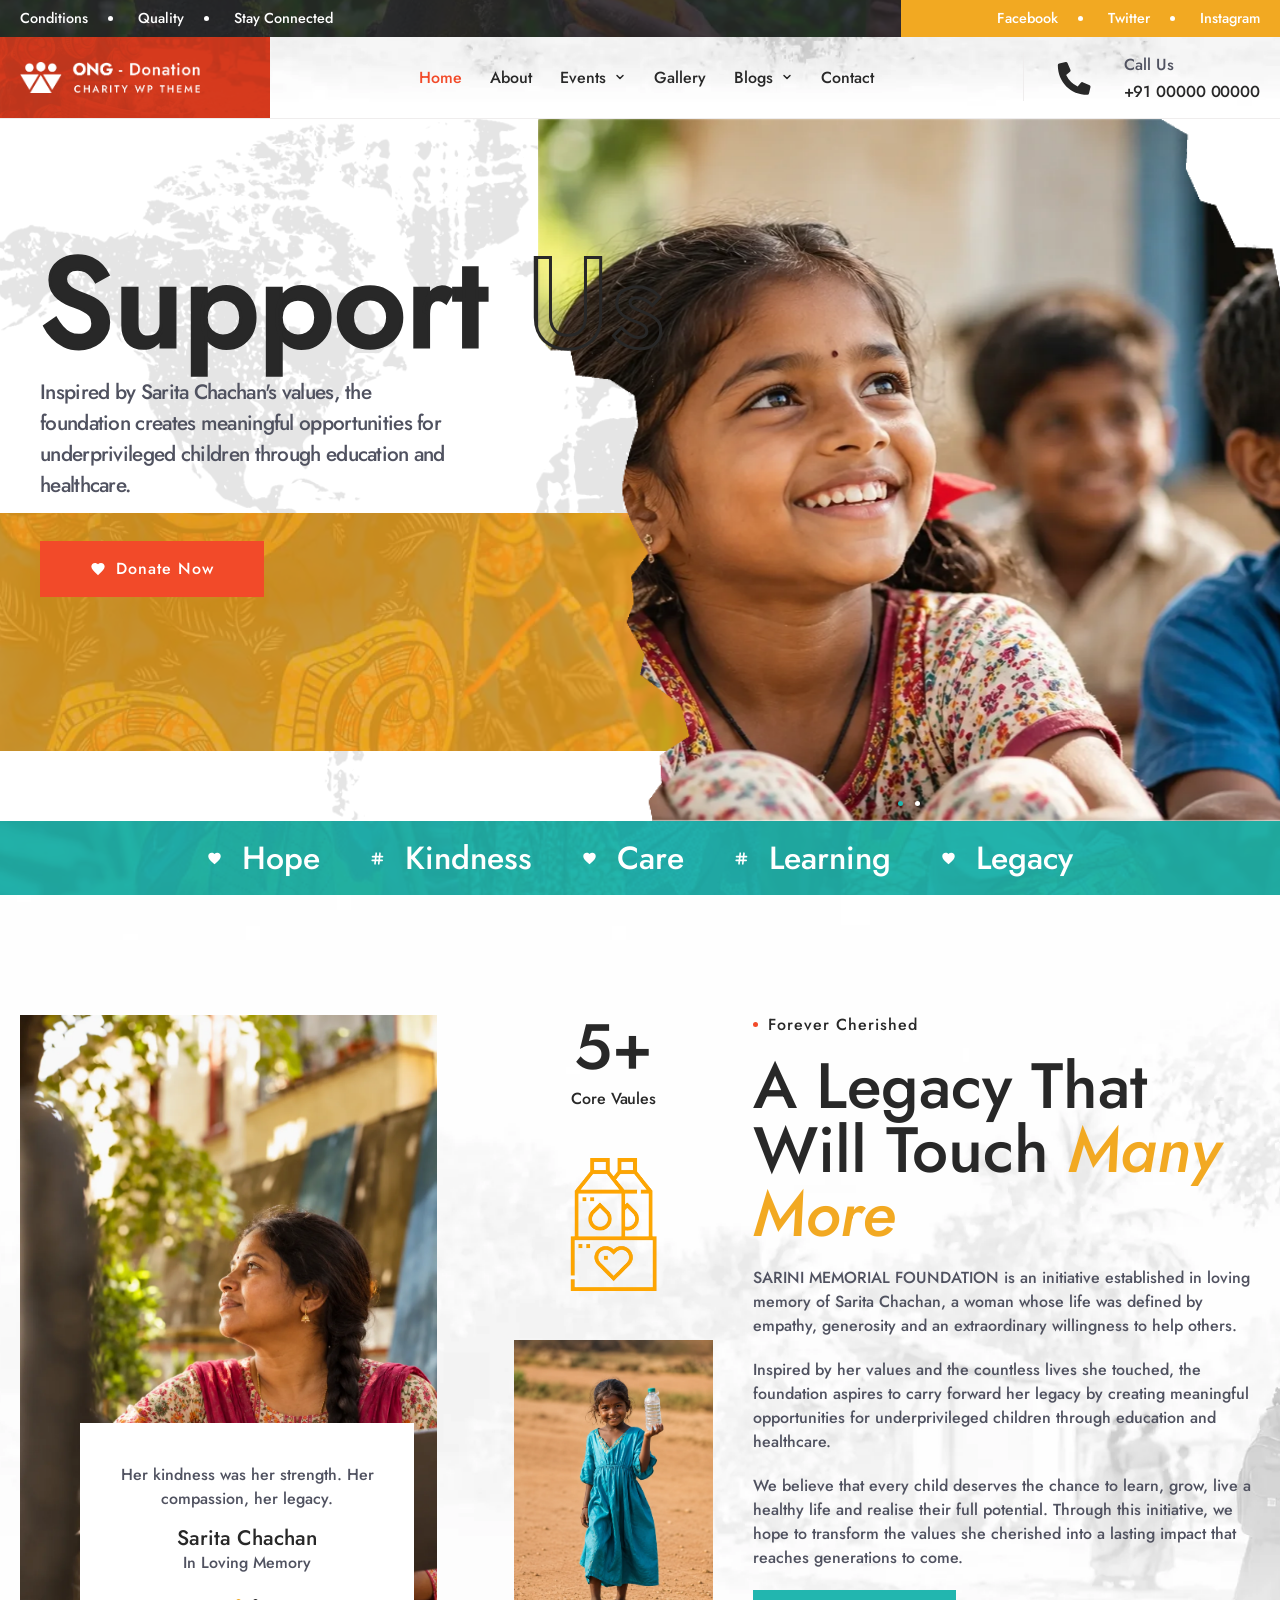
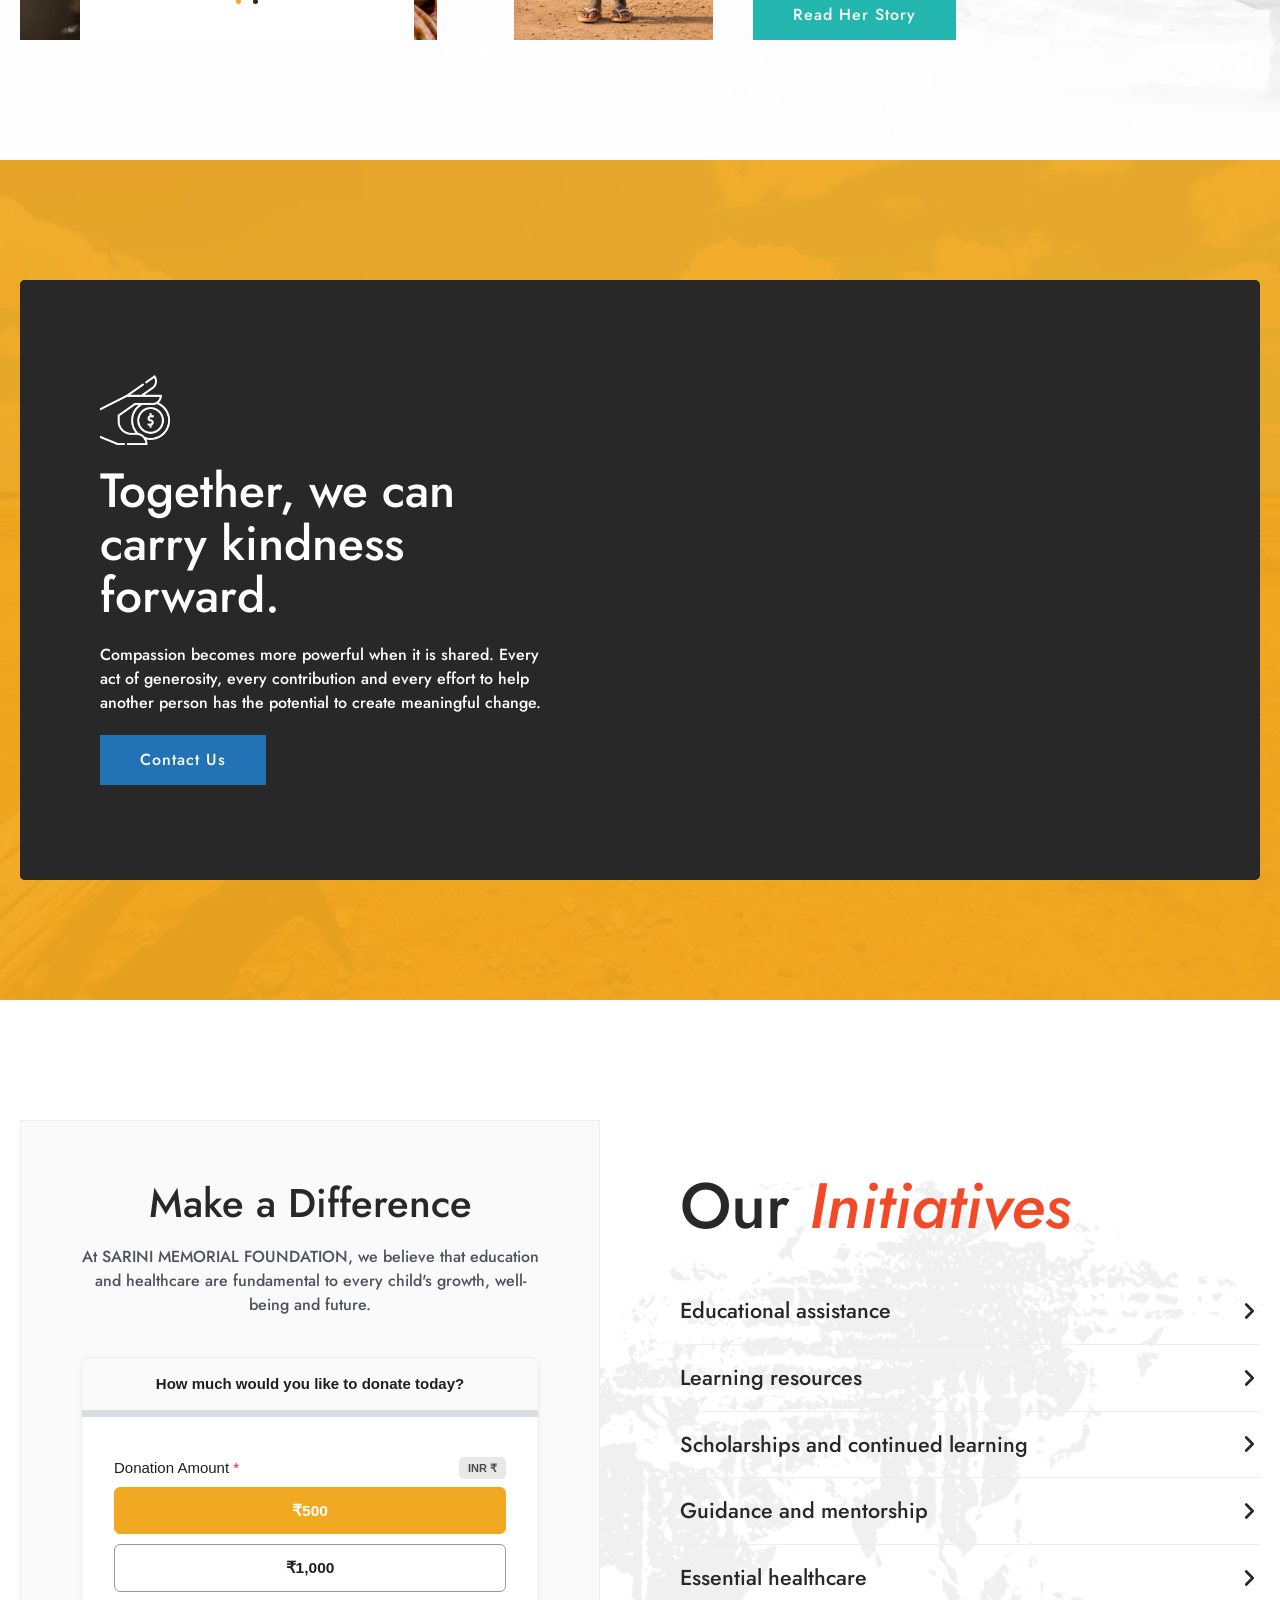
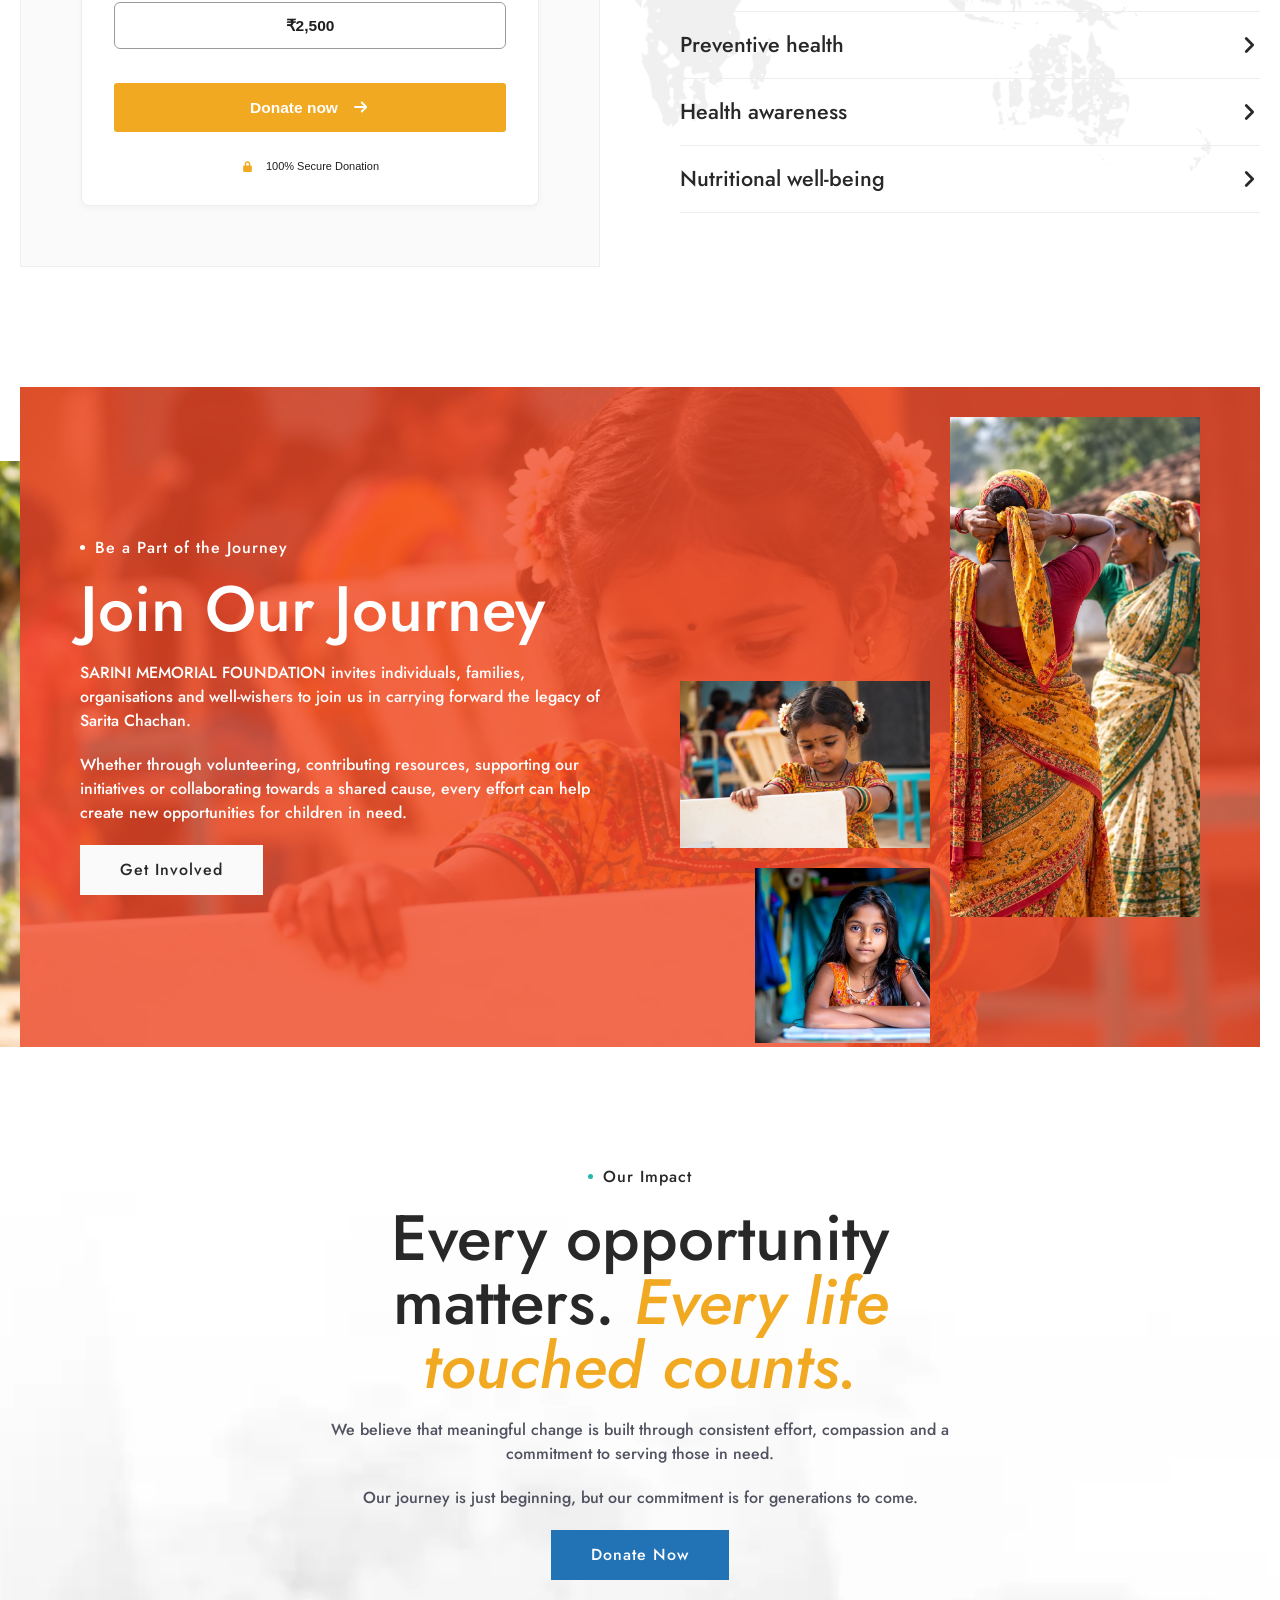
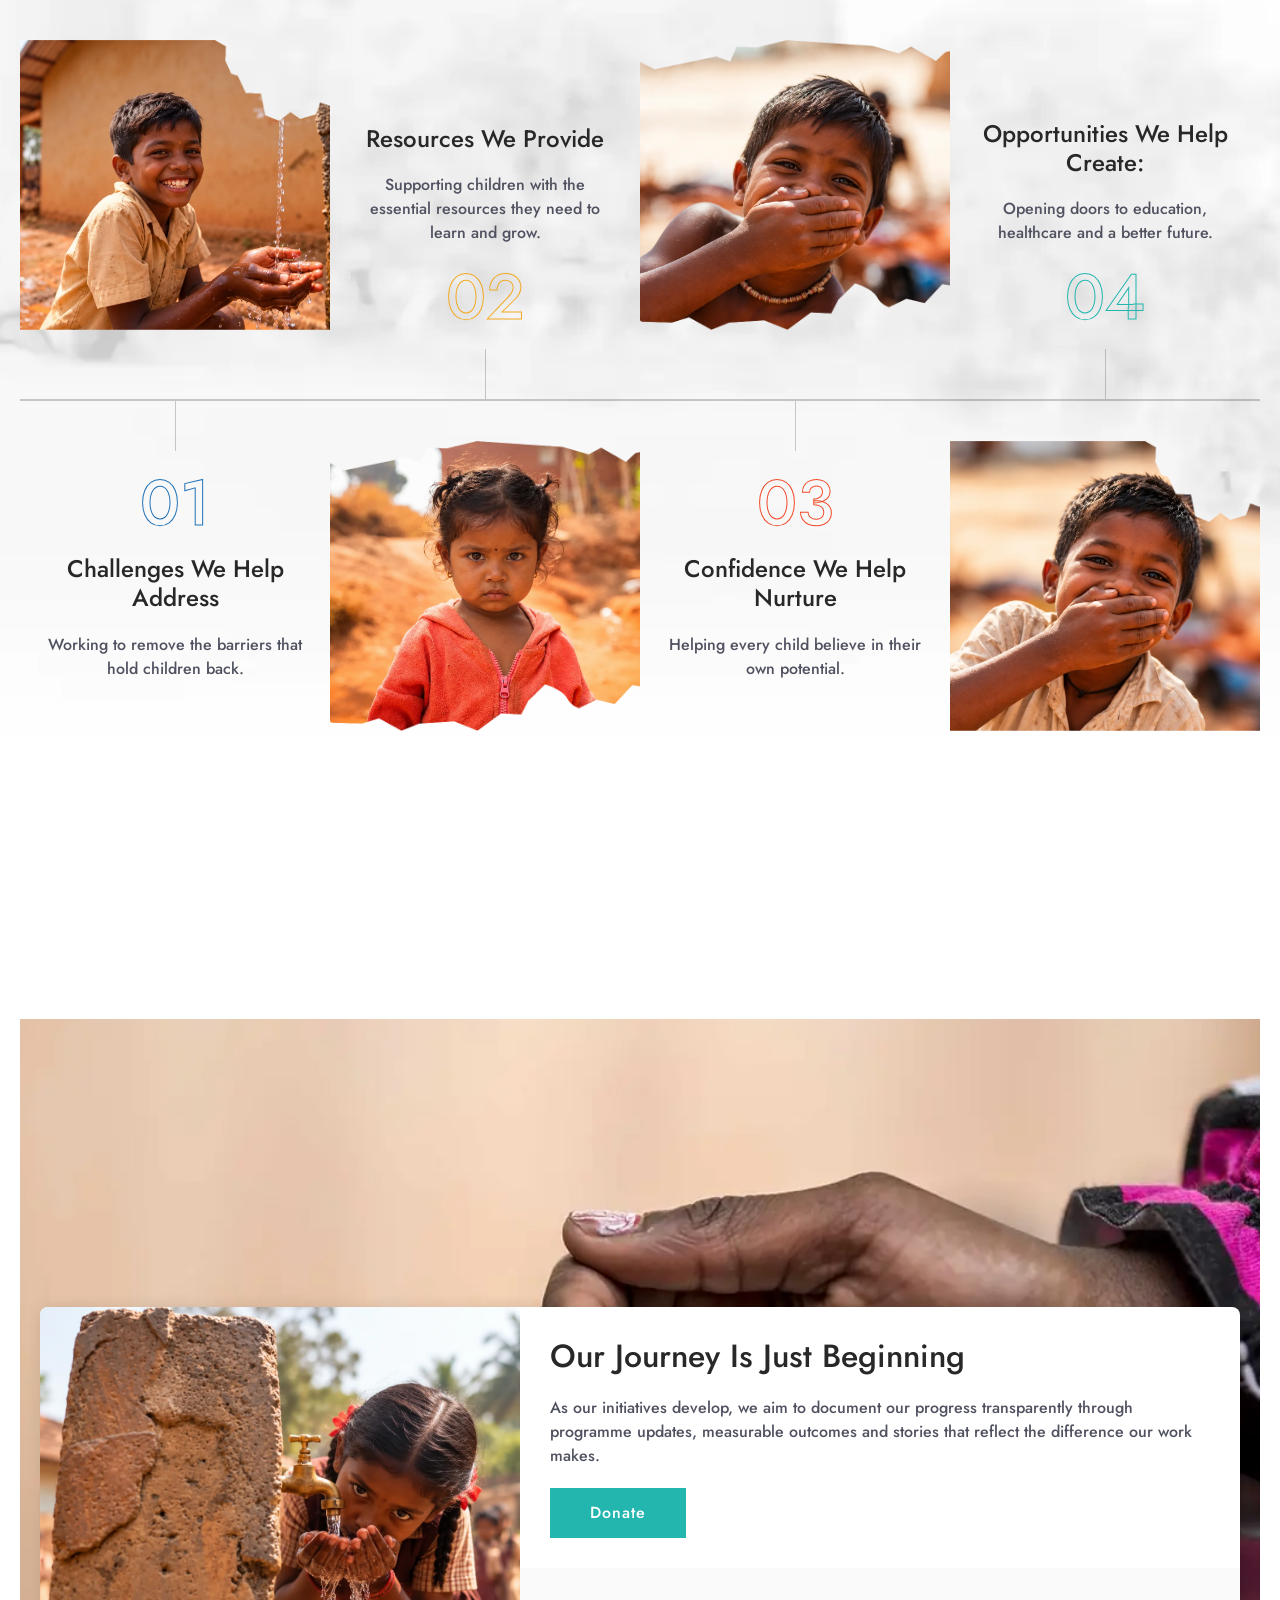
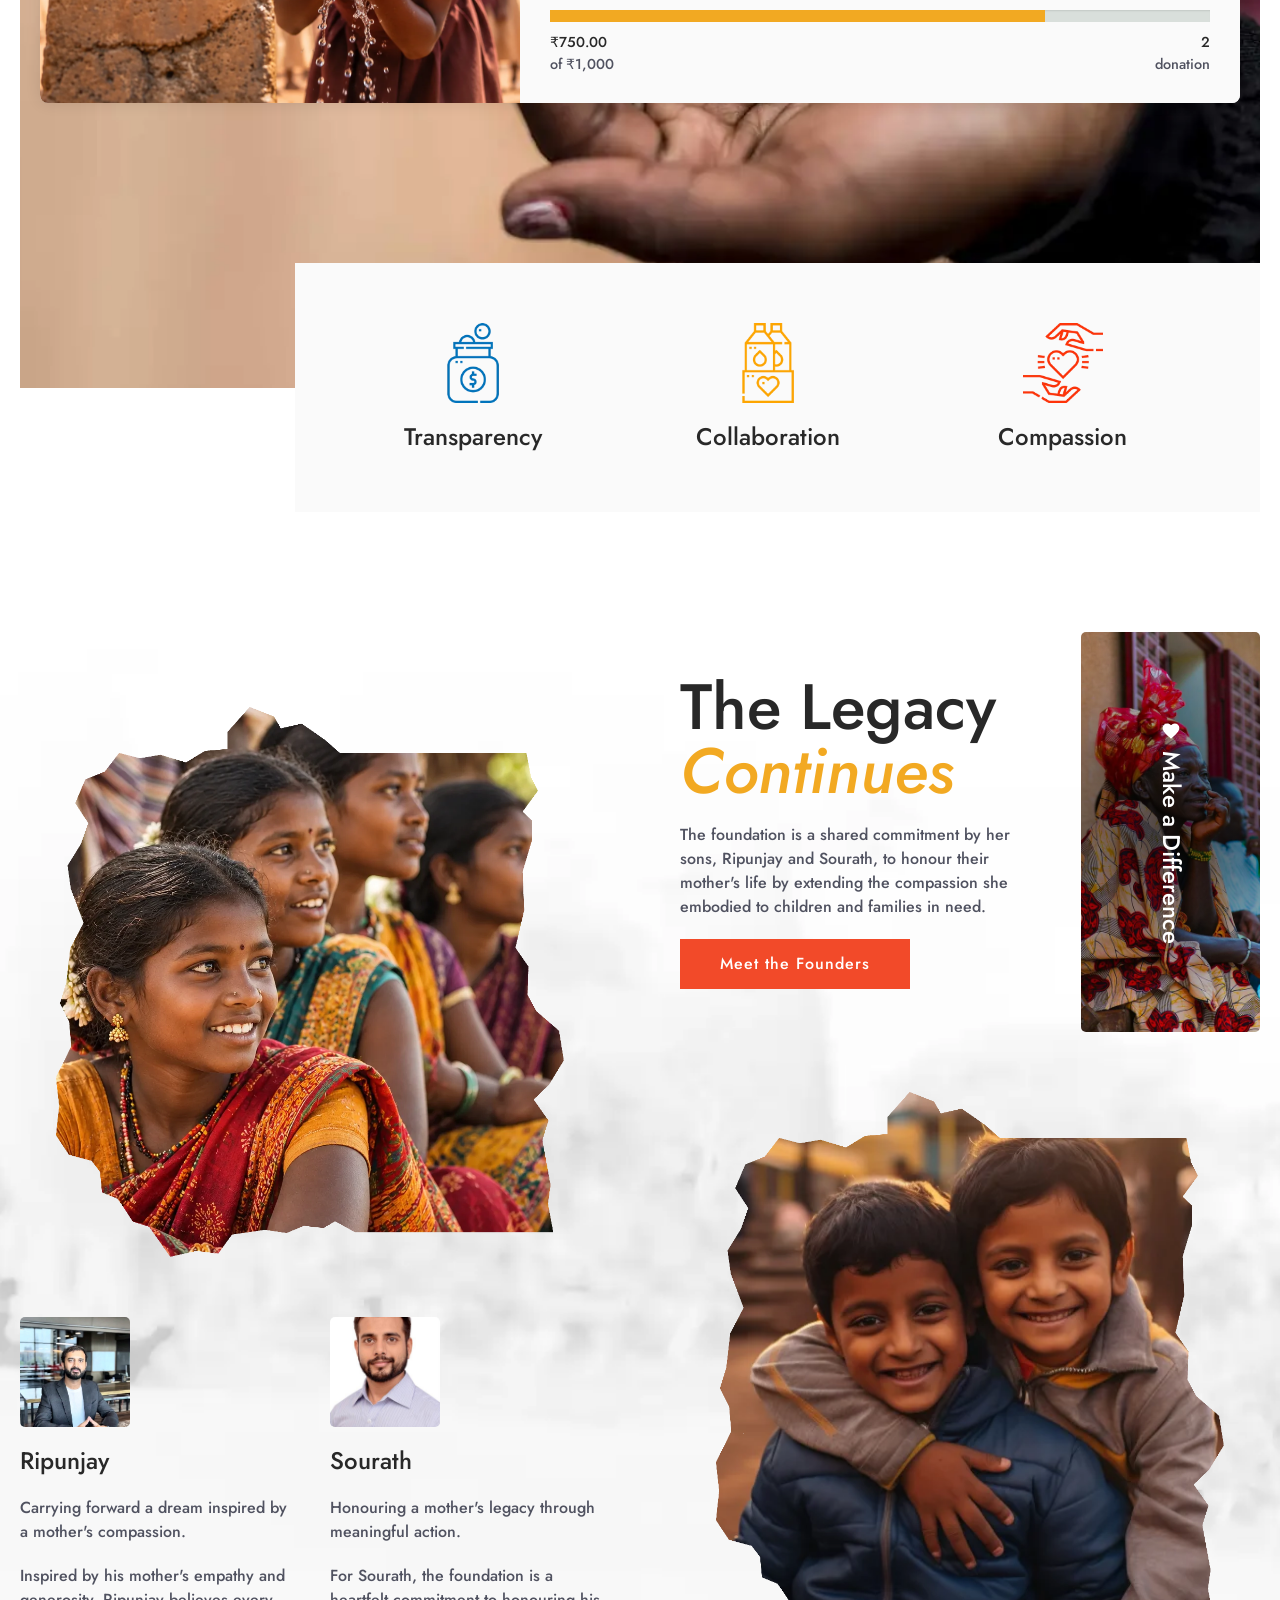
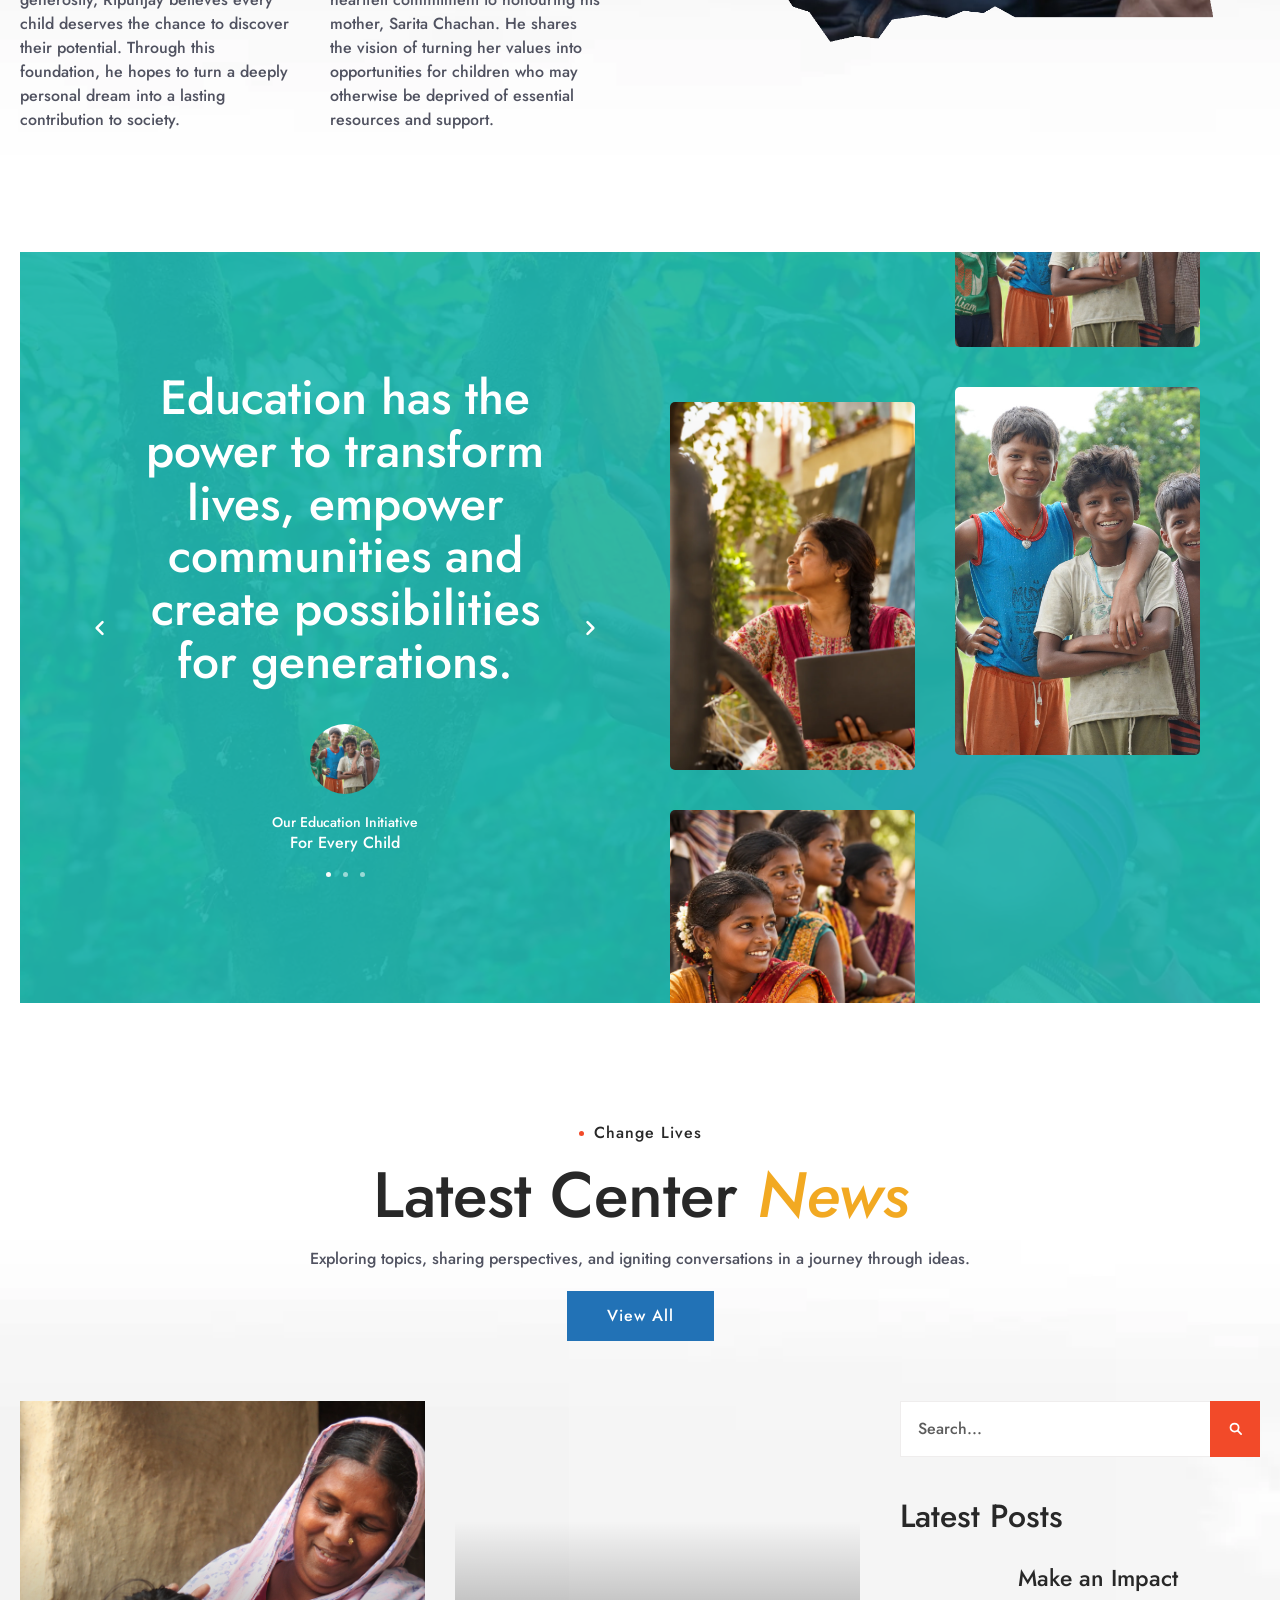
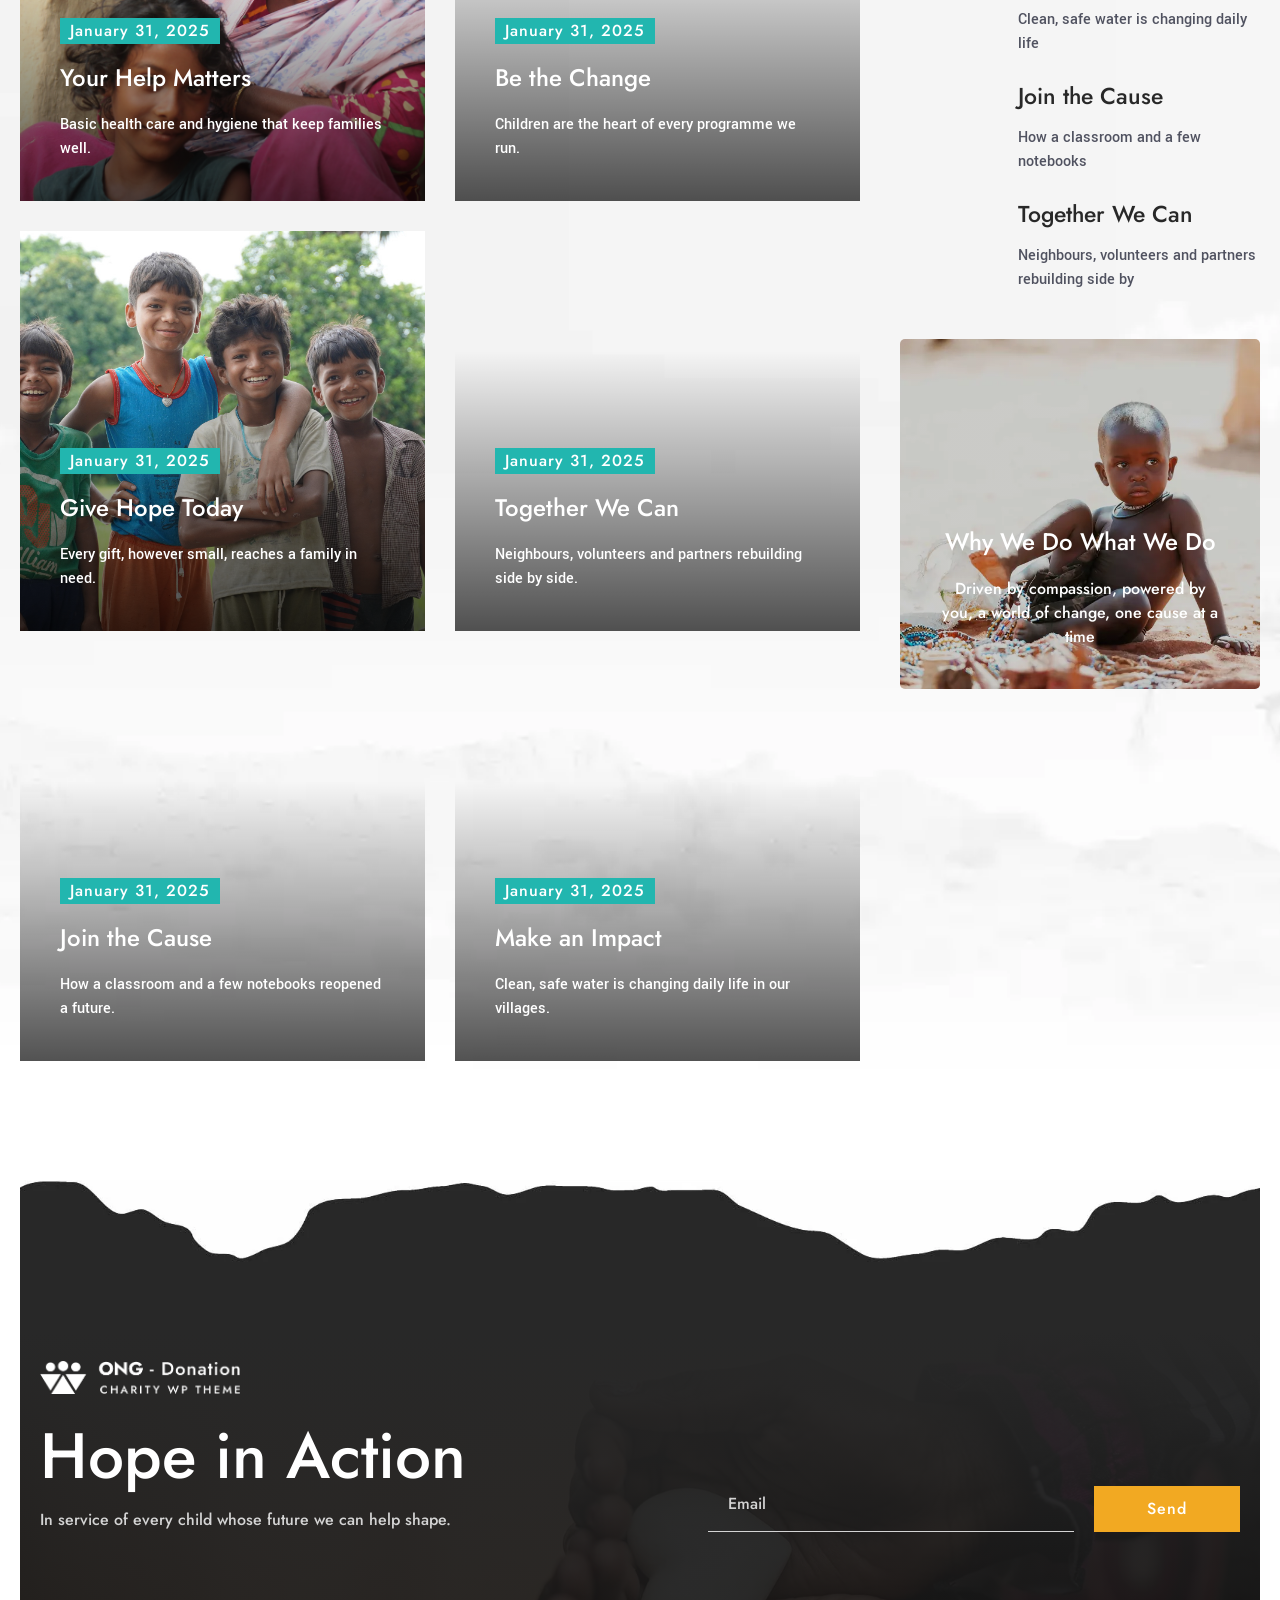
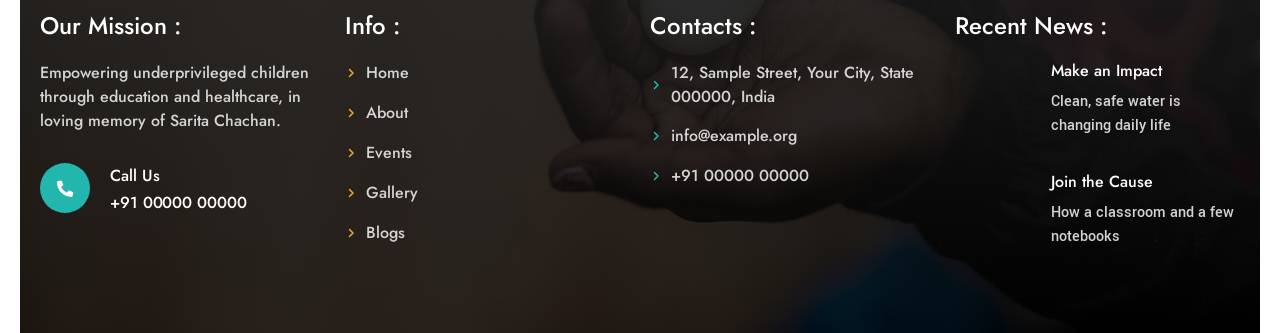
<file: index.html>
<!DOCTYPE html>
<html lang="en" class="no-js">
<head>
  <meta charset="UTF-8">
  <meta name="viewport" content="width=device-width, initial-scale=1">
  <title>ONG Donation – Charity &amp; Nonprofit Organization | Help Us Make a Difference</title>
  <meta name="description" content="ONG Donation is a charity supporting communities in need with clean water, medical care, education and emergency relief. Donate today and help us create lasting change.">
  <link rel="canonical" href="https://www.example.org/">
  <meta name="theme-color" content="#f24a29">
  <link rel="icon" href="assets/icons/favicon.svg" type="image/svg+xml">

  <meta property="og:type" content="website">
  <meta property="og:site_name" content="ONG Donation">
  <meta property="og:title" content="ONG Donation – Help Us Make a Difference">
  <meta property="og:description" content="Support urgent causes, fund clean water and medical care, and help communities rebuild with dignity.">
  <meta property="og:url" content="https://www.example.org/">
  <meta property="og:image" content="https://www.example.org/assets/images/hero/hero-friends-reflection.webp">
  <meta name="twitter:card" content="summary_large_image">

  <link rel="preload" href="assets/fonts/jost-latin-normal.woff2" as="font" type="font/woff2" crossorigin>
  <link rel="preload" href="assets/images/hero/hero-friends-reflection.webp" as="image" type="image/webp">

  <link rel="stylesheet" href="css/reset.css">
  <link rel="stylesheet" href="css/variables.css">
  <link rel="stylesheet" href="css/base.css">
  <link rel="stylesheet" href="css/layout.css">
  <link rel="stylesheet" href="css/components.css">
  <link rel="stylesheet" href="css/animations.css">
  <link rel="stylesheet" href="css/pages/home.css">
  <link rel="stylesheet" href="css/responsive.css">

  <script>document.documentElement.classList.replace('no-js', 'js');</script>
  <script type="module" src="js/main.js"></script>
  <script type="module" src="js/pages/home.js"></script>
</head>
<body class="page-home">
  <a class="skip-link" href="#main">Skip to content</a>

  <!-- ============ SITE HEADER ============ -->
  <header class="site-header" data-header>
    <div class="topbar">
      <ul class="inline-list inline-list--dots topbar__links">
        <li><a href="#">Conditions</a></li>
        <li><a href="#">Quality</a></li>
        <li><a href="contact.html">Stay Connected</a></li>
      </ul>
      <ul class="inline-list inline-list--dots topbar__social">
        <li><a href="https://facebook.com" target="_blank" rel="noopener">Facebook</a></li>
        <li><a href="https://twitter.com" target="_blank" rel="noopener">Twitter</a></li>
        <li><a href="https://instagram.com" target="_blank" rel="noopener">Instagram</a></li>
      </ul>
    </div>

    <div class="navbar">
      <a class="navbar__brand" href="index.html" aria-label="ONG Donation – home">
        <img src="assets/images/logo/logo-white.png" alt="ONG Donation – Charity" width="180" height="30">
      </a>

      <div class="navbar__menu">
        <button class="nav-toggle" type="button" aria-expanded="false" aria-controls="primary-nav" data-nav-toggle>
          <span class="visually-hidden" data-nav-toggle-label>Open menu</span>
          <svg class="icon nav-toggle__open" aria-hidden="true"><use href="assets/icons/sprite.svg#icon-menu"></use></svg>
          <svg class="icon nav-toggle__close" aria-hidden="true"><use href="assets/icons/sprite.svg#icon-close"></use></svg>
        </button>

        <nav class="primary-nav" id="primary-nav" aria-label="Primary" data-nav>
          <ul class="primary-nav__list">
            <li class="primary-nav__item">
              <a class="primary-nav__link" href="index.html" aria-current="page">Home</a>
            </li>
            <li class="primary-nav__item">
              <a class="primary-nav__link" href="about.html">About</a>
            </li>
            <li class="primary-nav__item has-dropdown" data-dropdown>
              <a class="primary-nav__link" href="events.html">Events</a>
              <button class="primary-nav__caret" type="button" aria-expanded="false" aria-controls="submenu-events" data-dropdown-toggle>
                <span class="visually-hidden">Show Events submenu</span>
                <svg class="icon" aria-hidden="true"><use href="assets/icons/sprite.svg#icon-chevron-down"></use></svg>
              </button>
              <ul class="dropdown" id="submenu-events">
                <li><a class="dropdown__link" href="events.html">All Events</a></li>
                <li><a class="dropdown__link" href="event-single.html">Event Details</a></li>
              </ul>
            </li>
            <li class="primary-nav__item">
              <a class="primary-nav__link" href="gallery.html">Gallery</a>
            </li>
            <li class="primary-nav__item has-dropdown" data-dropdown>
              <a class="primary-nav__link" href="blogs.html">Blogs</a>
              <button class="primary-nav__caret" type="button" aria-expanded="false" aria-controls="submenu-blogs" data-dropdown-toggle>
                <span class="visually-hidden">Show Blogs submenu</span>
                <svg class="icon" aria-hidden="true"><use href="assets/icons/sprite.svg#icon-chevron-down"></use></svg>
              </button>
              <ul class="dropdown" id="submenu-blogs">
                <li><a class="dropdown__link" href="blogs.html">All Blogs</a></li>
                <li><a class="dropdown__link" href="blog-single.html">Blog Details</a></li>
              </ul>
            </li>
            <li class="primary-nav__item">
              <a class="primary-nav__link" href="contact.html">Contact</a>
            </li>
          </ul>
        </nav>
      </div>

      <a class="navbar__contact contact-chip" href="tel:+1023358736">
        <svg class="icon contact-chip__icon" aria-hidden="true"><use href="assets/icons/sprite.svg#icon-phone"></use></svg>
        <span class="contact-chip__text">
          <span class="contact-chip__label">Call Us</span>
          <span class="contact-chip__value">+91 00000 00000</span>
        </span>
      </a>
    </div>
  </header>

  <main id="main">

    <!-- ============ HERO ============ -->
    <section class="hero" aria-labelledby="hero-title">
      <div class="hero__band" aria-hidden="true"></div>

      <div class="hero__media">
        <div class="slider hero-slider" data-slider data-autoplay="5000" data-pause-on-hover="false" data-loop aria-roledescription="carousel" aria-label="Featured photos">
          <div class="slider__viewport">
            <div class="slider__track" data-slider-track>
              <div class="slider__slide hero-slider__slide" data-slide role="group" aria-roledescription="slide" aria-label="1 of 2">
                <img src="assets/images/hero/hero-image1.webp" alt="Three young women wearing traditional beaded jewellery sitting together" width="1600" height="1148" fetchpriority="high">
              </div>
              <div class="slider__slide hero-slider__slide hero-slider__slide--left" data-slide role="group" aria-roledescription="slide" aria-label="2 of 2">
                <img src="assets/images/hero/hero-image2.webp" alt="A young boy laughing with his chin resting on his hand" width="1600" height="1071" decoding="async">
              </div>
            </div>
          </div>
          <div class="slider__dots hero-slider__dots" data-slider-dots></div>
        </div>
      </div>
<!-- TEST COMMIT -->
      <div class="container hero__inner">
        <div class="hero__content" data-reveal="fade">
          <h1 class="hero__title" id="hero-title" data-mouse-track="24">Support Us</h1>
          <p class="hero__text">Inspired by Sarita Chachan's values, the foundation creates meaningful opportunities for underprivileged children through education and healthcare.</p>
          <a class="btn btn--primary btn--lg hero__btn" href="#donate">
            <svg class="icon" aria-hidden="true"><use href="assets/icons/sprite.svg#icon-heart"></use></svg>
            Donate Now
          </a>
        </div>
        <p class="hero__title hero__title--outline" aria-hidden="true" data-reveal="fade" data-mouse-track="24"> Support Us</p>
      </div>
    </section>

    <!-- ============ VALUES TICKER ============ -->
    <section class="ticker" aria-label="What we stand for">
      <ul class="ticker__list" data-parallax-x="60">
        <li class="ticker__item"><svg class="icon" aria-hidden="true"><use href="assets/icons/sprite.svg#icon-heart"></use></svg>Hope</li>
        <li class="ticker__item"><svg class="icon" aria-hidden="true"><use href="assets/icons/sprite.svg#icon-hashtag"></use></svg>Kindness</li>
        <li class="ticker__item"><svg class="icon" aria-hidden="true"><use href="assets/icons/sprite.svg#icon-heart"></use></svg>Care</li>
        <li class="ticker__item"><svg class="icon" aria-hidden="true"><use href="assets/icons/sprite.svg#icon-hashtag"></use></svg>Learning</li>
        <li class="ticker__item"><svg class="icon" aria-hidden="true"><use href="assets/icons/sprite.svg#icon-heart"></use></svg>Legacy</li>
      </ul>
    </section>

    <!-- ============ IMPACT INTRO ============ -->
    <section class="section impact-intro" aria-labelledby="impact-intro-title">
      <div class="container impact-intro__grid">
        <div class="impact-intro__media" data-reveal="fade-up">
          <img class="impact-intro__photo" src="assets/images/about/woman-with-laptop1.webp" alt="A woman holding a laptop looks into the distance" width="900" height="1350" loading="lazy">

          <div class="quote-card">
            <div class="slider quote-slider" data-slider data-autoplay="4500" data-loop aria-roledescription="carousel" aria-label="Supporter quotes">
              <div class="slider__viewport">
                <div class="slider__track" data-slider-track>
                  <figure class="slider__slide quote" data-slide role="group" aria-roledescription="slide" aria-label="1 of 2">
                    <blockquote class="quote__text">Her kindness was her strength. Her compassion, her legacy.</blockquote>
                    <figcaption class="quote__cite">
                      <span class="quote__name">Sarita Chachan</span>
                      <span class="quote__role">In Loving Memory</span>
                    </figcaption>
                  </figure>
                  <figure class="slider__slide quote" data-slide role="group" aria-roledescription="slide" aria-label="2 of 2">
                    <blockquote class="quote__text">Her light will continue to guide us.</blockquote>
                    <figcaption class="quote__cite">
                      <span class="quote__name">Sarita Chachan</span>
                      <span class="quote__role">In Loving Memory</span>
                    </figcaption>
                  </figure>
                </div>
              </div>
              <div class="slider__dots slider__dots--dark" data-slider-dots></div>
            </div>
          </div>
        </div>

        <div class="impact-intro__stats" data-reveal="fade-up" data-reveal-delay="150">
          <div class="stat">
            <p class="stat__number"><span data-counter data-target="5" data-suffix="+">5</span></p>
            <p class="stat__label">Core Vaules</p>
          </div>
          <div class="impact-intro__icon">
            <img src="assets/images/icons/icon-donation-box.webp" alt="" width="133" height="133" loading="lazy">
          </div>
          <img class="impact-intro__thumb" src="assets/images/about/girl-water-bottle1.webp" alt="A girl in a blue dress holding up a bottle of clean water" width="600" height="903" loading="lazy">
        </div>

        <div class="impact-intro__content section-heading" data-reveal="fade-up" data-reveal-delay="300">
          <p class="eyebrow">Forever Cherished</p>
          <h2 class="section-title" id="impact-intro-title">A Legacy That Will Touch  <em class="text-secondary">Many More</em></h2>
          <p class="section-text">SARINI MEMORIAL FOUNDATION is an initiative established in loving memory of Sarita Chachan, a woman whose life was defined by empathy, generosity and an extraordinary willingness to help others.</p>
          <p class="section-text">Inspired by her values and the countless lives she touched, the foundation aspires to carry forward her legacy by creating meaningful opportunities for underprivileged children through education and healthcare.</p>
          <p class="section-text">We believe that every child deserves the chance to learn, grow, live a healthy life and realise their full potential. Through this initiative, we hope to transform the values she cherished into a lasting impact that reaches generations to come.</p>
          <div class="section-heading__actions">
            <a class="btn btn--accent" href="#donate">Read Her Story</a>
          </div>
        </div>
      </div>
    </section>

    <!-- ============ CTA BANNER ============ -->
    <section class="section cta-banner" aria-labelledby="cta-banner-title">
      <div class="container">
        <div class="cta-banner__box" data-reveal="fade-up">
          <div class="bg-video" data-bg-video="c1cXVnXuA0k" data-bg-video-title="Ngo - Donation video 01" aria-hidden="true"></div>
          <div class="cta-banner__content">
            <img class="cta-banner__icon" src="assets/images/icons/icon-hand-coin.webp" alt="" width="70" height="70" loading="lazy">
            <h2 class="cta-banner__title" id="cta-banner-title">Together, we can carry kindness forward.</h2>
            <p class="cta-banner__text">Compassion becomes more powerful when it is shared. Every act of generosity, every contribution and every effort to help another person has the potential to create meaningful change.</p>
                  <a class="btn btn--info" href="donate.html">Contact Us</a>
          </div>
        </div>
      </div>
    </section>

    <!-- ============ DONATE + APPROACH + SPOTLIGHT ============ -->
    <section class="section donate-approach" id="donate" aria-labelledby="donate-title">
      <div class="donate-approach__bg" data-parallax-bg="main" aria-hidden="true"></div>
      <div class="container">
        <div class="donate-approach__grid">
          <div class="donate-panel" data-reveal="fade-up">
            <div class="donate-panel__intro">
              <h2 class="donate-panel__title" id="donate-title">Make a Difference</h2>
              <p class="donate-panel__text">At SARINI MEMORIAL FOUNDATION, we believe that education and healthcare are fundamental to every child's growth, well-being and future.</p>
            </div>

            <form class="donation-widget" action="donate.html" method="get" aria-describedby="donation-widget-heading">
              <p class="donation-widget__heading" id="donation-widget-heading">How much would you like to donate today?</p>
              <div class="donation-widget__body">
                <fieldset class="donation-widget__fieldset">
                  <legend class="donation-widget__legend">
                    <span>Donation Amount <span class="donation-widget__required" aria-hidden="true">*</span></span>
                    <span class="donation-widget__currency">INR <span aria-hidden="true">₹</span></span>
                  </legend>
                  <div class="donation-widget__options">
                    <label class="amount-option">
                      <input class="amount-option__input" type="radio" name="amount" value="10" checked required>
                      <span class="amount-option__label">₹500</span>
                    </label>
                    <label class="amount-option">
                      <input class="amount-option__input" type="radio" name="amount" value="25">
                      <span class="amount-option__label">₹1,000</span>
                    </label>
                    <label class="amount-option">
                      <input class="amount-option__input" type="radio" name="amount" value="50">
                      <span class="amount-option__label">₹2,500</span>
                    </label>
                  </div>
                </fieldset>
                <button class="donation-widget__submit" type="submit">
                  Donate now
                  <svg class="icon" aria-hidden="true"><use href="assets/icons/sprite.svg#icon-arrow-right"></use></svg>
                </button>
                <p class="donation-widget__secure">
                  <svg class="icon" aria-hidden="true"><use href="assets/icons/sprite.svg#icon-lock"></use></svg>
                  100% Secure Donation
                </p>
              </div>
            </form>
          </div>

          <div class="approach" data-reveal="fade-up" data-reveal-delay="150">
            <h2 class="section-title approach__title">Our <em class="text-primary">Initiatives</em></h2>

            <div class="accordion" data-accordion>
              <details class="accordion__item">
                <summary class="accordion__summary">Educational assistance
                  <svg class="icon accordion__icon" aria-hidden="true"><use href="assets/icons/sprite.svg#icon-chevron-right"></use></svg>
                </summary>
                <div class="accordion__panel"><p>Supporting children who face financial barriers to accessing and continuing their education.</p></div>
              </details>
              <details class="accordion__item">
                <summary class="accordion__summary">Learning resources
                  <svg class="icon accordion__icon" aria-hidden="true"><use href="assets/icons/sprite.svg#icon-chevron-right"></use></svg>
                </summary>
                <div class="accordion__panel"><p>Providing books, stationery, school supplies and other essential educational materials.</p></div>
              </details>
              <details class="accordion__item">
                <summary class="accordion__summary">Scholarships and continued learning
                  <svg class="icon accordion__icon" aria-hidden="true"><use href="assets/icons/sprite.svg#icon-chevron-right"></use></svg>
                </summary>
                <div class="accordion__panel"><p>Exploring financial assistance and scholarship opportunities for deserving students.</p></div>
              </details>
              <details class="accordion__item">
                <summary class="accordion__summary">Guidance and mentorship
                  <svg class="icon accordion__icon" aria-hidden="true"><use href="assets/icons/sprite.svg#icon-chevron-right"></use></svg>
                </summary>
                <div class="accordion__panel"><p>Encouraging confidence, curiosity, personal development and lifelong learning.</p></div>
              </details>
              <details class="accordion__item">
                <summary class="accordion__summary">Essential healthcare
                  <svg class="icon accordion__icon" aria-hidden="true"><use href="assets/icons/sprite.svg#icon-chevron-right"></use></svg>
                </summary>
                <div class="accordion__panel"><p>Facilitating access to appropriate medical care for children in need.</p></div>
              </details>
              <details class="accordion__item">
                <summary class="accordion__summary">Preventive health
                  <svg class="icon accordion__icon" aria-hidden="true"><use href="assets/icons/sprite.svg#icon-chevron-right"></use></svg>
                </summary>
                <div class="accordion__panel"><p>Supporting health check-ups, early identification of health concerns and preventive services.</p></div>
              </details>
              <details class="accordion__item">
                <summary class="accordion__summary">Health awareness
                  <svg class="icon accordion__icon" aria-hidden="true"><use href="assets/icons/sprite.svg#icon-chevron-right"></use></svg>
                </summary>
                <div class="accordion__panel"><p>Promoting awareness of hygiene, nutrition, oral health and healthy habits.</p></div>
              </details>
              <details class="accordion__item">
                <summary class="accordion__summary">Nutritional well-being
                  <svg class="icon accordion__icon" aria-hidden="true"><use href="assets/icons/sprite.svg#icon-chevron-right"></use></svg>
                </summary>
                <div class="accordion__panel"><p>Supporting initiatives that encourage better nutrition and healthy childhood development.</p></div>
              </details>
            </div>
          </div>
        </div>

        <div class="spotlight" data-reveal="fade-up">
          <div class="spotlight__content">
            <p class="eyebrow eyebrow--light">Be a Part of the Journey</p>
            <h2 class="section-title text-white">Join Our Journey</h2>
            <p class="spotlight__text">SARINI MEMORIAL FOUNDATION invites individuals, families, organisations and well-wishers to join us in carrying forward the legacy of Sarita Chachan.</p>
            <p class="spotlight__text">Whether through volunteering, contributing resources, supporting our initiatives or collaborating towards a shared cause, every effort can help create new opportunities for children in need.</p>
            <a class="btn btn--light" href="blogs.html">Get Involved</a>
          </div>
          <div class="spotlight__gallery">
            <div class="spotlight__col spotlight__col--offset" data-parallax="0.08">
              <img class="spotlight__img spotlight__img--wide" src="assets/images/about/journey-img1.webp" alt="A little girl concentrating on a sheet of paper" width="1200" height="803" loading="lazy">
              <img class="spotlight__img spotlight__img--square" src="assets/images/about/journey-img2.webp" alt="An elderly woman wrapped in a yellow shawl" width="700" height="700" loading="lazy">
            </div>
            <div class="spotlight__col" data-parallax="-0.08">
              <img class="spotlight__img spotlight__img--tall" src="assets/images/about/women-colorful-dresses1.webp
              " alt="Two women in vibrant patterned dresses adjusting their headscarves" width="700" height="1050" loading="lazy">
            </div>
          </div>
        </div>
      </div>
    </section>

    <!-- ============ IMPACT TIMELINE ============ -->
    <section class="section impact-timeline" aria-labelledby="impact-timeline-title">
      <div class="container">
        <header class="section-heading section-heading--center impact-timeline__header" data-reveal="fade-up">
          <p class="eyebrow eyebrow--accent">Our Impact</p>
          <h2 class="section-title" id="impact-timeline-title">Every opportunity matters. <em class="text-secondary">Every life touched counts.</em></h2>
          <p class="section-text">We believe that meaningful change is built through consistent effort, compassion and a commitment to serving those in need.</p>
             <p class="section-text">Our journey is just beginning, but our commitment is for generations to come.</p>
          <div class="section-heading__actions">
            <a class="btn btn--info" href="about.html">Donate Now</a>
          </div>
        </header>

        <ol class="timeline">
          <li class="timeline__row">
            <figure class="timeline__media timeline__media--top mask-torn-2" data-reveal="fade-up">
              <img src="assets/images/about/boy-drinking-water1.webp" alt="A smiling schoolboy washing his hands under a water tap" width="1024" height="683" loading="lazy">
            </figure>
            <div class="timeline__step timeline__step--top" data-reveal="fade-up">
              <h3 class="timeline__title">Resources We Provide</h3>
              <p class="timeline__text">Supporting children with the essential resources they need to learn and grow.</p>
              <p class="timeline__number timeline__number--secondary" aria-hidden="true">02</p>
            </div>
            <figure class="timeline__media timeline__media--top mask-torn-1" data-reveal="fade-up">
              <img src="assets/images/about/child-covering-mouth2.webp" alt="A child giggling behind his hand" width="1024" height="683" loading="lazy">
            </figure>
            <div class="timeline__step timeline__step--top" data-reveal="fade-up">
              <h3 class="timeline__title">Opportunities We Help Create:</h3>
              <p class="timeline__text">Opening doors to education, healthcare and a better future.</p>
              <p class="timeline__number timeline__number--accent" aria-hidden="true">04</p>
            </div>
          </li>
          <li class="timeline__row timeline__row--bottom">
            <div class="timeline__step timeline__step--bottom" data-reveal="fade-up">
              <p class="timeline__number timeline__number--info" aria-hidden="true">01</p>
              <h3 class="timeline__title">Challenges We Help Address</h3>
              <p class="timeline__text">Working to remove the barriers that hold children back.</p>
            </div>
            <figure class="timeline__media timeline__media--bottom mask-torn-1" data-reveal="fade-up">
              <img src="assets/images/about/girl-smiling-portrait2.webp" alt="A young girl smiling warmly at the camera" width="1024" height="685" loading="lazy">
            </figure>
            <div class="timeline__step timeline__step--bottom" data-reveal="fade-up">
              <p class="timeline__number timeline__number--primary" aria-hidden="true">03</p>
              <h3 class="timeline__title">Confidence We Help Nurture</h3>
              <p class="timeline__text">Helping every child believe in their own potential.</p>
            </div>
            <figure class="timeline__media timeline__media--bottom mask-torn-2" data-reveal="fade-up">
              <img src="assets/images/about/girl-red-hoodie1.webp" alt="A little girl in a red hoodie standing on a dusty road" width="1024" height="683" loading="lazy">
            </figure>
          </li>
        </ol>
      </div>
    </section>

    <!-- ============ CAUSES SHOWCASE ============ -->
    <section class="cause-showcase section--inset" aria-labelledby="approach-table-title">
      <div class="approach-table-wrap">
        <div class="container">
          <div class="approach-table" data-reveal="fade-up">
            <h2 class="section-title approach-table__title" id="approach-table-title">Our Approach to Making an <em>Impact</em></h2>
            <ul class="approach-table__list">
              <li class="approach-table__row">
                <span class="approach-table__name">Education</span>
                <span class="approach-table__tagline">Helping a child continue their education</span>
                <a class="btn btn--paypal" href="donate.html?cause=first-aid"><svg class="icon" aria-hidden="true"><use href="assets/icons/sprite.svg#icon-paypal"></use></svg>Donate<span class="visually-hidden"> to First Aid</span></a>
              </li>
              <li class="approach-table__row">
                <span class="approach-table__name">Healthcare</span>
                <span class="approach-table__tagline">Facilitating access to healthcare</span>
                <a class="btn btn--paypal" href="donate.html?cause=fresh-water"><svg class="icon" aria-hidden="true"><use href="assets/icons/sprite.svg#icon-paypal"></use></svg>Donate<span class="visually-hidden"> to Fresh Water</span></a>
              </li>
              <li class="approach-table__row">
                <span class="approach-table__name">Family Support</span>
                <span class="approach-table__tagline">Offering support to a family during a difficult time</span>
                <a class="btn btn--paypal" href="donate.html?cause=essential-care"><svg class="icon" aria-hidden="true"><use href="assets/icons/sprite.svg#icon-paypal"></use></svg>Donate<span class="visually-hidden"> to Essential Care</span></a>
              </li>
            </ul>
          </div>
        </div>
      </div>

      <div class="container cause-showcase__featured">
        <h2 class="visually-hidden">Featured cause</h2>
        <div data-featured-cause data-reveal="fade-up" aria-live="polite"></div>
      </div>

      <div class="values-strip-wrap">
        <div class="container">
          <ul class="values-strip" data-reveal="fade-up">
            <li class="value-item">
              <img class="value-item__icon" src="assets/images/icons/icon-donation-jar.webp" alt="" width="80" height="80" loading="lazy">
              <h3 class="value-item__title">Transparency</h3>
            </li>
            <li class="value-item">
              <img class="value-item__icon" src="assets/images/icons/icon-donation-box.webp" alt="" width="80" height="80" loading="lazy">
              <h3 class="value-item__title">Collaboration</h3>
            </li>
            <li class="value-item">
              <img class="value-item__icon" src="assets/images/icons/icon-give-love.webp" alt="" width="80" height="80" loading="lazy">
              <h3 class="value-item__title">Compassion</h3>
            </li>
          </ul>
        </div>
      </div>
    </section>

    <!-- ============ POWER OF GIVING ============ -->
    <section class="section giving" aria-labelledby="giving-title">
      <div class="container giving__grid">
        <div class="giving__col giving__col--left">
          <figure class="giving__figure mask-blob" data-reveal="fade-up">
            <img src="assets/images/hero/hero-friends-reflection1.webp" alt="Three young women in colourful beaded headbands sharing a quiet moment" width="1600" height="1148" loading="lazy">
          </figure>
          <ul class="giving__features">
            <li class="feature" data-reveal="fade-up">
              <img class="feature__img" src="assets/images/about/home-founder1.jpg" alt="A group of women in colourful clothing standing together" width="700" height="700" loading="lazy">
              <h3 class="feature__title">Ripunjay</h3>
                <p class="feature__text">Carrying forward a dream inspired by a mother's compassion.</p>
              <p class="feature__text">Inspired by his mother's empathy and generosity, Ripunjay believes every child deserves the chance to discover their potential. Through this foundation, he hopes to turn a deeply personal dream into a lasting contribution to society.</p>
            </li>
            <li class="feature" data-reveal="fade-up" data-reveal-delay="150">
              <img class="feature__img" src="assets/images/about/home-founder2.jpg" alt="Two smiling girls wearing red headscarves" width="700" height="700" loading="lazy">
              <h3 class="feature__title">Sourath</h3>
              <p class="feature__text">Honouring a mother's legacy through meaningful action.</p>
              <p class="feature__text">For Sourath, the foundation is a heartfelt commitment to honouring his mother, Sarita Chachan. He shares the vision of turning her values into opportunities for children who may otherwise be deprived of essential resources and support.</p>
          </li>
          </ul>
        </div>

        <div class="giving__col giving__col--right">
          <div class="giving__intro">
            <div class="section-heading giving__content" data-reveal="fade-up">
              <h2 class="section-title" id="giving-title">The Legacy <em class="text-secondary">Continues</em></h2>
              <p class="section-text">The foundation is a shared commitment by her sons, Ripunjay and Sourath, to honour their mother's life by extending the compassion she embodied to children and families in need.</p>
              <div class="section-heading__actions">
                <a class="btn btn--primary" href="about.html">Meet the Founders</a>
              </div>
            </div>
            <a class="vertical-card" href="donate.html" data-reveal="fade-up" data-reveal-delay="150">
              <span class="vertical-card__label">
                <svg class="icon" aria-hidden="true"><use href="assets/icons/sprite.svg#icon-heart"></use></svg>
                Make a Difference
              </span>
            </a>
          </div>
          <figure class="giving__figure mask-blob" data-reveal="fade-up">
            <img src="assets/images/about/mother-washing-child1.webp" alt="A mother bathing her child in a blue basin outdoors" width="1200" height="800" loading="lazy">
          </figure>
        </div>
      </div>
    </section>

    <!-- ============ TESTIMONIALS ============ -->
    <section class="testimonials section--inset" aria-labelledby="testimonials-title">
      <h2 class="visually-hidden" id="testimonials-title">What our supporters say</h2>
      <div class="testimonials__inner">
        <div class="testimonials__slider-col">
          <div class="slider testimonial-slider" data-slider data-autoplay="6000" data-loop aria-roledescription="carousel" aria-label="Testimonials">
            <button class="slider__arrow slider__arrow--prev" type="button" data-slider-prev aria-label="Previous testimonial">
              <svg class="icon" aria-hidden="true"><use href="assets/icons/sprite.svg#icon-chevron-left"></use></svg>
            </button>
            <div class="slider__viewport">
              <div class="slider__track" data-slider-track>
                <figure class="slider__slide testimonial" data-slide role="group" aria-roledescription="slide" aria-label="1 of 3">
                  <blockquote class="testimonial__text">Education has the power to transform lives, empower communities and create possibilities for generations.</blockquote>
                  <figcaption class="testimonial__footer">
                    <img class="testimonial__avatar" src="assets/images/about/327.jpg" alt="" width="70" height="70" loading="lazy">
                    <span class="testimonial__name">Our Education Initiative</span>
                    <span class="testimonial__role">For Every Child</span>
                  </figcaption>
                </figure>
                <figure class="slider__slide testimonial" data-slide role="group" aria-roledescription="slide" aria-label="2 of 3">
                  <blockquote class="testimonial__text">A healthy childhood lays the foundation for a fulfilling life.</blockquote>
                  <figcaption class="testimonial__footer">
                    <img class="testimonial__avatar" src="assets/images/about/327.jpg" alt="" width="70" height="70" loading="lazy">
                    <span class="testimonial__name">Our Healthcare Initiative</span>
                    <span class="testimonial__role">For Every Child</span>
                  </figcaption>
                </figure>
                <figure class="slider__slide testimonial" data-slide role="group" aria-roledescription="slide" aria-label="3 of 3">
                  <blockquote class="testimonial__text">Every effort will be a step towards a more equitable and compassionate society.</blockquote>
                  <figcaption class="testimonial__footer">
                    <img class="testimonial__avatar" src="assets/images/about/327.jpg" alt="" width="70" height="70" loading="lazy">
                    <span class="testimonial__name"></span>
                    <span class="testimonial__role">Miami</span>
                  </figcaption>
                </figure>
              </div>
            </div>
            <button class="slider__arrow slider__arrow--next" type="button" data-slider-next aria-label="Next testimonial">
              <svg class="icon" aria-hidden="true"><use href="assets/icons/sprite.svg#icon-chevron-right"></use></svg>
            </button>
            <div class="slider__dots slider__dots--light" data-slider-dots></div>
          </div>
        </div>

        <div class="testimonials__gallery" aria-hidden="true">
          <div class="testimonials__col testimonials__col--down" data-parallax="0.12">
            <img src="assets/images/about/woman-with-laptop1.webp" alt="" width="900" height="1350" loading="lazy" class="testimonials__img testimonials__img--tall">
            <img src="assets/images/hero/hero-friends-reflection1.webp" alt="" width="700" height="700" loading="lazy" class="testimonials__img">
          </div>
          <div class="testimonials__col testimonials__col--up" data-parallax="-0.12">
            <img src="assets/images/about/327.jpg" alt="" width="700" height="700" loading="lazy" class="testimonials__img">
            <img src="assets/images/about/327.jpg" alt="" width="700" height="1050" loading="lazy" class="testimonials__img testimonials__img--tall">
          </div>
        </div>
      </div>
    </section>

    <!-- ============ NEWS ============ -->
    <section class="section news" aria-labelledby="news-title">
      <div class="container">
        <header class="section-heading section-heading--center news__header" data-reveal="fade-up">
          <p class="eyebrow">Change Lives</p>
          <h2 class="section-title" id="news-title">Latest Center <em class="text-secondary">News</em></h2>
          <p class="section-text">Exploring topics, sharing perspectives, and igniting conversations in a journey through ideas.</p>
          <div class="section-heading__actions">
            <a class="btn btn--info" href="blogs.html">View All</a>
          </div>
        </header>

        <div class="news__layout">
          <div class="news__grid" data-blog-grid data-limit="6" aria-live="polite">
            <p class="data-placeholder">Loading latest news…</p>
          </div>

          <aside class="news__sidebar" aria-label="Blog sidebar">
            <form class="search-form" action="blogs.html" method="get" role="search">
              <label class="visually-hidden" for="news-search">Search articles</label>
              <input class="search-form__input" id="news-search" type="search" name="q" placeholder="Search..." autocomplete="off">
              <button class="search-form__submit" type="submit" aria-label="Search">
                <svg class="icon" aria-hidden="true"><use href="assets/icons/sprite.svg#icon-search"></use></svg>
              </button>
            </form>

            <div class="sidebar-widget">
              <h3 class="sidebar-widget__title">Latest Posts</h3>
              <ul class="post-list" data-post-list data-limit="3" data-order="asc" data-excerpt-words="7"></ul>
            </div>

            <div class="flip-card" tabindex="0">
              <div class="flip-card__face flip-card__face--front">
                <h3 class="flip-card__title">Why We Do What We Do</h3>
                <p class="flip-card__text">Driven by compassion, powered by you, a world of change, one cause at a time</p>
              </div>
              <div class="flip-card__face flip-card__face--back" aria-hidden="true"></div>
            </div>
          </aside>
        </div>
      </div>
    </section>
  </main>

  <!-- ============ SITE FOOTER ============ -->
  <footer class="site-footer section--inset">
    <img class="site-footer__edge" src="assets/images/misc/torn-edge-dark.webp" alt="" width="1920" height="116" loading="lazy">
    <div class="container">
       <div class="site-footer__bottom" data-reveal="fade-up" data-reveal-delay="200">
        <a class="site-footer__brand" href="index.html" aria-label="ONG Donation – home">
          <img src="assets/images/logo/logo-white.png" alt="ONG Donation – Charity" width="200" height="34" loading="lazy">
        </a>
      </div>
      <div class="site-footer__top">
        
        <div class="site-footer__intro" data-reveal="fade-right" data-reveal-delay="200">
          <h2 class="site-footer__title">Hope in Action</h2>
          <p class="site-footer__subtitle">In service of every child whose future we can help shape.</p>
        </div>
        <form class="newsletter" data-newsletter novalidate data-reveal="fade-right" data-reveal-delay="400">
          <label class="visually-hidden" for="newsletter-email">Email address</label>
          <input class="newsletter__input" id="newsletter-email" type="email" name="email" placeholder="Email" autocomplete="email" required>
          <button class="btn btn--secondary newsletter__submit" type="submit">Send</button>
          <p class="newsletter__status" data-newsletter-status role="status" aria-live="polite"></p>
        </form>
      </div>

      <div class="site-footer__columns">
        <div class="footer-col" data-reveal="fade-right" data-reveal-delay="200">
          <h3 class="footer-col__title">Our Mission :</h3>
          <p class="footer-col__text">Empowering underprivileged children through education and healthcare, in loving memory of Sarita Chachan.</p>
          <a class="contact-chip contact-chip--footer" href="tel:+91 00000 00000">
            <span class="contact-chip__badge">
              <svg class="icon" aria-hidden="true"><use href="assets/icons/sprite.svg#icon-phone"></use></svg>
            </span>
            <span class="contact-chip__text">
              <span class="contact-chip__label">Call Us</span>
              <span class="contact-chip__value">+91 00000 00000</span>
            </span>
          </a>
        </div>

        <nav class="footer-col" aria-labelledby="footer-info-title" data-reveal="fade-right" data-reveal-delay="400">
          <h3 class="footer-col__title" id="footer-info-title">Info :</h3>
          <ul class="link-list link-list--secondary">
            <li><a href="about.html"><svg class="icon" aria-hidden="true"><use href="assets/icons/sprite.svg#icon-chevron-right"></use></svg>Home</a></li>
            <li><a href="about.html"><svg class="icon" aria-hidden="true"><use href="assets/icons/sprite.svg#icon-chevron-right"></use></svg>About</a></li>
            <li><a href="events.html"><svg class="icon" aria-hidden="true"><use href="assets/icons/sprite.svg#icon-chevron-right"></use></svg>Events </a></li>
            <li><a href="gallery.html"><svg class="icon" aria-hidden="true"><use href="assets/icons/sprite.svg#icon-chevron-right"></use></svg>Gallery </a></li>
            <li><a href="blogs.html"><svg class="icon" aria-hidden="true"><use href="assets/icons/sprite.svg#icon-chevron-right"></use></svg>Blogs</a></li>
          </ul>
        </nav>

        <div class="footer-col" data-reveal="fade-right" data-reveal-delay="600">
          <h3 class="footer-col__title">Contacts :</h3>
          <ul class="link-list link-list--accent">
            <li><a href="contact.html"><svg class="icon" aria-hidden="true"><use href="assets/icons/sprite.svg#icon-chevron-right"></use></svg>12, Sample Street, Your City, State 000000, India</a></li>
            <li><a href="mailto:info@example.org"><svg class="icon" aria-hidden="true"><use href="assets/icons/sprite.svg#icon-chevron-right"></use></svg>info@example.org</a></li>
            <li><a href="tel:+91 00000 00000"><svg class="icon" aria-hidden="true"><use href="assets/icons/sprite.svg#icon-chevron-right"></use></svg>+91 00000 00000</a></li>
        
          </ul>
        </div>

        <div class="footer-col" data-reveal="fade-right" data-reveal-delay="800">
          <h3 class="footer-col__title">Recent News :</h3>
          <ul class="post-list post-list--footer" data-post-list data-limit="2" data-order="asc" data-excerpt-words="7"></ul>
        </div>
      </div>

     
    </div>
  </footer>
</body>
</html>
</file>
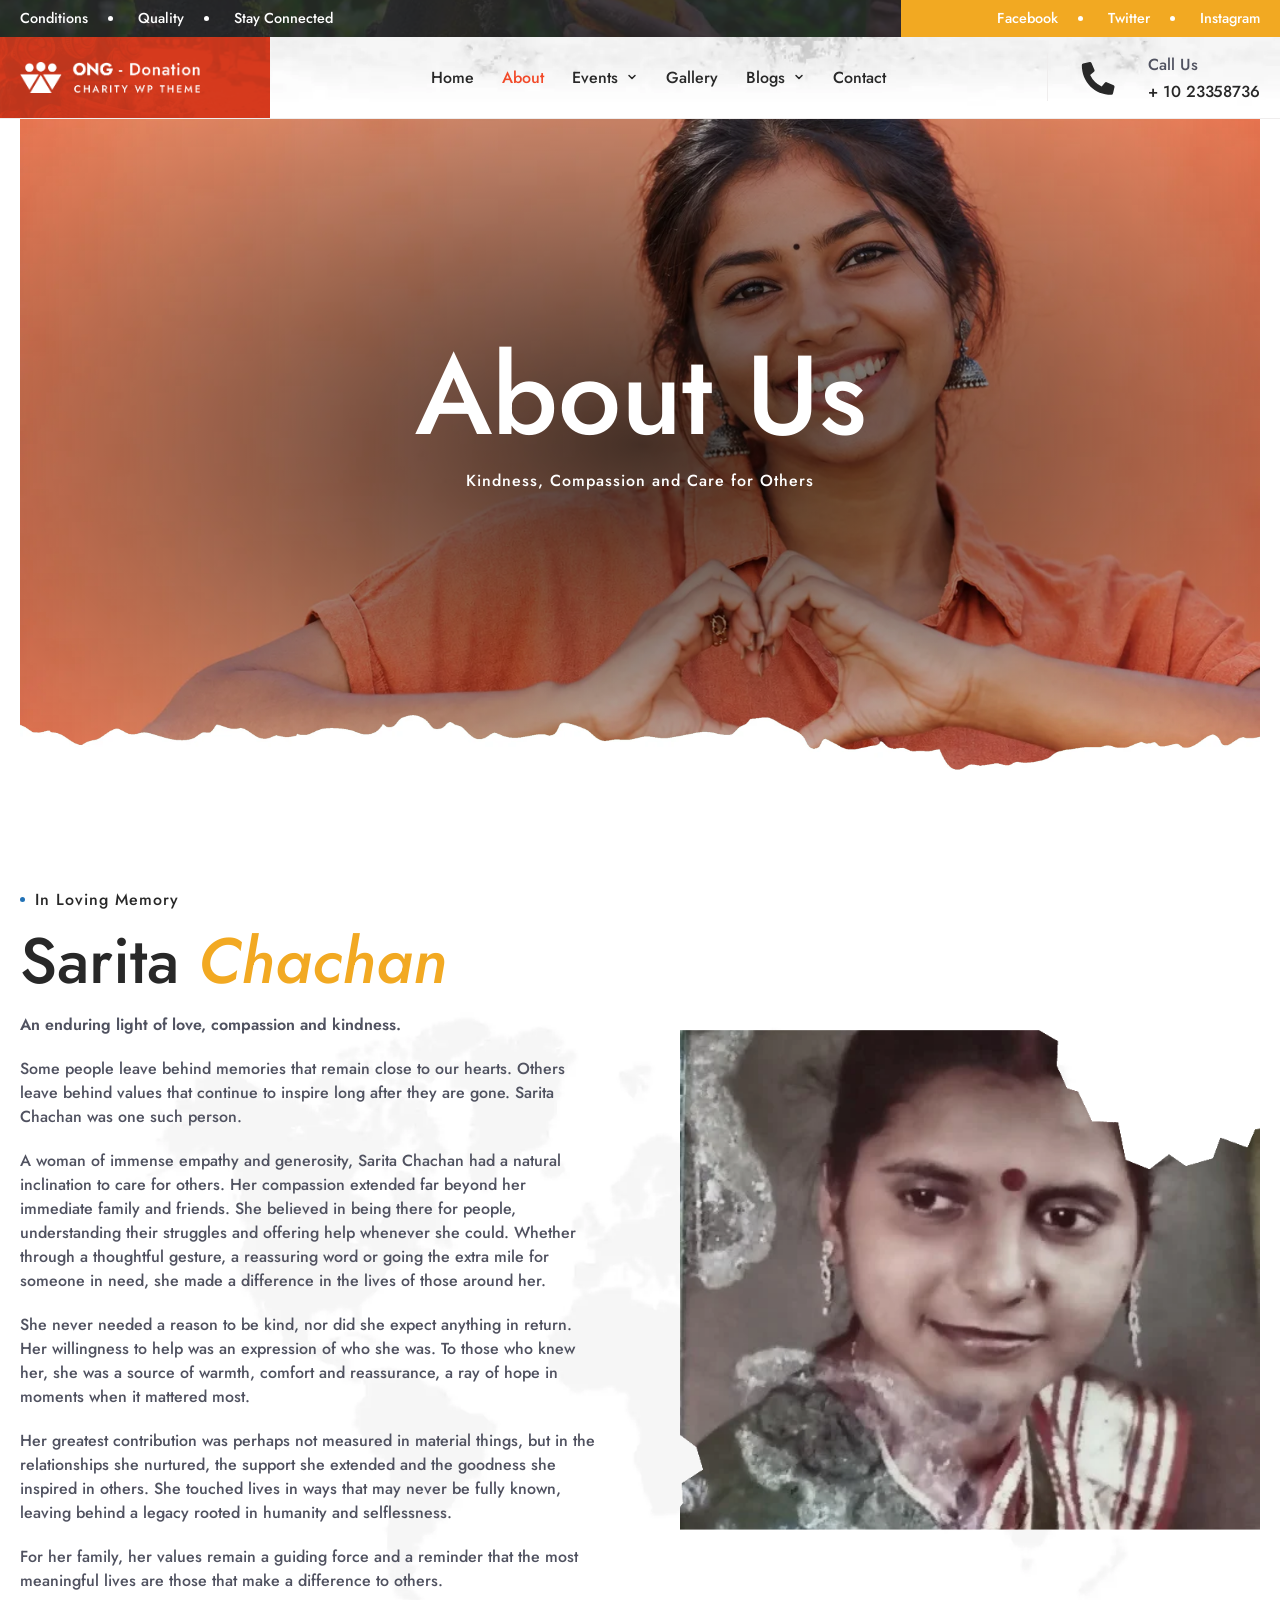
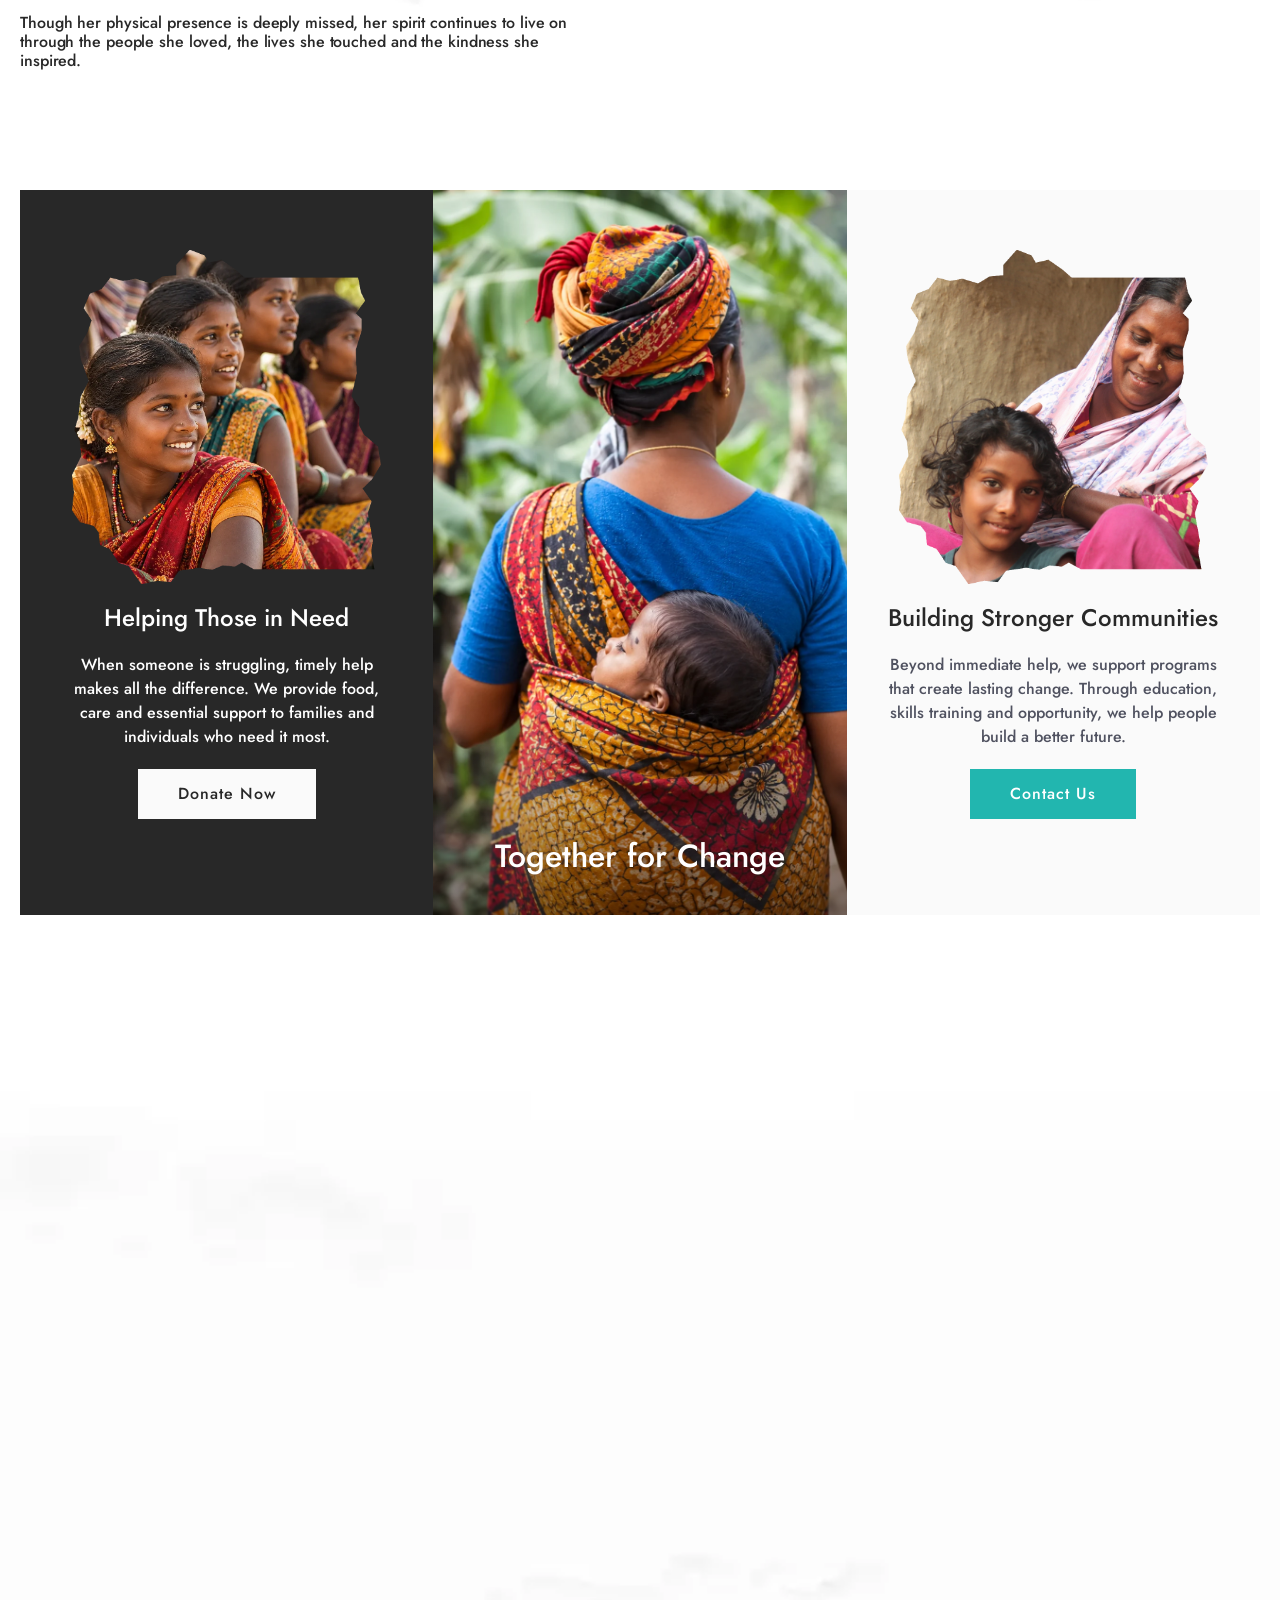
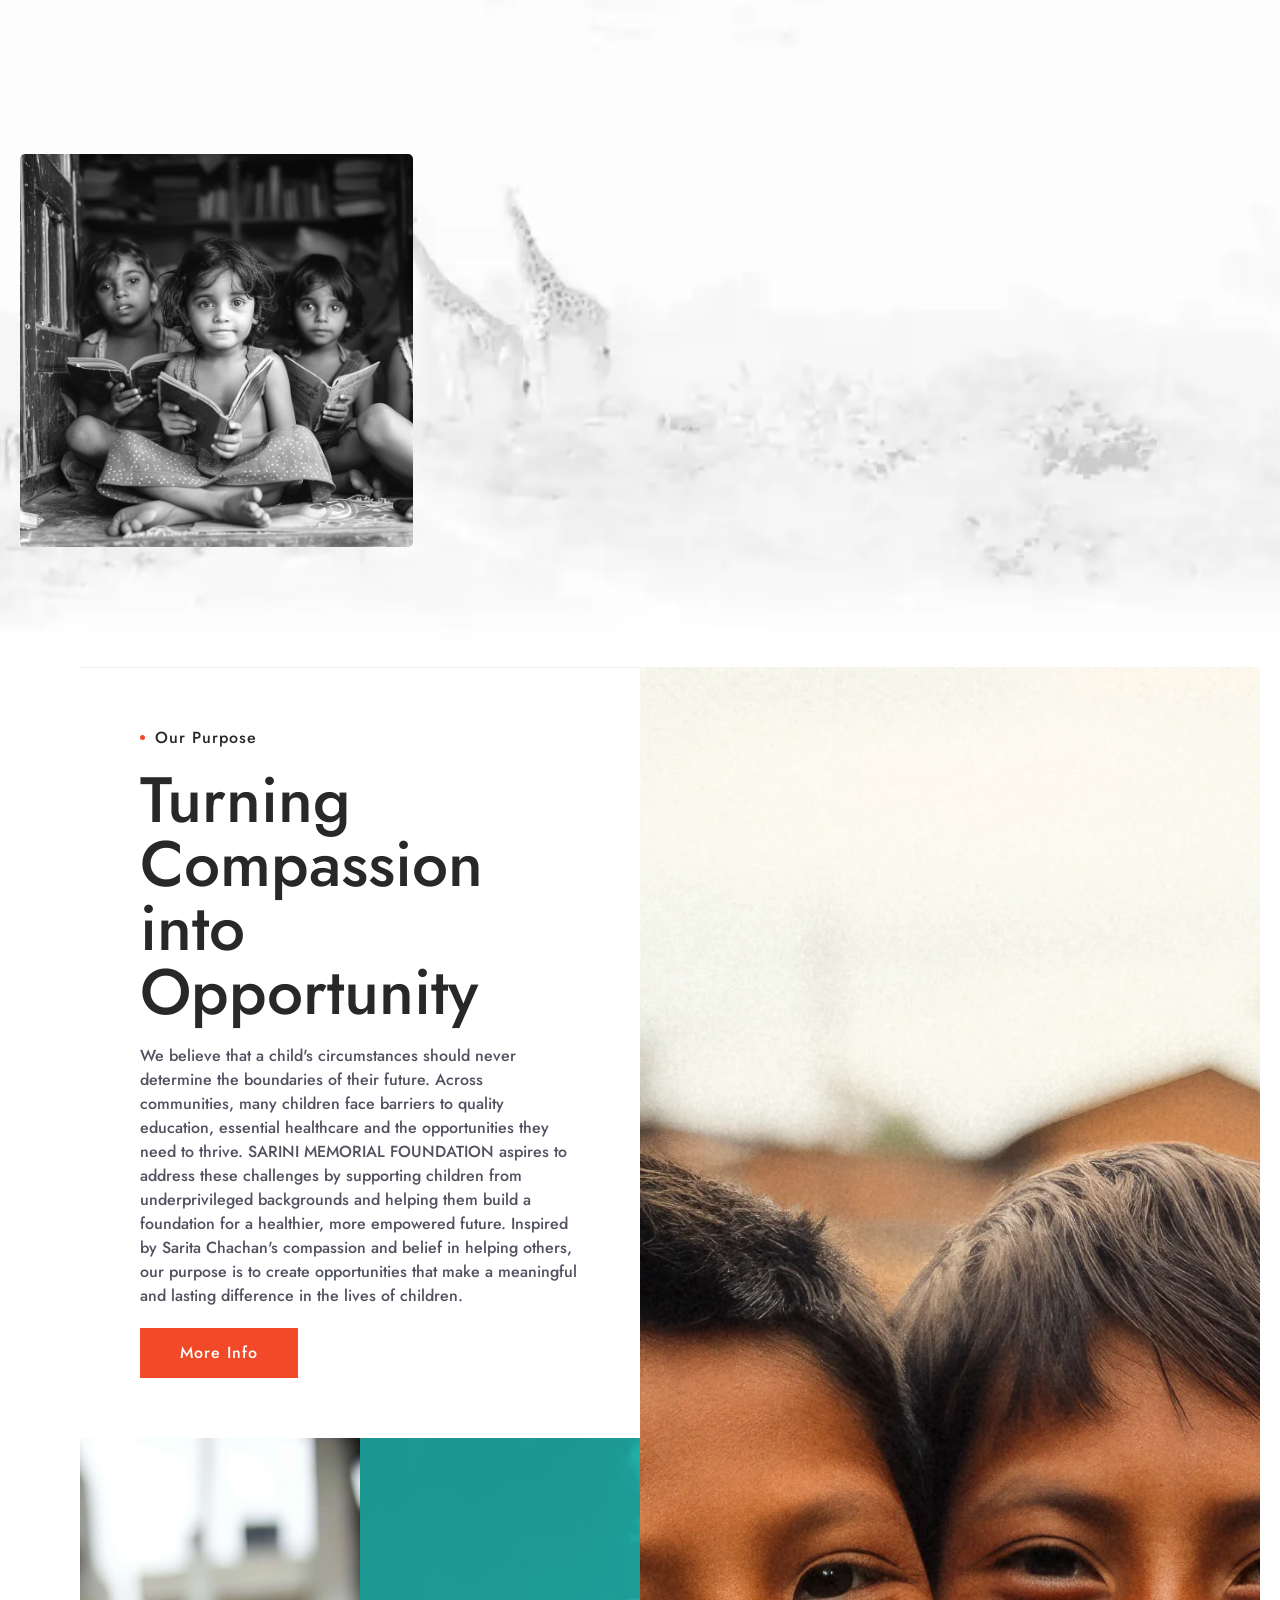
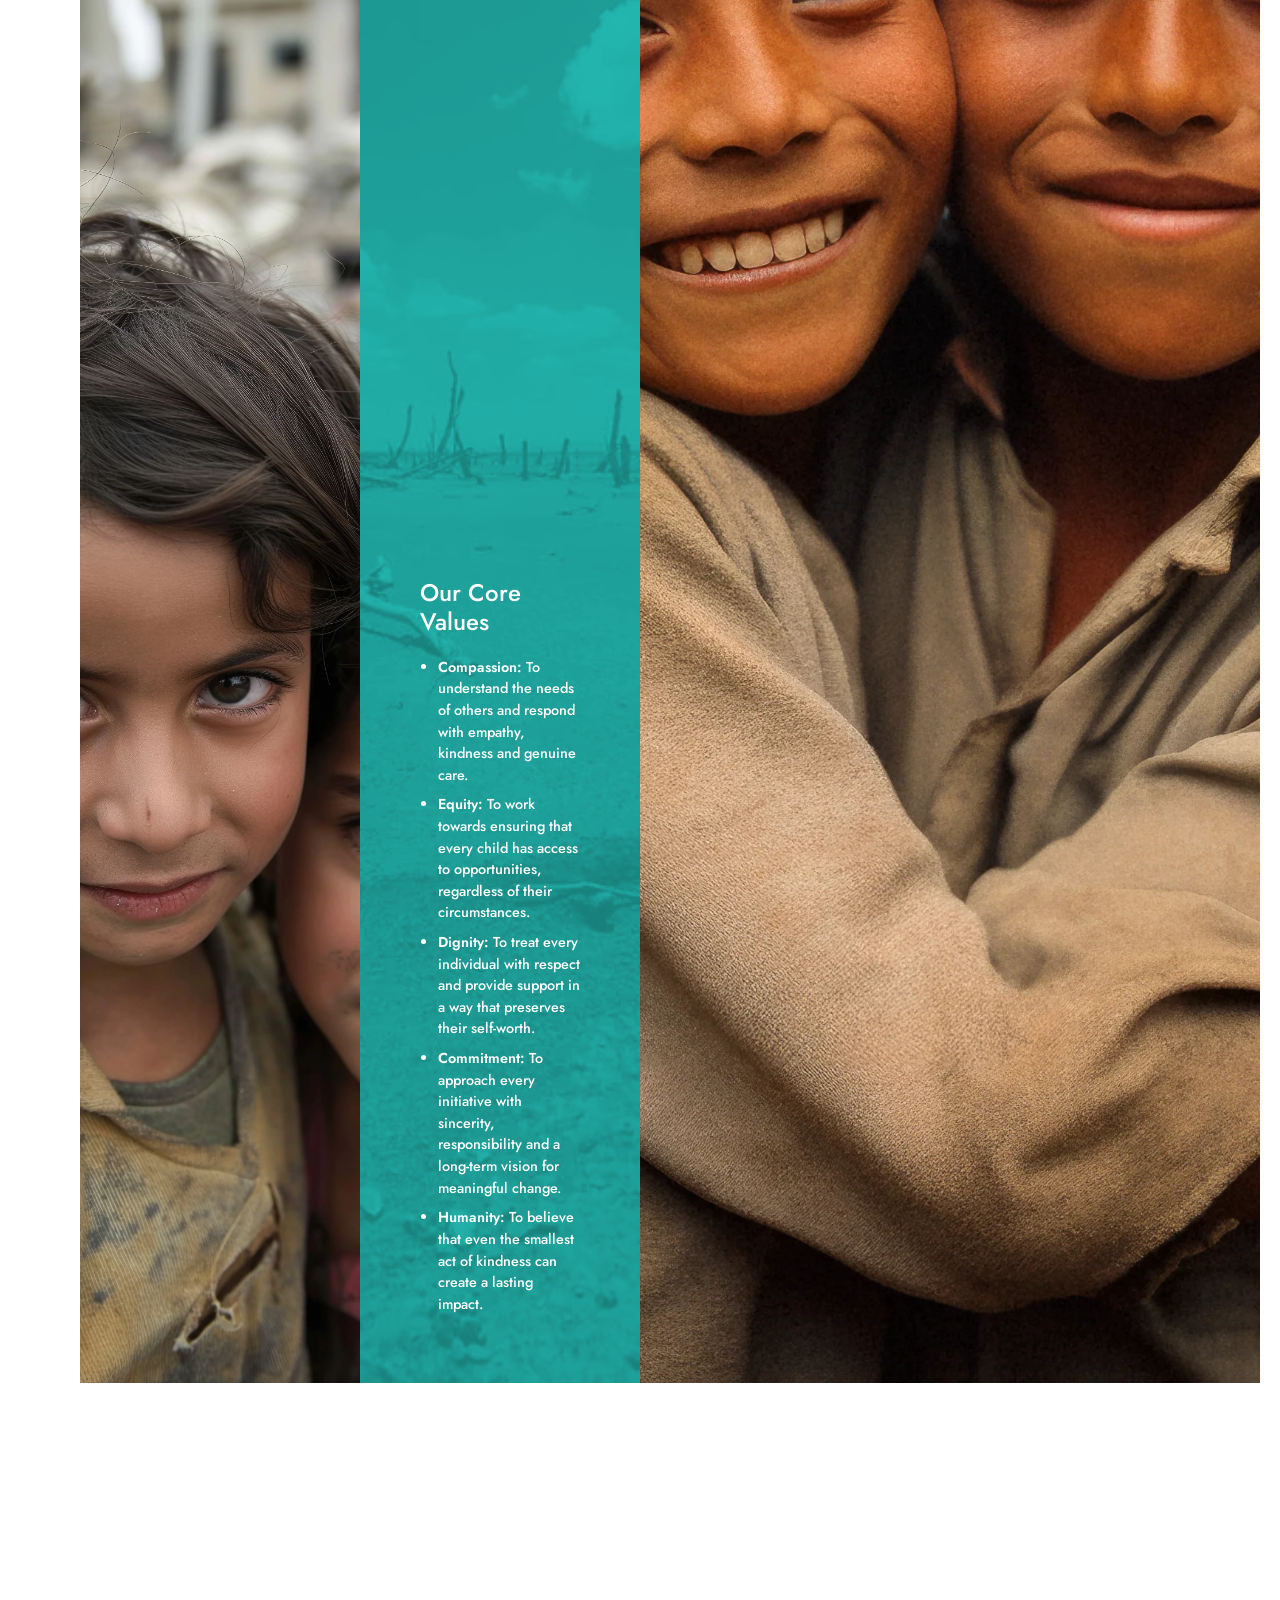
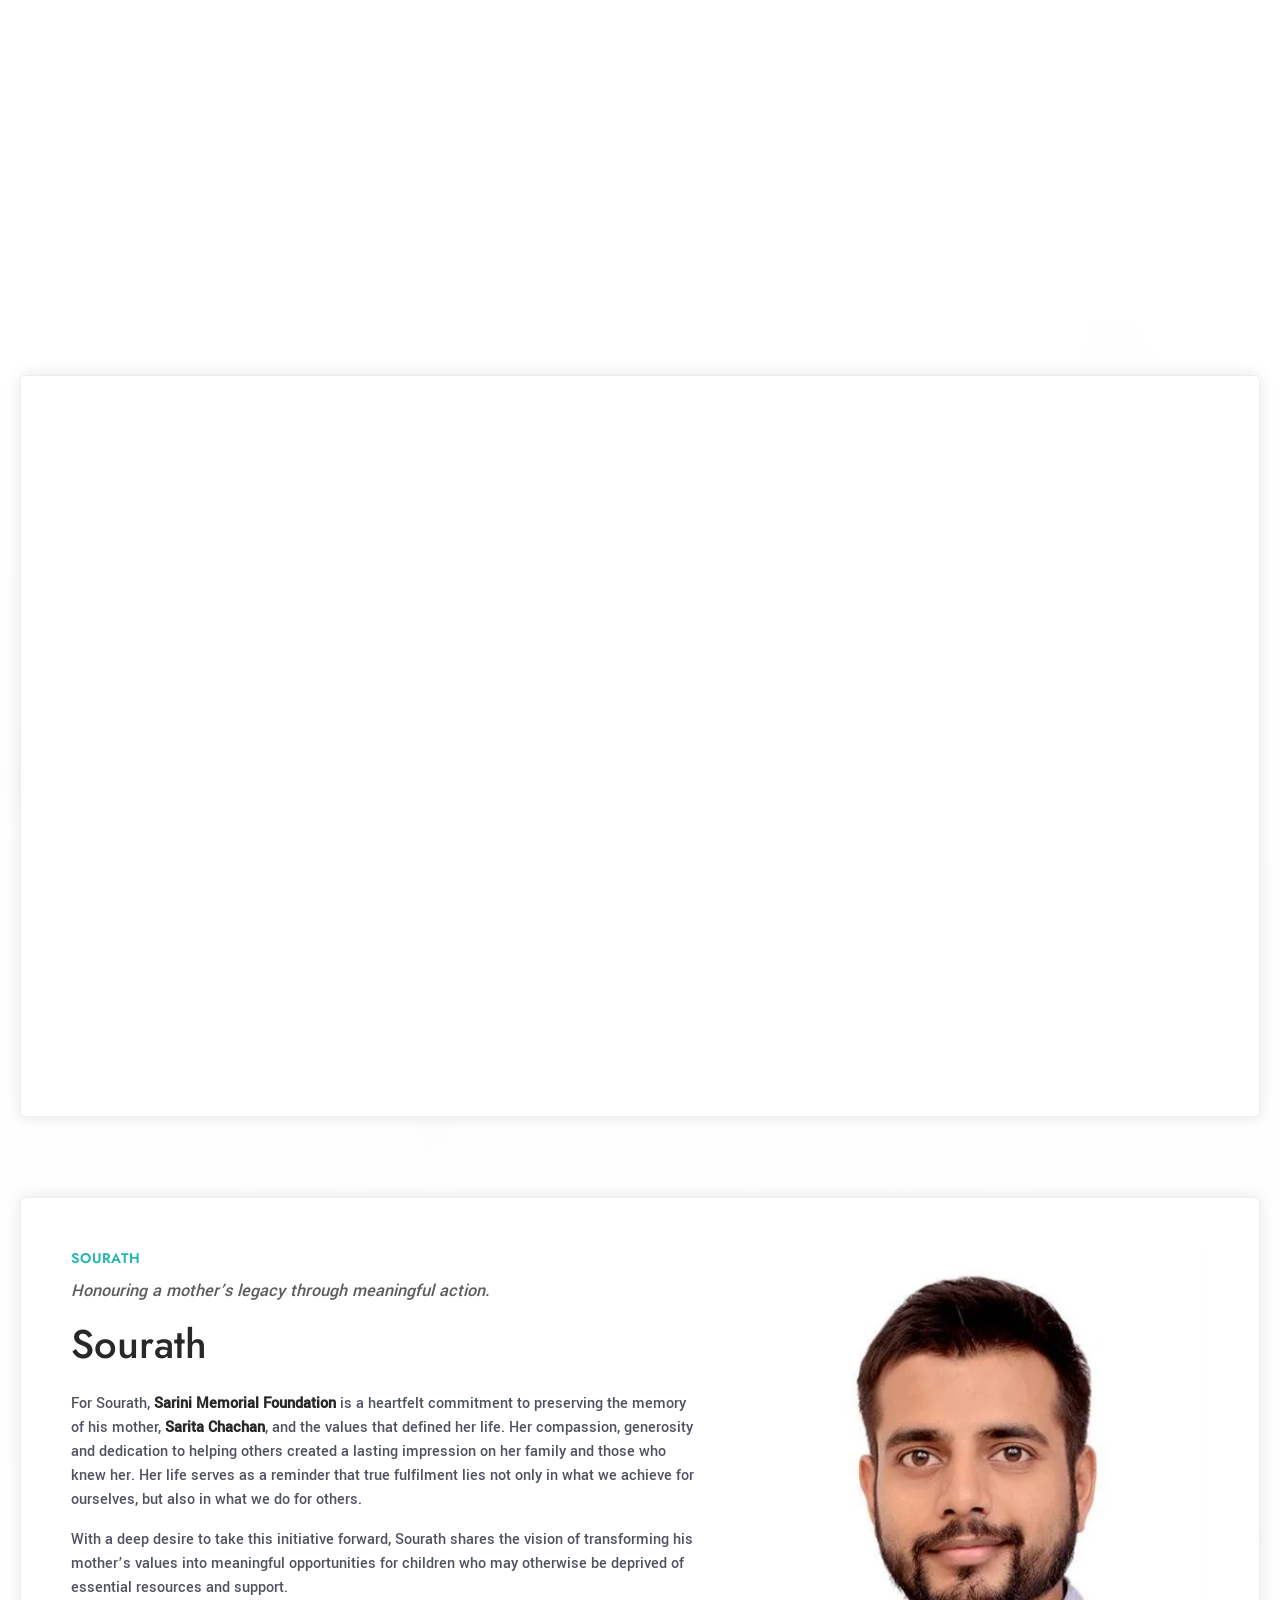
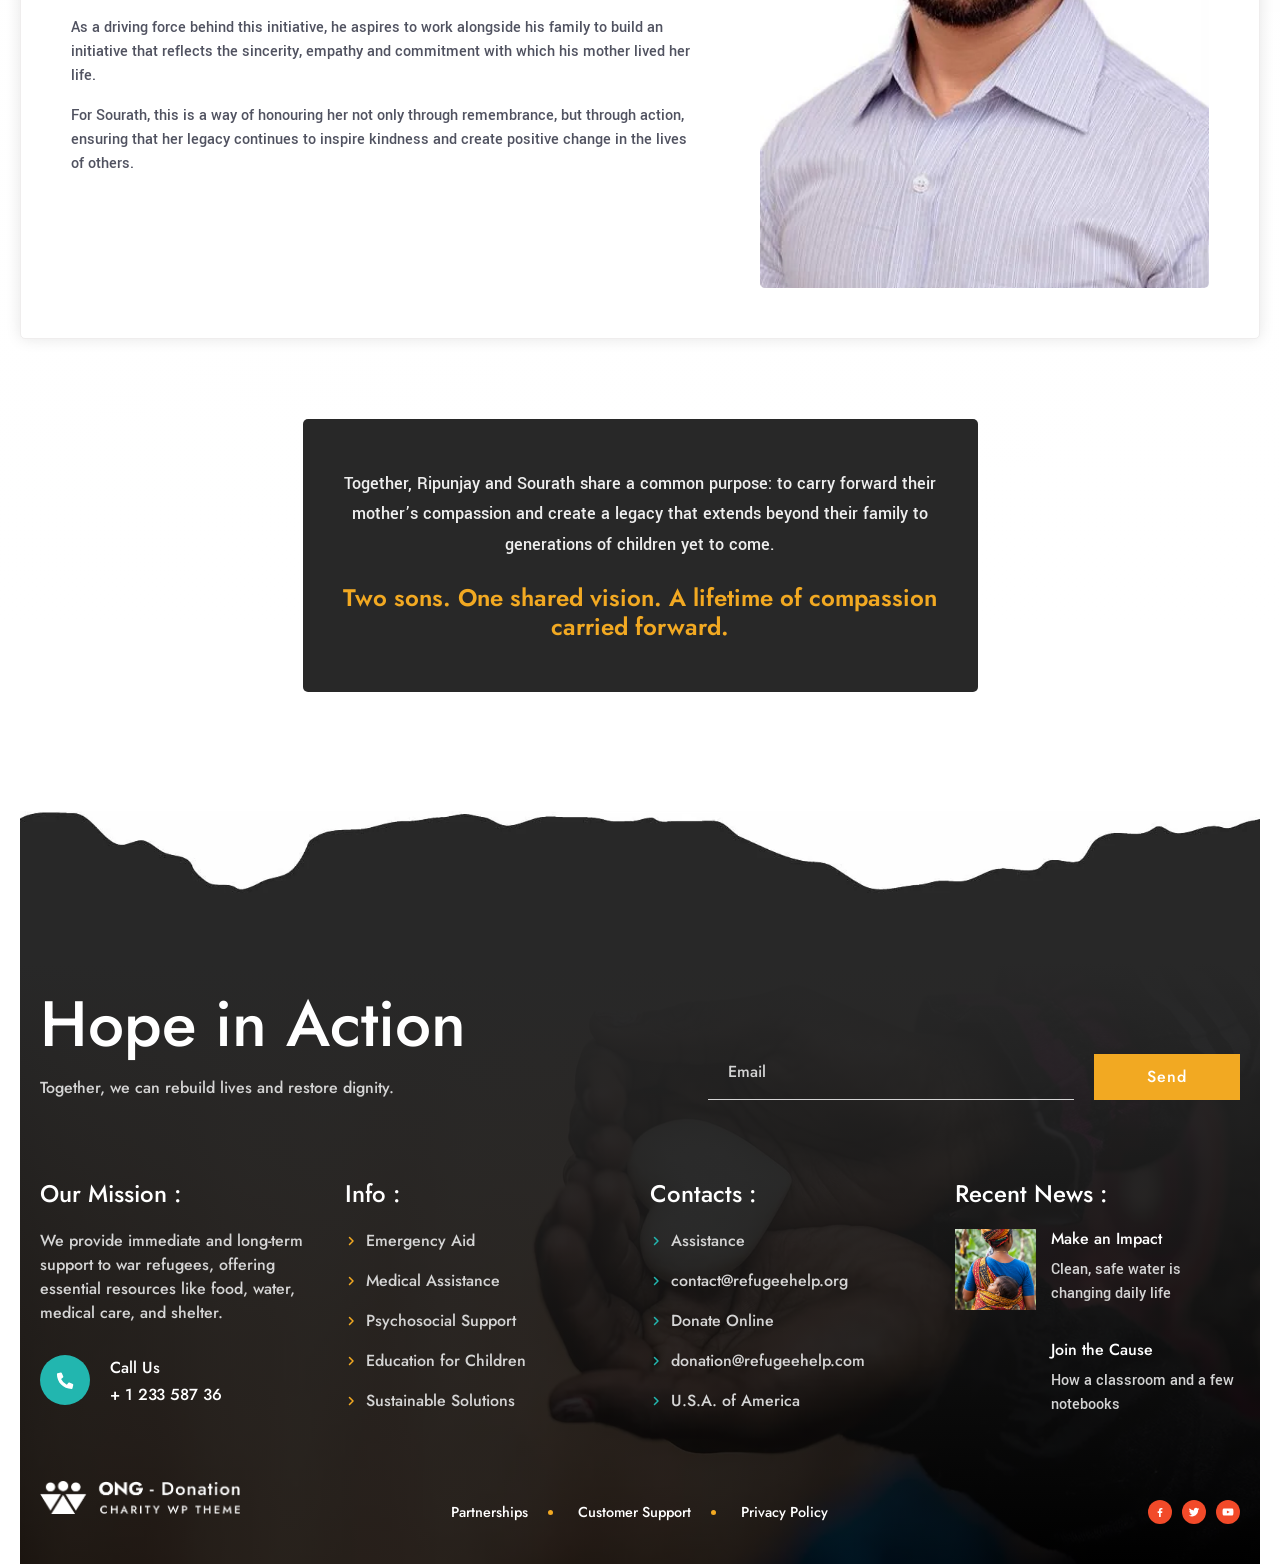
<file: about.html>
<!DOCTYPE html>
<html lang="en" class="no-js">
<head>
  <meta charset="UTF-8">
  <meta name="viewport" content="width=device-width, initial-scale=1">
  <title>About Us – ONG Donation | Our Mission, Our Work and the People Behind It</title>
  <meta name="description" content="Learn how ONG Donation delivers emergency relief and long-term support to refugees, the stories of the families we serve and the volunteers who make it possible.">
  <link rel="canonical" href="https://www.example.org/about.html">
  <meta name="theme-color" content="#f24a29">
  <link rel="icon" href="assets/icons/favicon.svg" type="image/svg+xml">

  <meta property="og:type" content="website">
  <meta property="og:site_name" content="ONG Donation">
  <meta property="og:title" content="About Us – ONG Donation">
  <meta property="og:description" content="Together, we’re making a difference: emergency relief, long-term empowerment and the people behind our mission.">
  <meta property="og:url" content="https://www.example.org/about.html">
  <meta property="og:image" content="https://www.example.org/assets/images/hero/about-banner.webp">
  <meta name="twitter:card" content="summary_large_image">

  <link rel="preload" href="assets/fonts/jost-latin-normal.woff2" as="font" type="font/woff2" crossorigin>
  <link rel="preload" href="assets/images/hero/about-banner.webp" as="image" type="image/webp" fetchpriority="high">

  <link rel="stylesheet" href="css/reset.css">
  <link rel="stylesheet" href="css/variables.css">
  <link rel="stylesheet" href="css/base.css">
  <link rel="stylesheet" href="css/layout.css">
  <link rel="stylesheet" href="css/components.css">
  <link rel="stylesheet" href="css/animations.css">
  <link rel="stylesheet" href="css/pages/about.css">
  <link rel="stylesheet" href="css/responsive.css">

  <script>document.documentElement.classList.replace('no-js', 'js');</script>
  <script type="module" src="js/main.js"></script>
  <script type="module" src="js/pages/about.js"></script>
</head>
<body class="page-about">
  <a class="skip-link" href="#main">Skip to content</a>

  <!-- ============ SITE HEADER ============ -->
  <header class="site-header" data-header>
    <div class="topbar">
      <ul class="inline-list inline-list--dots topbar__links">
        <li><a href="#">Conditions</a></li>
        <li><a href="#">Quality</a></li>
        <li><a href="contact.html">Stay Connected</a></li>
      </ul>
      <ul class="inline-list inline-list--dots topbar__social">
        <li><a href="https://facebook.com" target="_blank" rel="noopener">Facebook</a></li>
        <li><a href="https://twitter.com" target="_blank" rel="noopener">Twitter</a></li>
        <li><a href="https://instagram.com" target="_blank" rel="noopener">Instagram</a></li>
      </ul>
    </div>

    <div class="navbar">
      <a class="navbar__brand" href="index.html" aria-label="ONG Donation – home">
        <img src="assets/images/logo/logo-white.png" alt="ONG Donation – Charity" width="180" height="30">
      </a>

      <div class="navbar__menu">
        <button class="nav-toggle" type="button" aria-expanded="false" aria-controls="primary-nav" data-nav-toggle>
          <span class="visually-hidden" data-nav-toggle-label>Open menu</span>
          <svg class="icon nav-toggle__open" aria-hidden="true"><use href="assets/icons/sprite.svg#icon-menu"></use></svg>
          <svg class="icon nav-toggle__close" aria-hidden="true"><use href="assets/icons/sprite.svg#icon-close"></use></svg>
        </button>

        <nav class="primary-nav" id="primary-nav" aria-label="Primary" data-nav>
          <ul class="primary-nav__list">
            <li class="primary-nav__item">
              <a class="primary-nav__link" href="index.html">Home</a>
            </li>
            <li class="primary-nav__item">
              <a class="primary-nav__link" href="about.html" aria-current="page">About</a>
            </li>
            <li class="primary-nav__item has-dropdown" data-dropdown>
              <a class="primary-nav__link" href="events.html">Events</a>
              <button class="primary-nav__caret" type="button" aria-expanded="false" aria-controls="submenu-events" data-dropdown-toggle>
                <span class="visually-hidden">Show Events submenu</span>
                <svg class="icon" aria-hidden="true"><use href="assets/icons/sprite.svg#icon-chevron-down"></use></svg>
              </button>
              <ul class="dropdown" id="submenu-events">
                <li><a class="dropdown__link" href="events.html">All Events</a></li>
                <li><a class="dropdown__link" href="event-single.html">Event Details</a></li>
              </ul>
            </li>
            <li class="primary-nav__item">
              <a class="primary-nav__link" href="gallery.html">Gallery</a>
            </li>
            <li class="primary-nav__item has-dropdown" data-dropdown>
              <a class="primary-nav__link" href="blogs.html">Blogs</a>
              <button class="primary-nav__caret" type="button" aria-expanded="false" aria-controls="submenu-blogs" data-dropdown-toggle>
                <span class="visually-hidden">Show Blogs submenu</span>
                <svg class="icon" aria-hidden="true"><use href="assets/icons/sprite.svg#icon-chevron-down"></use></svg>
              </button>
              <ul class="dropdown" id="submenu-blogs">
                <li><a class="dropdown__link" href="blogs.html">All Blogs</a></li>
                <li><a class="dropdown__link" href="blog-single.html">Blog Details</a></li>
              </ul>
            </li>
            <li class="primary-nav__item">
              <a class="primary-nav__link" href="contact.html">Contact</a>
            </li>
          </ul>
        </nav>
      </div>

      <a class="navbar__contact contact-chip" href="tel:+1023358736">
        <svg class="icon contact-chip__icon" aria-hidden="true"><use href="assets/icons/sprite.svg#icon-phone"></use></svg>
        <span class="contact-chip__text">
          <span class="contact-chip__label">Call Us</span>
          <span class="contact-chip__value">+ 10 23358736</span>
        </span>
      </a>
    </div>
  </header>

  <main id="main">

    <!-- ============ PAGE HERO ============ -->
    <section class="page-hero page-hero--about section--inset" aria-labelledby="page-title">
      <div class="container page-hero__inner" data-reveal="fade-up" data-reveal-delay="200">
        <h1 class="page-hero__title" id="page-title">About Us</h1>
        <p class="page-hero__subtitle">Kindness, Compassion and Care for Others</p>
      </div>
      <img class="page-hero__edge" src="assets/images/misc/torn-edge-white.webp" alt="" width="1920" height="101">
    </section>

    <!-- ============ OUR JOURNEY OF IMPACT ============ -->
    <section class="section journey" aria-labelledby="journey-title">
      <div class="container journey__grid">
        <div class="journey__content" data-reveal="fade" data-reveal-delay="200">
          <p class="eyebrow eyebrow--info">In Loving Memory</p>
          <h2 class="section-title" id="journey-title">Sarita <em class="text-secondary">Chachan</em></h2>
          <p class="section-text"><strong>An enduring light of love, compassion and kindness.</strong></p>
 
          <p class="section-text">Some people leave behind memories that remain close to our hearts. Others leave behind values that continue to inspire long after they are gone. Sarita Chachan was one such person.</p>
 
          <p class="section-text">A woman of immense empathy and generosity, Sarita Chachan had a natural inclination to care for others. Her compassion extended far beyond her immediate family and friends. She believed in being there for people, understanding their struggles and offering help whenever she could. Whether through a thoughtful gesture, a reassuring word or going the extra mile for someone in need, she made a difference in the lives of those around her.</p>
 
          <p class="section-text">She never needed a reason to be kind, nor did she expect anything in return. Her willingness to help was an expression of who she was. To those who knew her, she was a source of warmth, comfort and reassurance, a ray of hope in moments when it mattered most.</p>
 
          <p class="section-text">Her greatest contribution was perhaps not measured in material things, but in the relationships she nurtured, the support she extended and the goodness she inspired in others. She touched lives in ways that may never be fully known, leaving behind a legacy rooted in humanity and selflessness.</p>
 
          <p class="section-text">For her family, her values remain a guiding force and a reminder that the most meaningful lives are those that make a difference to others.</p>
 
          <div class="journey__goal">
            <p class="journey__goal-title" id="journey-goal-title">Though her physical presence is deeply missed, her spirit continues to live on through the people she loved, the lives she touched and the kindness she inspired.</p>
          </div>
        </div>

        <figure class="journey__media mask-torn-2" data-reveal="fade" data-reveal-delay="400">
          <img src="assets/images/causes/sarita.webp" alt="A mother and her children sitting together on a bench in a lush banana grove" width="1000" height="667" loading="lazy">
        </figure>
      </div>
    </section>

    <!-- ============ WHAT WE FOCUS ON ============ -->
    <section class="focus section--inset" aria-labelledby="focus-title">
      <h2 class="visually-hidden" id="focus-title">What we focus on</h2>

      <article class="focus-card focus-card--dark">
        <div class="focus-card__body" data-reveal="fade" data-reveal-delay="200">
          <figure class="focus-card__media mask-blob">
            <img src="/assets/images/hero/hero-friends-reflection1.webp" alt="Two smiling girls, one wearing a bright red headscarf" width="700" height="700" loading="lazy">
          </figure>
          <h3 class="focus-card__title">Helping Those in Need</h3>
          <p class="focus-card__text">When someone is struggling, timely help makes all the difference. We provide food, care and essential support to families and individuals who need it most.</p>
          <a class="btn btn--light" href="donate.html">Donate Now</a>
        </div>
      </article>

      <article class="focus-card focus-card--image">
        <img class="focus-card__bg" src="assets/images/about/about-4.webp" alt="A woman in a blue shirt carrying a sleeping baby on her back in a colourful wrap" width="900" height="1350" loading="lazy">
        <h3 class="focus-card__title focus-card__title--large" data-reveal="fade-up" data-reveal-delay="400">Together for Change</h3>
      </article>

      <article class="focus-card focus-card--light">
        <div class="focus-card__body" data-reveal="fade" data-reveal-delay="600">
          <figure class="focus-card__media mask-blob">
            <img src="assets/images/about/about-3.webp" alt="A smiling mother carrying her baby in a sling in a banana grove" width="700" height="700" loading="lazy">
          </figure>
          <h3 class="focus-card__title">Building Stronger Communities</h3>
          <p class="focus-card__text">Beyond immediate help, we support programs that create lasting change. Through education, skills training and opportunity, we help people build a better future.</p>
          <a class="btn btn--accent" href="contact.html">Contact Us</a>
        </div>
      </article>
    </section>

    <!-- ============ STORIES THAT INSPIRE ============ -->
    <section class="section stories" aria-labelledby="stories-title">
      <div class="container stories__inner">
        <header class="section-heading section-heading--center stories__header" data-reveal="fade-up" data-reveal-delay="200">
          <p class="eyebrow eyebrow--info">Stories of Kindness</p>
          <h2 class="section-title" id="stories-title">Moments of <em class="text-secondary">Kindness</em> and Hope</h2>
          <p class="section-text">Explore stories of compassion and care from the people and communities we serve. From heartfelt messages to memorable events, see how your kindness is bringing hope every day.</p>
        </header>

        <ul class="stories__grid" data-story-grid data-limit="6" data-reveal="fade" data-reveal-delay="200">
          <li class="data-placeholder">Loading stories…</li>
        </ul>
      </div>
    </section>

    <!-- ============ SUPPORT WHAT MATTERS MOST ============ -->
    <section class="spotlight section--inset" aria-labelledby="spotlight-title">
      <div class="spotlight__content">
        <div class="spotlight__intro" data-reveal="fade" data-reveal-delay="200">
          <p class="eyebrow">Our Purpose</p>
          <h2 class="section-title" id="spotlight-title">Turning Compassion into Opportunity</h2>
          <p class="section-text">We believe that a child's circumstances should never determine the boundaries of their future. Across communities, many children face barriers to quality education, essential healthcare and the opportunities they need to thrive. SARINI MEMORIAL FOUNDATION aspires to address these challenges by supporting children from underprivileged backgrounds and helping them build a foundation for a healthier, more empowered future. Inspired by Sarita Chachan's compassion and belief in helping others, our purpose is to create opportunities that make a meaningful and lasting difference in the lives of children.</p>
          <a class="btn btn--primary" href="donate.html">More Info</a>
        </div>

        <div class="spotlight__details">
          <div class="spotlight__image" aria-hidden="true"></div>
         <ul class="spotlight__points">
            <li class="spotlight-point" data-reveal="fade" data-reveal-delay="200">
              <h3 class="spotlight-point__title">Our Vision</h3>
              <p>A world where every child, irrespective of their socioeconomic background, has access to education, healthcare and the opportunity to live a life of dignity, fulfilment and hope.</p>
            </li>
            <li class="spotlight-point" data-reveal="fade" data-reveal-delay="400">
              <h3 class="spotlight-point__title">Our Mission</h3>
              <p>To honour the legacy of Sarita Chachan by empowering underprivileged children through educational support and access to healthcare, while fostering a culture of empathy, generosity and social responsibility.</p>
            </li>
            <li class="spotlight-point" data-reveal="fade" data-reveal-delay="600">
              <h3 class="spotlight-point__title">Our Core Values</h3>
              <ul class="spotlight-values">
                <li><strong>Compassion:</strong> To understand the needs of others and respond with empathy, kindness and genuine care.</li>
                <li><strong>Equity:</strong> To work towards ensuring that every child has access to opportunities, regardless of their circumstances.</li>
                <li><strong>Dignity:</strong> To treat every individual with respect and provide support in a way that preserves their self-worth.</li>
                <li><strong>Commitment:</strong> To approach every initiative with sincerity, responsibility and a long-term vision for meaningful change.</li>
                <li><strong>Humanity:</strong> To believe that even the smallest act of kindness can create a lasting impact.</li>
              </ul>
            </li>
          </ul>
        </div>
      </div>

      <div class="spotlight__video" aria-hidden="true"></div>
    </section>

    <!-- ============ THE LEGACY CONTINUES ============ -->
    <section class="section legacy" aria-labelledby="legacy-title">
      <div class="container legacy__inner">
        <header class="section-heading section-heading--center legacy__intro" data-reveal="fade-up" data-reveal-delay="200">
          <p class="eyebrow eyebrow--info">The Legacy Continues</p>
          <h2 class="section-title" id="legacy-title">A mother’s values, <em class="text-secondary">carried forward</em> by her sons</h2>
          <p class="section-text">The foundation is a shared commitment by her sons, Ripunjay and Sourath, to honour their mother’s life by extending the compassion she embodied to children and families in need.</p>
          <p class="section-text">What began as a deeply personal desire to preserve her memory is now taking the shape of a purpose-driven initiative, rooted in the belief that her values can continue to make a difference in the world.</p>
        </header>

        <article class="legacy-founder" aria-labelledby="ripunjay-title">
          <figure class="legacy-founder__media" data-reveal="fade" data-reveal-delay="200">
            <img src="assets/images/about/ripunjay-chachan.webp" alt="Portrait of Ripunjay Chachan in a grey blazer" width="583" height="1024" loading="lazy" decoding="async">
          </figure>
          <div class="legacy-founder__content" data-reveal="fade-up" data-reveal-delay="300">
            <p class="legacy-founder__eyebrow">Ripunjay</p>
            <p class="legacy-founder__tagline">Carrying forward a dream inspired by a mother’s compassion.</p>
            <h3 class="legacy-founder__name" id="ripunjay-title">Ripunjay</h3>
            <div class="legacy-founder__body">
              <p>For Ripunjay, the desire to contribute to society is deeply connected to the values he grew up witnessing in his mother, <strong>Sarita Chachan</strong>. Her empathy, generosity and willingness to go the extra mile for others left a lasting impression on him. Through her actions, he witnessed how kindness could bring comfort, how support could restore hope and how even a small contribution could change someone’s life.</p>
              <p>Over time, Ripunjay developed a strong desire to contribute to the education of children, recognising the transformative power of learning in shaping futures and creating opportunities. He believes that every child deserves the chance to discover their potential, irrespective of the circumstances they are born into.</p>
              <p><strong>Sarini Memorial Foundation</strong> gives him the opportunity to bring this aspiration to life, while carrying forward the very values that his mother instilled in him.</p>
              <p>For Ripunjay, this initiative is more than a tribute. It is a way of keeping his mother’s spirit alive through acts of service, ensuring that the compassion she shared continues to reach those who need it most.</p>
              <p>Through this foundation, he hopes to turn a deeply personal dream into a lasting contribution to society, one child, one opportunity and one life at a time.</p>
            </div>
          </div>
        </article>

        <article class="legacy-founder legacy-founder--reverse" aria-labelledby="sourath-title">
          <figure class="legacy-founder__media" data-reveal="fade" data-reveal-delay="200">
            <img src="assets/images/about/sourath-chachan.webp" alt="Portrait of Sourath Chachan in a light striped shirt" width="472" height="709" loading="lazy" decoding="async">
          </figure>
          <div class="legacy-founder__content" data-reveal="fade-up" data-reveal-delay="300">
            <p class="legacy-founder__eyebrow">Sourath</p>
            <p class="legacy-founder__tagline">Honouring a mother’s legacy through meaningful action.</p>
            <h3 class="legacy-founder__name" id="sourath-title">Sourath</h3>
            <div class="legacy-founder__body">
              <p>For Sourath, <strong>Sarini Memorial Foundation</strong> is a heartfelt commitment to preserving the memory of his mother, <strong>Sarita Chachan</strong>, and the values that defined her life. Her compassion, generosity and dedication to helping others created a lasting impression on her family and those who knew her. Her life serves as a reminder that true fulfilment lies not only in what we achieve for ourselves, but also in what we do for others.</p>
              <p>With a deep desire to take this initiative forward, Sourath shares the vision of transforming his mother’s values into meaningful opportunities for children who may otherwise be deprived of essential resources and support.</p>
              <p>As a driving force behind this initiative, he aspires to work alongside his family to build an initiative that reflects the sincerity, empathy and commitment with which his mother lived her life.</p>
              <p>For Sourath, this is a way of honouring her not only through remembrance, but through action, ensuring that her legacy continues to inspire kindness and create positive change in the lives of others.</p>
            </div>
          </div>
        </article>

        <div class="legacy-closing" data-reveal="fade-up" data-reveal-delay="200">
          <p class="legacy-closing__text">Together, Ripunjay and Sourath share a common purpose: to carry forward their mother’s compassion and create a legacy that extends beyond their family to generations of children yet to come.</p>
          <p class="legacy-closing__tagline">Two sons. One shared vision. A lifetime of compassion carried forward.</p>
        </div>
      </div>
    </section>
  </main>

  <!-- ============ SITE FOOTER ============ -->
  <footer class="site-footer section--inset">
    <img class="site-footer__edge" src="assets/images/misc/torn-edge-dark.webp" alt="" width="1920" height="116" loading="lazy">
    <div class="container">
      <div class="site-footer__top">
        <div class="site-footer__intro" data-reveal="fade-right" data-reveal-delay="200">
          <h2 class="site-footer__title">Hope in Action</h2>
          <p class="site-footer__subtitle">Together, we can rebuild lives and restore dignity.</p>
        </div>
        <form class="newsletter" data-newsletter novalidate data-reveal="fade-right" data-reveal-delay="400">
          <label class="visually-hidden" for="newsletter-email">Email address</label>
          <input class="newsletter__input" id="newsletter-email" type="email" name="email" placeholder="Email" autocomplete="email" required>
          <button class="btn btn--secondary newsletter__submit" type="submit">Send</button>
          <p class="newsletter__status" data-newsletter-status role="status" aria-live="polite"></p>
        </form>
      </div>

      <div class="site-footer__columns">
        <div class="footer-col" data-reveal="fade-right" data-reveal-delay="200">
          <h3 class="footer-col__title">Our Mission :</h3>
          <p class="footer-col__text">We provide immediate and long-term support to war refugees, offering essential resources like food, water, medical care, and shelter.</p>
          <a class="contact-chip contact-chip--footer" href="tel:+123358736">
            <span class="contact-chip__badge">
              <svg class="icon" aria-hidden="true"><use href="assets/icons/sprite.svg#icon-phone"></use></svg>
            </span>
            <span class="contact-chip__text">
              <span class="contact-chip__label">Call Us</span>
              <span class="contact-chip__value">+ 1 233 587 36</span>
            </span>
          </a>
        </div>

        <nav class="footer-col" aria-labelledby="footer-info-title" data-reveal="fade-right" data-reveal-delay="400">
          <h3 class="footer-col__title" id="footer-info-title">Info :</h3>
          <ul class="link-list link-list--secondary">
            <li><a href="about.html"><svg class="icon" aria-hidden="true"><use href="assets/icons/sprite.svg#icon-chevron-right"></use></svg>Emergency Aid</a></li>
            <li><a href="about.html"><svg class="icon" aria-hidden="true"><use href="assets/icons/sprite.svg#icon-chevron-right"></use></svg>Medical Assistance</a></li>
            <li><a href="about.html"><svg class="icon" aria-hidden="true"><use href="assets/icons/sprite.svg#icon-chevron-right"></use></svg>Psychosocial Support</a></li>
            <li><a href="about.html"><svg class="icon" aria-hidden="true"><use href="assets/icons/sprite.svg#icon-chevron-right"></use></svg>Education for Children</a></li>
            <li><a href="about.html"><svg class="icon" aria-hidden="true"><use href="assets/icons/sprite.svg#icon-chevron-right"></use></svg>Sustainable Solutions</a></li>
          </ul>
        </nav>

        <div class="footer-col" data-reveal="fade-right" data-reveal-delay="600">
          <h3 class="footer-col__title">Contacts :</h3>
          <ul class="link-list link-list--accent">
            <li><a href="contact.html"><svg class="icon" aria-hidden="true"><use href="assets/icons/sprite.svg#icon-chevron-right"></use></svg>Assistance</a></li>
            <li><a href="mailto:contact@refugeehelp.org"><svg class="icon" aria-hidden="true"><use href="assets/icons/sprite.svg#icon-chevron-right"></use></svg>contact@refugeehelp.org</a></li>
            <li><a href="donate.html"><svg class="icon" aria-hidden="true"><use href="assets/icons/sprite.svg#icon-chevron-right"></use></svg>Donate Online</a></li>
            <li><a href="mailto:donation@refugeehelp.com"><svg class="icon" aria-hidden="true"><use href="assets/icons/sprite.svg#icon-chevron-right"></use></svg>donation@refugeehelp.com</a></li>
            <li><span><svg class="icon" aria-hidden="true"><use href="assets/icons/sprite.svg#icon-chevron-right"></use></svg>U.S.A. of America</span></li>
          </ul>
        </div>

        <div class="footer-col" data-reveal="fade-right" data-reveal-delay="800">
          <h3 class="footer-col__title">Recent News :</h3>
          <ul class="post-list post-list--footer" data-post-list data-limit="2" data-order="asc" data-excerpt-words="7"></ul>
        </div>
      </div>

      <div class="site-footer__bottom" data-reveal="fade-up" data-reveal-delay="200">
        <a class="site-footer__brand" href="index.html" aria-label="ONG Donation – home">
          <img src="assets/images/logo/logo-white.png" alt="ONG Donation – Charity" width="200" height="34" loading="lazy">
        </a>
        <ul class="inline-list inline-list--dots inline-list--dots-secondary site-footer__links">
          <li><a href="about.html">Partnerships</a></li>
          <li><a href="contact.html">Customer Support</a></li>
          <li><a href="#">Privacy Policy</a></li>
        </ul>
        <ul class="social-links" aria-label="Social media">
          <li><a class="social-links__link" href="https://facebook.com" target="_blank" rel="noopener" aria-label="Facebook"><svg class="icon" aria-hidden="true"><use href="assets/icons/sprite.svg#icon-facebook"></use></svg></a></li>
          <li><a class="social-links__link" href="https://twitter.com" target="_blank" rel="noopener" aria-label="Twitter"><svg class="icon" aria-hidden="true"><use href="assets/icons/sprite.svg#icon-twitter"></use></svg></a></li>
          <li><a class="social-links__link" href="https://youtube.com" target="_blank" rel="noopener" aria-label="YouTube"><svg class="icon" aria-hidden="true"><use href="assets/icons/sprite.svg#icon-youtube"></use></svg></a></li>
        </ul>
      </div>
    </div>
  </footer>
</body>
</html>
</file>
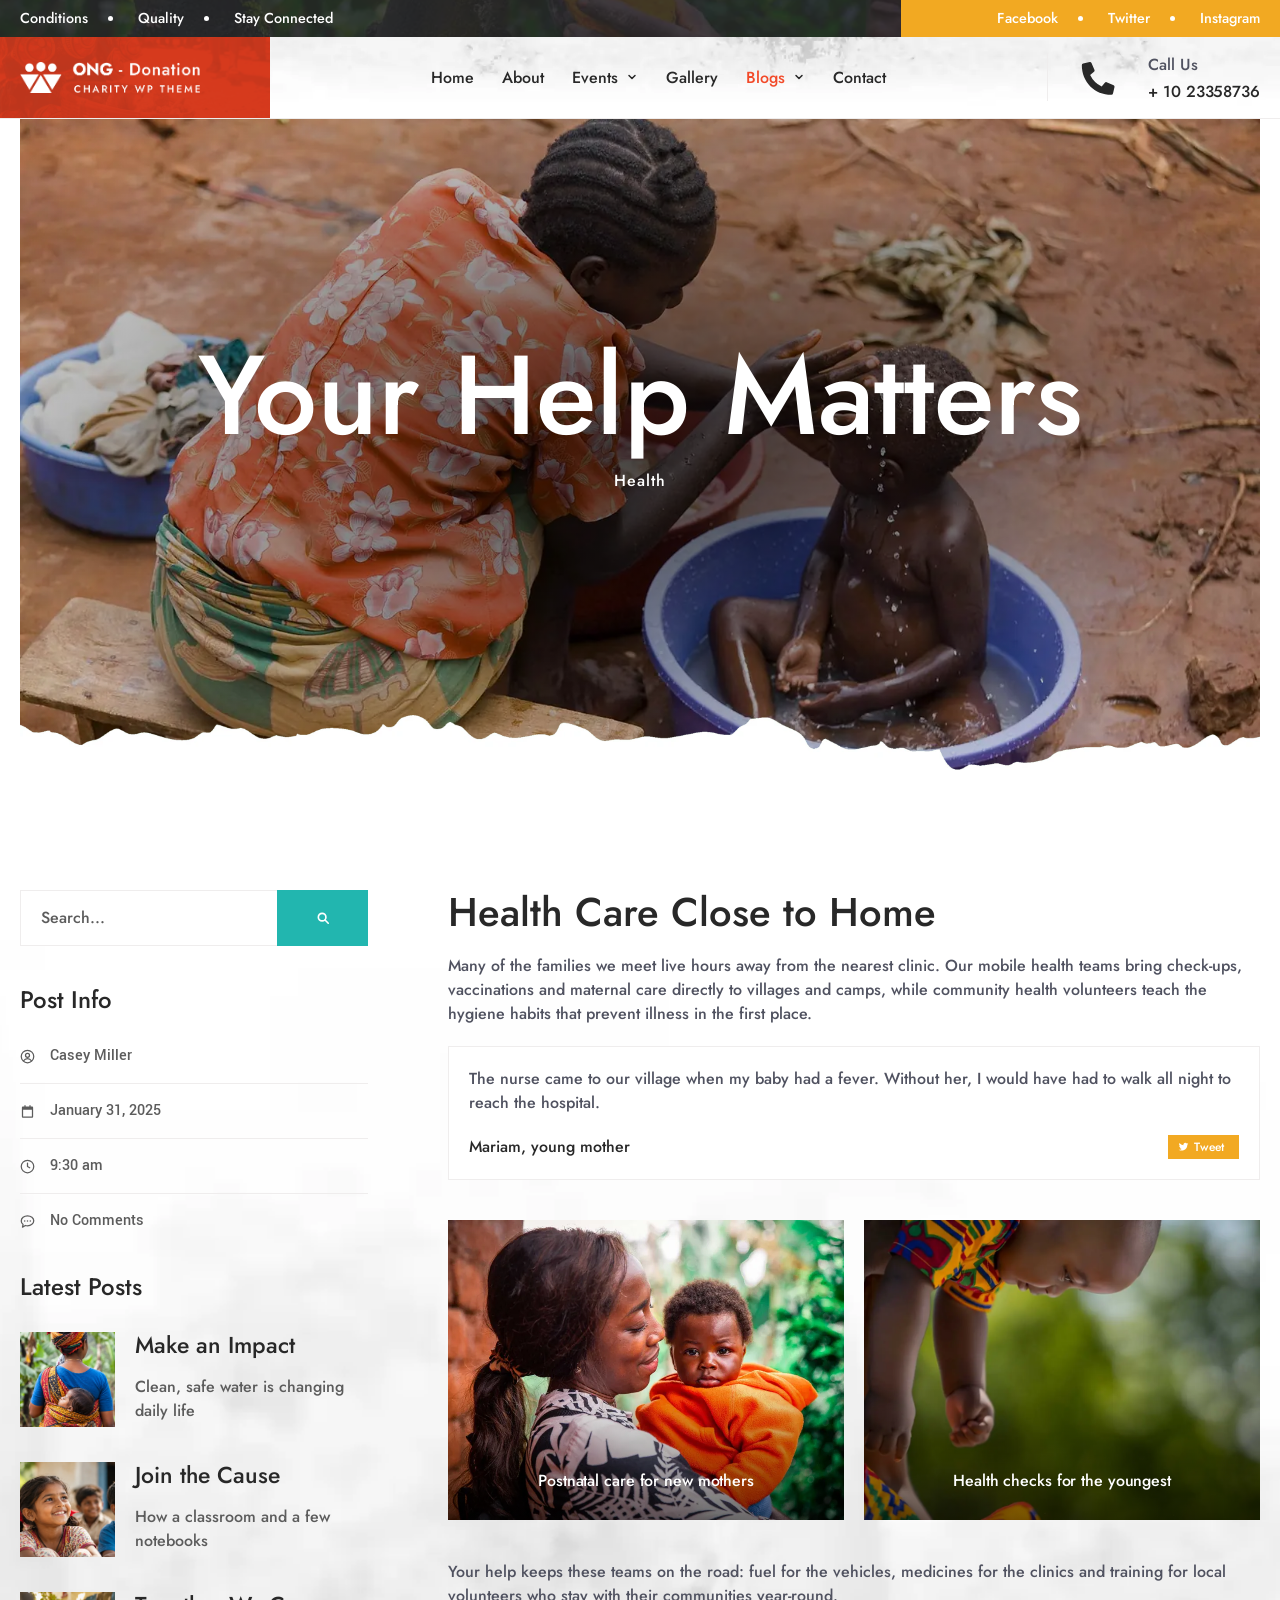
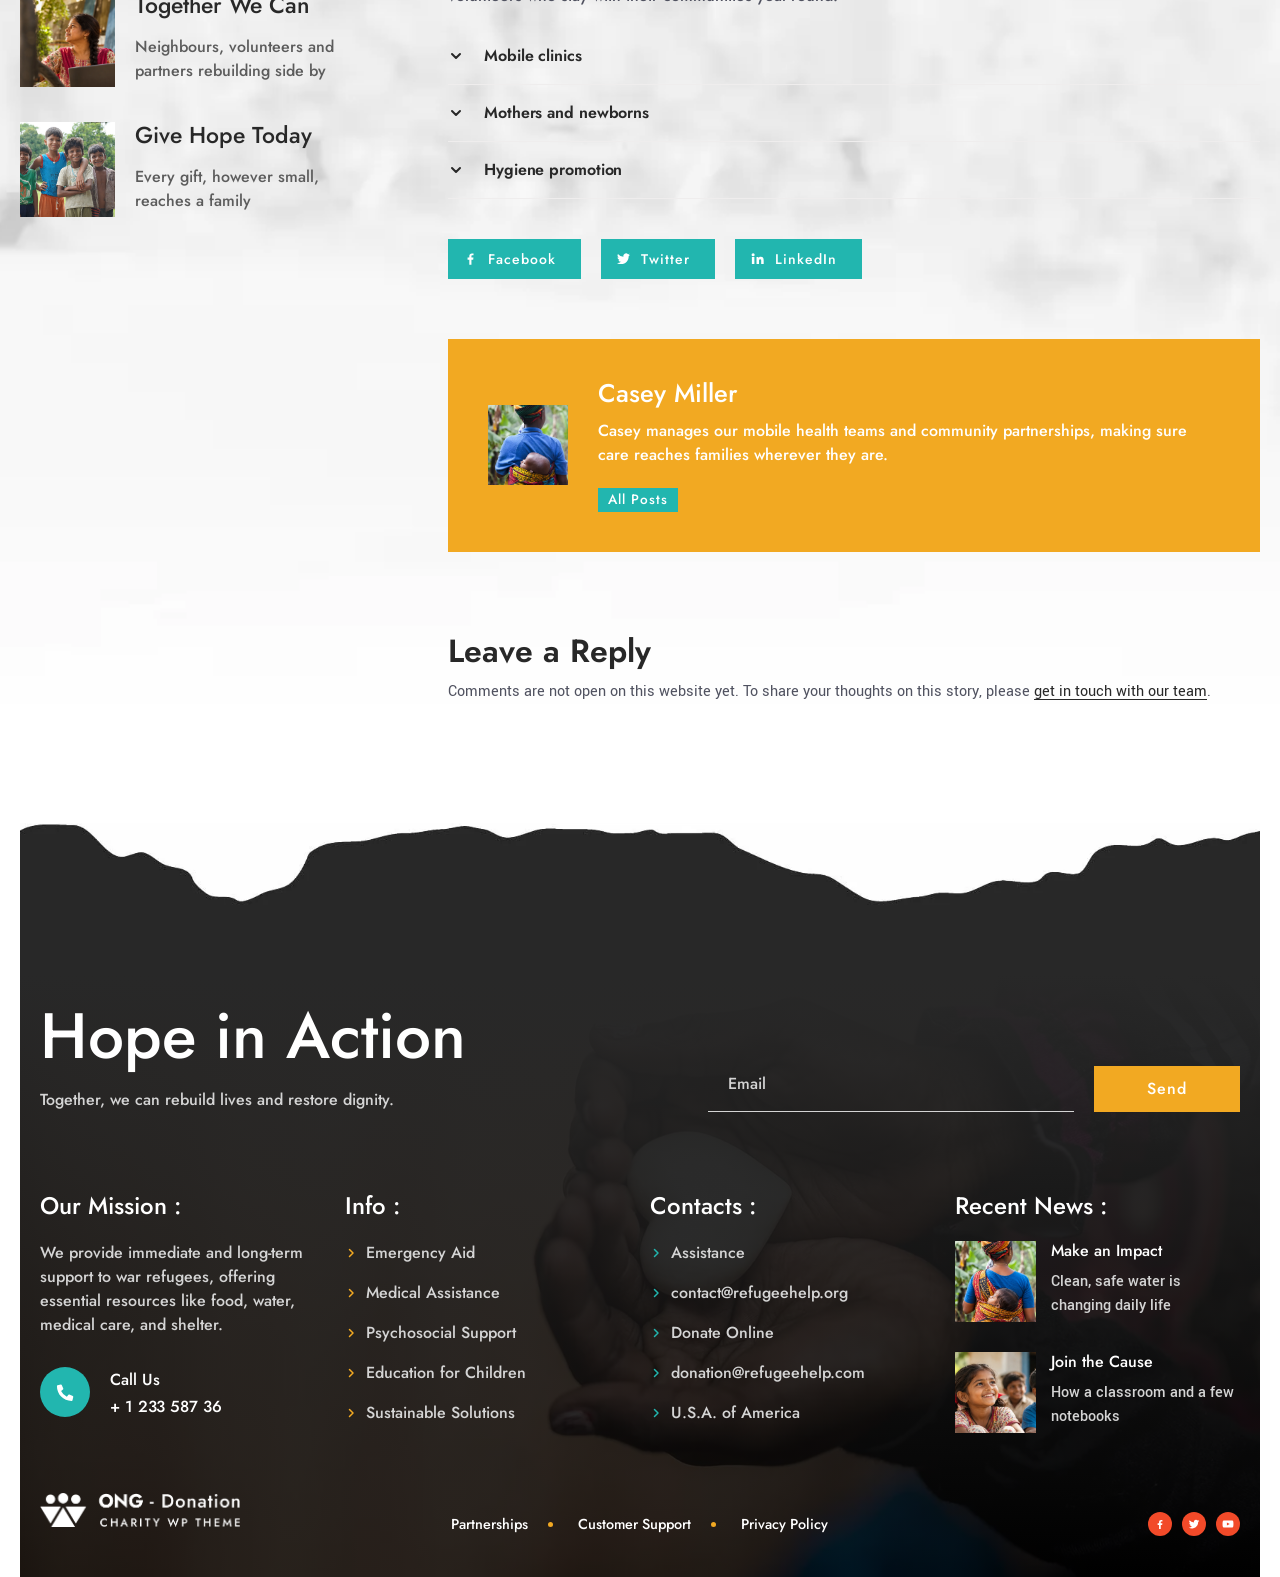
<file: blog-single.html>
<!DOCTYPE html>
<html lang="en" class="no-js">
<head>
  <meta charset="UTF-8">
  <meta name="viewport" content="width=device-width, initial-scale=1">
  <title>Blog Details – ONG Donation</title>
  <meta name="description" content="Stories from the field by the ONG Donation team: how your support brings clean water, education and health care to families in need.">
  <link rel="canonical" href="https://www.example.org/blog-single.html">
  <meta name="theme-color" content="#f24a29">
  <link rel="icon" href="assets/icons/favicon.svg" type="image/svg+xml">

  <meta property="og:type" content="website">
  <meta property="og:site_name" content="ONG Donation">
  <meta property="og:title" content="Blog Details – ONG Donation">
  <meta property="og:description" content="Stories from the field by the ONG Donation team.">
  <meta property="og:url" content="https://www.example.org/blog-single.html">
  <meta property="og:image" content="https://www.example.org/assets/images/misc/bg-hands-holding-heart.webp">
  <meta name="twitter:card" content="summary_large_image">

  <link rel="preload" href="assets/fonts/jost-latin-normal.woff2" as="font" type="font/woff2" crossorigin>

  <link rel="stylesheet" href="css/reset.css">
  <link rel="stylesheet" href="css/variables.css">
  <link rel="stylesheet" href="css/base.css">
  <link rel="stylesheet" href="css/layout.css">
  <link rel="stylesheet" href="css/components.css">
  <link rel="stylesheet" href="css/animations.css">
  <link rel="stylesheet" href="css/pages/blog-single.css">
  <link rel="stylesheet" href="css/responsive.css">

  <script>document.documentElement.classList.replace('no-js', 'js');</script>
  <script type="module" src="js/main.js"></script>
  <script type="module" src="js/pages/blog-single.js"></script>
</head>
<body class="page-blog-single">
  <a class="skip-link" href="#main">Skip to content</a>

  <!-- ============ SITE HEADER ============ -->
  <header class="site-header" data-header>
    <div class="topbar">
      <ul class="inline-list inline-list--dots topbar__links">
        <li><a href="#">Conditions</a></li>
        <li><a href="#">Quality</a></li>
        <li><a href="contact.html">Stay Connected</a></li>
      </ul>
      <ul class="inline-list inline-list--dots topbar__social">
        <li><a href="https://facebook.com" target="_blank" rel="noopener">Facebook</a></li>
        <li><a href="https://twitter.com" target="_blank" rel="noopener">Twitter</a></li>
        <li><a href="https://instagram.com" target="_blank" rel="noopener">Instagram</a></li>
      </ul>
    </div>

    <div class="navbar">
      <a class="navbar__brand" href="index.html" aria-label="ONG Donation – home">
        <img src="assets/images/logo/logo-white.png" alt="ONG Donation – Charity" width="180" height="30">
      </a>

      <div class="navbar__menu">
        <button class="nav-toggle" type="button" aria-expanded="false" aria-controls="primary-nav" data-nav-toggle>
          <span class="visually-hidden" data-nav-toggle-label>Open menu</span>
          <svg class="icon nav-toggle__open" aria-hidden="true"><use href="assets/icons/sprite.svg#icon-menu"></use></svg>
          <svg class="icon nav-toggle__close" aria-hidden="true"><use href="assets/icons/sprite.svg#icon-close"></use></svg>
        </button>

        <nav class="primary-nav" id="primary-nav" aria-label="Primary" data-nav>
          <ul class="primary-nav__list">
            <li class="primary-nav__item">
              <a class="primary-nav__link" href="index.html">Home</a>
            </li>
            <li class="primary-nav__item">
              <a class="primary-nav__link" href="about.html">About</a>
            </li>
            <li class="primary-nav__item has-dropdown" data-dropdown>
              <a class="primary-nav__link" href="events.html">Events</a>
              <button class="primary-nav__caret" type="button" aria-expanded="false" aria-controls="submenu-events" data-dropdown-toggle>
                <span class="visually-hidden">Show Events submenu</span>
                <svg class="icon" aria-hidden="true"><use href="assets/icons/sprite.svg#icon-chevron-down"></use></svg>
              </button>
              <ul class="dropdown" id="submenu-events">
                <li><a class="dropdown__link" href="events.html">All Events</a></li>
                <li><a class="dropdown__link" href="event-single.html">Event Details</a></li>
              </ul>
            </li>
            <li class="primary-nav__item">
              <a class="primary-nav__link" href="gallery.html">Gallery</a>
            </li>
            <li class="primary-nav__item has-dropdown" data-dropdown>
              <a class="primary-nav__link" href="blogs.html" aria-current="true">Blogs</a>
              <button class="primary-nav__caret" type="button" aria-expanded="false" aria-controls="submenu-blogs" data-dropdown-toggle>
                <span class="visually-hidden">Show Blogs submenu</span>
                <svg class="icon" aria-hidden="true"><use href="assets/icons/sprite.svg#icon-chevron-down"></use></svg>
              </button>
              <ul class="dropdown" id="submenu-blogs">
                <li><a class="dropdown__link" href="blogs.html">All Blogs</a></li>
                <li><a class="dropdown__link" href="blog-single.html" aria-current="page">Blog Details</a></li>
              </ul>
            </li>
            <li class="primary-nav__item">
              <a class="primary-nav__link" href="contact.html">Contact</a>
            </li>
          </ul>
        </nav>
      </div>

      <a class="navbar__contact contact-chip" href="tel:+1023358736">
        <svg class="icon contact-chip__icon" aria-hidden="true"><use href="assets/icons/sprite.svg#icon-phone"></use></svg>
        <span class="contact-chip__text">
          <span class="contact-chip__label">Call Us</span>
          <span class="contact-chip__value">+ 10 23358736</span>
        </span>
      </a>
    </div>
  </header>

  <main id="main">

    <!-- ============ PAGE HERO ============ -->
    <section class="page-hero page-hero--post section--inset" aria-labelledby="page-title" data-post-hero>
      <div class="container page-hero__inner" data-reveal="fade-up" data-reveal-delay="200">
        <h1 class="page-hero__title" id="page-title" data-post-title>Blog Details</h1>
        <p class="page-hero__subtitle" data-post-category>Stories of Hope From the Field</p>
      </div>
      <img class="page-hero__edge" src="assets/images/misc/torn-edge-white.webp" alt="" width="1920" height="101">
    </section>

    <!-- ============ POST ============ -->
    <div class="post-layout">
      <div class="container post-layout__grid">
        <aside class="post-sidebar" aria-label="Blog sidebar" data-reveal="fade" data-reveal-delay="200">
          <div class="post-sidebar__block">
            <form class="search-form" action="blogs.html" method="get" role="search" aria-label="Search the blog">
              <label class="visually-hidden" for="blog-search">Search the blog</label>
              <input class="form-control search-form__input" id="blog-search" name="search" type="search" placeholder="Search..." autocomplete="off" maxlength="100" required>
              <button class="search-form__submit" type="submit">
                <svg class="icon" aria-hidden="true"><use href="assets/icons/sprite.svg#icon-search"></use></svg>
                <span class="visually-hidden">Search</span>
              </button>
            </form>
          </div>

          <section class="post-sidebar__block" aria-labelledby="post-info-title" data-post-info-block>
            <h2 class="post-sidebar__title" id="post-info-title">Post Info</h2>
            <ul class="post-meta" data-post-info></ul>
          </section>

          <section class="post-sidebar__block" aria-labelledby="latest-posts-title">
            <h2 class="post-sidebar__title" id="latest-posts-title">Latest Posts</h2>
            <ul class="post-list post-list--sidebar" data-post-list data-limit="4" data-order="asc" data-excerpt-words="7"></ul>
          </section>
        </aside>

        <div class="post-main">
          <article class="post" aria-labelledby="page-title" data-post data-reveal="fade" data-reveal-delay="400">
            <p class="data-placeholder">Loading post…</p>
          </article>

          <section class="author-box" aria-label="About the author" data-author-box hidden></section>

          <section class="post-comments" aria-labelledby="comments-title" data-post-comments hidden>
            <h2 class="post-comments__title" id="comments-title">Leave a Reply</h2>
            <p class="post-comments__note">Comments are not open on this website yet. To share your thoughts on this story, please <a href="contact.html">get in touch with our team</a>.</p>
          </section>
        </div>
      </div>
    </div>

  </main>

  <!-- ============ SITE FOOTER ============ -->
  <footer class="site-footer section--inset">
    <img class="site-footer__edge" src="assets/images/misc/torn-edge-dark.webp" alt="" width="1920" height="116" loading="lazy">
    <div class="container">
      <div class="site-footer__top">
        <div class="site-footer__intro" data-reveal="fade-right" data-reveal-delay="200">
          <h2 class="site-footer__title">Hope in Action</h2>
          <p class="site-footer__subtitle">Together, we can rebuild lives and restore dignity.</p>
        </div>
        <form class="newsletter" data-newsletter novalidate data-reveal="fade-right" data-reveal-delay="400">
          <label class="visually-hidden" for="newsletter-email">Email address</label>
          <input class="newsletter__input" id="newsletter-email" type="email" name="email" placeholder="Email" autocomplete="email" required>
          <button class="btn btn--secondary newsletter__submit" type="submit">Send</button>
          <p class="newsletter__status" data-newsletter-status role="status" aria-live="polite"></p>
        </form>
      </div>

      <div class="site-footer__columns">
        <div class="footer-col" data-reveal="fade-right" data-reveal-delay="200">
          <h3 class="footer-col__title">Our Mission :</h3>
          <p class="footer-col__text">We provide immediate and long-term support to war refugees, offering essential resources like food, water, medical care, and shelter.</p>
          <a class="contact-chip contact-chip--footer" href="tel:+123358736">
            <span class="contact-chip__badge">
              <svg class="icon" aria-hidden="true"><use href="assets/icons/sprite.svg#icon-phone"></use></svg>
            </span>
            <span class="contact-chip__text">
              <span class="contact-chip__label">Call Us</span>
              <span class="contact-chip__value">+ 1 233 587 36</span>
            </span>
          </a>
        </div>

        <nav class="footer-col" aria-labelledby="footer-info-title" data-reveal="fade-right" data-reveal-delay="400">
          <h3 class="footer-col__title" id="footer-info-title">Info :</h3>
          <ul class="link-list link-list--secondary">
            <li><a href="about.html"><svg class="icon" aria-hidden="true"><use href="assets/icons/sprite.svg#icon-chevron-right"></use></svg>Emergency Aid</a></li>
            <li><a href="about.html"><svg class="icon" aria-hidden="true"><use href="assets/icons/sprite.svg#icon-chevron-right"></use></svg>Medical Assistance</a></li>
            <li><a href="about.html"><svg class="icon" aria-hidden="true"><use href="assets/icons/sprite.svg#icon-chevron-right"></use></svg>Psychosocial Support</a></li>
            <li><a href="about.html"><svg class="icon" aria-hidden="true"><use href="assets/icons/sprite.svg#icon-chevron-right"></use></svg>Education for Children</a></li>
            <li><a href="about.html"><svg class="icon" aria-hidden="true"><use href="assets/icons/sprite.svg#icon-chevron-right"></use></svg>Sustainable Solutions</a></li>
          </ul>
        </nav>

        <div class="footer-col" data-reveal="fade-right" data-reveal-delay="600">
          <h3 class="footer-col__title">Contacts :</h3>
          <ul class="link-list link-list--accent">
            <li><a href="contact.html"><svg class="icon" aria-hidden="true"><use href="assets/icons/sprite.svg#icon-chevron-right"></use></svg>Assistance</a></li>
            <li><a href="mailto:contact@refugeehelp.org"><svg class="icon" aria-hidden="true"><use href="assets/icons/sprite.svg#icon-chevron-right"></use></svg>contact@refugeehelp.org</a></li>
            <li><a href="donate.html"><svg class="icon" aria-hidden="true"><use href="assets/icons/sprite.svg#icon-chevron-right"></use></svg>Donate Online</a></li>
            <li><a href="mailto:donation@refugeehelp.com"><svg class="icon" aria-hidden="true"><use href="assets/icons/sprite.svg#icon-chevron-right"></use></svg>donation@refugeehelp.com</a></li>
            <li><span><svg class="icon" aria-hidden="true"><use href="assets/icons/sprite.svg#icon-chevron-right"></use></svg>U.S.A. of America</span></li>
          </ul>
        </div>

        <div class="footer-col" data-reveal="fade-right" data-reveal-delay="800">
          <h3 class="footer-col__title">Recent News :</h3>
          <ul class="post-list post-list--footer" data-post-list data-limit="2" data-order="asc" data-excerpt-words="7"></ul>
        </div>
      </div>

      <div class="site-footer__bottom" data-reveal="fade-up" data-reveal-delay="200">
        <a class="site-footer__brand" href="index.html" aria-label="ONG Donation – home">
          <img src="assets/images/logo/logo-white.png" alt="ONG Donation – Charity" width="200" height="34" loading="lazy">
        </a>
        <ul class="inline-list inline-list--dots inline-list--dots-secondary site-footer__links">
          <li><a href="about.html">Partnerships</a></li>
          <li><a href="contact.html">Customer Support</a></li>
          <li><a href="#">Privacy Policy</a></li>
        </ul>
        <ul class="social-links" aria-label="Social media">
          <li><a class="social-links__link" href="https://facebook.com" target="_blank" rel="noopener" aria-label="Facebook"><svg class="icon" aria-hidden="true"><use href="assets/icons/sprite.svg#icon-facebook"></use></svg></a></li>
          <li><a class="social-links__link" href="https://twitter.com" target="_blank" rel="noopener" aria-label="Twitter"><svg class="icon" aria-hidden="true"><use href="assets/icons/sprite.svg#icon-twitter"></use></svg></a></li>
          <li><a class="social-links__link" href="https://youtube.com" target="_blank" rel="noopener" aria-label="YouTube"><svg class="icon" aria-hidden="true"><use href="assets/icons/sprite.svg#icon-youtube"></use></svg></a></li>
        </ul>
      </div>
    </div>
  </footer>
</body>
</html>
</file>
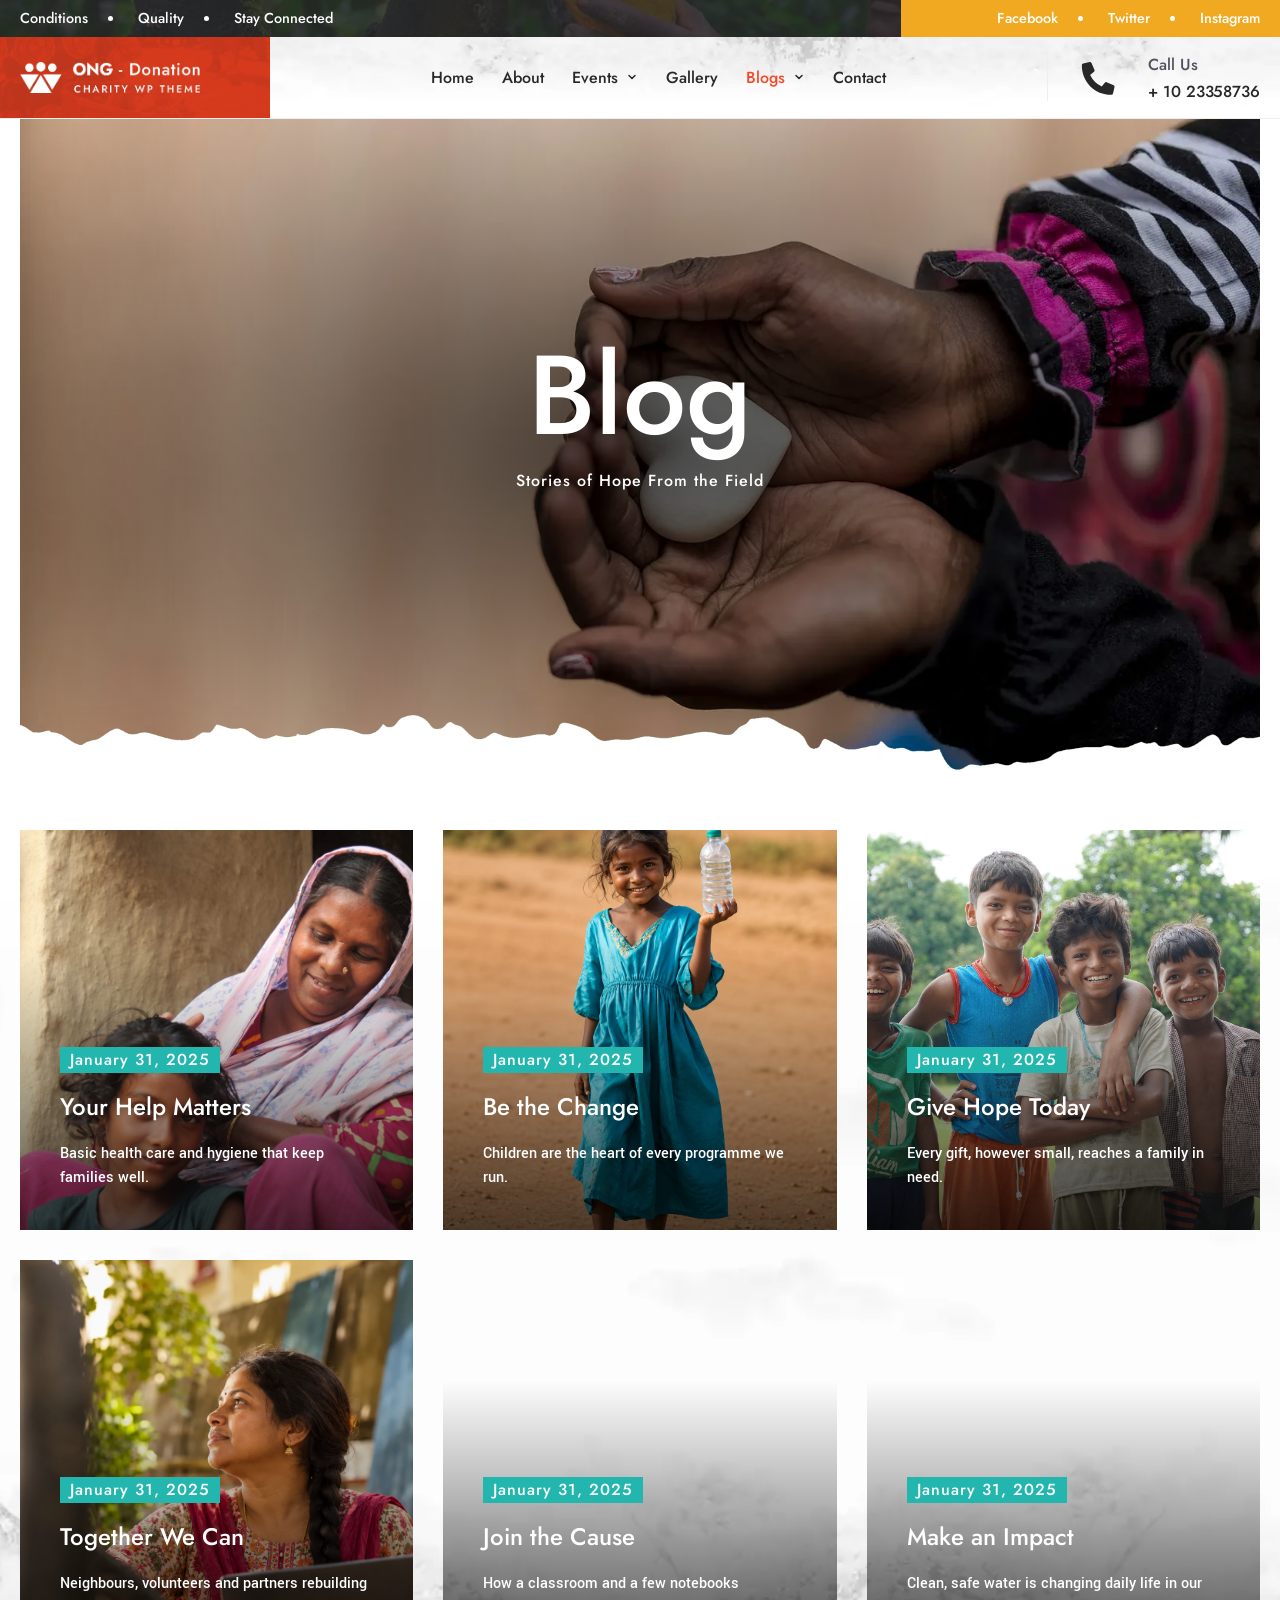
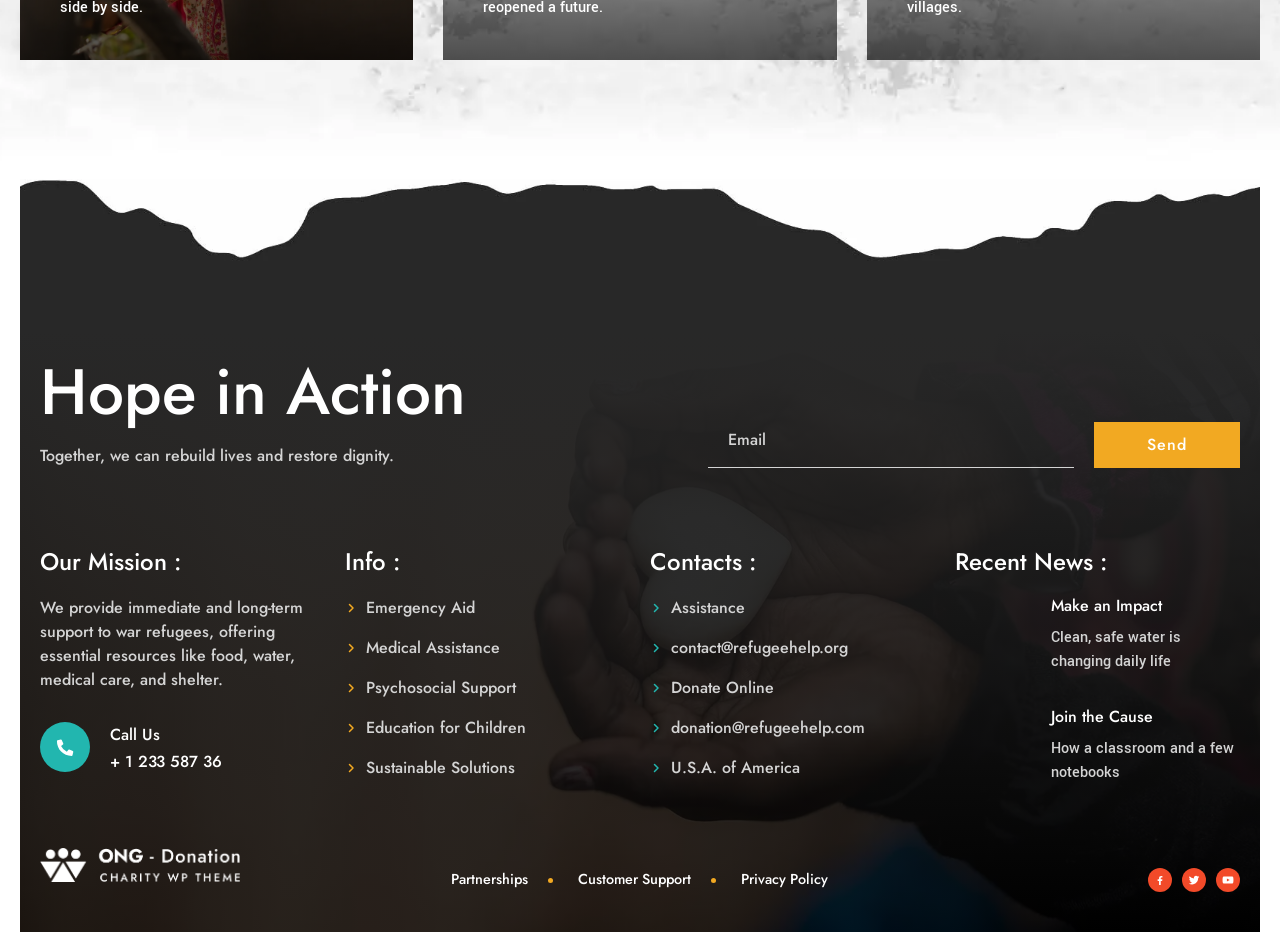
<file: blogs.html>
<!DOCTYPE html>
<html lang="en" class="no-js">
<head>
  <meta charset="UTF-8">
  <meta name="viewport" content="width=device-width, initial-scale=1">
  <title>Blog – ONG Donation | Stories, News and Updates From the Field</title>
  <meta name="description" content="Read stories from the field: clean water, education, health care and community projects supported by ONG Donation and its donors.">
  <link rel="canonical" href="https://www.example.org/blogs.html">
  <meta name="theme-color" content="#f24a29">
  <link rel="icon" href="assets/icons/favicon.svg" type="image/svg+xml">

  <meta property="og:type" content="website">
  <meta property="og:site_name" content="ONG Donation">
  <meta property="og:title" content="Blog – ONG Donation">
  <meta property="og:description" content="Stories, news and updates from our relief and development work.">
  <meta property="og:url" content="https://www.example.org/blogs.html">
  <meta property="og:image" content="https://www.example.org/assets/images/misc/bg-hands-holding-heart.webp">
  <meta name="twitter:card" content="summary_large_image">

  <link rel="preload" href="assets/fonts/jost-latin-normal.woff2" as="font" type="font/woff2" crossorigin>
  <link rel="preload" href="assets/images/misc/bg-hands-holding-heart.webp" as="image" type="image/webp" fetchpriority="high">

  <link rel="stylesheet" href="css/reset.css">
  <link rel="stylesheet" href="css/variables.css">
  <link rel="stylesheet" href="css/base.css">
  <link rel="stylesheet" href="css/layout.css">
  <link rel="stylesheet" href="css/components.css">
  <link rel="stylesheet" href="css/animations.css">
  <link rel="stylesheet" href="css/pages/blogs.css">
  <link rel="stylesheet" href="css/responsive.css">

  <script>document.documentElement.classList.replace('no-js', 'js');</script>
  <script type="module" src="js/main.js"></script>
  <script type="module" src="js/pages/blogs.js"></script>
</head>
<body class="page-blogs">
  <a class="skip-link" href="#main">Skip to content</a>

  <!-- ============ SITE HEADER ============ -->
  <header class="site-header" data-header>
    <div class="topbar">
      <ul class="inline-list inline-list--dots topbar__links">
        <li><a href="#">Conditions</a></li>
        <li><a href="#">Quality</a></li>
        <li><a href="contact.html">Stay Connected</a></li>
      </ul>
      <ul class="inline-list inline-list--dots topbar__social">
        <li><a href="https://facebook.com" target="_blank" rel="noopener">Facebook</a></li>
        <li><a href="https://twitter.com" target="_blank" rel="noopener">Twitter</a></li>
        <li><a href="https://instagram.com" target="_blank" rel="noopener">Instagram</a></li>
      </ul>
    </div>

    <div class="navbar">
      <a class="navbar__brand" href="index.html" aria-label="ONG Donation – home">
        <img src="assets/images/logo/logo-white.png" alt="ONG Donation – Charity" width="180" height="30">
      </a>

      <div class="navbar__menu">
        <button class="nav-toggle" type="button" aria-expanded="false" aria-controls="primary-nav" data-nav-toggle>
          <span class="visually-hidden" data-nav-toggle-label>Open menu</span>
          <svg class="icon nav-toggle__open" aria-hidden="true"><use href="assets/icons/sprite.svg#icon-menu"></use></svg>
          <svg class="icon nav-toggle__close" aria-hidden="true"><use href="assets/icons/sprite.svg#icon-close"></use></svg>
        </button>

        <nav class="primary-nav" id="primary-nav" aria-label="Primary" data-nav>
          <ul class="primary-nav__list">
            <li class="primary-nav__item">
              <a class="primary-nav__link" href="index.html">Home</a>
            </li>
            <li class="primary-nav__item">
              <a class="primary-nav__link" href="about.html">About</a>
            </li>
            <li class="primary-nav__item has-dropdown" data-dropdown>
              <a class="primary-nav__link" href="events.html">Events</a>
              <button class="primary-nav__caret" type="button" aria-expanded="false" aria-controls="submenu-events" data-dropdown-toggle>
                <span class="visually-hidden">Show Events submenu</span>
                <svg class="icon" aria-hidden="true"><use href="assets/icons/sprite.svg#icon-chevron-down"></use></svg>
              </button>
              <ul class="dropdown" id="submenu-events">
                <li><a class="dropdown__link" href="events.html">All Events</a></li>
                <li><a class="dropdown__link" href="event-single.html">Event Details</a></li>
              </ul>
            </li>
            <li class="primary-nav__item">
              <a class="primary-nav__link" href="gallery.html">Gallery</a>
            </li>
            <li class="primary-nav__item has-dropdown" data-dropdown>
              <a class="primary-nav__link" href="blogs.html" aria-current="page">Blogs</a>
              <button class="primary-nav__caret" type="button" aria-expanded="false" aria-controls="submenu-blogs" data-dropdown-toggle>
                <span class="visually-hidden">Show Blogs submenu</span>
                <svg class="icon" aria-hidden="true"><use href="assets/icons/sprite.svg#icon-chevron-down"></use></svg>
              </button>
              <ul class="dropdown" id="submenu-blogs">
                <li><a class="dropdown__link" href="blogs.html" aria-current="page">All Blogs</a></li>
                <li><a class="dropdown__link" href="blog-single.html">Blog Details</a></li>
              </ul>
            </li>
            <li class="primary-nav__item">
              <a class="primary-nav__link" href="contact.html">Contact</a>
            </li>
          </ul>
        </nav>
      </div>

      <a class="navbar__contact contact-chip" href="tel:+1023358736">
        <svg class="icon contact-chip__icon" aria-hidden="true"><use href="assets/icons/sprite.svg#icon-phone"></use></svg>
        <span class="contact-chip__text">
          <span class="contact-chip__label">Call Us</span>
          <span class="contact-chip__value">+ 10 23358736</span>
        </span>
      </a>
    </div>
  </header>

  <main id="main">

    <!-- ============ PAGE HERO ============ -->
    <section class="page-hero page-hero--blog section--inset" aria-labelledby="page-title">
      <div class="container page-hero__inner" data-reveal="fade-up" data-reveal-delay="200">
        <h1 class="page-hero__title" id="page-title">Blog</h1>
        <p class="page-hero__subtitle">Stories of Hope From the Field</p>
      </div>
      <img class="page-hero__edge" src="assets/images/misc/torn-edge-white.webp" alt="" width="1920" height="101">
    </section>

    <!-- ============ POSTS ============ -->
    <section class="blog-listing" aria-labelledby="posts-title">
      <div class="container">
        <h2 class="visually-hidden" id="posts-title">Latest posts</h2>
        <p class="blog-listing__status" data-blog-status role="status" aria-live="polite" hidden></p>
        <div class="blog-grid" role="region" aria-label="Posts" tabindex="-1" data-blog-list data-per-page="6" data-reveal="fade" data-reveal-delay="200">
          <p class="data-placeholder">Loading posts…</p>
        </div>
        <nav class="pagination blog-listing__pagination" aria-label="Blog pages" data-blog-pagination></nav>
      </div>
    </section>

  </main>

  <!-- ============ SITE FOOTER ============ -->
  <footer class="site-footer section--inset">
    <img class="site-footer__edge" src="assets/images/misc/torn-edge-dark.webp" alt="" width="1920" height="116" loading="lazy">
    <div class="container">
      <div class="site-footer__top">
        <div class="site-footer__intro" data-reveal="fade-right" data-reveal-delay="200">
          <h2 class="site-footer__title">Hope in Action</h2>
          <p class="site-footer__subtitle">Together, we can rebuild lives and restore dignity.</p>
        </div>
        <form class="newsletter" data-newsletter novalidate data-reveal="fade-right" data-reveal-delay="400">
          <label class="visually-hidden" for="newsletter-email">Email address</label>
          <input class="newsletter__input" id="newsletter-email" type="email" name="email" placeholder="Email" autocomplete="email" required>
          <button class="btn btn--secondary newsletter__submit" type="submit">Send</button>
          <p class="newsletter__status" data-newsletter-status role="status" aria-live="polite"></p>
        </form>
      </div>

      <div class="site-footer__columns">
        <div class="footer-col" data-reveal="fade-right" data-reveal-delay="200">
          <h3 class="footer-col__title">Our Mission :</h3>
          <p class="footer-col__text">We provide immediate and long-term support to war refugees, offering essential resources like food, water, medical care, and shelter.</p>
          <a class="contact-chip contact-chip--footer" href="tel:+123358736">
            <span class="contact-chip__badge">
              <svg class="icon" aria-hidden="true"><use href="assets/icons/sprite.svg#icon-phone"></use></svg>
            </span>
            <span class="contact-chip__text">
              <span class="contact-chip__label">Call Us</span>
              <span class="contact-chip__value">+ 1 233 587 36</span>
            </span>
          </a>
        </div>

        <nav class="footer-col" aria-labelledby="footer-info-title" data-reveal="fade-right" data-reveal-delay="400">
          <h3 class="footer-col__title" id="footer-info-title">Info :</h3>
          <ul class="link-list link-list--secondary">
            <li><a href="about.html"><svg class="icon" aria-hidden="true"><use href="assets/icons/sprite.svg#icon-chevron-right"></use></svg>Emergency Aid</a></li>
            <li><a href="about.html"><svg class="icon" aria-hidden="true"><use href="assets/icons/sprite.svg#icon-chevron-right"></use></svg>Medical Assistance</a></li>
            <li><a href="about.html"><svg class="icon" aria-hidden="true"><use href="assets/icons/sprite.svg#icon-chevron-right"></use></svg>Psychosocial Support</a></li>
            <li><a href="about.html"><svg class="icon" aria-hidden="true"><use href="assets/icons/sprite.svg#icon-chevron-right"></use></svg>Education for Children</a></li>
            <li><a href="about.html"><svg class="icon" aria-hidden="true"><use href="assets/icons/sprite.svg#icon-chevron-right"></use></svg>Sustainable Solutions</a></li>
          </ul>
        </nav>

        <div class="footer-col" data-reveal="fade-right" data-reveal-delay="600">
          <h3 class="footer-col__title">Contacts :</h3>
          <ul class="link-list link-list--accent">
            <li><a href="contact.html"><svg class="icon" aria-hidden="true"><use href="assets/icons/sprite.svg#icon-chevron-right"></use></svg>Assistance</a></li>
            <li><a href="mailto:contact@refugeehelp.org"><svg class="icon" aria-hidden="true"><use href="assets/icons/sprite.svg#icon-chevron-right"></use></svg>contact@refugeehelp.org</a></li>
            <li><a href="donate.html"><svg class="icon" aria-hidden="true"><use href="assets/icons/sprite.svg#icon-chevron-right"></use></svg>Donate Online</a></li>
            <li><a href="mailto:donation@refugeehelp.com"><svg class="icon" aria-hidden="true"><use href="assets/icons/sprite.svg#icon-chevron-right"></use></svg>donation@refugeehelp.com</a></li>
            <li><span><svg class="icon" aria-hidden="true"><use href="assets/icons/sprite.svg#icon-chevron-right"></use></svg>U.S.A. of America</span></li>
          </ul>
        </div>

        <div class="footer-col" data-reveal="fade-right" data-reveal-delay="800">
          <h3 class="footer-col__title">Recent News :</h3>
          <ul class="post-list post-list--footer" data-post-list data-limit="2" data-order="asc" data-excerpt-words="7"></ul>
        </div>
      </div>

      <div class="site-footer__bottom" data-reveal="fade-up" data-reveal-delay="200">
        <a class="site-footer__brand" href="index.html" aria-label="ONG Donation – home">
          <img src="assets/images/logo/logo-white.png" alt="ONG Donation – Charity" width="200" height="34" loading="lazy">
        </a>
        <ul class="inline-list inline-list--dots inline-list--dots-secondary site-footer__links">
          <li><a href="about.html">Partnerships</a></li>
          <li><a href="contact.html">Customer Support</a></li>
          <li><a href="#">Privacy Policy</a></li>
        </ul>
        <ul class="social-links" aria-label="Social media">
          <li><a class="social-links__link" href="https://facebook.com" target="_blank" rel="noopener" aria-label="Facebook"><svg class="icon" aria-hidden="true"><use href="assets/icons/sprite.svg#icon-facebook"></use></svg></a></li>
          <li><a class="social-links__link" href="https://twitter.com" target="_blank" rel="noopener" aria-label="Twitter"><svg class="icon" aria-hidden="true"><use href="assets/icons/sprite.svg#icon-twitter"></use></svg></a></li>
          <li><a class="social-links__link" href="https://youtube.com" target="_blank" rel="noopener" aria-label="YouTube"><svg class="icon" aria-hidden="true"><use href="assets/icons/sprite.svg#icon-youtube"></use></svg></a></li>
        </ul>
      </div>
    </div>
  </footer>
</body>
</html>
</file>
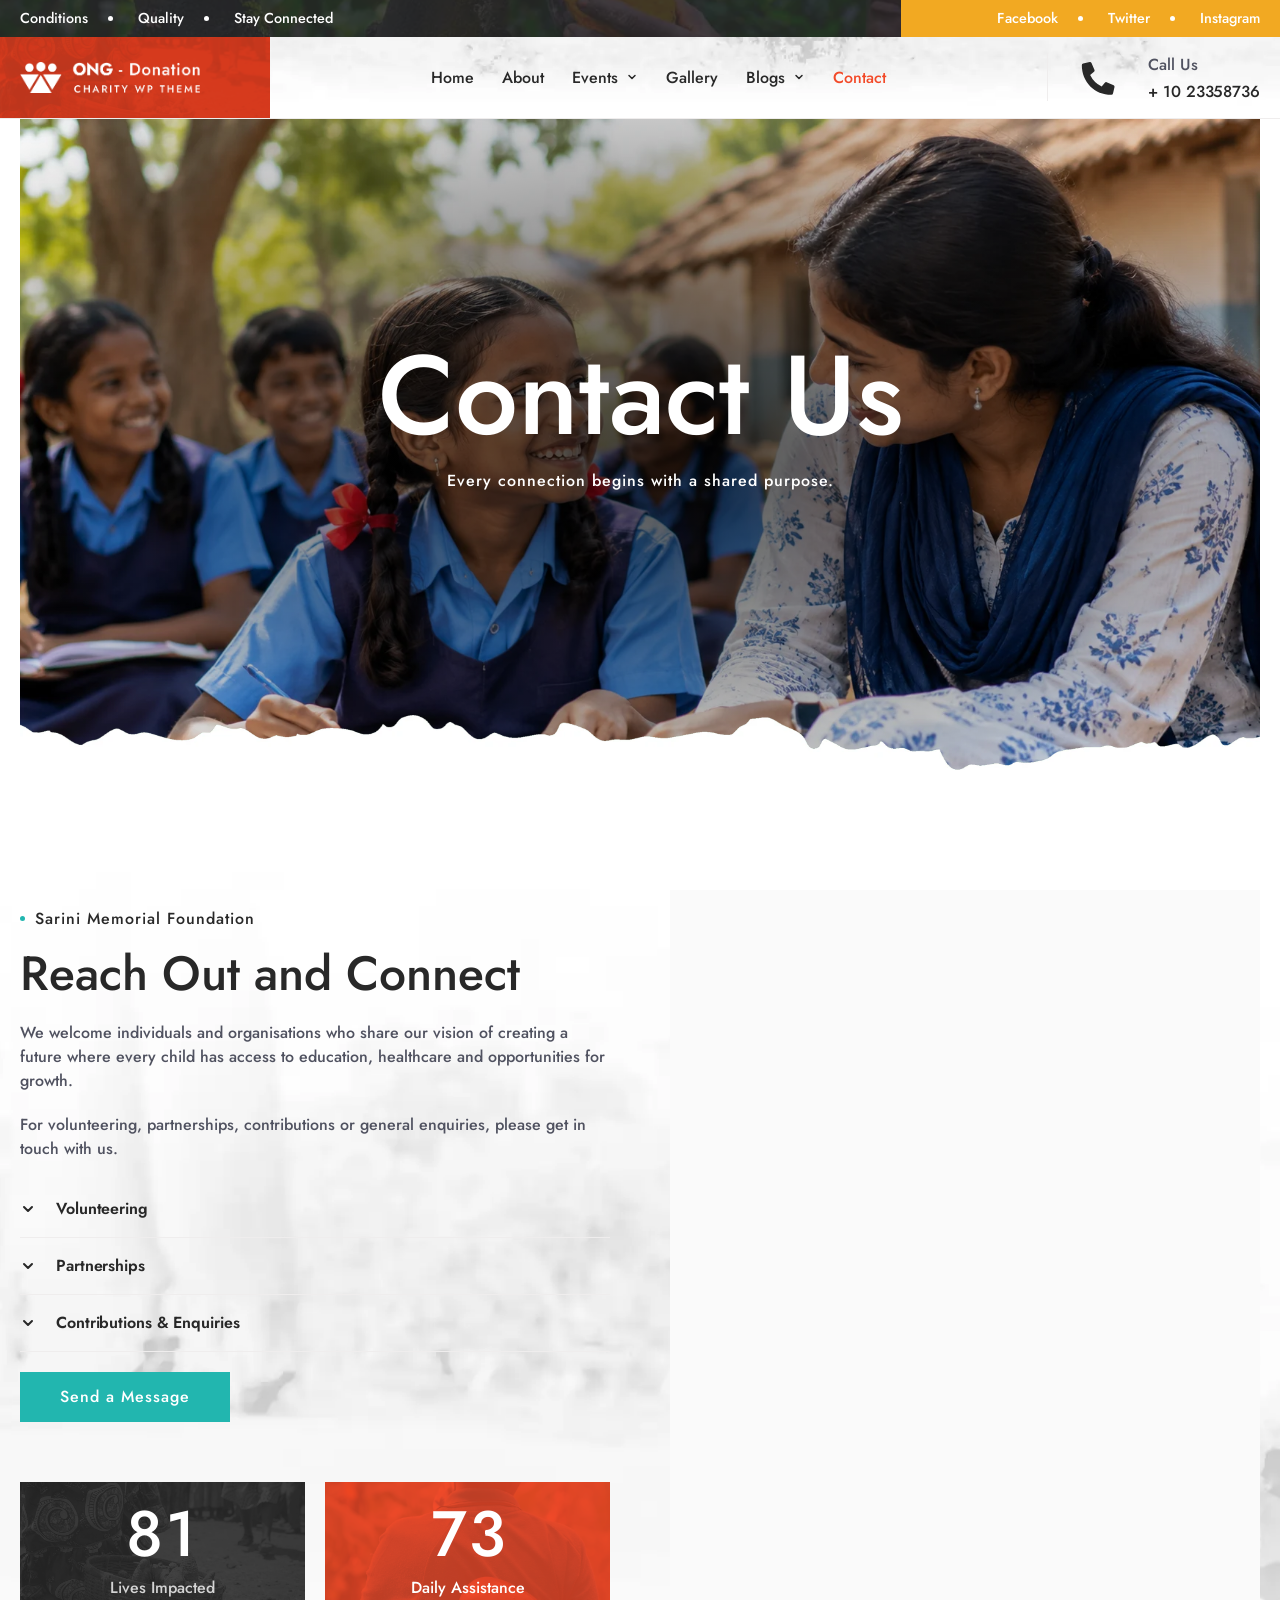
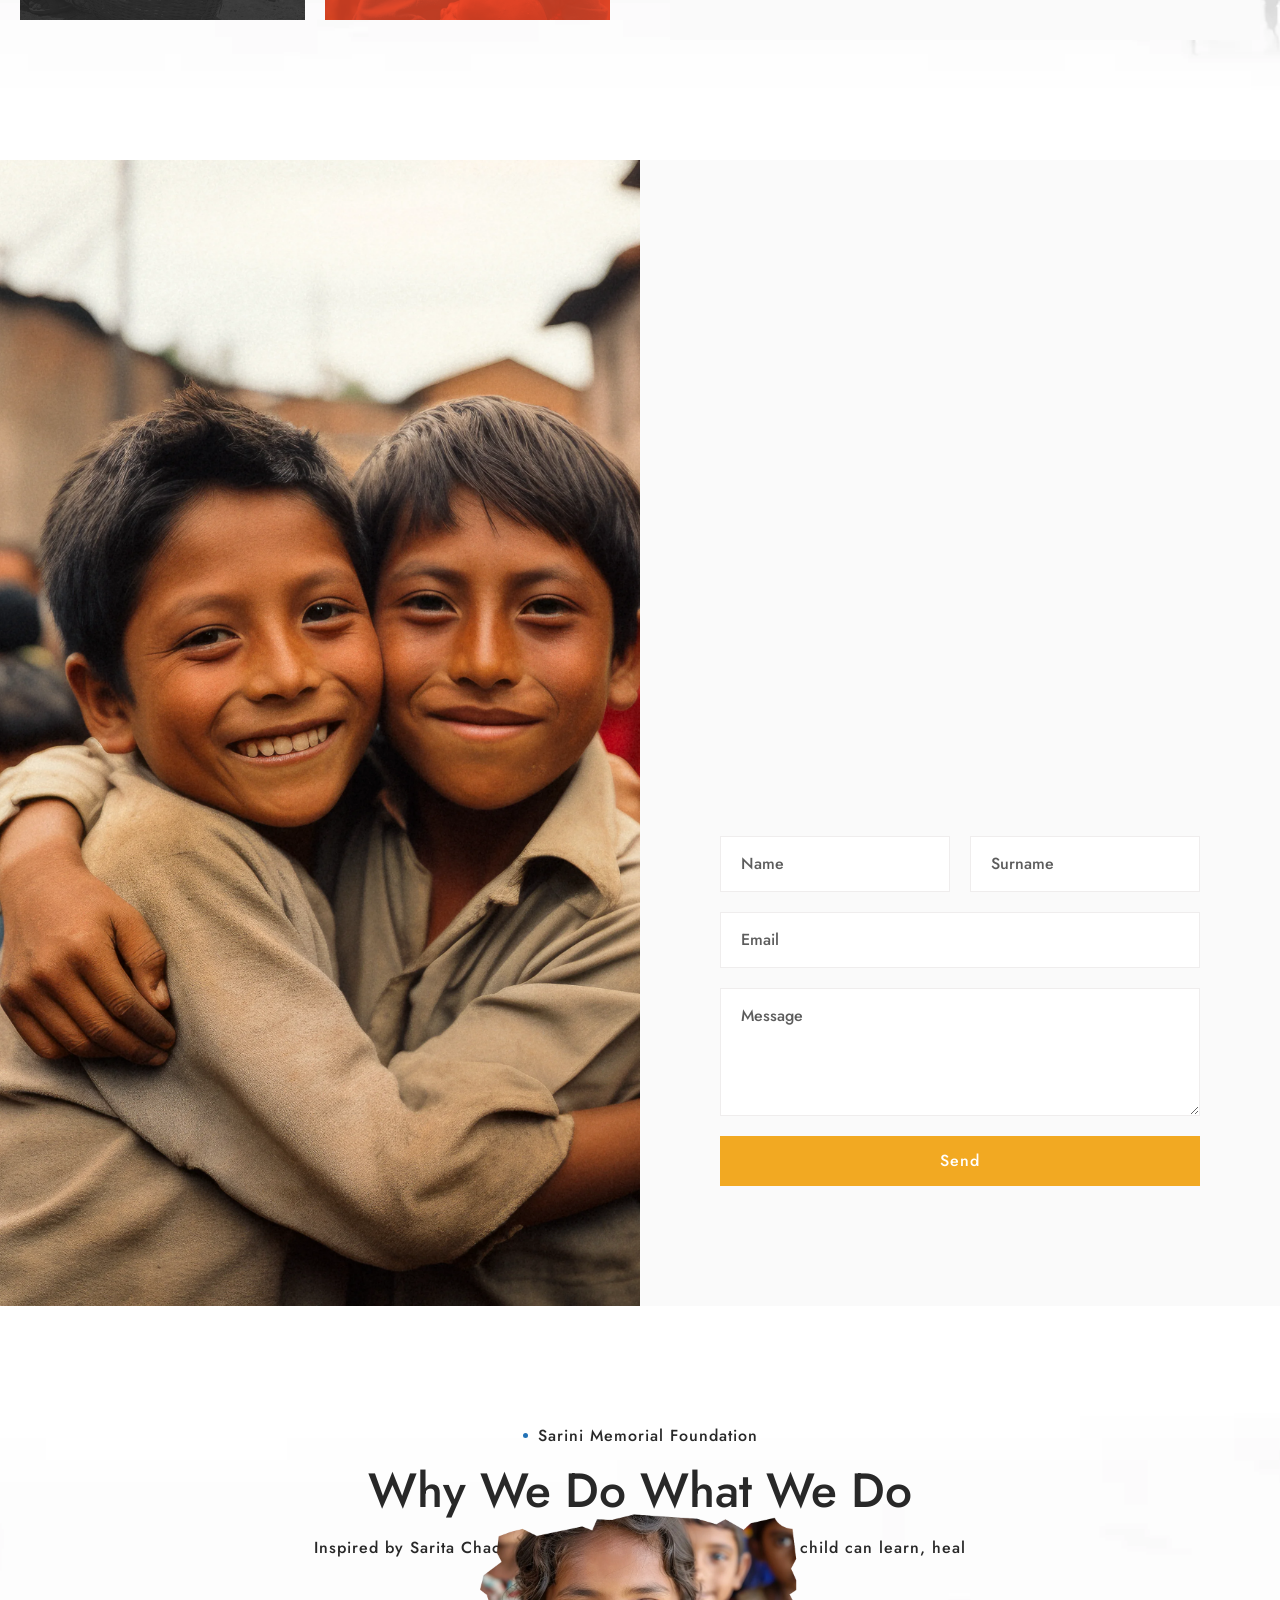
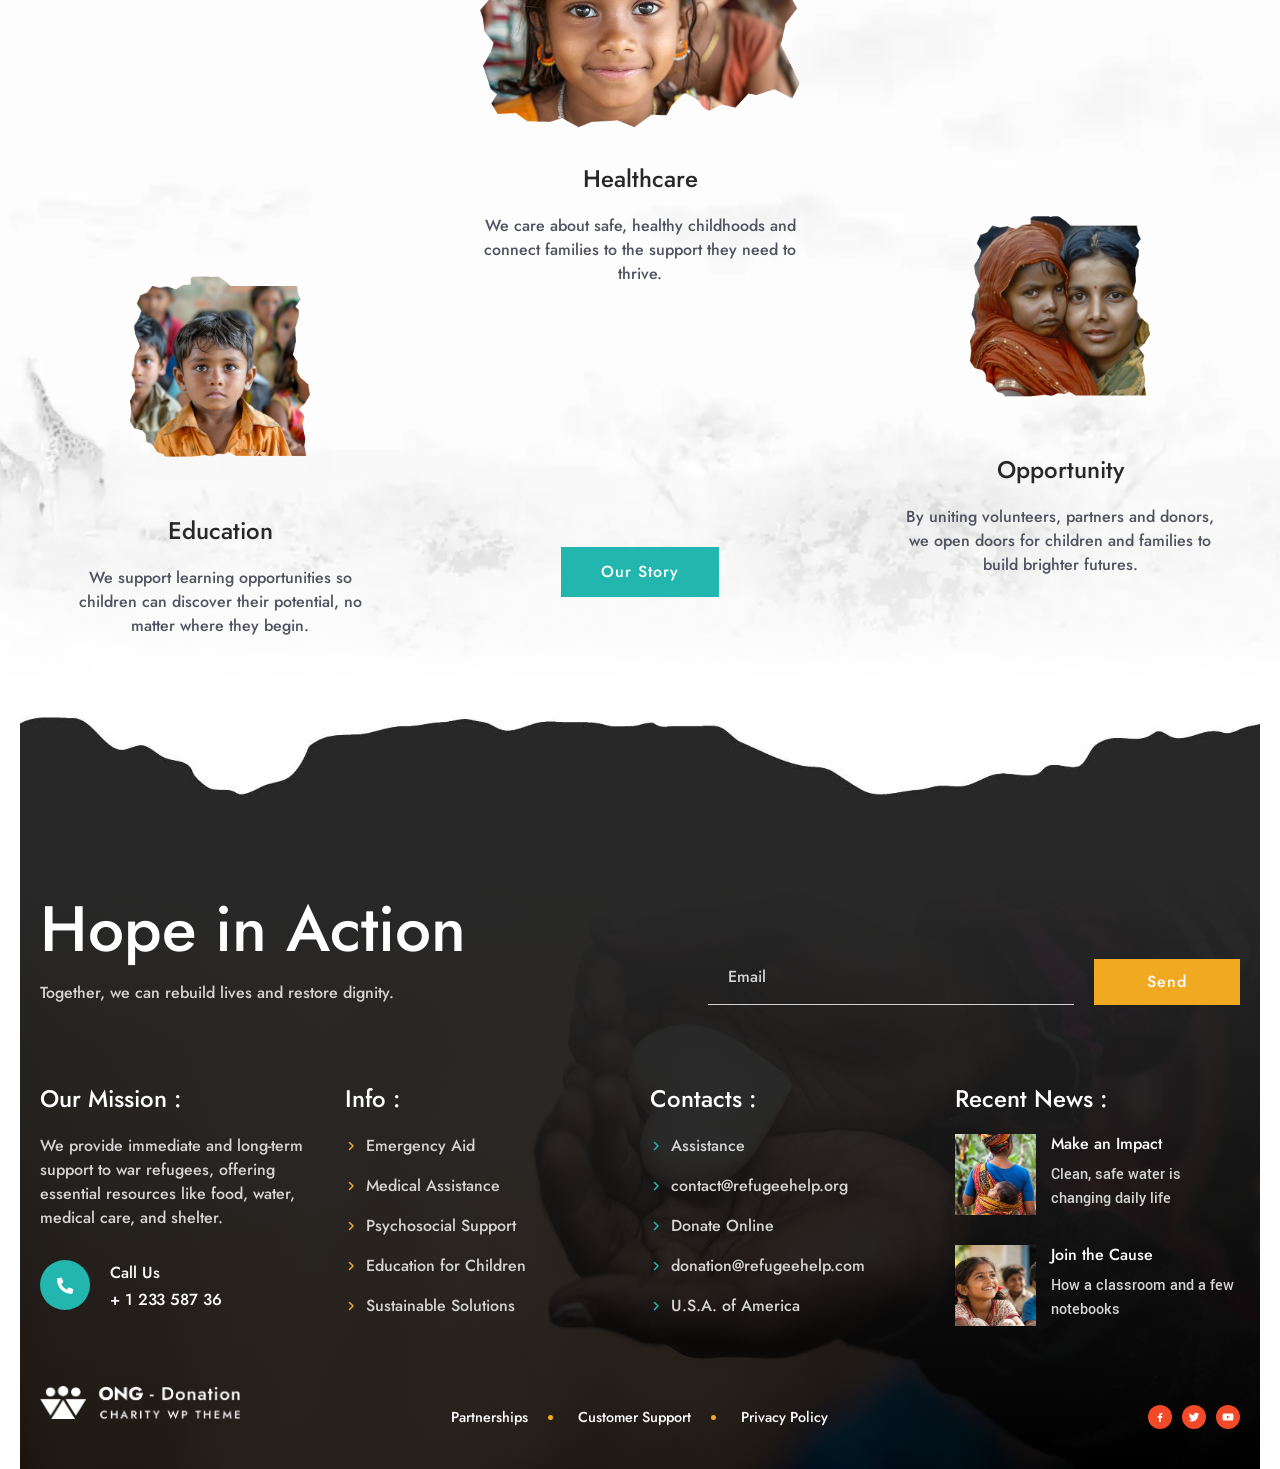
<file: contact.html>
<!DOCTYPE html>
<html lang="en" class="no-js">
<head>
  <meta charset="UTF-8">
  <meta name="viewport" content="width=device-width, initial-scale=1">
  <title>Contact Us – Sarini Memorial Foundation | Volunteer, Partner or Get in Touch</title>
  <meta name="description" content="Contact Sarini Memorial Foundation for volunteering, partnerships, contributions and general enquiries about education, healthcare and opportunities for children.">
  <link rel="canonical" href="https://www.example.org/contact.html">
  <meta name="theme-color" content="#f24a29">
  <link rel="icon" href="assets/icons/favicon.svg" type="image/svg+xml">

  <meta property="og:type" content="website">
  <meta property="og:site_name" content="ONG Donation">
  <meta property="og:title" content="Contact Us – ONG Donation">
  <meta property="og:description" content="Reach out and connect: general inquiries, volunteering and partnership opportunities.">
  <meta property="og:url" content="https://www.example.org/contact.html">
  <meta property="og:image" content="https://www.example.org/assets/images/hero/donation-hero-village.webp">
  <meta name="twitter:card" content="summary_large_image">

  <link rel="preload" href="assets/fonts/jost-latin-normal.woff2" as="font" type="font/woff2" crossorigin>
  <link rel="preload" href="assets/images/hero/donation-hero-village.webp" as="image" type="image/webp" fetchpriority="high">

  <link rel="stylesheet" href="css/reset.css">
  <link rel="stylesheet" href="css/variables.css">
  <link rel="stylesheet" href="css/base.css">
  <link rel="stylesheet" href="css/layout.css">
  <link rel="stylesheet" href="css/components.css">
  <link rel="stylesheet" href="css/animations.css">
  <link rel="stylesheet" href="css/pages/contact.css">
  <link rel="stylesheet" href="css/responsive.css">

  <script>document.documentElement.classList.replace('no-js', 'js');</script>
  <script type="module" src="js/main.js"></script>
  <script type="module" src="js/pages/contact.js"></script>
</head>
<body class="page-contact">
  <a class="skip-link" href="#main">Skip to content</a>

  <!-- ============ SITE HEADER ============ -->
  <header class="site-header" data-header>
    <div class="topbar">
      <ul class="inline-list inline-list--dots topbar__links">
        <li><a href="#">Conditions</a></li>
        <li><a href="#">Quality</a></li>
        <li><a href="contact.html">Stay Connected</a></li>
      </ul>
      <ul class="inline-list inline-list--dots topbar__social">
        <li><a href="https://facebook.com" target="_blank" rel="noopener">Facebook</a></li>
        <li><a href="https://twitter.com" target="_blank" rel="noopener">Twitter</a></li>
        <li><a href="https://instagram.com" target="_blank" rel="noopener">Instagram</a></li>
      </ul>
    </div>

    <div class="navbar">
      <a class="navbar__brand" href="index.html" aria-label="ONG Donation – home">
        <img src="assets/images/logo/logo-white.png" alt="ONG Donation – Charity" width="180" height="30">
      </a>

      <div class="navbar__menu">
        <button class="nav-toggle" type="button" aria-expanded="false" aria-controls="primary-nav" data-nav-toggle>
          <span class="visually-hidden" data-nav-toggle-label>Open menu</span>
          <svg class="icon nav-toggle__open" aria-hidden="true"><use href="assets/icons/sprite.svg#icon-menu"></use></svg>
          <svg class="icon nav-toggle__close" aria-hidden="true"><use href="assets/icons/sprite.svg#icon-close"></use></svg>
        </button>

        <nav class="primary-nav" id="primary-nav" aria-label="Primary" data-nav>
          <ul class="primary-nav__list">
            <li class="primary-nav__item">
              <a class="primary-nav__link" href="index.html">Home</a>
            </li>
            <li class="primary-nav__item">
              <a class="primary-nav__link" href="about.html">About</a>
            </li>
            <li class="primary-nav__item has-dropdown" data-dropdown>
              <a class="primary-nav__link" href="events.html">Events</a>
              <button class="primary-nav__caret" type="button" aria-expanded="false" aria-controls="submenu-events" data-dropdown-toggle>
                <span class="visually-hidden">Show Events submenu</span>
                <svg class="icon" aria-hidden="true"><use href="assets/icons/sprite.svg#icon-chevron-down"></use></svg>
              </button>
              <ul class="dropdown" id="submenu-events">
                <li><a class="dropdown__link" href="events.html">All Events</a></li>
                <li><a class="dropdown__link" href="event-single.html">Event Details</a></li>
              </ul>
            </li>
            <li class="primary-nav__item">
              <a class="primary-nav__link" href="gallery.html">Gallery</a>
            </li>
            <li class="primary-nav__item has-dropdown" data-dropdown>
              <a class="primary-nav__link" href="blogs.html">Blogs</a>
              <button class="primary-nav__caret" type="button" aria-expanded="false" aria-controls="submenu-blogs" data-dropdown-toggle>
                <span class="visually-hidden">Show Blogs submenu</span>
                <svg class="icon" aria-hidden="true"><use href="assets/icons/sprite.svg#icon-chevron-down"></use></svg>
              </button>
              <ul class="dropdown" id="submenu-blogs">
                <li><a class="dropdown__link" href="blogs.html">All Blogs</a></li>
                <li><a class="dropdown__link" href="blog-single.html">Blog Details</a></li>
              </ul>
            </li>
            <li class="primary-nav__item">
              <a class="primary-nav__link" href="contact.html" aria-current="page">Contact</a>
            </li>
          </ul>
        </nav>
      </div>

      <a class="navbar__contact contact-chip" href="tel:+1023358736">
        <svg class="icon contact-chip__icon" aria-hidden="true"><use href="assets/icons/sprite.svg#icon-phone"></use></svg>
        <span class="contact-chip__text">
          <span class="contact-chip__label">Call Us</span>
          <span class="contact-chip__value">+ 10 23358736</span>
        </span>
      </a>
    </div>
  </header>

  <main id="main">

    <!-- ============ PAGE HERO ============ -->
    <section class="page-hero page-hero--contact section--inset" aria-labelledby="page-title">
      <div class="container page-hero__inner" data-reveal="fade-up" data-reveal-delay="200">
        <h1 class="page-hero__title" id="page-title">Contact Us</h1>
        <p class="page-hero__subtitle">Every connection begins with a shared purpose.</p>
      </div>
      <img class="page-hero__edge" src="assets/images/misc/torn-edge-white.webp" alt="" width="1920" height="101">
    </section>

    <!-- ============ REACH OUT AND CONNECT ============ -->
    <section class="section connect" aria-labelledby="connect-title">
      <div class="container connect__grid">
        <div class="connect__content">
          <div class="connect__intro" data-reveal="fade" data-reveal-delay="200">
            <p class="eyebrow eyebrow--accent">Sarini Memorial Foundation</p>
            <h2 class="section-title section-title--md" id="connect-title">Reach Out and Connect</h2>
            <p class="section-text">We welcome individuals and organisations who share our vision of creating a future where every child has access to education, healthcare and opportunities for growth.</p>
            <p class="section-text">For volunteering, partnerships, contributions or general enquiries, please get in touch with us.</p>

            <div class="accordion accordion--toggle" data-accordion="multiple">
              <details class="accordion__item">
                <summary class="accordion__summary">
                  <svg class="icon accordion__icon" aria-hidden="true"><use href="assets/icons/sprite.svg#icon-chevron-down"></use></svg>
                  <svg class="icon accordion__icon accordion__icon--open" aria-hidden="true"><use href="assets/icons/sprite.svg#icon-chevron-up"></use></svg>
                  Volunteering
                </summary>
                <div class="accordion__panel"><p>Share your time and skills with programmes that support children and families. We will guide you toward opportunities that match your interests and availability.</p></div>
              </details>
              <details class="accordion__item">
                <summary class="accordion__summary">
                  <svg class="icon accordion__icon" aria-hidden="true"><use href="assets/icons/sprite.svg#icon-chevron-down"></use></svg>
                  <svg class="icon accordion__icon accordion__icon--open" aria-hidden="true"><use href="assets/icons/sprite.svg#icon-chevron-up"></use></svg>
                  Partnerships
                </summary>
                <div class="accordion__panel"><p>Schools, community groups and organisations are welcome to partner with us on education, health and outreach initiatives that create lasting impact.</p></div>
              </details>
              <details class="accordion__item">
                <summary class="accordion__summary">
                  <svg class="icon accordion__icon" aria-hidden="true"><use href="assets/icons/sprite.svg#icon-chevron-down"></use></svg>
                  <svg class="icon accordion__icon accordion__icon--open" aria-hidden="true"><use href="assets/icons/sprite.svg#icon-chevron-up"></use></svg>
                  Contributions &amp; Enquiries
                </summary>
                <div class="accordion__panel"><p>Whether you wish to contribute, sponsor a programme or ask a general question, our team will respond with clear information and next steps.</p></div>
              </details>
            </div>

            <a class="btn btn--accent connect__btn" href="#contact-form">Send a Message</a>
          </div>

          <div class="connect__stats" data-reveal="fade" data-reveal-delay="400">
            <div class="stat-box stat-box--dark">
              <p class="stat-box__number"><span data-counter data-target="96">96</span></p>
              <p class="stat-box__label">Lives Impacted</p>
            </div>
            <div class="stat-box stat-box--primary">
              <p class="stat-box__number"><span data-counter data-target="87">87</span></p>
              <p class="stat-box__label">Daily Assistance</p>
            </div>
          </div>
        </div>

        <div class="connect__map" data-reveal="fade-right" data-reveal-delay="200">
          <iframe src="https://maps.google.com/maps?q=4%20Liberty%20Street%2C%20New%20York%2C%20NY&amp;t=m&amp;z=14&amp;output=embed&amp;iwloc=near" title="Map showing our office at 4 Liberty Street, New York" loading="lazy" referrerpolicy="no-referrer-when-downgrade"></iframe>
        </div>
      </div>
    </section>

    <!-- ============ GENERAL INQUIRIES ============ -->
    <section class="inquiry" aria-labelledby="inquiry-title">
      <div class="inquiry__image" aria-hidden="true">
        <div class="inquiry__image-layer" data-parallax-x="-60"></div>
      </div>

      <div class="inquiry__content">
        <header class="section-heading section-heading--center inquiry__header" data-reveal="fade" data-reveal-delay="200">
          <p class="eyebrow">Drop a Line</p>
          <h2 class="section-title section-title--md" id="inquiry-title">General Inquiries &amp; Partnership Opportunities</h2>
          <p class="section-subtitle">Fill out the form below and our team at <strong>Sarini Memorial Foundation</strong> will get back to you as soon as possible.</p>
        </header>

        <ul class="contact-details" data-reveal="fade" data-reveal-delay="200">
          <li class="contact-details__item">
            <h3 class="contact-details__title">Address :</h3>
            <address class="contact-details__value">4 Liberty Street, New York</address>
          </li>
          <li class="contact-details__item">
            <h3 class="contact-details__title">Email :</h3>
            <a class="contact-details__value" href="mailto:contact@refugeehelp.org">contact@refugeehelp.org</a>
          </li>
          <li class="contact-details__item">
            <h3 class="contact-details__title">Phone :</h3>
            <a class="contact-details__value" href="tel:+1486282483">+1 486 282 483</a>
          </li>
        </ul>

        <p class="section-subtitle" data-reveal="fade" data-reveal-delay="200">
          <strong>Website &amp; social:</strong>
          <a href="index.html">www.example.org</a>
          · <a href="https://facebook.com" target="_blank" rel="noopener noreferrer">Facebook</a>
          · <a href="https://twitter.com" target="_blank" rel="noopener noreferrer">Twitter</a>
          · <a href="https://instagram.com" target="_blank" rel="noopener noreferrer">Instagram</a>
        </p>

        <form class="contact-form" id="contact-form" data-contact-form novalidate aria-labelledby="inquiry-title" data-reveal="fade" data-reveal-delay="200">
          <p class="visually-hidden">Fields marked as required must be filled in.</p>
          <div class="contact-form__row">
            <div class="form-field">
              <label class="visually-hidden" for="contact-name">Name (required)</label>
              <input class="form-control" id="contact-name" name="name" type="text" placeholder="Name" autocomplete="given-name" maxlength="80" required aria-describedby="contact-name-error">
              <p class="form-field__error" id="contact-name-error" hidden></p>
            </div>
            <div class="form-field">
              <label class="visually-hidden" for="contact-surname">Surname (optional)</label>
              <input class="form-control" id="contact-surname" name="surname" type="text" placeholder="Surname" autocomplete="family-name" maxlength="80" aria-describedby="contact-surname-error">
              <p class="form-field__error" id="contact-surname-error" hidden></p>
            </div>
          </div>
          <div class="form-field">
            <label class="visually-hidden" for="contact-email">Email (required)</label>
            <input class="form-control" id="contact-email" name="email" type="email" placeholder="Email" autocomplete="email" inputmode="email" maxlength="254" spellcheck="false" required aria-describedby="contact-email-error">
            <p class="form-field__error" id="contact-email-error" hidden></p>
          </div>
          <div class="form-field">
            <label class="visually-hidden" for="contact-message">Message (required)</label>
            <textarea class="form-control form-control--textarea" id="contact-message" name="message" rows="4" placeholder="Message" maxlength="2000" required aria-describedby="contact-message-error"></textarea>
            <p class="form-field__error" id="contact-message-error" hidden></p>
          </div>
          <button class="btn btn--secondary contact-form__submit" type="submit">Send</button>
          <div class="notice contact-form__status" data-contact-status role="status" aria-live="polite" hidden></div>
          <noscript><p class="notice">Please enable JavaScript to use this form, or email us at contact@refugeehelp.org.</p></noscript>
        </form>
      </div>
    </section>

    <!-- ============ WHY WE DO WHAT WE DO ============ -->
    <section class="section values" aria-labelledby="values-title">
      <div class="container">
        <header class="section-heading section-heading--center values__header" data-reveal="fade" data-reveal-delay="200">
          <p class="eyebrow eyebrow--info">Sarini Memorial Foundation</p>
          <h2 class="section-title section-title--md" id="values-title">Why We Do What We Do</h2>
          <p class="section-subtitle">Inspired by Sarita Chachan’s compassion, we work so every child can learn, heal and grow with dignity.</p>
        </header>

        <ul class="values__grid">
          <li class="value-card" data-parallax="0.05">
            <div class="value-card__inner" data-reveal="fade" data-reveal-delay="200">
              <figure class="value-card__media value-card__media--blob mask-blob">
                <img src="assets/images/about/stories/kindness-matters.webp" alt="Indian children sitting together in a community setting" width="900" height="900" loading="lazy">
              </figure>
              <h3 class="value-card__title">Education</h3>
              <p class="value-card__text">We support learning opportunities so children can discover their potential, no matter where they begin.</p>
            </div>
          </li>
          <li class="value-card value-card--offset" data-parallax="-0.05">
            <div class="value-card__inner" data-reveal="fade" data-reveal-delay="400">
              <figure class="value-card__media value-card__media--torn mask-torn-1">
                <img src="assets/images/about/stories/spread-compassion.webp" alt="A smiling Indian girl with other children nearby" width="900" height="900" loading="lazy">
              </figure>
              <h3 class="value-card__title">Healthcare</h3>
              <p class="value-card__text">We care about safe, healthy childhoods and connect families to the support they need to thrive.</p>
            </div>
          </li>
          <li class="value-card" data-parallax="0.03">
            <div class="value-card__inner" data-reveal="fade" data-reveal-delay="600">
              <figure class="value-card__media value-card__media--blob mask-blob">
                <img src="assets/images/about/stories/light-for-others.webp" alt="An Indian mother holding her child with care in a community setting" width="900" height="900" loading="lazy">
              </figure>
              <h3 class="value-card__title">Opportunity</h3>
              <p class="value-card__text">By uniting volunteers, partners and donors, we open doors for children and families to build brighter futures.</p>
            </div>
          </li>
        </ul>

        <div class="values__cta" data-reveal="fade" data-reveal-delay="200">
          <a class="btn btn--accent" href="about.html">Our Story</a>
        </div>
      </div>
    </section>

  </main>

  <!-- ============ SITE FOOTER ============ -->
  <footer class="site-footer section--inset">
    <img class="site-footer__edge" src="assets/images/misc/torn-edge-dark.webp" alt="" width="1920" height="116" loading="lazy">
    <div class="container">
      <div class="site-footer__top">
        <div class="site-footer__intro" data-reveal="fade-right" data-reveal-delay="200">
          <h2 class="site-footer__title">Hope in Action</h2>
          <p class="site-footer__subtitle">Together, we can rebuild lives and restore dignity.</p>
        </div>
        <form class="newsletter" data-newsletter novalidate data-reveal="fade-right" data-reveal-delay="400">
          <label class="visually-hidden" for="newsletter-email">Email address</label>
          <input class="newsletter__input" id="newsletter-email" type="email" name="email" placeholder="Email" autocomplete="email" required>
          <button class="btn btn--secondary newsletter__submit" type="submit">Send</button>
          <p class="newsletter__status" data-newsletter-status role="status" aria-live="polite"></p>
        </form>
      </div>

      <div class="site-footer__columns">
        <div class="footer-col" data-reveal="fade-right" data-reveal-delay="200">
          <h3 class="footer-col__title">Our Mission :</h3>
          <p class="footer-col__text">We provide immediate and long-term support to war refugees, offering essential resources like food, water, medical care, and shelter.</p>
          <a class="contact-chip contact-chip--footer" href="tel:+123358736">
            <span class="contact-chip__badge">
              <svg class="icon" aria-hidden="true"><use href="assets/icons/sprite.svg#icon-phone"></use></svg>
            </span>
            <span class="contact-chip__text">
              <span class="contact-chip__label">Call Us</span>
              <span class="contact-chip__value">+ 1 233 587 36</span>
            </span>
          </a>
        </div>

        <nav class="footer-col" aria-labelledby="footer-info-title" data-reveal="fade-right" data-reveal-delay="400">
          <h3 class="footer-col__title" id="footer-info-title">Info :</h3>
          <ul class="link-list link-list--secondary">
            <li><a href="about.html"><svg class="icon" aria-hidden="true"><use href="assets/icons/sprite.svg#icon-chevron-right"></use></svg>Emergency Aid</a></li>
            <li><a href="about.html"><svg class="icon" aria-hidden="true"><use href="assets/icons/sprite.svg#icon-chevron-right"></use></svg>Medical Assistance</a></li>
            <li><a href="about.html"><svg class="icon" aria-hidden="true"><use href="assets/icons/sprite.svg#icon-chevron-right"></use></svg>Psychosocial Support</a></li>
            <li><a href="about.html"><svg class="icon" aria-hidden="true"><use href="assets/icons/sprite.svg#icon-chevron-right"></use></svg>Education for Children</a></li>
            <li><a href="about.html"><svg class="icon" aria-hidden="true"><use href="assets/icons/sprite.svg#icon-chevron-right"></use></svg>Sustainable Solutions</a></li>
          </ul>
        </nav>

        <div class="footer-col" data-reveal="fade-right" data-reveal-delay="600">
          <h3 class="footer-col__title">Contacts :</h3>
          <ul class="link-list link-list--accent">
            <li><a href="contact.html"><svg class="icon" aria-hidden="true"><use href="assets/icons/sprite.svg#icon-chevron-right"></use></svg>Assistance</a></li>
            <li><a href="mailto:contact@refugeehelp.org"><svg class="icon" aria-hidden="true"><use href="assets/icons/sprite.svg#icon-chevron-right"></use></svg>contact@refugeehelp.org</a></li>
            <li><a href="donate.html"><svg class="icon" aria-hidden="true"><use href="assets/icons/sprite.svg#icon-chevron-right"></use></svg>Donate Online</a></li>
            <li><a href="mailto:donation@refugeehelp.com"><svg class="icon" aria-hidden="true"><use href="assets/icons/sprite.svg#icon-chevron-right"></use></svg>donation@refugeehelp.com</a></li>
            <li><span><svg class="icon" aria-hidden="true"><use href="assets/icons/sprite.svg#icon-chevron-right"></use></svg>U.S.A. of America</span></li>
          </ul>
        </div>

        <div class="footer-col" data-reveal="fade-right" data-reveal-delay="800">
          <h3 class="footer-col__title">Recent News :</h3>
          <ul class="post-list post-list--footer" data-post-list data-limit="2" data-order="asc" data-excerpt-words="7"></ul>
        </div>
      </div>

      <div class="site-footer__bottom" data-reveal="fade-up" data-reveal-delay="200">
        <a class="site-footer__brand" href="index.html" aria-label="ONG Donation – home">
          <img src="assets/images/logo/logo-white.png" alt="ONG Donation – Charity" width="200" height="34" loading="lazy">
        </a>
        <ul class="inline-list inline-list--dots inline-list--dots-secondary site-footer__links">
          <li><a href="about.html">Partnerships</a></li>
          <li><a href="contact.html">Customer Support</a></li>
          <li><a href="#">Privacy Policy</a></li>
        </ul>
        <ul class="social-links" aria-label="Social media">
          <li><a class="social-links__link" href="https://facebook.com" target="_blank" rel="noopener" aria-label="Facebook"><svg class="icon" aria-hidden="true"><use href="assets/icons/sprite.svg#icon-facebook"></use></svg></a></li>
          <li><a class="social-links__link" href="https://twitter.com" target="_blank" rel="noopener" aria-label="Twitter"><svg class="icon" aria-hidden="true"><use href="assets/icons/sprite.svg#icon-twitter"></use></svg></a></li>
          <li><a class="social-links__link" href="https://youtube.com" target="_blank" rel="noopener" aria-label="YouTube"><svg class="icon" aria-hidden="true"><use href="assets/icons/sprite.svg#icon-youtube"></use></svg></a></li>
        </ul>
      </div>
    </div>
  </footer>
</body>
</html>
</file>
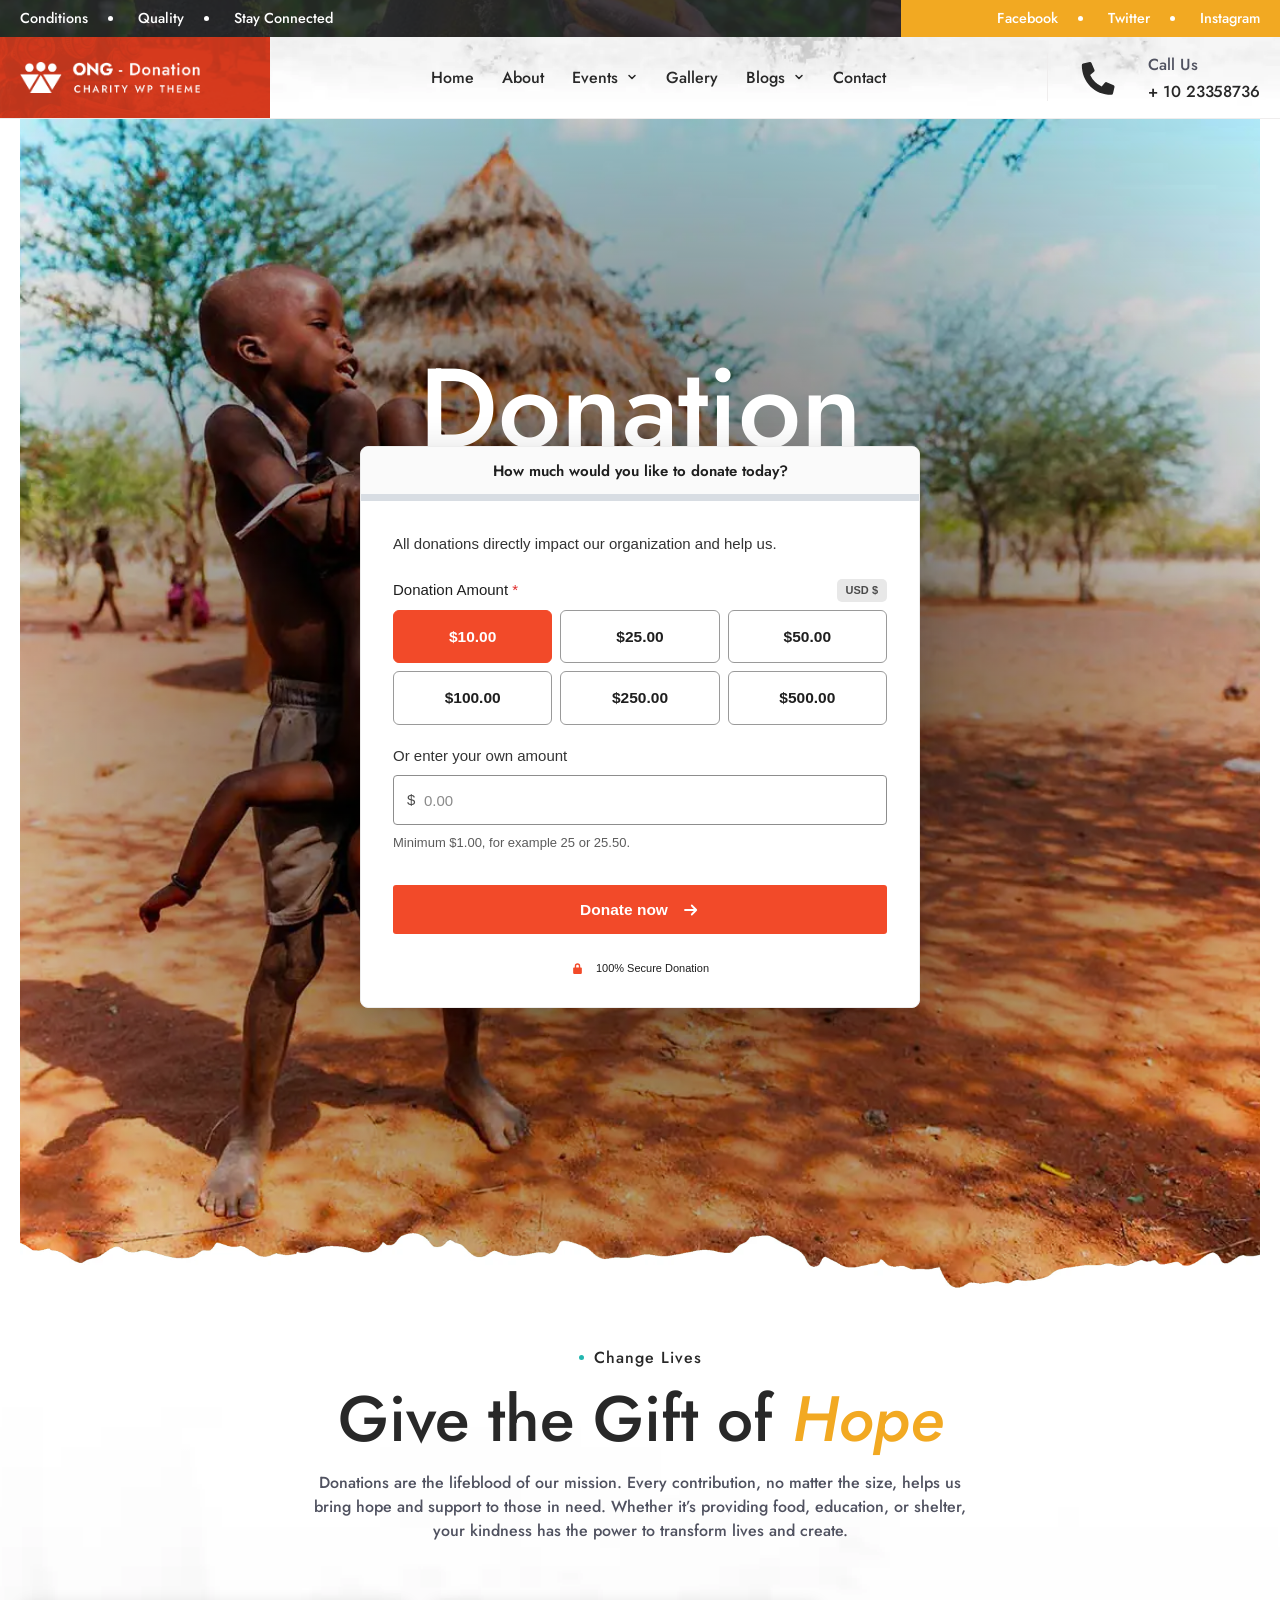
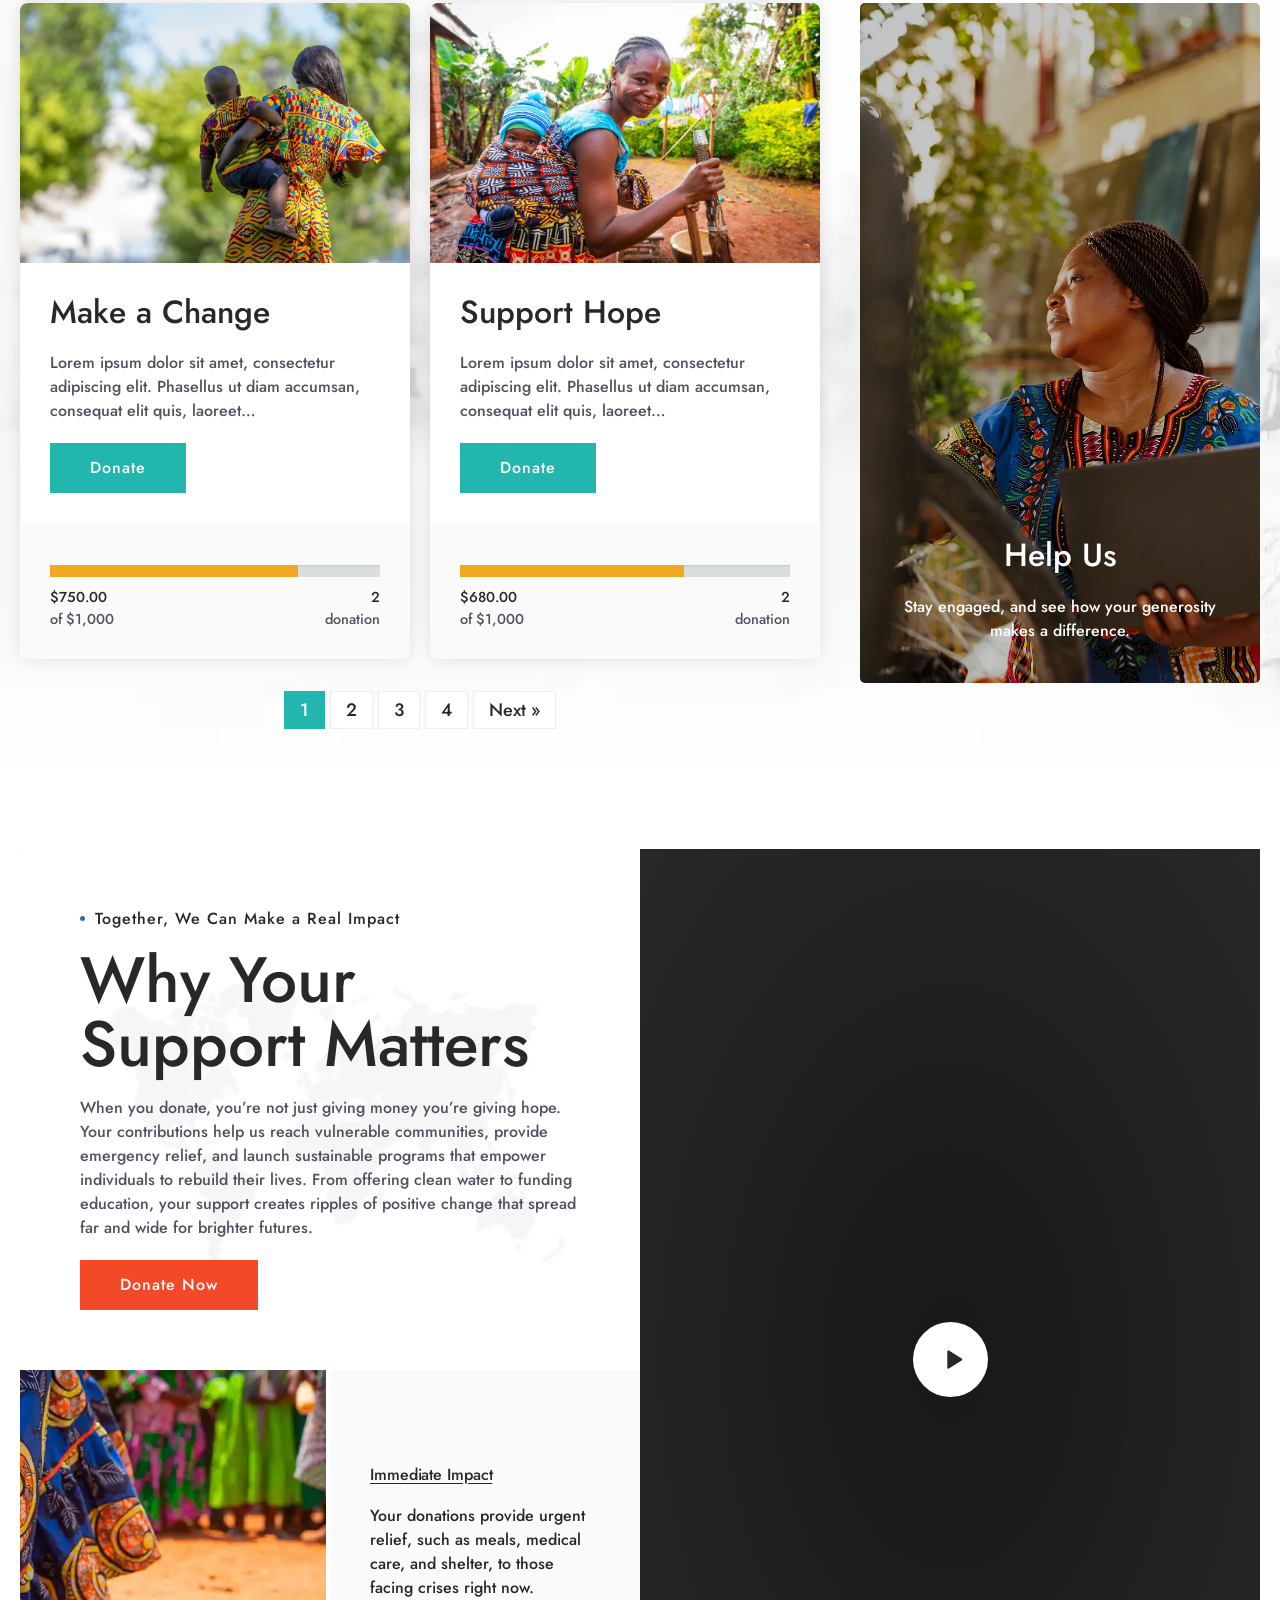
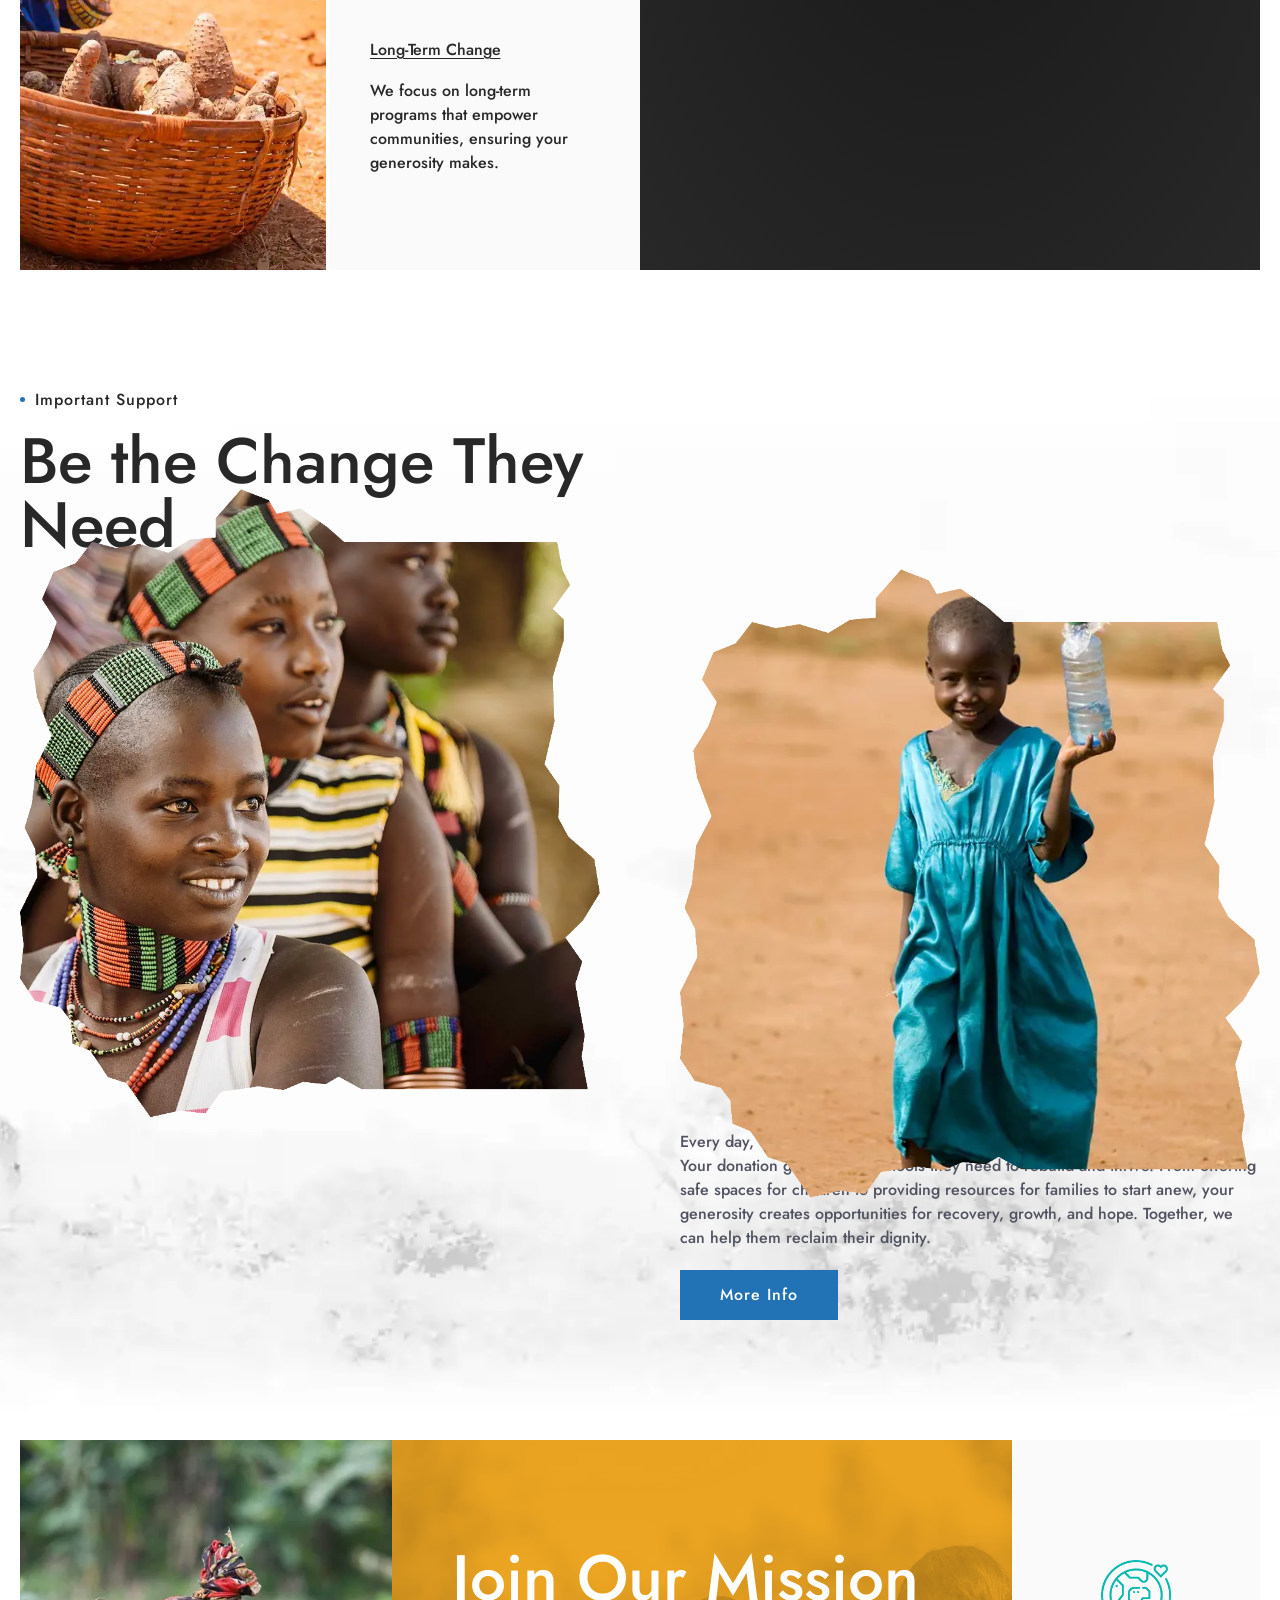
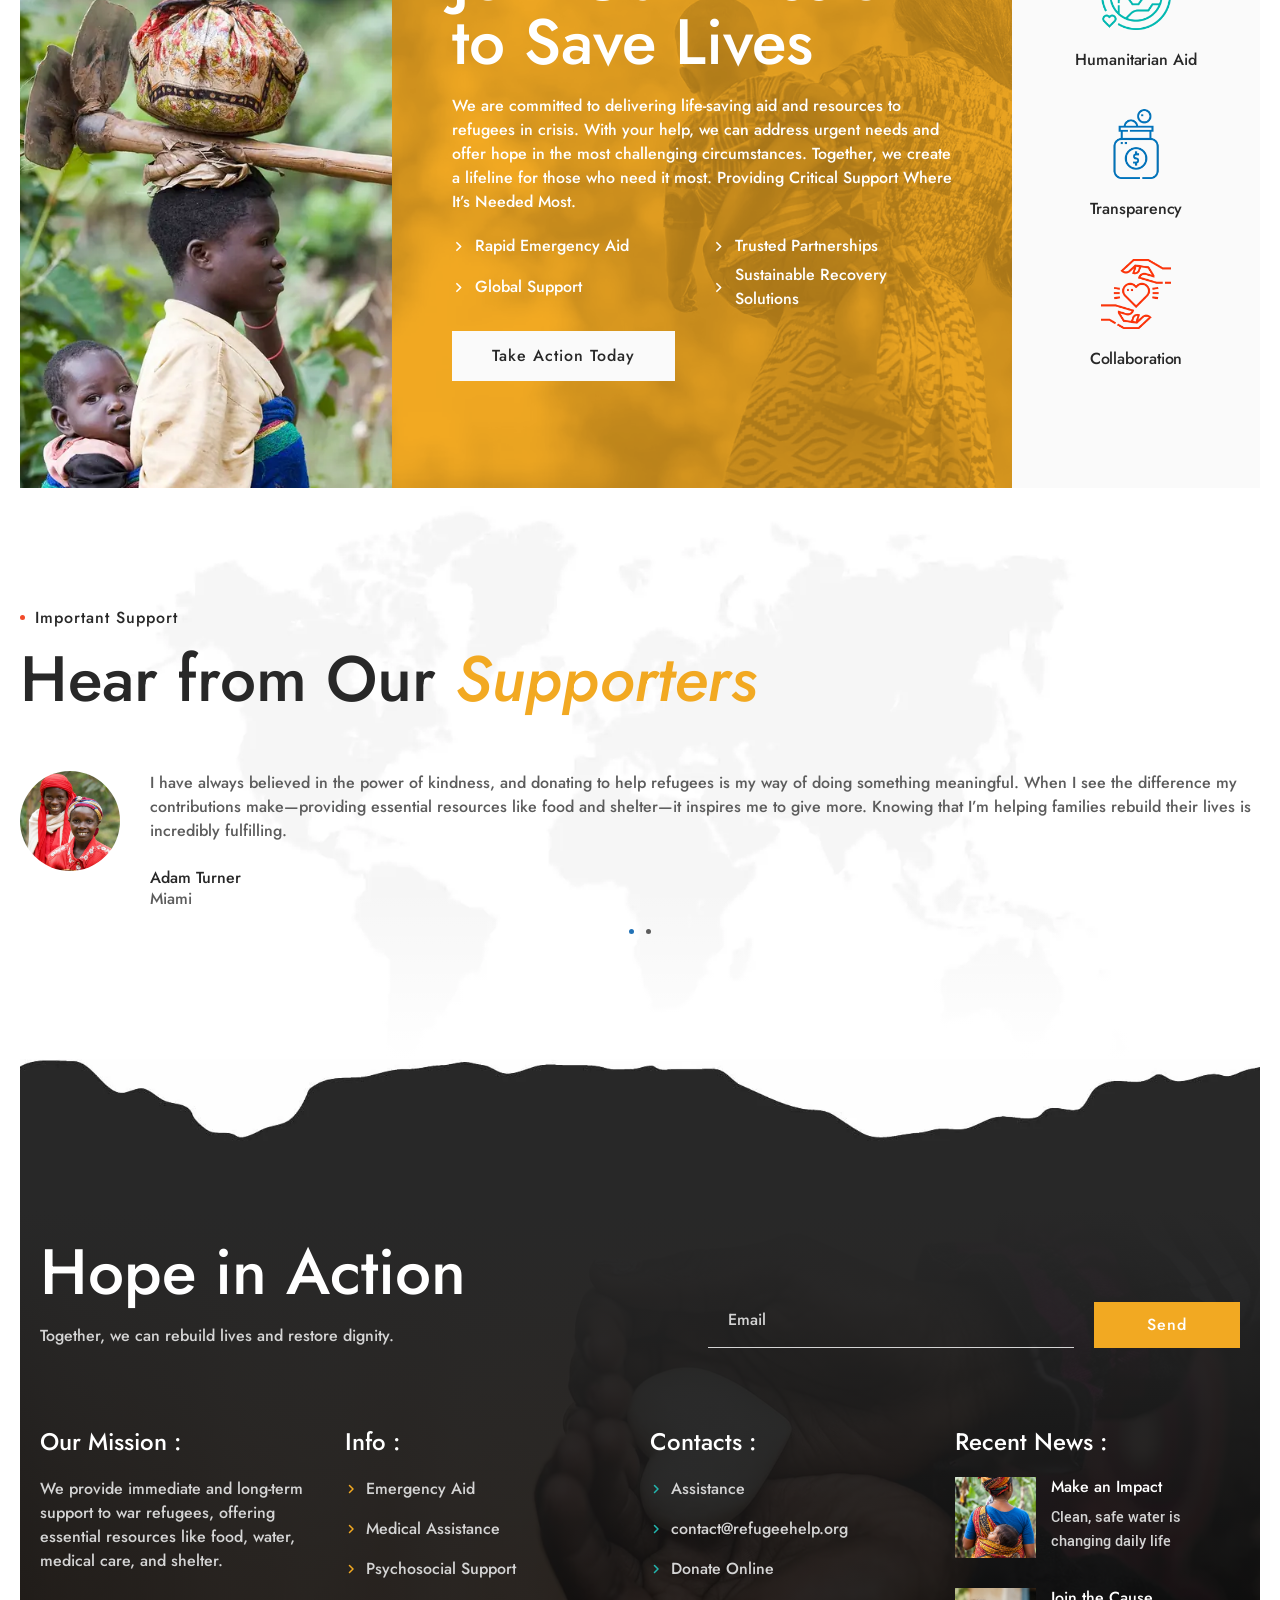
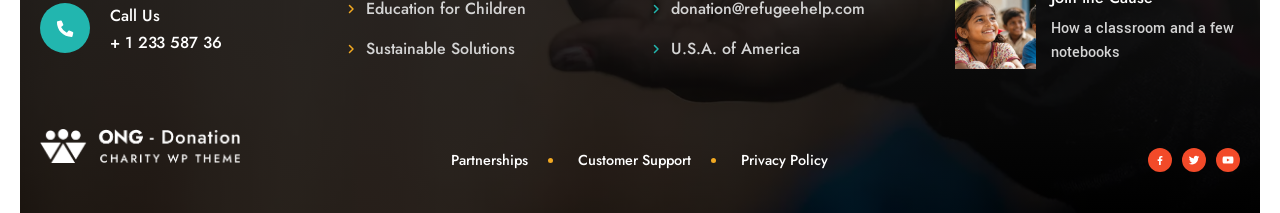
<file: donate.html>
<!DOCTYPE html>
<html lang="en" class="no-js">
<head>
  <meta charset="UTF-8">
  <meta name="viewport" content="width=device-width, initial-scale=1">
  <title>Donate – ONG Donation | Give Hope to Refugees and Communities in Need</title>
  <meta name="description" content="Make a donation to ONG Donation. Choose an amount, support a cause and help provide food, clean water, medical care and shelter to people in crisis.">
  <link rel="canonical" href="https://www.example.org/donate.html">
  <meta name="theme-color" content="#f24a29">
  <link rel="icon" href="assets/icons/favicon.svg" type="image/svg+xml">

  <meta property="og:type" content="website">
  <meta property="og:site_name" content="ONG Donation">
  <meta property="og:title" content="Donate – ONG Donation">
  <meta property="og:description" content="Every contribution helps provide shelter, food and care to those in need. Give today and help rebuild lives.">
  <meta property="og:url" content="https://www.example.org/donate.html">
  <meta property="og:image" content="https://www.example.org/assets/images/hero/donation-hero-village.webp">
  <meta name="twitter:card" content="summary_large_image">

  <link rel="preload" href="assets/fonts/jost-latin-normal.woff2" as="font" type="font/woff2" crossorigin>
  <link rel="preload" href="assets/images/hero/donation-hero-village.webp" as="image" type="image/webp" fetchpriority="high">

  <link rel="stylesheet" href="css/reset.css">
  <link rel="stylesheet" href="css/variables.css">
  <link rel="stylesheet" href="css/base.css">
  <link rel="stylesheet" href="css/layout.css">
  <link rel="stylesheet" href="css/components.css">
  <link rel="stylesheet" href="css/animations.css">
  <link rel="stylesheet" href="css/pages/donate.css">
  <link rel="stylesheet" href="css/responsive.css">

  <script>document.documentElement.classList.replace('no-js', 'js');</script>
  <script type="module" src="js/main.js"></script>
  <script type="module" src="js/pages/donate.js"></script>
</head>
<body class="page-donate">
  <a class="skip-link" href="#main">Skip to content</a>

  <!-- ============ SITE HEADER ============ -->
  <header class="site-header" data-header>
    <div class="topbar">
      <ul class="inline-list inline-list--dots topbar__links">
        <li><a href="#">Conditions</a></li>
        <li><a href="#">Quality</a></li>
        <li><a href="contact.html">Stay Connected</a></li>
      </ul>
      <ul class="inline-list inline-list--dots topbar__social">
        <li><a href="https://facebook.com" target="_blank" rel="noopener">Facebook</a></li>
        <li><a href="https://twitter.com" target="_blank" rel="noopener">Twitter</a></li>
        <li><a href="https://instagram.com" target="_blank" rel="noopener">Instagram</a></li>
      </ul>
    </div>

    <div class="navbar">
      <a class="navbar__brand" href="index.html" aria-label="ONG Donation – home">
        <img src="assets/images/logo/logo-white.png" alt="ONG Donation – Charity" width="180" height="30">
      </a>

      <div class="navbar__menu">
        <button class="nav-toggle" type="button" aria-expanded="false" aria-controls="primary-nav" data-nav-toggle>
          <span class="visually-hidden" data-nav-toggle-label>Open menu</span>
          <svg class="icon nav-toggle__open" aria-hidden="true"><use href="assets/icons/sprite.svg#icon-menu"></use></svg>
          <svg class="icon nav-toggle__close" aria-hidden="true"><use href="assets/icons/sprite.svg#icon-close"></use></svg>
        </button>

        <nav class="primary-nav" id="primary-nav" aria-label="Primary" data-nav>
          <ul class="primary-nav__list">
            <li class="primary-nav__item">
              <a class="primary-nav__link" href="index.html">Home</a>
            </li>
            <li class="primary-nav__item">
              <a class="primary-nav__link" href="about.html">About</a>
            </li>
            <li class="primary-nav__item has-dropdown" data-dropdown>
              <a class="primary-nav__link" href="events.html">Events</a>
              <button class="primary-nav__caret" type="button" aria-expanded="false" aria-controls="submenu-events" data-dropdown-toggle>
                <span class="visually-hidden">Show Events submenu</span>
                <svg class="icon" aria-hidden="true"><use href="assets/icons/sprite.svg#icon-chevron-down"></use></svg>
              </button>
              <ul class="dropdown" id="submenu-events">
                <li><a class="dropdown__link" href="events.html">All Events</a></li>
                <li><a class="dropdown__link" href="event-single.html">Event Details</a></li>
              </ul>
            </li>
            <li class="primary-nav__item">
              <a class="primary-nav__link" href="gallery.html">Gallery</a>
            </li>
            <li class="primary-nav__item has-dropdown" data-dropdown>
              <a class="primary-nav__link" href="blogs.html">Blogs</a>
              <button class="primary-nav__caret" type="button" aria-expanded="false" aria-controls="submenu-blogs" data-dropdown-toggle>
                <span class="visually-hidden">Show Blogs submenu</span>
                <svg class="icon" aria-hidden="true"><use href="assets/icons/sprite.svg#icon-chevron-down"></use></svg>
              </button>
              <ul class="dropdown" id="submenu-blogs">
                <li><a class="dropdown__link" href="blogs.html">All Blogs</a></li>
                <li><a class="dropdown__link" href="blog-single.html">Blog Details</a></li>
              </ul>
            </li>
            <li class="primary-nav__item">
              <a class="primary-nav__link" href="contact.html">Contact</a>
            </li>
          </ul>
        </nav>
      </div>

      <a class="navbar__contact contact-chip" href="tel:+1023358736">
        <svg class="icon contact-chip__icon" aria-hidden="true"><use href="assets/icons/sprite.svg#icon-phone"></use></svg>
        <span class="contact-chip__text">
          <span class="contact-chip__label">Call Us</span>
          <span class="contact-chip__value">+ 10 23358736</span>
        </span>
      </a>
    </div>
  </header>

  <main id="main">

    <!-- ============ PAGE HERO + DONATION FORM ============ -->
    <section class="page-hero page-hero--donate section--inset" aria-labelledby="page-title">
      <div class="container page-hero__inner" data-reveal="fade-up" data-reveal-delay="200">
        <h1 class="page-hero__title" id="page-title" data-parallax="0.06">Donation</h1>

        <form class="donation-widget donation-widget--primary donation-form" id="donation-form" novalidate data-donation-form aria-labelledby="donation-form-title">
          <div class="donation-form__header">
            <button class="donation-form__back" type="button" data-donation-back hidden>
              <svg class="icon" aria-hidden="true"><use href="assets/icons/sprite.svg#icon-arrow-left"></use></svg>
              <span class="visually-hidden">Previous step</span>
            </button>
            <h2 class="donation-widget__heading donation-form__title" id="donation-form-title" tabindex="-1" data-donation-title>How much would you like to donate today?</h2>
            <div class="donation-form__progress" role="progressbar" aria-label="Donation progress" aria-valuemin="1" aria-valuemax="3" aria-valuenow="1" data-donation-progress>
              <span class="donation-form__progress-bar" data-donation-progress-bar></span>
            </div>
          </div>
          <p class="visually-hidden" aria-live="polite" data-donation-announcer></p>

          <!-- Step 1: amount -->
          <fieldset class="donation-form__step" data-step="amount" data-title="How much would you like to donate today?">
            <legend class="donation-form__intro">All donations directly impact our organization and help us.</legend>
            <noscript><p class="notice">Please enable JavaScript to donate online, or email donation@refugeehelp.com.</p></noscript>
            <p class="donation-form__cause" data-cause-note hidden>
              You’re supporting <strong data-cause-name></strong>.
              <button class="donation-form__cause-clear" type="button" data-cause-clear>Remove</button>
            </p>
            <div class="donation-widget__legend" id="donation-amount-label">
              <span>Donation Amount <span class="donation-widget__required" aria-hidden="true">*</span></span>
              <span class="donation-widget__currency">USD <span aria-hidden="true">$</span></span>
            </div>
            <div class="donation-form__amounts" role="group" aria-labelledby="donation-amount-label" aria-describedby="donation-amount-error">
              <button class="amount-button" type="button" data-amount="10" aria-pressed="true">$10.00</button>
              <button class="amount-button" type="button" data-amount="25" aria-pressed="false">$25.00</button>
              <button class="amount-button" type="button" data-amount="50" aria-pressed="false">$50.00</button>
              <button class="amount-button" type="button" data-amount="100" aria-pressed="false">$100.00</button>
              <button class="amount-button" type="button" data-amount="250" aria-pressed="false">$250.00</button>
              <button class="amount-button" type="button" data-amount="500" aria-pressed="false">$500.00</button>
            </div>
            <div class="donation-form__field">
              <label class="donation-form__label" for="donation-custom-amount">Or enter your own amount</label>
              <div class="donation-form__money">
                <span class="donation-form__money-symbol" aria-hidden="true">$</span>
                <input class="donation-form__input" id="donation-custom-amount" name="customAmount" type="text" inputmode="decimal" autocomplete="off" maxlength="12" placeholder="0.00" aria-describedby="donation-amount-hint donation-amount-error">
              </div>
              <p class="donation-form__hint" id="donation-amount-hint">Minimum $1.00, for example 25 or 25.50.</p>
              <p class="donation-form__error" id="donation-amount-error" data-error="amount" hidden></p>
            </div>
            <button class="donation-widget__submit" type="button" data-donation-next>
              Donate now
              <svg class="icon" aria-hidden="true"><use href="assets/icons/sprite.svg#icon-arrow-right"></use></svg>
            </button>
          </fieldset>

          <!-- Step 2: donor details -->
          <fieldset class="donation-form__step" data-step="donor" data-title="Who’s Giving Today?" hidden>
            <legend class="donation-form__intro">We’ll never share this information with anyone.</legend>
            <div class="donation-form__field">
              <label class="donation-form__label" for="donor-first-name">First name <span class="donation-widget__required" aria-hidden="true">*</span></label>
              <input class="donation-form__input" id="donor-first-name" name="firstName" type="text" autocomplete="given-name" placeholder="First name" maxlength="50" required aria-describedby="donor-first-name-error">
              <p class="donation-form__error" id="donor-first-name-error" data-error="firstName" hidden></p>
            </div>
            <div class="donation-form__field">
              <label class="donation-form__label" for="donor-last-name">Last name <span class="donation-form__optional">(optional)</span></label>
              <input class="donation-form__input" id="donor-last-name" name="lastName" type="text" autocomplete="family-name" placeholder="Last name" maxlength="50" aria-describedby="donor-last-name-error">
              <p class="donation-form__error" id="donor-last-name-error" data-error="lastName" hidden></p>
            </div>
            <div class="donation-form__field">
              <label class="donation-form__label" for="donor-email">Email Address <span class="donation-widget__required" aria-hidden="true">*</span></label>
              <input class="donation-form__input" id="donor-email" name="email" type="email" autocomplete="email" inputmode="email" spellcheck="false" autocapitalize="off" maxlength="254" required aria-describedby="donor-email-error">
              <p class="donation-form__error" id="donor-email-error" data-error="email" hidden></p>
            </div>
            <button class="donation-widget__submit" type="button" data-donation-next>
              Continue
              <svg class="icon" aria-hidden="true"><use href="assets/icons/sprite.svg#icon-arrow-right"></use></svg>
            </button>
          </fieldset>

          <!-- Step 3: payment (presentation only – see js/services/payment-gateway.js) -->
          <fieldset class="donation-form__step" data-step="payment" data-title="Payment Details" hidden>
            <legend class="donation-form__intro">How would you like to pay for your donation?</legend>
            <section class="donation-summary" aria-labelledby="donation-summary-title">
              <h3 class="donation-summary__title" id="donation-summary-title">Donation Summary</h3>
              <dl>
                <div class="donation-summary__row" data-summary-row hidden><dt>Cause</dt><dd data-summary="cause"></dd></div>
                <div class="donation-summary__row"><dt>Payment Amount</dt><dd data-summary="amount">$10.00</dd></div>
                <div class="donation-summary__row"><dt>Giving Frequency</dt><dd data-summary="frequency">One time</dd></div>
                <div class="donation-summary__row donation-summary__row--total"><dt>Donation Total</dt><dd data-summary="total">$10.00</dd></div>
              </dl>
            </section>

            <div class="notice" data-payment-notice>
              <svg class="icon" aria-hidden="true"><use href="assets/icons/sprite.svg#icon-info"></use></svg>
              <p>Online payments are <strong>not enabled yet</strong>. No payment will be taken, and this site never asks for card details.</p>
            </div>

            <fieldset class="payment-methods">
              <legend class="visually-hidden">Payment method</legend>
              <label class="payment-option">
                <input type="radio" name="paymentMethod" value="paypal" checked>
                Donate with PayPal
                <svg class="icon payment-option__icon" aria-hidden="true"><use href="assets/icons/sprite.svg#icon-paypal"></use></svg>
              </label>
              <div class="payment-option__panel" data-method-panel="paypal">
                <p class="payment-option__brand" aria-hidden="true"><svg class="icon"><use href="assets/icons/sprite.svg#icon-paypal"></use></svg>PayPal</p>
                <p class="payment-option__lead">Make your donation quickly and securely with PayPal</p>
                <p><strong>How it works:</strong> You will be redirected to PayPal to complete your donation with your debit card, credit card, or with your PayPal account. Once complete, you will be redirected back to this site to view your receipt.</p>
              </div>
              <label class="payment-option">
                <input type="radio" name="paymentMethod" value="card">
                Donate with card
                <svg class="icon payment-option__icon" aria-hidden="true"><use href="assets/icons/sprite.svg#icon-credit-card"></use></svg>
              </label>
              <div class="payment-option__panel" data-method-panel="card" hidden>
                <p class="payment-option__lead">Pay securely by debit or credit card</p>
                <p><strong>How it works:</strong> Card details are entered on our payment provider’s secure page. They never pass through, and are never stored on, this website.</p>
              </div>
            </fieldset>

            <div class="notice notice--error" data-donation-status hidden>
              <svg class="icon" aria-hidden="true"><use href="assets/icons/sprite.svg#icon-info"></use></svg>
              <p data-donation-status-text></p>
            </div>

            <button class="donation-widget__submit donation-form__submit" type="submit" data-donation-submit>
              <span data-donation-submit-label>Donate now</span>
            </button>
          </fieldset>

          <p class="donation-widget__secure">
            <svg class="icon" aria-hidden="true"><use href="assets/icons/sprite.svg#icon-lock"></use></svg>
            100% Secure Donation
          </p>
        </form>
      </div>
      <img class="page-hero__edge" src="assets/images/misc/torn-edge-white.webp" alt="" width="1920" height="101">
    </section>

    <!-- ============ GIVE THE GIFT OF HOPE ============ -->
    <section class="section give-hope" aria-labelledby="give-hope-title">
      <div class="container">
        <header class="section-heading section-heading--center give-hope__header" data-reveal="fade-up" data-reveal-delay="200">
          <p class="eyebrow eyebrow--accent">Change Lives</p>
          <h2 class="section-title" id="give-hope-title">Give the Gift of <em class="text-secondary">Hope</em></h2>
          <p class="section-text">Donations are the lifeblood of our mission. Every contribution, no matter the size, helps us bring hope and support to those in need. Whether it’s providing food, education, or shelter, your kindness has the power to transform lives and create.</p>
        </header>

        <div class="give-hope__grid">
          <div class="give-hope__causes" data-reveal="fade" data-reveal-delay="200">
            <h3 class="visually-hidden">Causes you can support</h3>
            <div class="give-hope__cards" role="region" aria-label="Causes" tabindex="-1" data-cause-grid data-per-page="2">
              <p class="data-placeholder">Loading causes…</p>
            </div>
            <nav class="pagination give-hope__pagination" aria-label="Causes pages" data-cause-pagination></nav>
          </div>

          <div class="flip-card flip-card--help" tabindex="0" data-reveal="fade" data-reveal-delay="400">
            <div class="flip-card__face flip-card__face--front">
              <h3 class="flip-card__title">Help Us</h3>
              <p class="flip-card__text">Stay engaged, and see how your generosity makes a difference.</p>
            </div>
            <div class="flip-card__face flip-card__face--back" aria-hidden="true"></div>
          </div>
        </div>
      </div>
    </section>

    <!-- ============ WHY YOUR SUPPORT MATTERS ============ -->
    <section class="support-matters section--inset" aria-labelledby="support-matters-title">
      <div class="support-matters__content">
        <div class="support-matters__intro" data-reveal="fade" data-reveal-delay="200">
          <p class="eyebrow eyebrow--info">Together, We Can Make a Real Impact</p>
          <h2 class="section-title" id="support-matters-title">Why Your Support Matters</h2>
          <p class="section-text">When you donate, you’re not just giving money you’re giving hope. Your contributions help us reach vulnerable communities, provide emergency relief, and launch sustainable programs that empower individuals to rebuild their lives. From offering clean water to funding education, your support creates ripples of positive change that spread far and wide for brighter futures.</p>
          <div class="section-heading__actions">
            <a class="btn btn--primary" href="#donation-form">Donate Now</a>
          </div>
        </div>

        <div class="support-matters__details">
          <div class="support-matters__image" aria-hidden="true">
            <div class="support-matters__image-layer" data-parallax-x="35"></div>
          </div>
          <ul class="support-matters__points">
            <li class="support-point" data-reveal="fade" data-reveal-delay="200">
              <h3 class="support-point__title">Immediate Impact</h3>
              <p class="support-point__text">Your donations provide urgent relief, such as meals, medical care, and shelter, to those facing crises right now.</p>
            </li>
            <li class="support-point" data-reveal="fade" data-reveal-delay="400">
              <h3 class="support-point__title">Long-Term Change</h3>
              <p class="support-point__text">We focus on long-term programs that empower communities, ensuring your generosity makes.</p>
            </li>
          </ul>
        </div>
      </div>

      <div class="support-matters__video">
        <div class="bg-video" data-bg-video="_lT-nIJw5y4" data-bg-video-title="Ngo - Donation video 02" aria-hidden="true"></div>
        <div class="support-matters__play" data-reveal="fade" data-reveal-delay="200">
          <a class="play-button" href="https://www.youtube.com/watch?v=_lT-nIJw5y4" data-video-modal="_lT-nIJw5y4" data-video-title="ONG Donation – our work in the field">
            <svg class="icon" aria-hidden="true"><use href="assets/icons/sprite.svg#icon-play"></use></svg>
            <span class="visually-hidden">Play video: our work in the field</span>
          </a>
        </div>
      </div>
    </section>

    <!-- ============ BE THE CHANGE ============ -->
    <section class="section be-change" aria-labelledby="be-change-title">
      <div class="container be-change__grid">
        <div class="be-change__col">
          <header class="section-heading be-change__header" data-reveal="fade" data-reveal-delay="200">
            <p class="eyebrow eyebrow--info">Important Support</p>
            <h2 class="section-title" id="be-change-title">Be the Change They Need</h2>
          </header>
          <div class="be-change__media" data-parallax="0.08">
            <figure class="be-change__figure mask-blob" data-reveal="fade-up" data-reveal-delay="400">
              <img src="assets/images/hero/hero-friends-reflection.webp" alt="Three young women in colourful beaded jewellery sitting close together" width="1600" height="1148" loading="lazy">
            </figure>
          </div>
        </div>

        <div class="be-change__col">
          <div class="be-change__media" data-parallax="-0.08">
            <figure class="be-change__figure mask-blob" data-reveal="fade" data-reveal-delay="600">
              <img src="assets/images/about/girl-water-bottle.webp" alt="A girl in a blue dress holding up a bottle of clean water" width="600" height="903" loading="lazy">
            </figure>
          </div>
          <div class="be-change__content" data-reveal="fade" data-reveal-delay="800">
            <p class="section-text">Every day, countless individuals face challenges they cannot overcome alone. Your donation gives them the tools they need to rebuild and thrive. From offering safe spaces for children to providing resources for families to start anew, your generosity creates opportunities for recovery, growth, and hope. Together, we can help them reclaim their dignity.</p>
            <div class="section-heading__actions">
              <a class="btn btn--info" href="about.html">More Info</a>
            </div>
          </div>
        </div>
      </div>
    </section>

    <!-- ============ JOIN OUR MISSION ============ -->
    <section class="mission section--inset" aria-labelledby="mission-title">
      <div class="mission__media" aria-hidden="true">
        <div class="mission__media-layer" data-parallax-bg=".mission"></div>
      </div>

      <div class="mission__panel">
        <div class="mission__content">
          <div class="mission__intro" data-reveal="fade" data-reveal-delay="200">
            <h2 class="section-title mission__title" id="mission-title">Join Our Mission to Save Lives</h2>
            <p class="mission__text">We are committed to delivering life-saving aid and resources to refugees in crisis. With your help, we can address urgent needs and offer hope in the most challenging circumstances. Together, we create a lifeline for those who need it most. Providing Critical Support Where It’s Needed Most.</p>
          </div>
          <ul class="mission__list" data-reveal="fade" data-reveal-delay="400">
            <li><svg class="icon" aria-hidden="true"><use href="assets/icons/sprite.svg#icon-chevron-right"></use></svg>Rapid Emergency Aid</li>
            <li><svg class="icon" aria-hidden="true"><use href="assets/icons/sprite.svg#icon-chevron-right"></use></svg>Global Support</li>
            <li><svg class="icon" aria-hidden="true"><use href="assets/icons/sprite.svg#icon-chevron-right"></use></svg>Trusted Partnerships</li>
            <li><svg class="icon" aria-hidden="true"><use href="assets/icons/sprite.svg#icon-chevron-right"></use></svg>Sustainable Recovery Solutions</li>
          </ul>
          <div data-reveal="fade-up" data-reveal-delay="600">
            <a class="btn btn--light" href="#donation-form">Take Action Today</a>
          </div>
        </div>
      </div>

      <ul class="mission__values">
        <li class="mission__value" data-reveal="fade" data-reveal-delay="200">
          <img src="assets/images/icons/icon-globe-care.webp" alt="" width="70" height="70" loading="lazy">
          <h3 class="mission__value-title">Humanitarian Aid</h3>
        </li>
        <li class="mission__value" data-reveal="fade" data-reveal-delay="400">
          <img src="assets/images/icons/icon-donation-jar.webp" alt="" width="70" height="70" loading="lazy">
          <h3 class="mission__value-title">Transparency</h3>
        </li>
        <li class="mission__value" data-reveal="fade" data-reveal-delay="600">
          <img src="assets/images/icons/icon-give-love.webp" alt="" width="70" height="70" loading="lazy">
          <h3 class="mission__value-title">Collaboration</h3>
        </li>
      </ul>
    </section>

    <!-- ============ SUPPORTER TESTIMONIALS ============ -->
    <section class="section supporters" aria-labelledby="supporters-title">
      <div class="container supporters__inner">
        <header class="section-heading supporters__header" data-reveal="fade-up" data-reveal-delay="200">
          <p class="eyebrow">Important Support</p>
          <h2 class="section-title" id="supporters-title">Hear from Our <em class="text-secondary">Supporters</em></h2>
        </header>

        <div data-reveal="fade" data-reveal-delay="200">
          <div class="slider supporter-slider" data-slider data-autoplay="5000" data-loop aria-roledescription="carousel" aria-label="Supporter testimonials">
            <div class="slider__viewport">
              <div class="slider__track" data-slider-track>
                <figure class="slider__slide testimonial-inline" data-slide role="group" aria-roledescription="slide" aria-label="1 of 2">
                  <img class="testimonial-inline__avatar" src="assets/images/about/girls-smiling-together.webp" alt="" width="700" height="700" loading="lazy">
                  <blockquote class="testimonial-inline__text">
                    <p>I have always believed in the power of kindness, and donating to help refugees is my way of doing something meaningful. When I see the difference my contributions make—providing essential resources like food and shelter—it inspires me to give more. Knowing that I’m helping families rebuild their lives is incredibly fulfilling.</p>
                  </blockquote>
                  <figcaption class="testimonial-inline__cite">
                    <span class="testimonial-inline__name">Adam Turner</span>
                    <span class="testimonial-inline__role">Miami</span>
                  </figcaption>
                </figure>
                <figure class="slider__slide testimonial-inline" data-slide role="group" aria-roledescription="slide" aria-label="2 of 2">
                  <img class="testimonial-inline__avatar" src="assets/images/testimonials/testimonial-jessica-rodriguez.webp" alt="" width="160" height="160" loading="lazy">
                  <blockquote class="testimonial-inline__text">
                    <p>The plight of refugees has always touched my heart deeply. When I donate, I feel like I’m part of something bigger—offering hope to people who have lost everything. It’s amazing to see how a small act of generosity can provide someone with safety, healthcare, and a fresh start. This is why I continue to support this cause.</p>
                  </blockquote>
                  <figcaption class="testimonial-inline__cite">
                    <span class="testimonial-inline__name">Jennifer Mitchell</span>
                    <span class="testimonial-inline__role">New York</span>
                  </figcaption>
                </figure>
              </div>
            </div>
            <div class="slider__dots slider__dots--info supporter-slider__dots" data-slider-dots></div>
          </div>
        </div>
      </div>
    </section>
  </main>

  <!-- ============ SITE FOOTER ============ -->
  <footer class="site-footer section--inset">
    <img class="site-footer__edge" src="assets/images/misc/torn-edge-dark.webp" alt="" width="1920" height="116" loading="lazy">
    <div class="container">
      <div class="site-footer__top">
        <div class="site-footer__intro" data-reveal="fade-right" data-reveal-delay="200">
          <h2 class="site-footer__title">Hope in Action</h2>
          <p class="site-footer__subtitle">Together, we can rebuild lives and restore dignity.</p>
        </div>
        <form class="newsletter" data-newsletter novalidate data-reveal="fade-right" data-reveal-delay="400">
          <label class="visually-hidden" for="newsletter-email">Email address</label>
          <input class="newsletter__input" id="newsletter-email" type="email" name="email" placeholder="Email" autocomplete="email" required>
          <button class="btn btn--secondary newsletter__submit" type="submit">Send</button>
          <p class="newsletter__status" data-newsletter-status role="status" aria-live="polite"></p>
        </form>
      </div>

      <div class="site-footer__columns">
        <div class="footer-col" data-reveal="fade-right" data-reveal-delay="200">
          <h3 class="footer-col__title">Our Mission :</h3>
          <p class="footer-col__text">We provide immediate and long-term support to war refugees, offering essential resources like food, water, medical care, and shelter.</p>
          <a class="contact-chip contact-chip--footer" href="tel:+123358736">
            <span class="contact-chip__badge">
              <svg class="icon" aria-hidden="true"><use href="assets/icons/sprite.svg#icon-phone"></use></svg>
            </span>
            <span class="contact-chip__text">
              <span class="contact-chip__label">Call Us</span>
              <span class="contact-chip__value">+ 1 233 587 36</span>
            </span>
          </a>
        </div>

        <nav class="footer-col" aria-labelledby="footer-info-title" data-reveal="fade-right" data-reveal-delay="400">
          <h3 class="footer-col__title" id="footer-info-title">Info :</h3>
          <ul class="link-list link-list--secondary">
            <li><a href="about.html"><svg class="icon" aria-hidden="true"><use href="assets/icons/sprite.svg#icon-chevron-right"></use></svg>Emergency Aid</a></li>
            <li><a href="about.html"><svg class="icon" aria-hidden="true"><use href="assets/icons/sprite.svg#icon-chevron-right"></use></svg>Medical Assistance</a></li>
            <li><a href="about.html"><svg class="icon" aria-hidden="true"><use href="assets/icons/sprite.svg#icon-chevron-right"></use></svg>Psychosocial Support</a></li>
            <li><a href="about.html"><svg class="icon" aria-hidden="true"><use href="assets/icons/sprite.svg#icon-chevron-right"></use></svg>Education for Children</a></li>
            <li><a href="about.html"><svg class="icon" aria-hidden="true"><use href="assets/icons/sprite.svg#icon-chevron-right"></use></svg>Sustainable Solutions</a></li>
          </ul>
        </nav>

        <div class="footer-col" data-reveal="fade-right" data-reveal-delay="600">
          <h3 class="footer-col__title">Contacts :</h3>
          <ul class="link-list link-list--accent">
            <li><a href="contact.html"><svg class="icon" aria-hidden="true"><use href="assets/icons/sprite.svg#icon-chevron-right"></use></svg>Assistance</a></li>
            <li><a href="mailto:contact@refugeehelp.org"><svg class="icon" aria-hidden="true"><use href="assets/icons/sprite.svg#icon-chevron-right"></use></svg>contact@refugeehelp.org</a></li>
            <li><a href="donate.html"><svg class="icon" aria-hidden="true"><use href="assets/icons/sprite.svg#icon-chevron-right"></use></svg>Donate Online</a></li>
            <li><a href="mailto:donation@refugeehelp.com"><svg class="icon" aria-hidden="true"><use href="assets/icons/sprite.svg#icon-chevron-right"></use></svg>donation@refugeehelp.com</a></li>
            <li><span><svg class="icon" aria-hidden="true"><use href="assets/icons/sprite.svg#icon-chevron-right"></use></svg>U.S.A. of America</span></li>
          </ul>
        </div>

        <div class="footer-col" data-reveal="fade-right" data-reveal-delay="800">
          <h3 class="footer-col__title">Recent News :</h3>
          <ul class="post-list post-list--footer" data-post-list data-limit="2" data-order="asc" data-excerpt-words="7"></ul>
        </div>
      </div>

      <div class="site-footer__bottom" data-reveal="fade-up" data-reveal-delay="200">
        <a class="site-footer__brand" href="index.html" aria-label="ONG Donation – home">
          <img src="assets/images/logo/logo-white.png" alt="ONG Donation – Charity" width="200" height="34" loading="lazy">
        </a>
        <ul class="inline-list inline-list--dots inline-list--dots-secondary site-footer__links">
          <li><a href="about.html">Partnerships</a></li>
          <li><a href="contact.html">Customer Support</a></li>
          <li><a href="#">Privacy Policy</a></li>
        </ul>
        <ul class="social-links" aria-label="Social media">
          <li><a class="social-links__link" href="https://facebook.com" target="_blank" rel="noopener" aria-label="Facebook"><svg class="icon" aria-hidden="true"><use href="assets/icons/sprite.svg#icon-facebook"></use></svg></a></li>
          <li><a class="social-links__link" href="https://twitter.com" target="_blank" rel="noopener" aria-label="Twitter"><svg class="icon" aria-hidden="true"><use href="assets/icons/sprite.svg#icon-twitter"></use></svg></a></li>
          <li><a class="social-links__link" href="https://youtube.com" target="_blank" rel="noopener" aria-label="YouTube"><svg class="icon" aria-hidden="true"><use href="assets/icons/sprite.svg#icon-youtube"></use></svg></a></li>
        </ul>
      </div>
    </div>
  </footer>
</body>
</html>
</file>
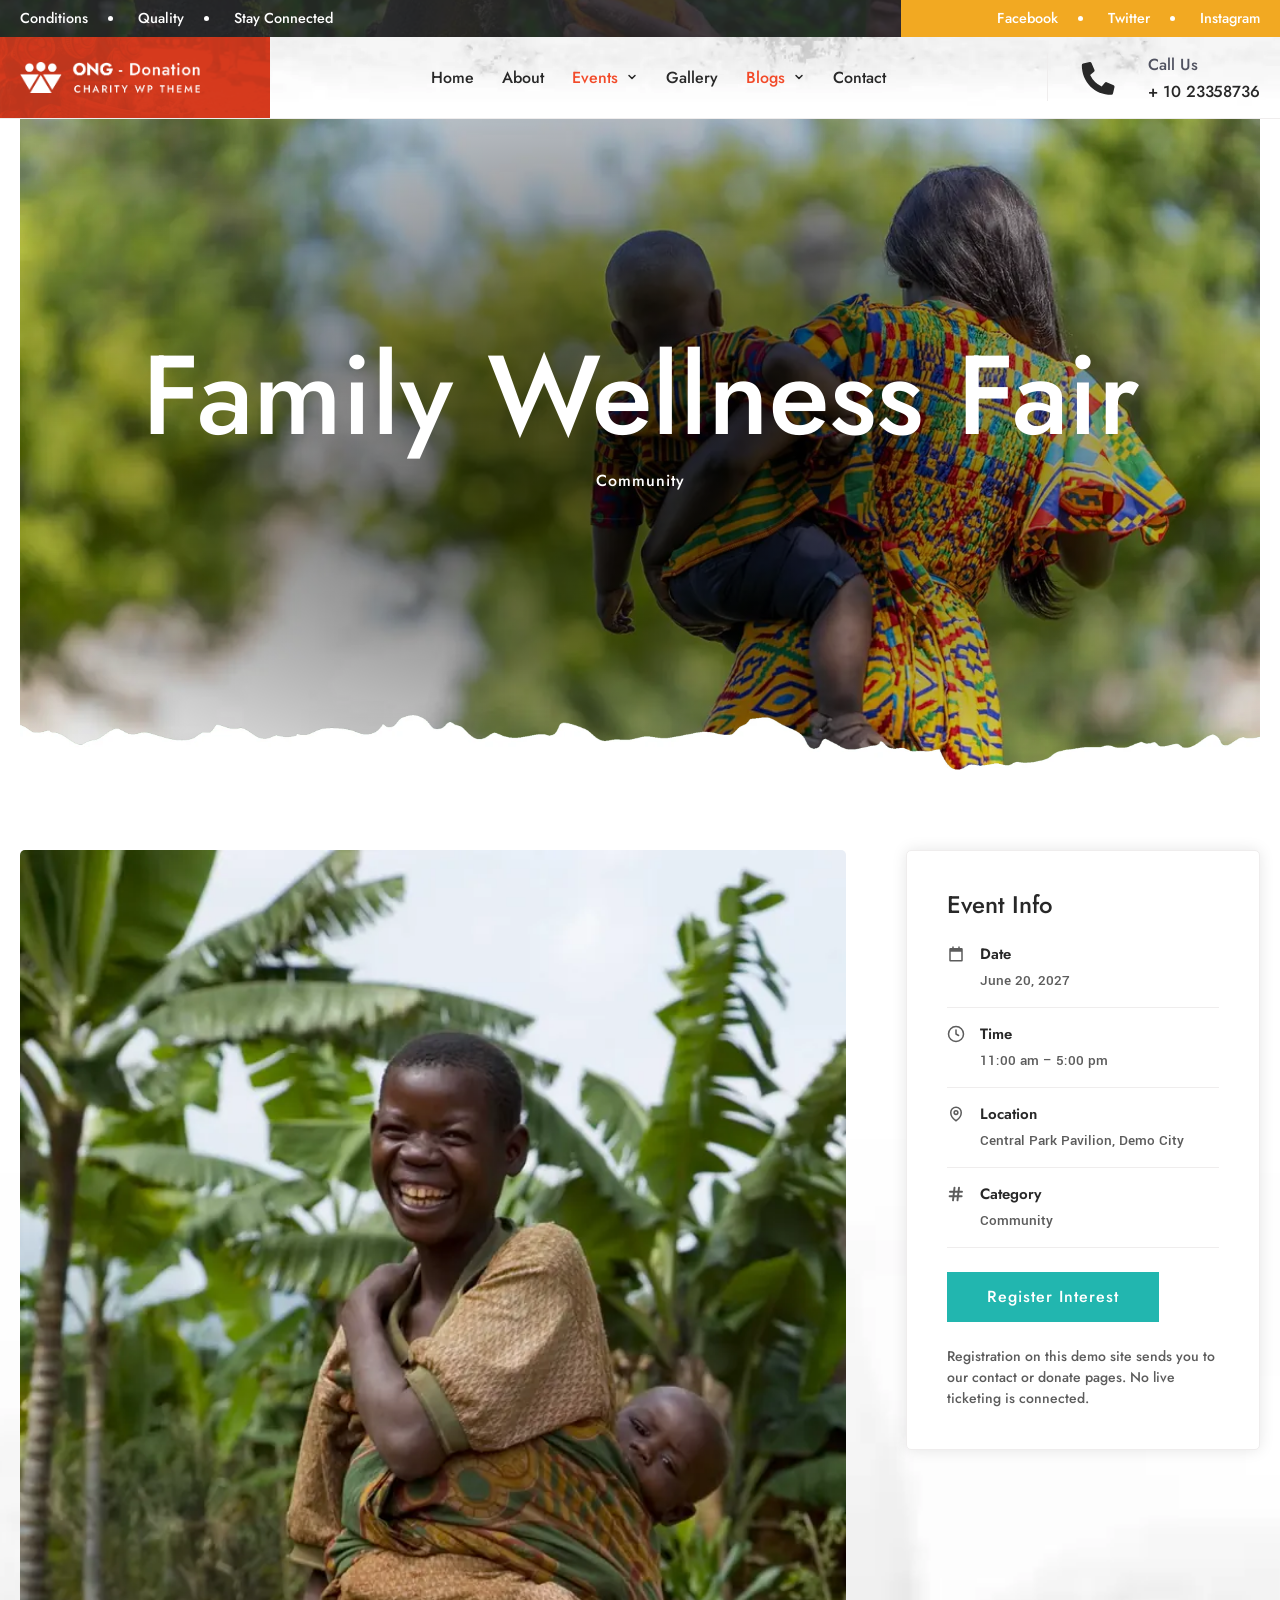
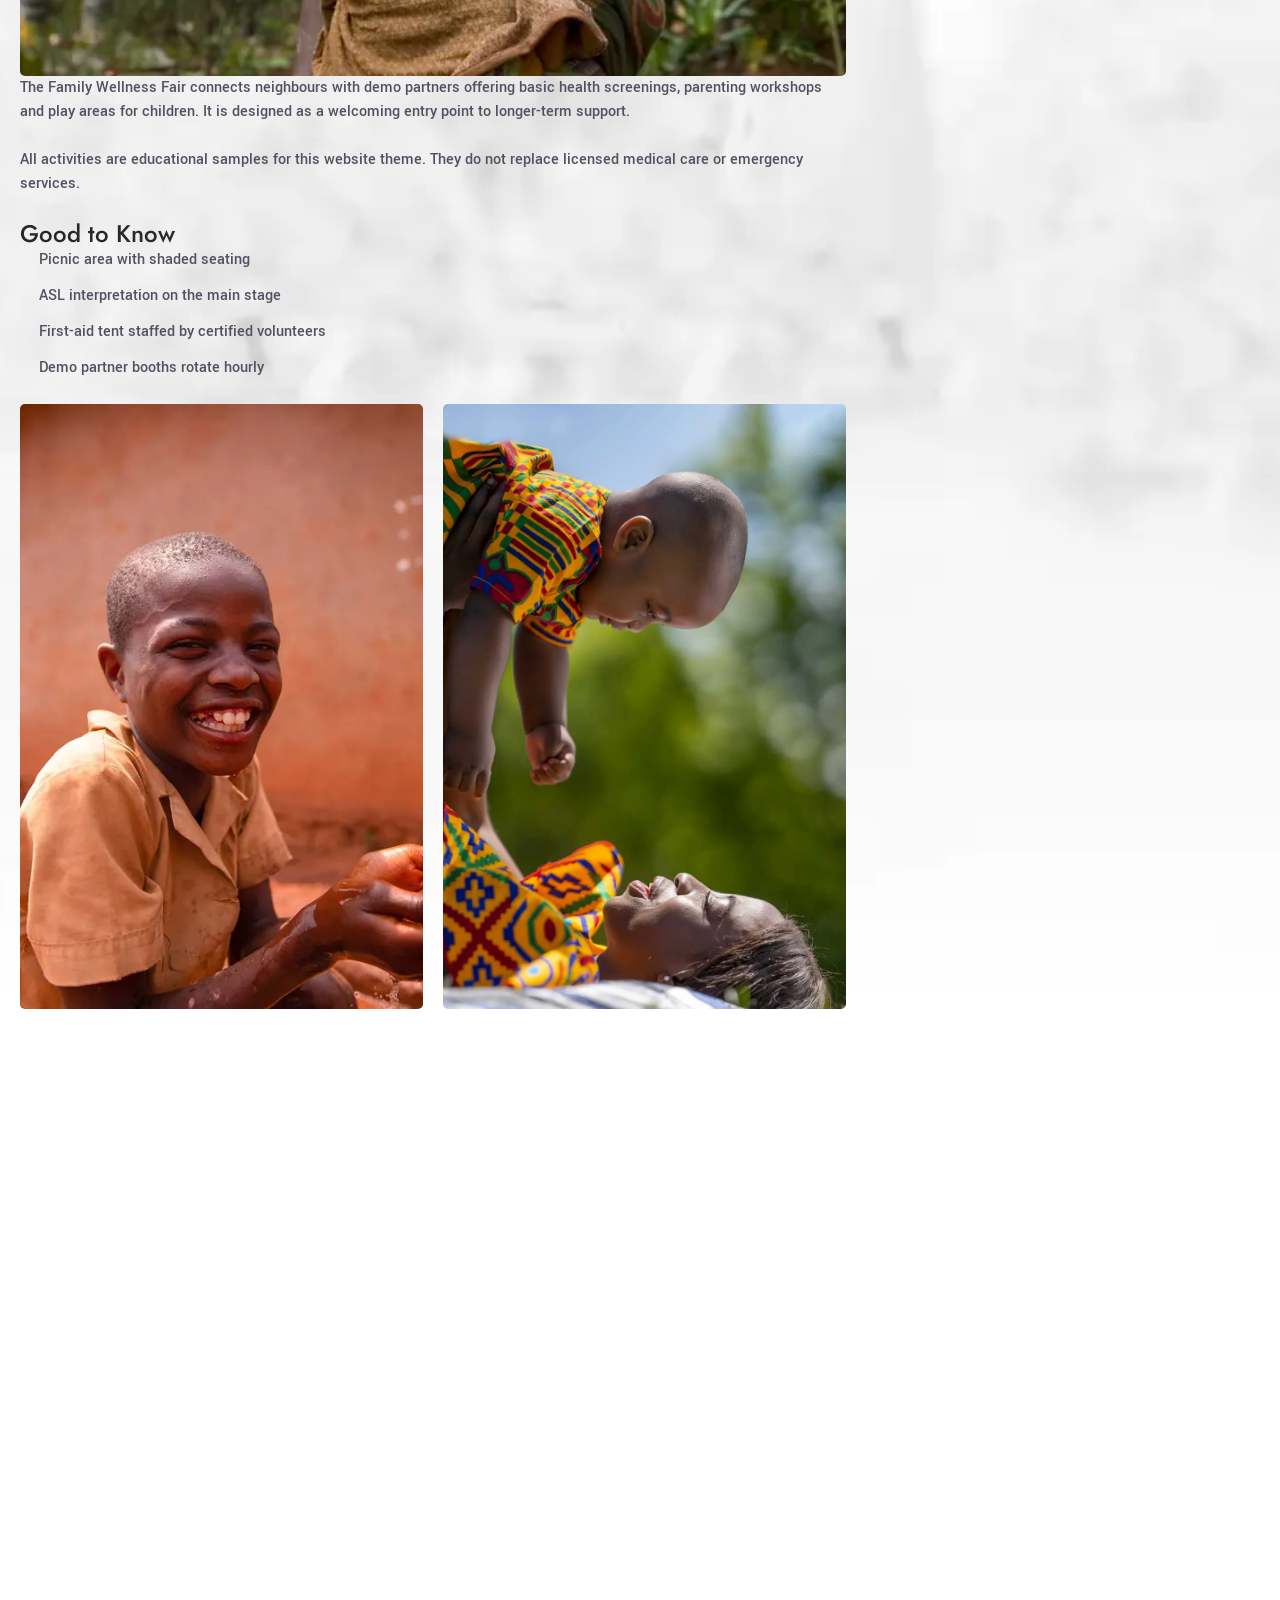
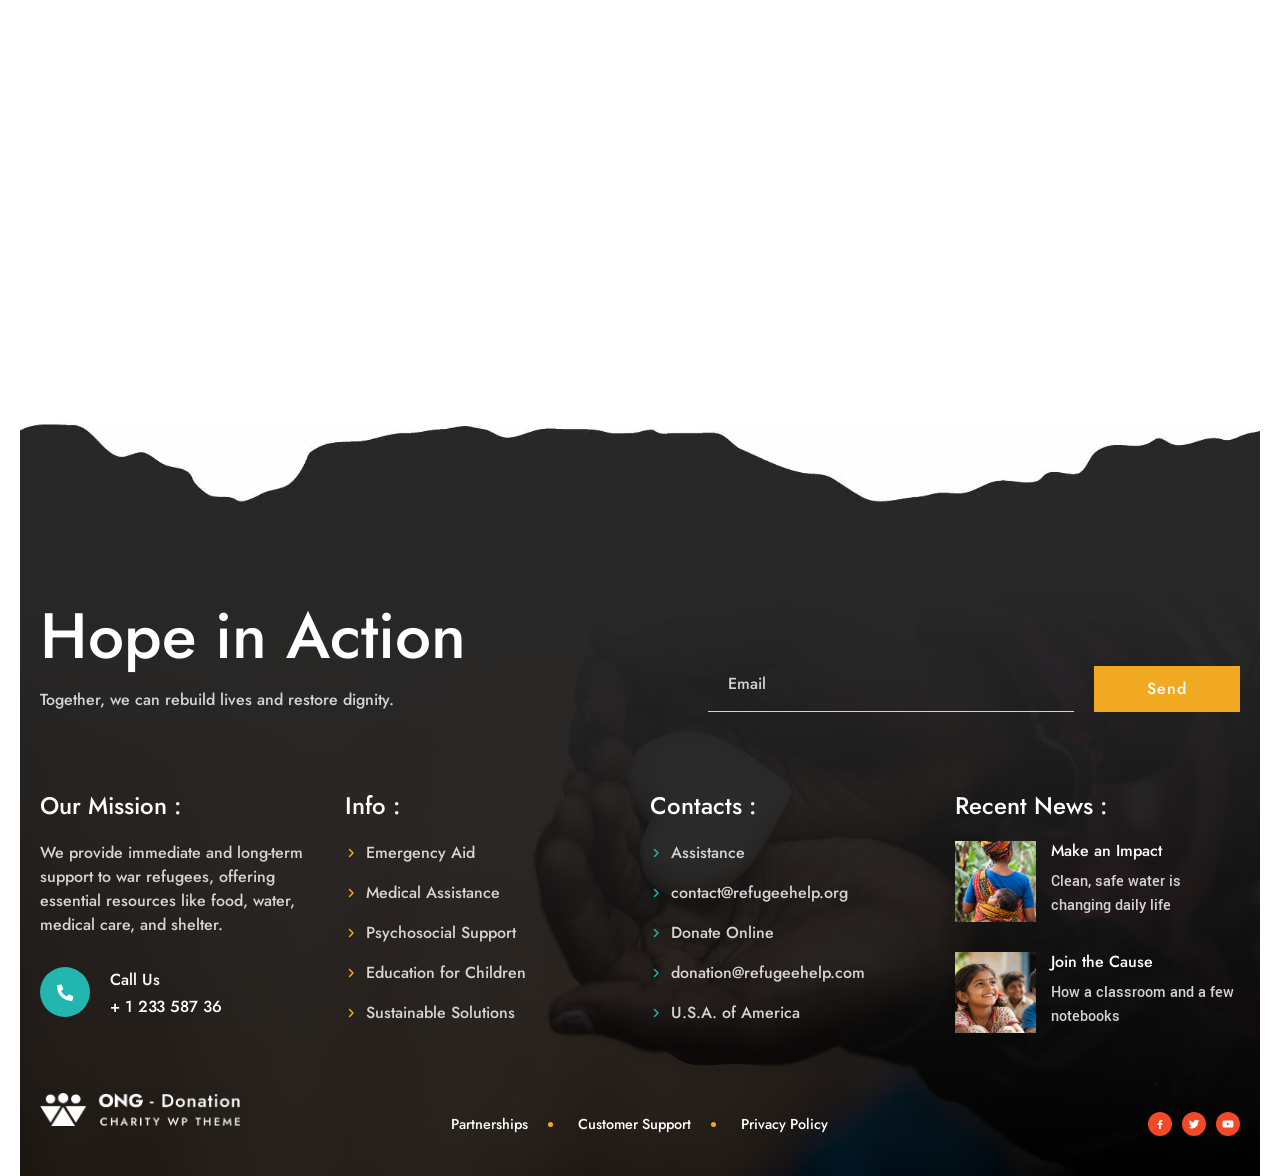
<file: event-single.html>
<!DOCTYPE html>
<html lang="en" class="no-js">
<head>
  <meta charset="UTF-8">
  <meta name="viewport" content="width=device-width, initial-scale=1">
  <title>Event Details – ONG Donation | Community Event</title>
  <meta name="description" content="Event details, schedule and registration information for ONG Donation community gatherings and fundraisers.">
  <link rel="canonical" href="https://www.example.org/event-single.html">
  <meta name="theme-color" content="#f24a29">
  <link rel="icon" href="assets/icons/favicon.svg" type="image/svg+xml">

  <meta property="og:type" content="website">
  <meta property="og:site_name" content="ONG Donation">
  <meta property="og:title" content="Event Details – ONG Donation">
  <meta property="og:description" content="Join our next community event and meet the ONG Donation team.">
  <meta property="og:url" content="https://www.example.org/event-single.html">
  <meta property="og:image" content="https://www.example.org/assets/images/misc/bg-hands-holding-heart.webp">
  <meta name="twitter:card" content="summary_large_image">

  <link rel="preload" href="assets/fonts/jost-latin-normal.woff2" as="font" type="font/woff2" crossorigin>

  <link rel="stylesheet" href="css/reset.css">
  <link rel="stylesheet" href="css/variables.css">
  <link rel="stylesheet" href="css/base.css">
  <link rel="stylesheet" href="css/layout.css">
  <link rel="stylesheet" href="css/components.css">
  <link rel="stylesheet" href="css/animations.css">
  <link rel="stylesheet" href="css/pages/event-single.css">
  <link rel="stylesheet" href="css/responsive.css">

  <script>document.documentElement.classList.replace('no-js', 'js');</script>
  <script type="module" src="js/main.js"></script>
  <script type="module" src="js/pages/event-single.js"></script>
</head>
<body class="page-event-single">
  <a class="skip-link" href="#main">Skip to content</a>

  <!-- ============ SITE HEADER ============ -->
  <header class="site-header" data-header>
    <div class="topbar">
      <ul class="inline-list inline-list--dots topbar__links">
        <li><a href="#">Conditions</a></li>
        <li><a href="#">Quality</a></li>
        <li><a href="contact.html">Stay Connected</a></li>
      </ul>
      <ul class="inline-list inline-list--dots topbar__social">
        <li><a href="https://facebook.com" target="_blank" rel="noopener">Facebook</a></li>
        <li><a href="https://twitter.com" target="_blank" rel="noopener">Twitter</a></li>
        <li><a href="https://instagram.com" target="_blank" rel="noopener">Instagram</a></li>
      </ul>
    </div>

    <div class="navbar">
      <a class="navbar__brand" href="index.html" aria-label="ONG Donation – home">
        <img src="assets/images/logo/logo-white.png" alt="ONG Donation – Charity" width="180" height="30">
      </a>

      <div class="navbar__menu">
        <button class="nav-toggle" type="button" aria-expanded="false" aria-controls="primary-nav" data-nav-toggle>
          <span class="visually-hidden" data-nav-toggle-label>Open menu</span>
          <svg class="icon nav-toggle__open" aria-hidden="true"><use href="assets/icons/sprite.svg#icon-menu"></use></svg>
          <svg class="icon nav-toggle__close" aria-hidden="true"><use href="assets/icons/sprite.svg#icon-close"></use></svg>
        </button>

        <nav class="primary-nav" id="primary-nav" aria-label="Primary" data-nav>
          <ul class="primary-nav__list">
            <li class="primary-nav__item">
              <a class="primary-nav__link" href="index.html">Home</a>
            </li>
            <li class="primary-nav__item">
              <a class="primary-nav__link" href="about.html">About</a>
            </li>
            <li class="primary-nav__item has-dropdown" data-dropdown>
              <a class="primary-nav__link" href="events.html" aria-current="true">Events</a>
              <button class="primary-nav__caret" type="button" aria-expanded="false" aria-controls="submenu-events" data-dropdown-toggle>
                <span class="visually-hidden">Show Events submenu</span>
                <svg class="icon" aria-hidden="true"><use href="assets/icons/sprite.svg#icon-chevron-down"></use></svg>
              </button>
              <ul class="dropdown" id="submenu-events">
                <li><a class="dropdown__link" href="events.html">All Events</a></li>
                <li><a class="dropdown__link" href="event-single.html" aria-current="page">Event Details</a></li>
              </ul>
            </li>
            <li class="primary-nav__item">
              <a class="primary-nav__link" href="gallery.html">Gallery</a>
            </li>
            <li class="primary-nav__item has-dropdown" data-dropdown>
              <a class="primary-nav__link" href="blogs.html" aria-current="true">Blogs</a>
              <button class="primary-nav__caret" type="button" aria-expanded="false" aria-controls="submenu-blogs" data-dropdown-toggle>
                <span class="visually-hidden">Show Blogs submenu</span>
                <svg class="icon" aria-hidden="true"><use href="assets/icons/sprite.svg#icon-chevron-down"></use></svg>
              </button>
              <ul class="dropdown" id="submenu-blogs">
                <li><a class="dropdown__link" href="blogs.html">All Blogs</a></li>
                <li><a class="dropdown__link" href="blog-single.html" aria-current="page">Blog Details</a></li>
              </ul>
            </li>
            <li class="primary-nav__item">
              <a class="primary-nav__link" href="contact.html">Contact</a>
            </li>
          </ul>
        </nav>
      </div>

      <a class="navbar__contact contact-chip" href="tel:+1023358736">
        <svg class="icon contact-chip__icon" aria-hidden="true"><use href="assets/icons/sprite.svg#icon-phone"></use></svg>
        <span class="contact-chip__text">
          <span class="contact-chip__label">Call Us</span>
          <span class="contact-chip__value">+ 10 23358736</span>
        </span>
      </a>
    </div>
  </header>

  <main id="main">

    <!-- ============ PAGE HERO ============ -->
    <section class="page-hero page-hero--event section--inset" aria-labelledby="page-title" data-event-hero>
      <div class="container page-hero__inner" data-reveal="fade-up" data-reveal-delay="200">
        <h1 class="page-hero__title" id="page-title" data-event-title>Event Details</h1>
        <p class="page-hero__subtitle" data-event-category>Gather, Give and Grow Together</p>
      </div>
      <img class="page-hero__edge" src="assets/images/misc/torn-edge-white.webp" alt="" width="1920" height="101">
    </section>

    <!-- ============ EVENT ============ -->
    <div class="event-layout">
      <div class="container event-layout__grid">
        <article class="event" aria-labelledby="page-title" data-event data-reveal="fade" data-reveal-delay="200">
          <p class="data-placeholder">Loading event…</p>
        </article>
        <aside class="event-aside" aria-label="Event information" data-event-aside data-reveal="fade" data-reveal-delay="400">
          <p class="data-placeholder">Loading details…</p>
        </aside>
      </div>
    </div>

    <section class="related-events" data-related-events hidden aria-labelledby="related-events-title">
      <h2 class="visually-hidden" id="related-events-title">Related events</h2>
    </section>

  </main>

  <!-- ============ SITE FOOTER ============ -->
  <footer class="site-footer section--inset">
    <img class="site-footer__edge" src="assets/images/misc/torn-edge-dark.webp" alt="" width="1920" height="116" loading="lazy">
    <div class="container">
      <div class="site-footer__top">
        <div class="site-footer__intro" data-reveal="fade-right" data-reveal-delay="200">
          <h2 class="site-footer__title">Hope in Action</h2>
          <p class="site-footer__subtitle">Together, we can rebuild lives and restore dignity.</p>
        </div>
        <form class="newsletter" data-newsletter novalidate data-reveal="fade-right" data-reveal-delay="400">
          <label class="visually-hidden" for="newsletter-email">Email address</label>
          <input class="newsletter__input" id="newsletter-email" type="email" name="email" placeholder="Email" autocomplete="email" required>
          <button class="btn btn--secondary newsletter__submit" type="submit">Send</button>
          <p class="newsletter__status" data-newsletter-status role="status" aria-live="polite"></p>
        </form>
      </div>

      <div class="site-footer__columns">
        <div class="footer-col" data-reveal="fade-right" data-reveal-delay="200">
          <h3 class="footer-col__title">Our Mission :</h3>
          <p class="footer-col__text">We provide immediate and long-term support to war refugees, offering essential resources like food, water, medical care, and shelter.</p>
          <a class="contact-chip contact-chip--footer" href="tel:+123358736">
            <span class="contact-chip__badge">
              <svg class="icon" aria-hidden="true"><use href="assets/icons/sprite.svg#icon-phone"></use></svg>
            </span>
            <span class="contact-chip__text">
              <span class="contact-chip__label">Call Us</span>
              <span class="contact-chip__value">+ 1 233 587 36</span>
            </span>
          </a>
        </div>

        <nav class="footer-col" aria-labelledby="footer-info-title" data-reveal="fade-right" data-reveal-delay="400">
          <h3 class="footer-col__title" id="footer-info-title">Info :</h3>
          <ul class="link-list link-list--secondary">
            <li><a href="about.html"><svg class="icon" aria-hidden="true"><use href="assets/icons/sprite.svg#icon-chevron-right"></use></svg>Emergency Aid</a></li>
            <li><a href="about.html"><svg class="icon" aria-hidden="true"><use href="assets/icons/sprite.svg#icon-chevron-right"></use></svg>Medical Assistance</a></li>
            <li><a href="about.html"><svg class="icon" aria-hidden="true"><use href="assets/icons/sprite.svg#icon-chevron-right"></use></svg>Psychosocial Support</a></li>
            <li><a href="about.html"><svg class="icon" aria-hidden="true"><use href="assets/icons/sprite.svg#icon-chevron-right"></use></svg>Education for Children</a></li>
            <li><a href="about.html"><svg class="icon" aria-hidden="true"><use href="assets/icons/sprite.svg#icon-chevron-right"></use></svg>Sustainable Solutions</a></li>
          </ul>
        </nav>

        <div class="footer-col" data-reveal="fade-right" data-reveal-delay="600">
          <h3 class="footer-col__title">Contacts :</h3>
          <ul class="link-list link-list--accent">
            <li><a href="contact.html"><svg class="icon" aria-hidden="true"><use href="assets/icons/sprite.svg#icon-chevron-right"></use></svg>Assistance</a></li>
            <li><a href="mailto:contact@refugeehelp.org"><svg class="icon" aria-hidden="true"><use href="assets/icons/sprite.svg#icon-chevron-right"></use></svg>contact@refugeehelp.org</a></li>
            <li><a href="donate.html"><svg class="icon" aria-hidden="true"><use href="assets/icons/sprite.svg#icon-chevron-right"></use></svg>Donate Online</a></li>
            <li><a href="mailto:donation@refugeehelp.com"><svg class="icon" aria-hidden="true"><use href="assets/icons/sprite.svg#icon-chevron-right"></use></svg>donation@refugeehelp.com</a></li>
            <li><span><svg class="icon" aria-hidden="true"><use href="assets/icons/sprite.svg#icon-chevron-right"></use></svg>U.S.A. of America</span></li>
          </ul>
        </div>

        <div class="footer-col" data-reveal="fade-right" data-reveal-delay="800">
          <h3 class="footer-col__title">Recent News :</h3>
          <ul class="post-list post-list--footer" data-post-list data-limit="2" data-order="asc" data-excerpt-words="7"></ul>
        </div>
      </div>

      <div class="site-footer__bottom" data-reveal="fade-up" data-reveal-delay="200">
        <a class="site-footer__brand" href="index.html" aria-label="ONG Donation – home">
          <img src="assets/images/logo/logo-white.png" alt="ONG Donation – Charity" width="200" height="34" loading="lazy">
        </a>
        <ul class="inline-list inline-list--dots inline-list--dots-secondary site-footer__links">
          <li><a href="about.html">Partnerships</a></li>
          <li><a href="contact.html">Customer Support</a></li>
          <li><a href="#">Privacy Policy</a></li>
        </ul>
        <ul class="social-links" aria-label="Social media">
          <li><a class="social-links__link" href="https://facebook.com" target="_blank" rel="noopener" aria-label="Facebook"><svg class="icon" aria-hidden="true"><use href="assets/icons/sprite.svg#icon-facebook"></use></svg></a></li>
          <li><a class="social-links__link" href="https://twitter.com" target="_blank" rel="noopener" aria-label="Twitter"><svg class="icon" aria-hidden="true"><use href="assets/icons/sprite.svg#icon-twitter"></use></svg></a></li>
          <li><a class="social-links__link" href="https://youtube.com" target="_blank" rel="noopener" aria-label="YouTube"><svg class="icon" aria-hidden="true"><use href="assets/icons/sprite.svg#icon-youtube"></use></svg></a></li>
        </ul>
      </div>
    </div>
  </footer>
</body>
</html>
</file>
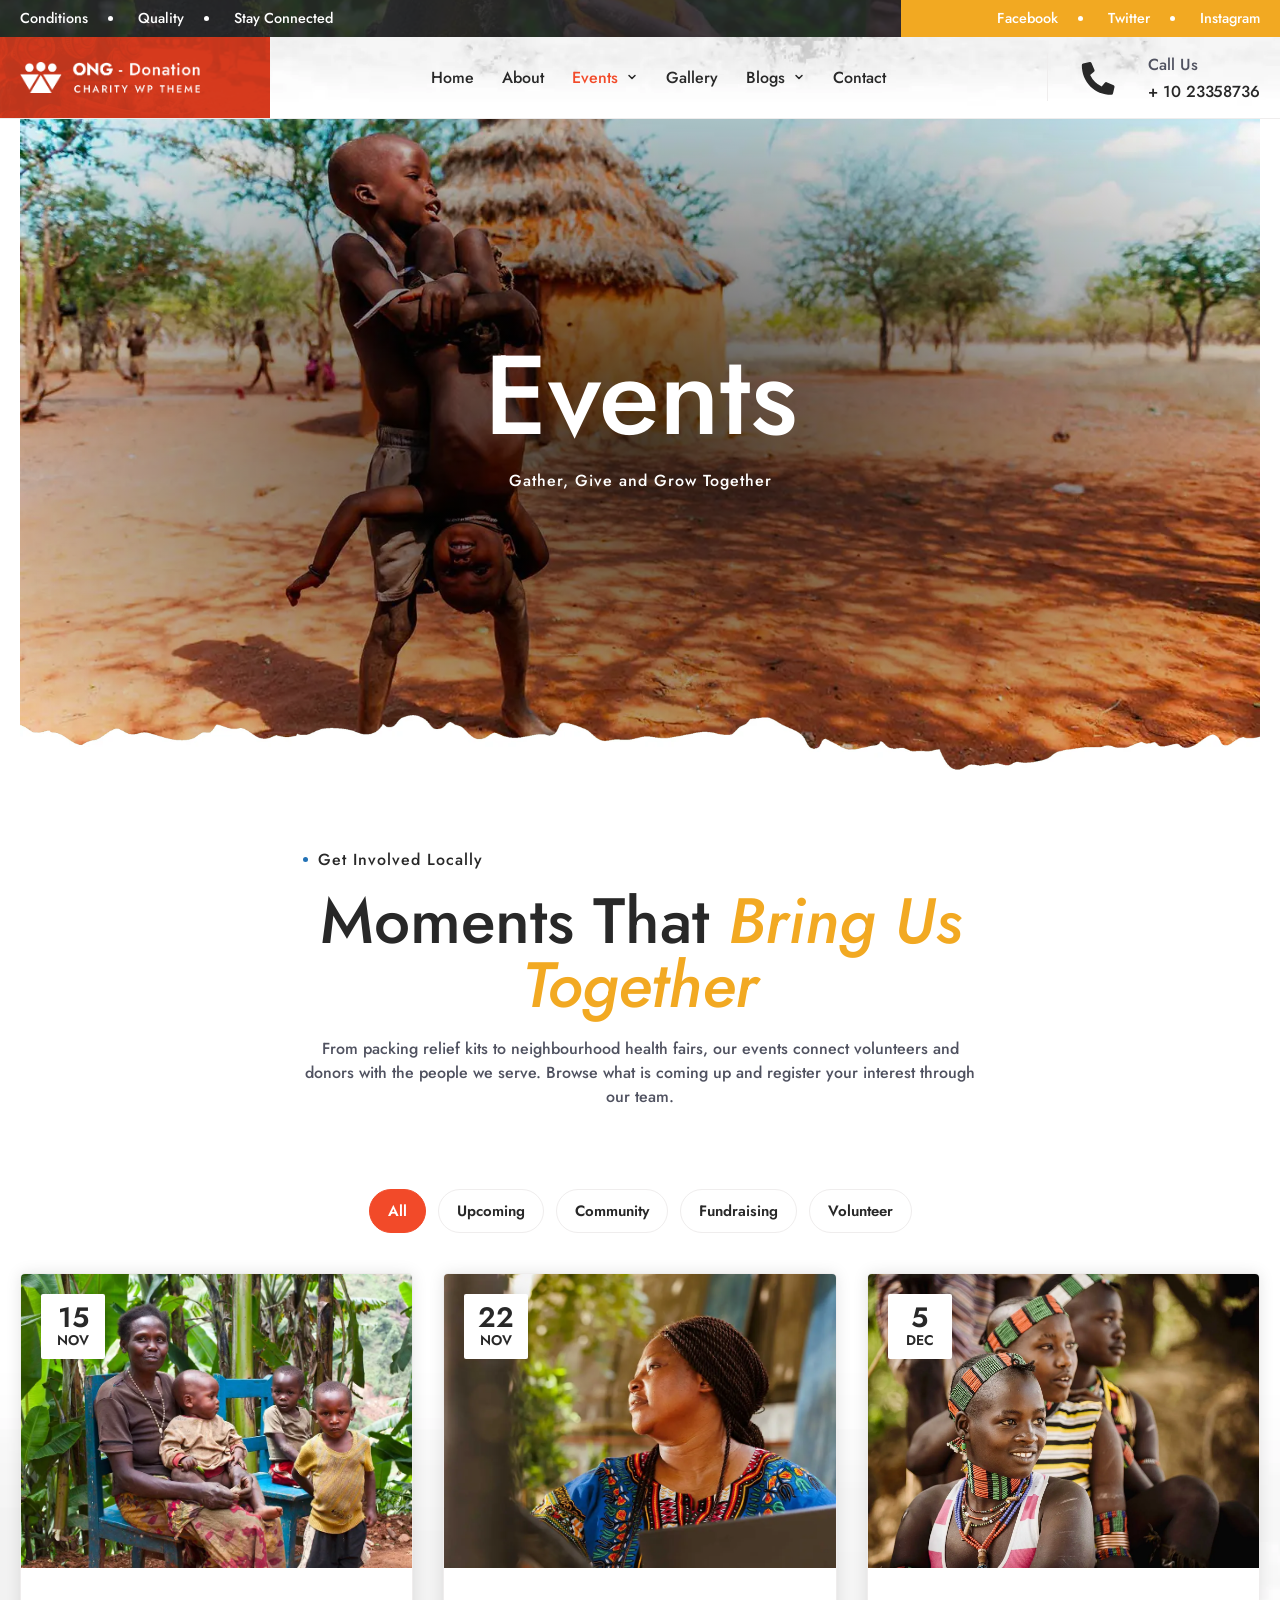
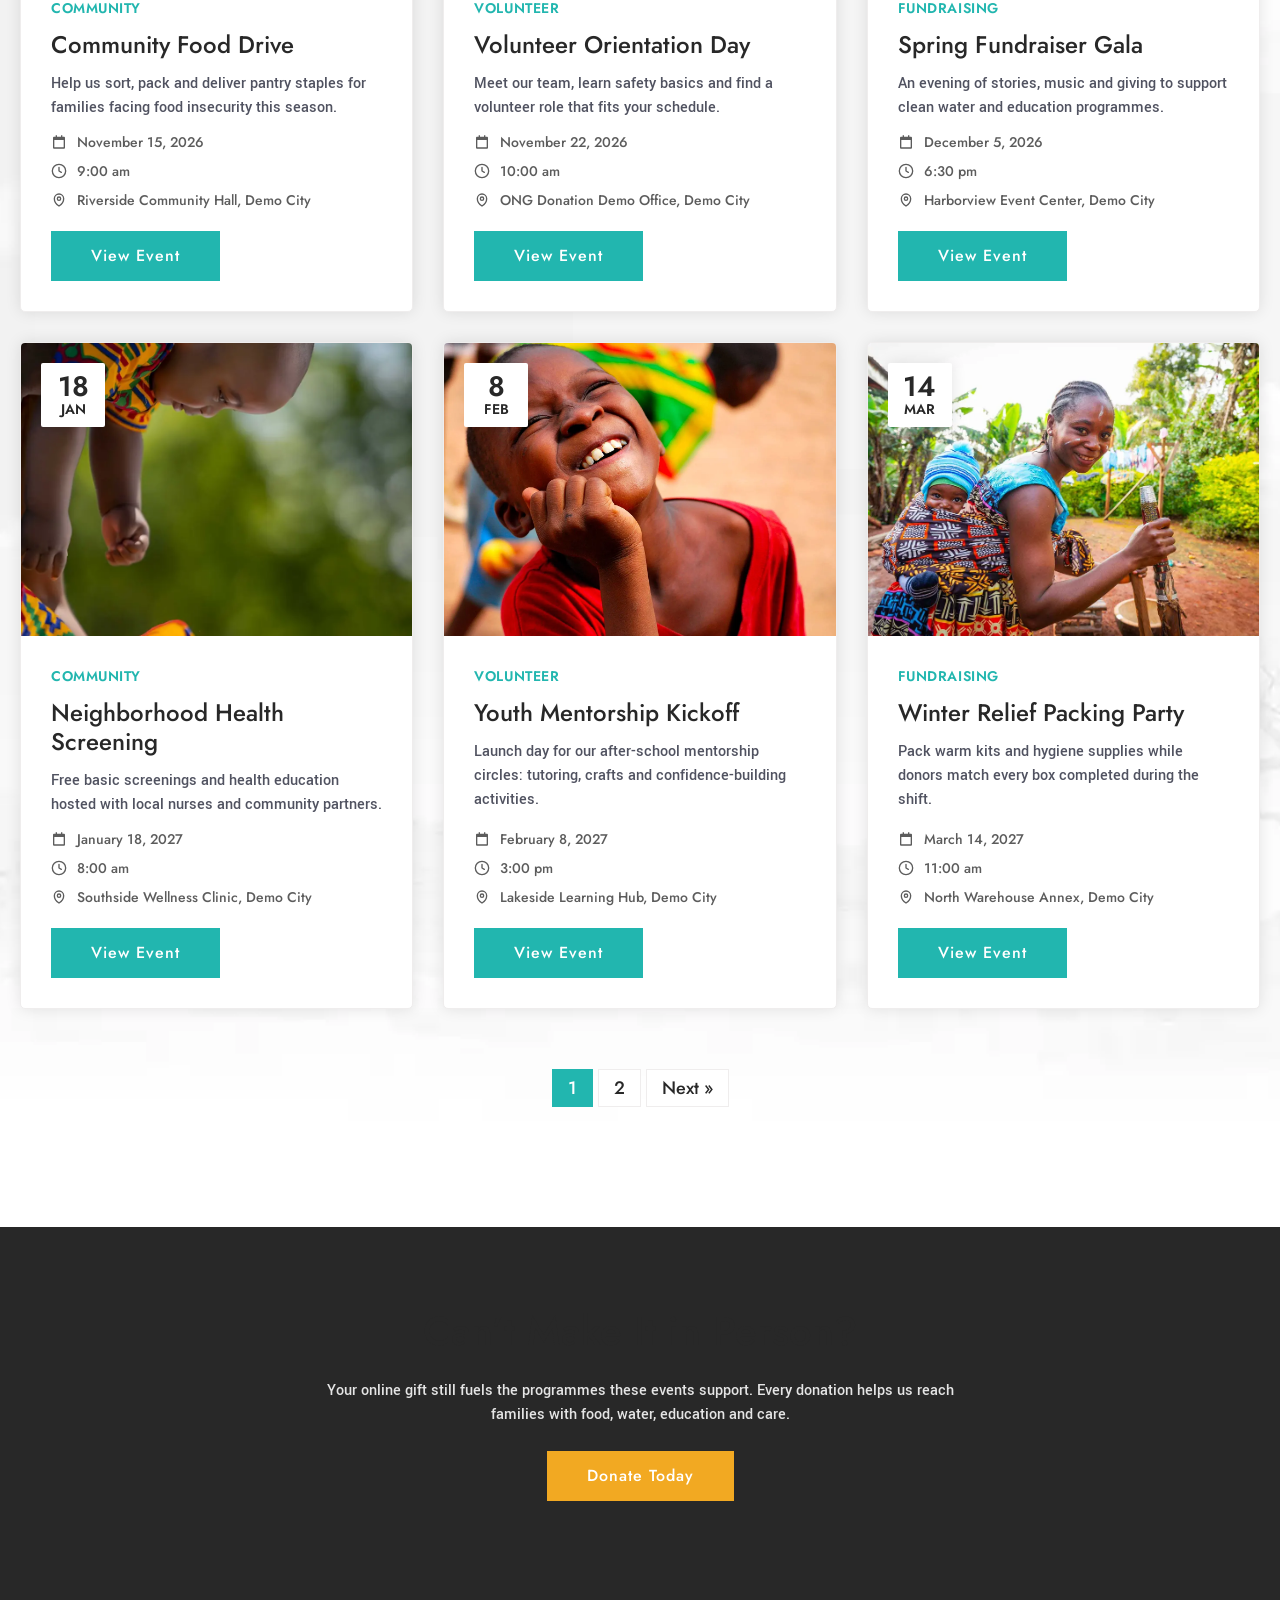
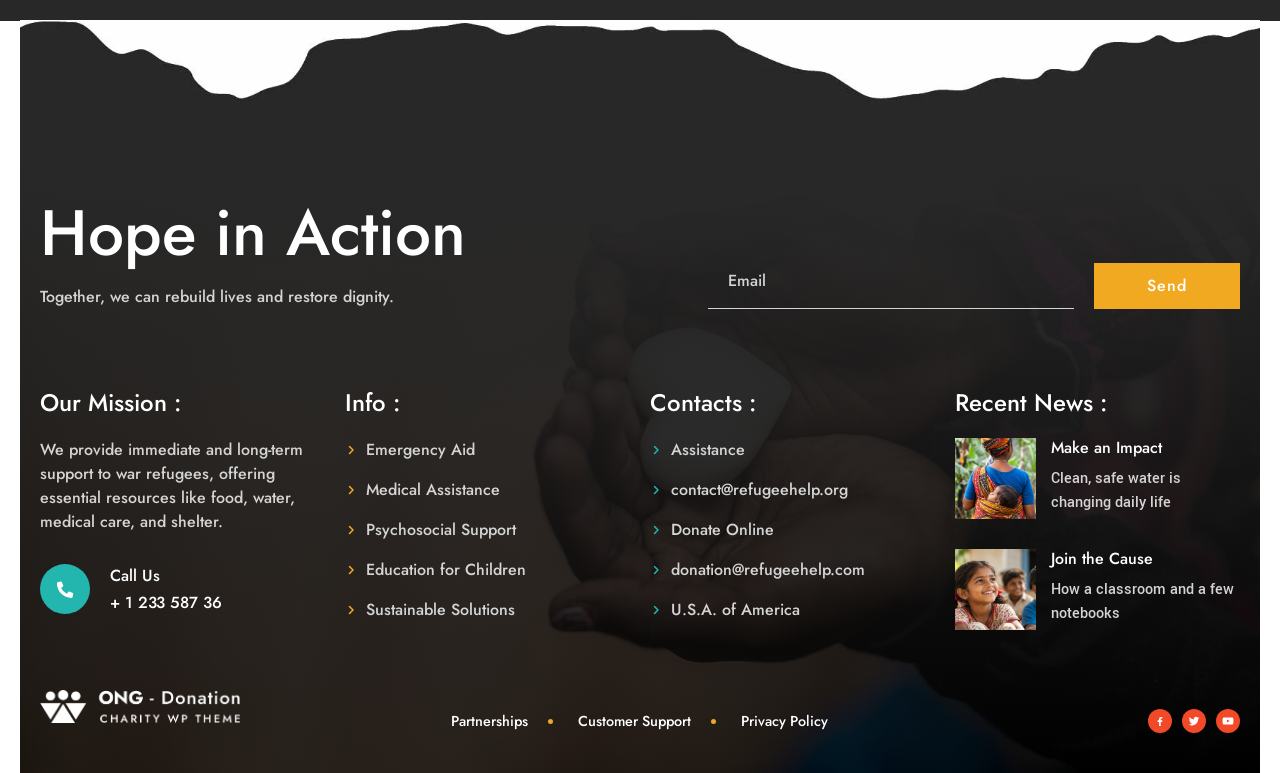
<file: events.html>
<!DOCTYPE html>
<html lang="en" class="no-js">
<head>
  <meta charset="UTF-8">
  <meta name="viewport" content="width=device-width, initial-scale=1">
  <title>Events – ONG Donation | Community Gatherings and Fundraisers</title>
  <meta name="description" content="See upcoming community gatherings, volunteer days and fundraisers hosted by ONG Donation and its partners.">
  <link rel="canonical" href="https://www.example.org/events.html">
  <meta name="theme-color" content="#f24a29">
  <link rel="icon" href="assets/icons/favicon.svg" type="image/svg+xml">

  <meta property="og:type" content="website">
  <meta property="og:site_name" content="ONG Donation">
  <meta property="og:title" content="Events – ONG Donation">
  <meta property="og:description" content="Join us in person to volunteer, learn and give.">
  <meta property="og:url" content="https://www.example.org/events.html">
  <meta property="og:image" content="https://www.example.org/assets/images/misc/bg-hands-holding-heart.webp">
  <meta name="twitter:card" content="summary_large_image">

  <link rel="preload" href="assets/fonts/jost-latin-normal.woff2" as="font" type="font/woff2" crossorigin>
  <link rel="preload" href="assets/images/hero/donation-hero-village.webp" as="image" type="image/webp" fetchpriority="high">

  <link rel="stylesheet" href="css/reset.css">
  <link rel="stylesheet" href="css/variables.css">
  <link rel="stylesheet" href="css/base.css">
  <link rel="stylesheet" href="css/layout.css">
  <link rel="stylesheet" href="css/components.css">
  <link rel="stylesheet" href="css/animations.css">
  <link rel="stylesheet" href="css/pages/events.css">
  <link rel="stylesheet" href="css/responsive.css">

  <script>document.documentElement.classList.replace('no-js', 'js');</script>
  <script type="module" src="js/main.js"></script>
  <script type="module" src="js/pages/events.js"></script>
</head>
<body class="page-events">
  <a class="skip-link" href="#main">Skip to content</a>

  <!-- ============ SITE HEADER ============ -->
  <header class="site-header" data-header>
    <div class="topbar">
      <ul class="inline-list inline-list--dots topbar__links">
        <li><a href="#">Conditions</a></li>
        <li><a href="#">Quality</a></li>
        <li><a href="contact.html">Stay Connected</a></li>
      </ul>
      <ul class="inline-list inline-list--dots topbar__social">
        <li><a href="https://facebook.com" target="_blank" rel="noopener">Facebook</a></li>
        <li><a href="https://twitter.com" target="_blank" rel="noopener">Twitter</a></li>
        <li><a href="https://instagram.com" target="_blank" rel="noopener">Instagram</a></li>
      </ul>
    </div>

    <div class="navbar">
      <a class="navbar__brand" href="index.html" aria-label="ONG Donation – home">
        <img src="assets/images/logo/logo-white.png" alt="ONG Donation – Charity" width="180" height="30">
      </a>

      <div class="navbar__menu">
        <button class="nav-toggle" type="button" aria-expanded="false" aria-controls="primary-nav" data-nav-toggle>
          <span class="visually-hidden" data-nav-toggle-label>Open menu</span>
          <svg class="icon nav-toggle__open" aria-hidden="true"><use href="assets/icons/sprite.svg#icon-menu"></use></svg>
          <svg class="icon nav-toggle__close" aria-hidden="true"><use href="assets/icons/sprite.svg#icon-close"></use></svg>
        </button>

        <nav class="primary-nav" id="primary-nav" aria-label="Primary" data-nav>
          <ul class="primary-nav__list">
            <li class="primary-nav__item">
              <a class="primary-nav__link" href="index.html">Home</a>
            </li>
            <li class="primary-nav__item">
              <a class="primary-nav__link" href="about.html">About</a>
            </li>
            <li class="primary-nav__item has-dropdown" data-dropdown>
              <a class="primary-nav__link" href="events.html" aria-current="page">Events</a>
              <button class="primary-nav__caret" type="button" aria-expanded="false" aria-controls="submenu-events" data-dropdown-toggle>
                <span class="visually-hidden">Show Events submenu</span>
                <svg class="icon" aria-hidden="true"><use href="assets/icons/sprite.svg#icon-chevron-down"></use></svg>
              </button>
              <ul class="dropdown" id="submenu-events">
                <li><a class="dropdown__link" href="events.html" aria-current="page">All Events</a></li>
                <li><a class="dropdown__link" href="event-single.html">Event Details</a></li>
              </ul>
            </li>
            <li class="primary-nav__item">
              <a class="primary-nav__link" href="gallery.html">Gallery</a>
            </li>
            <li class="primary-nav__item has-dropdown" data-dropdown>
              <a class="primary-nav__link" href="blogs.html">Blogs</a>
              <button class="primary-nav__caret" type="button" aria-expanded="false" aria-controls="submenu-blogs" data-dropdown-toggle>
                <span class="visually-hidden">Show Blogs submenu</span>
                <svg class="icon" aria-hidden="true"><use href="assets/icons/sprite.svg#icon-chevron-down"></use></svg>
              </button>
              <ul class="dropdown" id="submenu-blogs">
                <li><a class="dropdown__link" href="blogs.html">All Blogs</a></li>
                <li><a class="dropdown__link" href="blog-single.html">Blog Details</a></li>
              </ul>
            </li>
            <li class="primary-nav__item">
              <a class="primary-nav__link" href="contact.html">Contact</a>
            </li>
          </ul>
        </nav>
      </div>

      <a class="navbar__contact contact-chip" href="tel:+1023358736">
        <svg class="icon contact-chip__icon" aria-hidden="true"><use href="assets/icons/sprite.svg#icon-phone"></use></svg>
        <span class="contact-chip__text">
          <span class="contact-chip__label">Call Us</span>
          <span class="contact-chip__value">+ 10 23358736</span>
        </span>
      </a>
    </div>
  </header>

  <main id="main">

    <!-- ============ PAGE HERO ============ -->
    <section class="page-hero page-hero--events section--inset" aria-labelledby="page-title">
      <div class="container page-hero__inner" data-reveal="fade-up" data-reveal-delay="200">
        <h1 class="page-hero__title" id="page-title">Events</h1>
        <p class="page-hero__subtitle">Gather, Give and Grow Together</p>
      </div>
      <img class="page-hero__edge" src="assets/images/misc/torn-edge-white.webp" alt="" width="1920" height="101">
    </section>

    <!-- ============ INTRO ============ -->
    <section class="events-intro" aria-labelledby="events-intro-title">
      <div class="container events-intro__inner" data-reveal="fade-up" data-reveal-delay="200">
        <p class="eyebrow eyebrow--info">Get Involved Locally</p>
        <h2 class="section-title" id="events-intro-title">Moments That <em class="text-secondary">Bring Us Together</em></h2>
        <p class="section-text">From packing relief kits to neighbourhood health fairs, our events connect volunteers and donors with the people we serve. Browse what is coming up and register your interest through our team.</p>
      </div>
    </section>

    <!-- ============ EVENTS ============ -->
    <section class="events-listing" aria-labelledby="events-title">
      <div class="container">
        <h2 class="visually-hidden" id="events-title">Upcoming events</h2>
        <ul class="filter-bar events-listing__filters" data-event-filters></ul>
        <p class="events-listing__status" data-event-status role="status" aria-live="polite" hidden></p>
        <div class="event-grid" role="region" aria-label="Events" tabindex="-1" data-event-list data-per-page="6" data-reveal="fade" data-reveal-delay="200">
          <p class="data-placeholder">Loading events…</p>
        </div>
        <nav class="pagination events-listing__pagination" aria-label="Event pages" data-event-pagination></nav>
      </div>
    </section>

    <section class="events-cta" aria-labelledby="events-cta-title">
      <div class="container events-cta__inner" data-reveal="fade-up" data-reveal-delay="200">
        <h2 class="events-cta__title" id="events-cta-title">Can’t Make It in Person?</h2>
        <p class="events-cta__text">Your online gift still fuels the programmes these events support. Every donation helps us reach families with food, water, education and care.</p>
        <a class="btn btn--secondary" href="donate.html">Donate Today</a>
      </div>
    </section>

  </main>

  <!-- ============ SITE FOOTER ============ -->
  <footer class="site-footer section--inset">
    <img class="site-footer__edge" src="assets/images/misc/torn-edge-dark.webp" alt="" width="1920" height="116" loading="lazy">
    <div class="container">
      <div class="site-footer__top">
        <div class="site-footer__intro" data-reveal="fade-right" data-reveal-delay="200">
          <h2 class="site-footer__title">Hope in Action</h2>
          <p class="site-footer__subtitle">Together, we can rebuild lives and restore dignity.</p>
        </div>
        <form class="newsletter" data-newsletter novalidate data-reveal="fade-right" data-reveal-delay="400">
          <label class="visually-hidden" for="newsletter-email">Email address</label>
          <input class="newsletter__input" id="newsletter-email" type="email" name="email" placeholder="Email" autocomplete="email" required>
          <button class="btn btn--secondary newsletter__submit" type="submit">Send</button>
          <p class="newsletter__status" data-newsletter-status role="status" aria-live="polite"></p>
        </form>
      </div>

      <div class="site-footer__columns">
        <div class="footer-col" data-reveal="fade-right" data-reveal-delay="200">
          <h3 class="footer-col__title">Our Mission :</h3>
          <p class="footer-col__text">We provide immediate and long-term support to war refugees, offering essential resources like food, water, medical care, and shelter.</p>
          <a class="contact-chip contact-chip--footer" href="tel:+123358736">
            <span class="contact-chip__badge">
              <svg class="icon" aria-hidden="true"><use href="assets/icons/sprite.svg#icon-phone"></use></svg>
            </span>
            <span class="contact-chip__text">
              <span class="contact-chip__label">Call Us</span>
              <span class="contact-chip__value">+ 1 233 587 36</span>
            </span>
          </a>
        </div>

        <nav class="footer-col" aria-labelledby="footer-info-title" data-reveal="fade-right" data-reveal-delay="400">
          <h3 class="footer-col__title" id="footer-info-title">Info :</h3>
          <ul class="link-list link-list--secondary">
            <li><a href="about.html"><svg class="icon" aria-hidden="true"><use href="assets/icons/sprite.svg#icon-chevron-right"></use></svg>Emergency Aid</a></li>
            <li><a href="about.html"><svg class="icon" aria-hidden="true"><use href="assets/icons/sprite.svg#icon-chevron-right"></use></svg>Medical Assistance</a></li>
            <li><a href="about.html"><svg class="icon" aria-hidden="true"><use href="assets/icons/sprite.svg#icon-chevron-right"></use></svg>Psychosocial Support</a></li>
            <li><a href="about.html"><svg class="icon" aria-hidden="true"><use href="assets/icons/sprite.svg#icon-chevron-right"></use></svg>Education for Children</a></li>
            <li><a href="about.html"><svg class="icon" aria-hidden="true"><use href="assets/icons/sprite.svg#icon-chevron-right"></use></svg>Sustainable Solutions</a></li>
          </ul>
        </nav>

        <div class="footer-col" data-reveal="fade-right" data-reveal-delay="600">
          <h3 class="footer-col__title">Contacts :</h3>
          <ul class="link-list link-list--accent">
            <li><a href="contact.html"><svg class="icon" aria-hidden="true"><use href="assets/icons/sprite.svg#icon-chevron-right"></use></svg>Assistance</a></li>
            <li><a href="mailto:contact@refugeehelp.org"><svg class="icon" aria-hidden="true"><use href="assets/icons/sprite.svg#icon-chevron-right"></use></svg>contact@refugeehelp.org</a></li>
            <li><a href="donate.html"><svg class="icon" aria-hidden="true"><use href="assets/icons/sprite.svg#icon-chevron-right"></use></svg>Donate Online</a></li>
            <li><a href="mailto:donation@refugeehelp.com"><svg class="icon" aria-hidden="true"><use href="assets/icons/sprite.svg#icon-chevron-right"></use></svg>donation@refugeehelp.com</a></li>
            <li><span><svg class="icon" aria-hidden="true"><use href="assets/icons/sprite.svg#icon-chevron-right"></use></svg>U.S.A. of America</span></li>
          </ul>
        </div>

        <div class="footer-col" data-reveal="fade-right" data-reveal-delay="800">
          <h3 class="footer-col__title">Recent News :</h3>
          <ul class="post-list post-list--footer" data-post-list data-limit="2" data-order="asc" data-excerpt-words="7"></ul>
        </div>
      </div>

      <div class="site-footer__bottom" data-reveal="fade-up" data-reveal-delay="200">
        <a class="site-footer__brand" href="index.html" aria-label="ONG Donation – home">
          <img src="assets/images/logo/logo-white.png" alt="ONG Donation – Charity" width="200" height="34" loading="lazy">
        </a>
        <ul class="inline-list inline-list--dots inline-list--dots-secondary site-footer__links">
          <li><a href="about.html">Partnerships</a></li>
          <li><a href="contact.html">Customer Support</a></li>
          <li><a href="#">Privacy Policy</a></li>
        </ul>
        <ul class="social-links" aria-label="Social media">
          <li><a class="social-links__link" href="https://facebook.com" target="_blank" rel="noopener" aria-label="Facebook"><svg class="icon" aria-hidden="true"><use href="assets/icons/sprite.svg#icon-facebook"></use></svg></a></li>
          <li><a class="social-links__link" href="https://twitter.com" target="_blank" rel="noopener" aria-label="Twitter"><svg class="icon" aria-hidden="true"><use href="assets/icons/sprite.svg#icon-twitter"></use></svg></a></li>
          <li><a class="social-links__link" href="https://youtube.com" target="_blank" rel="noopener" aria-label="YouTube"><svg class="icon" aria-hidden="true"><use href="assets/icons/sprite.svg#icon-youtube"></use></svg></a></li>
        </ul>
      </div>
    </div>
  </footer>
</body>
</html>
</file>
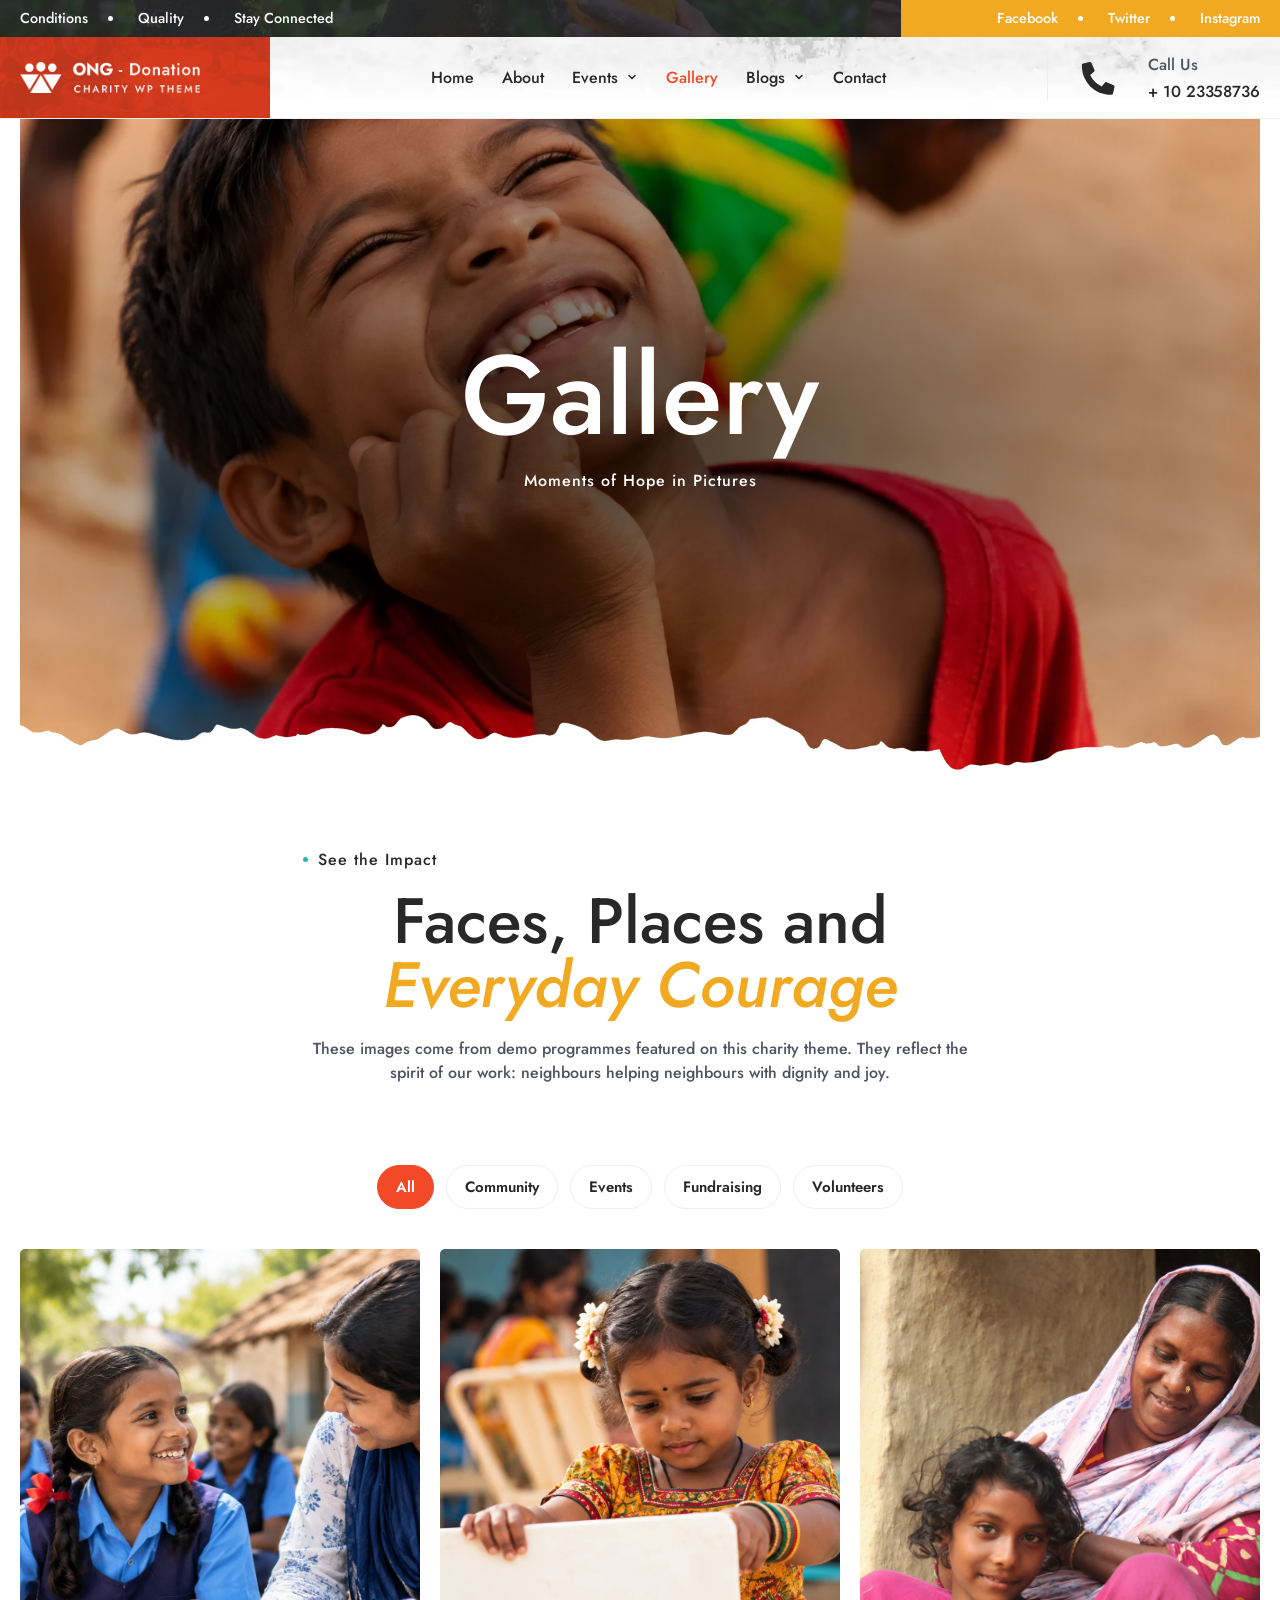
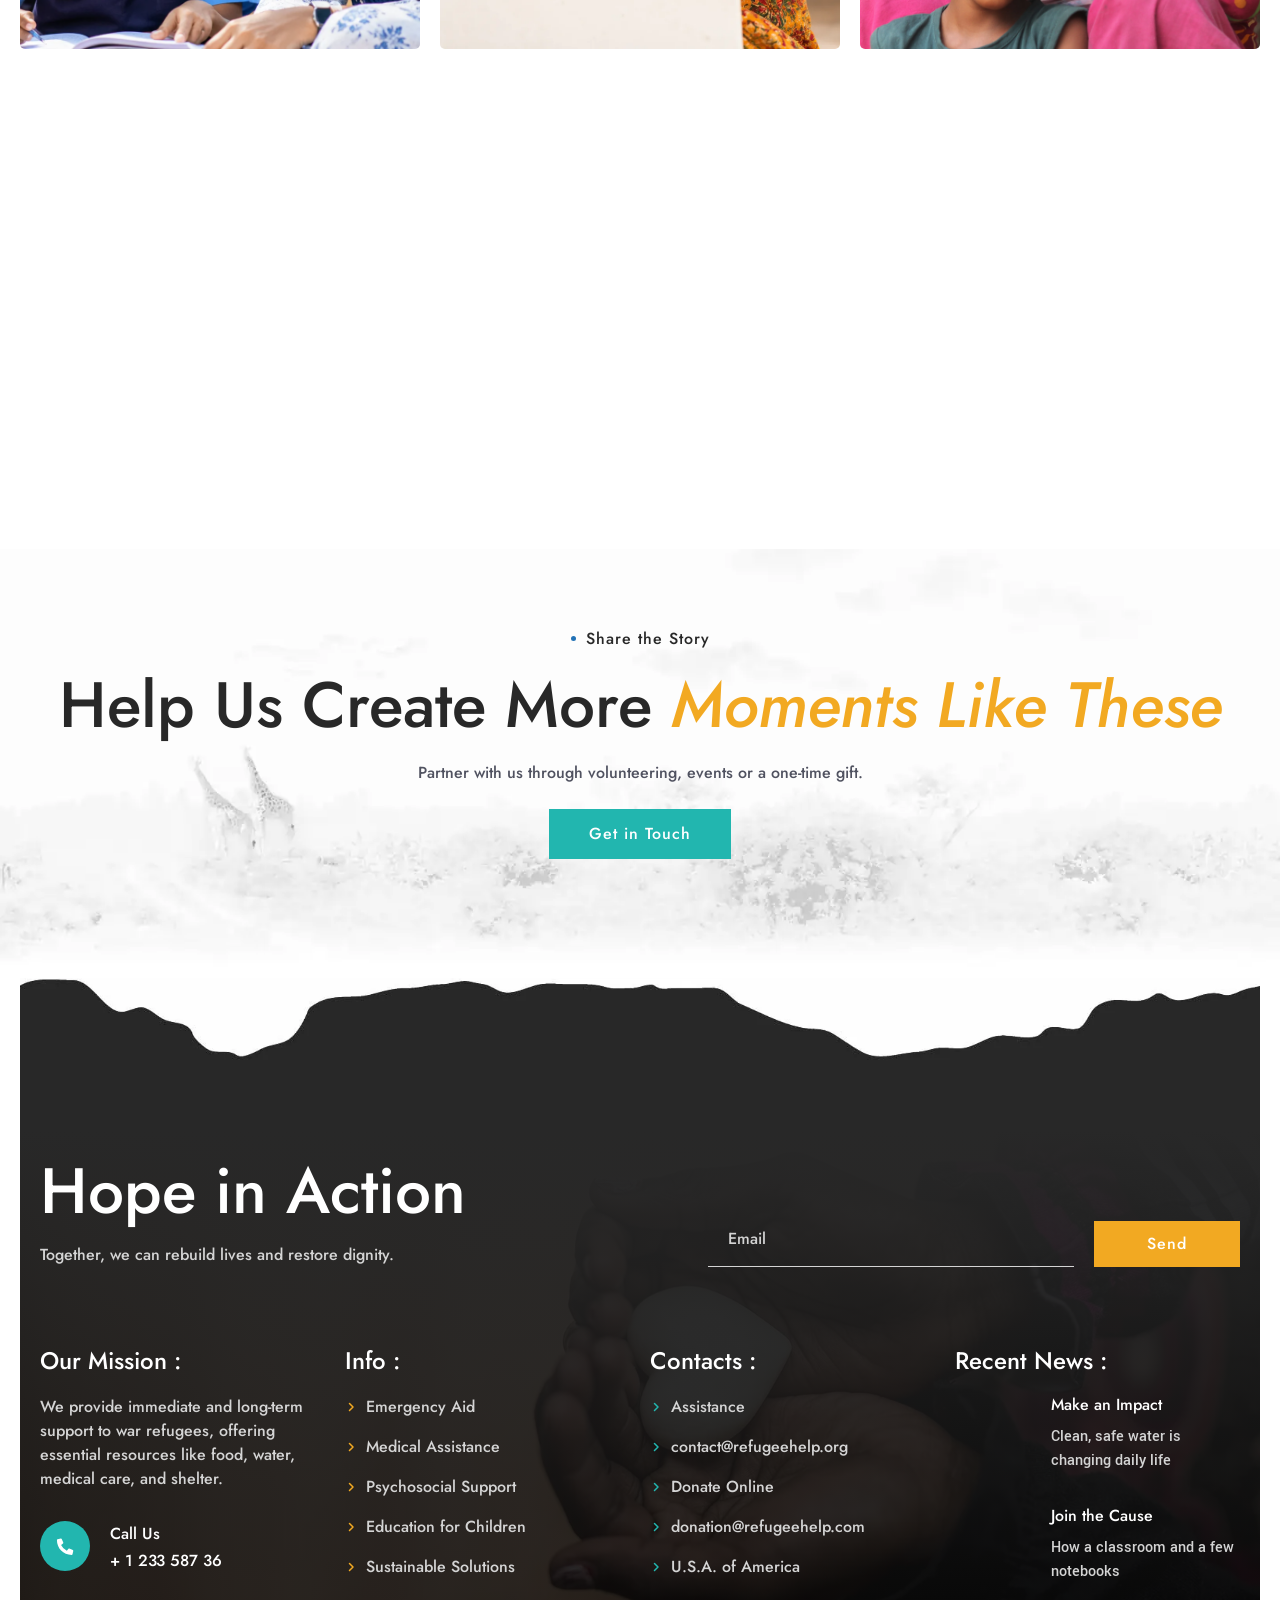
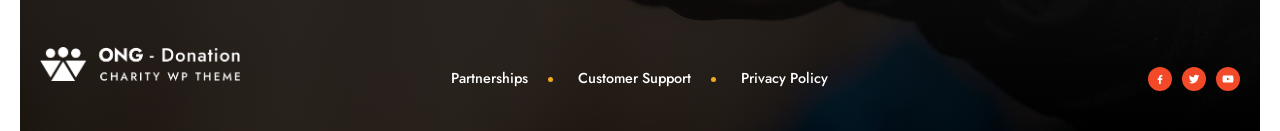
<file: gallery.html>
<!DOCTYPE html>
<html lang="en" class="no-js">
<head>
  <meta charset="UTF-8">
  <meta name="viewport" content="width=device-width, initial-scale=1">
  <title>Gallery – ONG Donation | Photos From the Field</title>
  <meta name="description" content="Browse photos from community programmes, volunteer days and fundraising events supported by ONG Donation.">
  <link rel="canonical" href="https://www.example.org/gallery.html">
  <meta name="theme-color" content="#f24a29">
  <link rel="icon" href="assets/icons/favicon.svg" type="image/svg+xml">

  <meta property="og:type" content="website">
  <meta property="og:site_name" content="ONG Donation">
  <meta property="og:title" content="Gallery – ONG Donation">
  <meta property="og:description" content="Moments of hope captured in the field.">
  <meta property="og:url" content="https://www.example.org/gallery.html">
  <meta property="og:image" content="https://www.example.org/assets/images/misc/bg-hands-holding-heart.webp">
  <meta name="twitter:card" content="summary_large_image">

  <link rel="preload" href="assets/fonts/jost-latin-normal.woff2" as="font" type="font/woff2" crossorigin>
  <link rel="preload" href="assets/images/misc/bg-mother-harvest.webp" as="image" type="image/webp" fetchpriority="high">

  <link rel="stylesheet" href="css/reset.css">
  <link rel="stylesheet" href="css/variables.css">
  <link rel="stylesheet" href="css/base.css">
  <link rel="stylesheet" href="css/layout.css">
  <link rel="stylesheet" href="css/components.css">
  <link rel="stylesheet" href="css/animations.css">
  <link rel="stylesheet" href="css/pages/gallery.css">
  <link rel="stylesheet" href="css/responsive.css">

  <script>document.documentElement.classList.replace('no-js', 'js');</script>
  <script type="module" src="js/main.js"></script>
  <script type="module" src="js/pages/gallery.js"></script>
</head>
<body class="page-gallery">
  <a class="skip-link" href="#main">Skip to content</a>

  <!-- ============ SITE HEADER ============ -->
  <header class="site-header" data-header>
    <div class="topbar">
      <ul class="inline-list inline-list--dots topbar__links">
        <li><a href="#">Conditions</a></li>
        <li><a href="#">Quality</a></li>
        <li><a href="contact.html">Stay Connected</a></li>
      </ul>
      <ul class="inline-list inline-list--dots topbar__social">
        <li><a href="https://facebook.com" target="_blank" rel="noopener">Facebook</a></li>
        <li><a href="https://twitter.com" target="_blank" rel="noopener">Twitter</a></li>
        <li><a href="https://instagram.com" target="_blank" rel="noopener">Instagram</a></li>
      </ul>
    </div>

    <div class="navbar">
      <a class="navbar__brand" href="index.html" aria-label="ONG Donation – home">
        <img src="assets/images/logo/logo-white.png" alt="ONG Donation – Charity" width="180" height="30">
      </a>

      <div class="navbar__menu">
        <button class="nav-toggle" type="button" aria-expanded="false" aria-controls="primary-nav" data-nav-toggle>
          <span class="visually-hidden" data-nav-toggle-label>Open menu</span>
          <svg class="icon nav-toggle__open" aria-hidden="true"><use href="assets/icons/sprite.svg#icon-menu"></use></svg>
          <svg class="icon nav-toggle__close" aria-hidden="true"><use href="assets/icons/sprite.svg#icon-close"></use></svg>
        </button>

        <nav class="primary-nav" id="primary-nav" aria-label="Primary" data-nav>
          <ul class="primary-nav__list">
            <li class="primary-nav__item">
              <a class="primary-nav__link" href="index.html">Home</a>
            </li>
            <li class="primary-nav__item">
              <a class="primary-nav__link" href="about.html">About</a>
            </li>
            <li class="primary-nav__item has-dropdown" data-dropdown>
              <a class="primary-nav__link" href="events.html">Events</a>
              <button class="primary-nav__caret" type="button" aria-expanded="false" aria-controls="submenu-events" data-dropdown-toggle>
                <span class="visually-hidden">Show Events submenu</span>
                <svg class="icon" aria-hidden="true"><use href="assets/icons/sprite.svg#icon-chevron-down"></use></svg>
              </button>
              <ul class="dropdown" id="submenu-events">
                <li><a class="dropdown__link" href="events.html">All Events</a></li>
                <li><a class="dropdown__link" href="event-single.html">Event Details</a></li>
              </ul>
            </li>
            <li class="primary-nav__item">
              <a class="primary-nav__link" href="gallery.html" aria-current="page">Gallery</a>
            </li>
            <li class="primary-nav__item has-dropdown" data-dropdown>
              <a class="primary-nav__link" href="blogs.html">Blogs</a>
              <button class="primary-nav__caret" type="button" aria-expanded="false" aria-controls="submenu-blogs" data-dropdown-toggle>
                <span class="visually-hidden">Show Blogs submenu</span>
                <svg class="icon" aria-hidden="true"><use href="assets/icons/sprite.svg#icon-chevron-down"></use></svg>
              </button>
              <ul class="dropdown" id="submenu-blogs">
                <li><a class="dropdown__link" href="blogs.html">All Blogs</a></li>
                <li><a class="dropdown__link" href="blog-single.html">Blog Details</a></li>
              </ul>
            </li>
            <li class="primary-nav__item">
              <a class="primary-nav__link" href="contact.html">Contact</a>
            </li>
          </ul>
        </nav>
      </div>

      <a class="navbar__contact contact-chip" href="tel:+1023358736">
        <svg class="icon contact-chip__icon" aria-hidden="true"><use href="assets/icons/sprite.svg#icon-phone"></use></svg>
        <span class="contact-chip__text">
          <span class="contact-chip__label">Call Us</span>
          <span class="contact-chip__value">+ 10 23358736</span>
        </span>
      </a>
    </div>
  </header>

  <main id="main">

    <!-- ============ PAGE HERO ============ -->
    <section class="page-hero page-hero--gallery section--inset" aria-labelledby="page-title">
      <div class="container page-hero__inner" data-reveal="fade-up" data-reveal-delay="200">
        <h1 class="page-hero__title" id="page-title">Gallery</h1>
        <p class="page-hero__subtitle">Moments of Hope in Pictures</p>
      </div>
      <img class="page-hero__edge" src="assets/images/misc/torn-edge-white.webp" alt="" width="1920" height="101">
    </section>

    <!-- ============ INTRO ============ -->
    <section class="gallery-intro" aria-labelledby="gallery-intro-title">
      <div class="container gallery-intro__inner" data-reveal="fade-up" data-reveal-delay="200">
        <p class="eyebrow eyebrow--accent">See the Impact</p>
        <h2 class="section-title" id="gallery-intro-title">Faces, Places and <em class="text-secondary">Everyday Courage</em></h2>
        <p class="section-text">These images come from demo programmes featured on this charity theme. They reflect the spirit of our work: neighbours helping neighbours with dignity and joy.</p>
      </div>
    </section>

    <!-- ============ GALLERY ============ -->
    <section class="gallery-section" aria-labelledby="gallery-title">
      <div class="container">
        <h2 class="visually-hidden" id="gallery-title">Photo gallery</h2>
        <ul class="filter-bar gallery-section__filters" data-gallery-filters></ul>
        <p class="gallery-section__status" data-gallery-status role="status" aria-live="polite" hidden></p>
        <ul class="gallery-grid" data-gallery-grid data-active-category="all" data-reveal="fade" data-reveal-delay="200">
          <li class="data-placeholder">Loading gallery…</li>
        </ul>
      </div>
    </section>

    <section class="gallery-cta" aria-labelledby="gallery-cta-title">
      <div class="container gallery-cta__inner" data-reveal="fade-up" data-reveal-delay="200">
        <p class="eyebrow eyebrow--info">Share the Story</p>
        <h2 class="section-title" id="gallery-cta-title">Help Us Create More <em class="text-secondary">Moments Like These</em></h2>
        <p class="section-text">Partner with us through volunteering, events or a one-time gift.</p>
        <a class="btn btn--accent" href="contact.html">Get in Touch</a>
      </div>
    </section>

  </main>

  <!-- ============ SITE FOOTER ============ -->
  <footer class="site-footer section--inset">
    <img class="site-footer__edge" src="assets/images/misc/torn-edge-dark.webp" alt="" width="1920" height="116" loading="lazy">
    <div class="container">
      <div class="site-footer__top">
        <div class="site-footer__intro" data-reveal="fade-right" data-reveal-delay="200">
          <h2 class="site-footer__title">Hope in Action</h2>
          <p class="site-footer__subtitle">Together, we can rebuild lives and restore dignity.</p>
        </div>
        <form class="newsletter" data-newsletter novalidate data-reveal="fade-right" data-reveal-delay="400">
          <label class="visually-hidden" for="newsletter-email">Email address</label>
          <input class="newsletter__input" id="newsletter-email" type="email" name="email" placeholder="Email" autocomplete="email" required>
          <button class="btn btn--secondary newsletter__submit" type="submit">Send</button>
          <p class="newsletter__status" data-newsletter-status role="status" aria-live="polite"></p>
        </form>
      </div>

      <div class="site-footer__columns">
        <div class="footer-col" data-reveal="fade-right" data-reveal-delay="200">
          <h3 class="footer-col__title">Our Mission :</h3>
          <p class="footer-col__text">We provide immediate and long-term support to war refugees, offering essential resources like food, water, medical care, and shelter.</p>
          <a class="contact-chip contact-chip--footer" href="tel:+123358736">
            <span class="contact-chip__badge">
              <svg class="icon" aria-hidden="true"><use href="assets/icons/sprite.svg#icon-phone"></use></svg>
            </span>
            <span class="contact-chip__text">
              <span class="contact-chip__label">Call Us</span>
              <span class="contact-chip__value">+ 1 233 587 36</span>
            </span>
          </a>
        </div>

        <nav class="footer-col" aria-labelledby="footer-info-title" data-reveal="fade-right" data-reveal-delay="400">
          <h3 class="footer-col__title" id="footer-info-title">Info :</h3>
          <ul class="link-list link-list--secondary">
            <li><a href="about.html"><svg class="icon" aria-hidden="true"><use href="assets/icons/sprite.svg#icon-chevron-right"></use></svg>Emergency Aid</a></li>
            <li><a href="about.html"><svg class="icon" aria-hidden="true"><use href="assets/icons/sprite.svg#icon-chevron-right"></use></svg>Medical Assistance</a></li>
            <li><a href="about.html"><svg class="icon" aria-hidden="true"><use href="assets/icons/sprite.svg#icon-chevron-right"></use></svg>Psychosocial Support</a></li>
            <li><a href="about.html"><svg class="icon" aria-hidden="true"><use href="assets/icons/sprite.svg#icon-chevron-right"></use></svg>Education for Children</a></li>
            <li><a href="about.html"><svg class="icon" aria-hidden="true"><use href="assets/icons/sprite.svg#icon-chevron-right"></use></svg>Sustainable Solutions</a></li>
          </ul>
        </nav>

        <div class="footer-col" data-reveal="fade-right" data-reveal-delay="600">
          <h3 class="footer-col__title">Contacts :</h3>
          <ul class="link-list link-list--accent">
            <li><a href="contact.html"><svg class="icon" aria-hidden="true"><use href="assets/icons/sprite.svg#icon-chevron-right"></use></svg>Assistance</a></li>
            <li><a href="mailto:contact@refugeehelp.org"><svg class="icon" aria-hidden="true"><use href="assets/icons/sprite.svg#icon-chevron-right"></use></svg>contact@refugeehelp.org</a></li>
            <li><a href="donate.html"><svg class="icon" aria-hidden="true"><use href="assets/icons/sprite.svg#icon-chevron-right"></use></svg>Donate Online</a></li>
            <li><a href="mailto:donation@refugeehelp.com"><svg class="icon" aria-hidden="true"><use href="assets/icons/sprite.svg#icon-chevron-right"></use></svg>donation@refugeehelp.com</a></li>
            <li><span><svg class="icon" aria-hidden="true"><use href="assets/icons/sprite.svg#icon-chevron-right"></use></svg>U.S.A. of America</span></li>
          </ul>
        </div>

        <div class="footer-col" data-reveal="fade-right" data-reveal-delay="800">
          <h3 class="footer-col__title">Recent News :</h3>
          <ul class="post-list post-list--footer" data-post-list data-limit="2" data-order="asc" data-excerpt-words="7"></ul>
        </div>
      </div>

      <div class="site-footer__bottom" data-reveal="fade-up" data-reveal-delay="200">
        <a class="site-footer__brand" href="index.html" aria-label="ONG Donation – home">
          <img src="assets/images/logo/logo-white.png" alt="ONG Donation – Charity" width="200" height="34" loading="lazy">
        </a>
        <ul class="inline-list inline-list--dots inline-list--dots-secondary site-footer__links">
          <li><a href="about.html">Partnerships</a></li>
          <li><a href="contact.html">Customer Support</a></li>
          <li><a href="#">Privacy Policy</a></li>
        </ul>
        <ul class="social-links" aria-label="Social media">
          <li><a class="social-links__link" href="https://facebook.com" target="_blank" rel="noopener" aria-label="Facebook"><svg class="icon" aria-hidden="true"><use href="assets/icons/sprite.svg#icon-facebook"></use></svg></a></li>
          <li><a class="social-links__link" href="https://twitter.com" target="_blank" rel="noopener" aria-label="Twitter"><svg class="icon" aria-hidden="true"><use href="assets/icons/sprite.svg#icon-twitter"></use></svg></a></li>
          <li><a class="social-links__link" href="https://youtube.com" target="_blank" rel="noopener" aria-label="YouTube"><svg class="icon" aria-hidden="true"><use href="assets/icons/sprite.svg#icon-youtube"></use></svg></a></li>
        </ul>
      </div>
    </div>
  </footer>
</body>
</html>
</file>
<file: css/variables.css>
@font-face {
  font-family: 'Jost';
  font-style: normal;
  font-weight: 400 600;
  font-display: swap;
  src: url('../assets/fonts/jost-latin-normal.woff2') format('woff2');
}

@font-face {
  font-family: 'Jost';
  font-style: italic;
  font-weight: 400 600;
  font-display: swap;
  src: url('../assets/fonts/jost-latin-italic.woff2') format('woff2');
}

@font-face {
  font-family: 'Yantramanav';
  font-style: normal;
  font-weight: 400;
  font-display: swap;
  src: url('../assets/fonts/yantramanav-latin-400.woff2') format('woff2');
}

@font-face {
  font-family: 'Yantramanav';
  font-style: normal;
  font-weight: 500;
  font-display: swap;
  src: url('../assets/fonts/yantramanav-latin-500.woff2') format('woff2');
}

:root {
  /* Brand colours */
  --color-primary: #f24a29;
  --color-primary-dark: #d63c1f;
  --color-secondary: #f2a922;
  --color-accent: #22b6af;
  --color-info: #2272b6;

  /* Neutrals */
  --color-heading: #282828;
  --color-text: #505260;
  --color-muted: #5c5c5c;
  --color-light-text: #d4d4d4;
  --color-white: #ffffff;
  --color-surface: #fafafa;
  --color-border: #efeded;
  --color-border-dark: rgba(0, 0, 0, 0.2);
  --color-progress-track: #d9dfdb;
  --color-overlay-dark: rgba(0, 0, 0, 0.8);

  /* Typography */
  --font-primary: 'Jost', 'Helvetica Neue', Arial, sans-serif;
  --font-secondary: 'Yantramanav', 'Helvetica Neue', Arial, sans-serif;
  --font-ui: -apple-system, BlinkMacSystemFont, 'Segoe UI', Roboto, 'Open Sans', 'Helvetica Neue', sans-serif;

  --fw-regular: 400;
  --fw-medium: 500;
  --fw-semibold: 600;
  --fw-bold: 700;

  --fs-display: 144px;
  --fs-h1: 64px;
  --fs-h2: 48px;
  --fs-h3: 40px;
  --fs-h4: 32px;
  --fs-h5: 24px;
  --fs-h6: 21px;
  --fs-lead: 20.8px;
  --fs-base: 16px;
  --fs-small: 14.4px;
  --fs-xsmall: 12.8px;

  --lh-tight: 1;
  --lh-heading: 1.1;
  --lh-title: 1.2;
  --lh-base: 1.5;

  --ls-button: 1px;

  /* Layout */
  --container-max: 1350px;
  --container-gutter: 20px;
  --container-narrow: 675px;
  --header-height: 81px;
  --topbar-height: 37px;
  --ticker-height: 80px;

  /* Spacing scale */
  --space-2xs: 5px;
  --space-xs: 10px;
  --space-sm: 15px;
  --space-md: 20px;
  --space-lg: 30px;
  --space-xl: 40px;
  --space-2xl: 60px;
  --space-3xl: 80px;
  --space-section: 120px;

  /* Radii */
  --radius-sm: 2px;
  --radius-md: 5px;
  --radius-lg: 8px;
  --radius-round: 50%;

  /* Shadows */
  --shadow-card: 0 0 15px rgba(0, 0, 0, 0.1);
  --shadow-dropdown: 0 10px 30px rgba(0, 0, 0, 0.12);
  --shadow-modal: 2px 8px 23px 3px rgba(0, 0, 0, 0.2);

  /* Motion */
  --ease-standard: cubic-bezier(0.25, 0.46, 0.45, 0.94);
  --ease-out: cubic-bezier(0.22, 1, 0.36, 1);
  --duration-fast: 0.2s;
  --duration-base: 0.3s;
  --duration-slow: 0.6s;
  --transition-base: all var(--duration-base) var(--ease-standard);

  /* Layers */
  --z-dropdown: 1000;
  --z-header: 900;
  --z-drawer: 2000;
}
</file>
<file: css/base.css>
html {
  scroll-behavior: smooth;
}

body {
  font-family: var(--font-primary);
  font-size: var(--fs-base);
  font-weight: var(--fw-medium);
  line-height: var(--lh-base);
  color: var(--color-muted);
  background-color: var(--color-white);
  overflow-x: hidden;
  overflow-x: clip;
}

h1,
h2,
h3,
h4,
h5,
h6 {
  font-family: var(--font-primary);
  font-weight: var(--fw-medium);
  color: var(--color-heading);
  line-height: var(--lh-title);
}

p {
  color: var(--color-text);
}

em,
i {
  font-style: italic;
}

a {
  transition: color var(--duration-base) ease;
}

:focus-visible {
  outline: 2px solid var(--color-accent);
  outline-offset: 3px;
}

::selection {
  background-color: var(--color-secondary);
  color: var(--color-white);
}

.visually-hidden {
  position: absolute !important;
  width: 1px;
  height: 1px;
  padding: 0;
  margin: -1px;
  overflow: hidden;
  clip: rect(0, 0, 0, 0);
  white-space: nowrap;
  border: 0;
}

.skip-link {
  position: absolute;
  top: 10px;
  left: 10px;
  z-index: calc(var(--z-drawer) + 1);
  padding: 12px 20px;
  background-color: var(--color-heading);
  color: var(--color-white);
  transform: translateY(-200%);
  transition: transform var(--duration-base) ease;
}

.skip-link:focus {
  transform: translateY(0);
}

.icon {
  width: 1em;
  height: 1em;
  flex-shrink: 0;
  fill: currentColor;
}

.text-italic {
  font-style: italic;
}

.text-primary {
  color: var(--color-primary);
}

.text-secondary {
  color: var(--color-secondary);
}

.text-white {
  color: var(--color-white);
}

body.is-locked {
  overflow: hidden;
}
</file>
<file: css/layout.css>
/* ==========================================================================
   Containers & sections
   ========================================================================== */
.container {
  width: min(var(--container-max), 100% - (var(--container-gutter) * 2));
  margin-inline: auto;
}

.section {
  position: relative;
  padding-block: var(--space-section);
}

/* Full-bleed sections that sit 20px in from the viewport edges on desktop */
.section--inset {
  margin-inline: var(--container-gutter);
}

/* ==========================================================================
   Site header
   ========================================================================== */
.site-header {
  position: relative;
  z-index: var(--z-header);
}

.topbar {
  position: relative;
  display: flex;
  justify-content: space-between;
  min-height: var(--topbar-height);
  background-color: var(--color-heading);
  font-size: var(--fs-small);
  line-height: 1.2;
  color: var(--color-white);
}

.topbar::before {
  content: '';
  position: absolute;
  inset: 0;
  background: url('../assets/images/misc/bg-mother-harvest.webp') center / cover no-repeat;
  opacity: 0.12;
  pointer-events: none;
}

.topbar__links,
.topbar__social {
  position: relative;
  padding: 10px 20px;
}

.topbar__social {
  flex: 0 0 29.6%;
  justify-content: flex-end;
  background-color: var(--color-secondary);
}

.topbar a:hover {
  color: var(--color-heading);
}

.topbar__links a:hover {
  color: var(--color-secondary);
}

.navbar {
  position: relative;
  display: flex;
  align-items: center;
  gap: 20px;
  min-height: var(--header-height);
  background: var(--color-white) url('../assets/images/misc/bg-faded-header.webp') 50% 100% / cover no-repeat;
  border-bottom: 1px solid var(--color-border);
}

.navbar__brand {
  position: relative;
  align-self: stretch;
  display: flex;
  align-items: center;
  flex: 0 0 340px;
  padding: 25px 20px;
  background-color: var(--color-primary-dark);
  overflow: hidden;
}

.navbar__brand::before {
  content: '';
  position: absolute;
  inset: 0;
  background: url('../assets/images/misc/bg-woven-basket.webp') center / cover no-repeat;
  opacity: 0.12;
  mix-blend-mode: multiply;
}

.navbar__brand img {
  position: relative;
  width: 180px;
  transition: transform var(--duration-base) ease;
}

.navbar__brand:hover img {
  transform: scale(0.95);
}

.navbar__menu {
  flex: 1 1 auto;
  display: flex;
  justify-content: center;
  padding: 20px;
}

.navbar__contact {
  flex: 0 0 auto;
  align-self: center;
  margin-left: auto;
  padding: 0 20px 0 61px;
  border-left: 1px solid var(--color-border);
}

/* Primary navigation (desktop) */
.primary-nav__list {
  display: flex;
  align-items: center;
}

.primary-nav__item {
  position: relative;
  display: flex;
  align-items: center;
}

.primary-nav__link {
  display: flex;
  align-items: center;
  padding: 0 20px;
  font-size: var(--fs-base);
  line-height: 19.2px;
  color: var(--color-heading);
  transition: color var(--duration-base) ease;
}

.has-dropdown > .primary-nav__link {
  padding-right: 0;
}

.primary-nav__caret {
  display: flex;
  align-items: center;
  padding: 10px 20px 10px 8px;
  margin: -10px 0;
  color: var(--color-heading);
  font-size: 12px;
  transition: color var(--duration-base) ease, transform var(--duration-base) ease;
}

.primary-nav__link:hover,
.primary-nav__link[aria-current],
.primary-nav__item:hover > .primary-nav__caret {
  color: var(--color-primary);
}

.dropdown {
  position: absolute;
  top: calc(100% + 20px);
  left: 10px;
  z-index: var(--z-dropdown);
  min-width: 220px;
  padding: 0;
  background-color: var(--color-heading);
  box-shadow: var(--shadow-dropdown);
  font-size: 13px;
  opacity: 0;
  visibility: hidden;
  transform: translateY(10px);
  transition: opacity var(--duration-base) ease, transform var(--duration-base) ease, visibility var(--duration-base);
}

.dropdown::before {
  content: '';
  position: absolute;
  inset: -20px 0 auto;
  height: 20px;
}

.has-dropdown:hover > .dropdown,
.has-dropdown:focus-within > .dropdown,
.has-dropdown.is-open > .dropdown {
  opacity: 1;
  visibility: visible;
  transform: translateY(0);
}

.dropdown__link {
  display: block;
  padding: 10px;
  line-height: 20px;
  color: var(--color-white);
  transition: background-color var(--duration-base) ease;
}

.dropdown__link:hover,
.dropdown__link:focus-visible,
.dropdown__link[aria-current='page'] {
  background-color: var(--color-accent);
}

/* Mobile navigation toggle */
.nav-toggle {
  display: none;
  align-items: center;
  justify-content: center;
  width: 33px;
  height: 33px;
  padding: 5.5px;
  border-radius: 3px;
  background-color: var(--color-accent);
  color: var(--color-white);
  font-size: 22px;
  transition: transform var(--duration-base) ease;
}

.nav-toggle:hover {
  transform: scale(0.9);
}

.nav-toggle__close {
  display: none;
}

.nav-toggle[aria-expanded='true'] .nav-toggle__open {
  display: none;
}

.nav-toggle[aria-expanded='true'] .nav-toggle__close {
  display: block;
}

/* ==========================================================================
   Site footer
   ========================================================================== */
.site-footer {
  position: relative;
  padding: 180px 0 20px;
  color: var(--color-light-text);
  background: url('../assets/images/misc/bg-hands-holding-heart.webp') center / cover no-repeat;
  isolation: isolate;
}

.site-footer::before {
  content: '';
  position: absolute;
  inset: 0;
  z-index: -1;
  background: linear-gradient(180deg, var(--color-heading) 20%, rgba(0, 0, 0, 0.81) 100%);
}

.site-footer__edge {
  position: absolute;
  top: -1px;
  left: 0;
  width: 100%;
  height: 85px;
  object-fit: fill;
}

.site-footer__top {
  display: flex;
  align-items: flex-end;
  justify-content: space-between;
  gap: 20px;
  padding-bottom: 20px;
}

.site-footer__title {
  font-size: var(--fs-h1);
  line-height: var(--lh-tight);
  color: var(--color-white);
}

.site-footer__subtitle {
  margin-top: 20px;
  color: var(--color-light-text);
}

.site-footer__columns {
  display: grid;
  grid-template-columns: repeat(4, minmax(0, 1fr));
  gap: 20px;
  padding-block: 60px;
}

.site-footer__bottom {
  display: grid;
  grid-template-columns: repeat(3, minmax(0, 1fr));
  align-items: center;
  gap: 20px;
}

.site-footer__brand img {
  width: 200px;
  margin-bottom:30px;
}

.site-footer__links {
  justify-content: center;
  font-size: var(--fs-small);
  color: var(--color-white);
}

.site-footer__links a:hover {
  color: var(--color-secondary);
}

.site-footer .social-links {
  justify-content: flex-end;
}

.footer-col__title {
  margin-bottom: 20px;
  font-size: var(--fs-h5);
  color: var(--color-white);
}

.footer-col__text {
  color: var(--color-light-text);
}

.footer-col .contact-chip {
  margin-top: 30px;
}
</file>
<file: css/components.css>
/* ==========================================================================
   Inline lists (top bar, footer links)
   ========================================================================== */
.inline-list {
  display: flex;
  flex-wrap: wrap;
  align-items: center;
  gap: 0 20px;
}

.inline-list--dots > li {
  display: flex;
  align-items: center;
}

.inline-list--dots > li + li::before {
  content: '';
  width: 5px;
  height: 5px;
  margin-right: 25px;
  border-radius: var(--radius-round);
  background-color: currentColor;
}

.inline-list--dots-secondary > li + li::before {
  background-color: var(--color-secondary);
}

/* ==========================================================================
   Buttons
   ========================================================================== */
.btn {
  display: inline-flex;
  align-items: center;
  justify-content: center;
  gap: 10px;
  padding: 17px 40px;
  font-family: var(--font-primary);
  font-size: var(--fs-base);
  font-weight: var(--fw-medium);
  line-height: 16px;
  letter-spacing: var(--ls-button);
  text-align: center;
  color: var(--color-white);
  background-color: var(--color-heading);
  border: 0;
  border-radius: 0;
  cursor: pointer;
  transition: transform var(--duration-base) ease, background-color var(--duration-base) ease, color var(--duration-base) ease;
}

.btn:hover {
  transform: scale(0.9);
}

.btn:active {
  transform: scale(0.88);
}

.btn .icon {
  font-size: 1em;
}

.btn--lg {
  padding: 20px 50px;
}

.btn--primary {
  background-color: var(--color-primary);
}

.btn--secondary {
  background-color: var(--color-secondary);
}

.btn--accent {
  background-color: var(--color-accent);
}

.btn--info {
  background-color: var(--color-info);
}

.btn--light {
  background-color: var(--color-surface);
  color: var(--color-heading);
}

.btn--paypal {
  gap: 6px;
  padding: 5px 12px;
  font-size: var(--fs-xsmall);
  line-height: 12.8px;
  color: var(--color-heading);
  background-color: var(--color-white);
}

.btn--paypal .icon {
  font-size: 11px;
}

/* ==========================================================================
   Section headings
   ========================================================================== */
.section-heading {
  display: flex;
  flex-direction: column;
  align-items: flex-start;
  gap: 20px;
}

.section-heading--center {
  align-items: center;
  text-align: center;
}

.section-heading__actions {
  display: flex;
  flex-wrap: wrap;
  gap: 15px;
}

.eyebrow {
  display: inline-flex;
  align-items: center;
  gap: 10px;
  font-size: var(--fs-base);
  line-height: 19.2px;
  letter-spacing: var(--ls-button);
  color: var(--color-heading);
}

.eyebrow::before {
  content: '';
  width: 5px;
  height: 5px;
  border-radius: var(--radius-round);
  background-color: var(--color-primary);
}

.eyebrow--accent::before {
  background-color: var(--color-accent);
}

.eyebrow--info::before {
  background-color: var(--color-info);
}

.eyebrow--light {
  color: var(--color-white);
}

.eyebrow--light::before {
  background-color: var(--color-white);
}

.section-title {
  font-size: var(--fs-h1);
  line-height: var(--lh-tight);
  color: var(--color-heading);
}

.section-title em {
  font-style: italic;
}

.section-title--md {
  font-size: var(--fs-h2);
  line-height: var(--lh-heading);
}

.section-text {
  color: var(--color-text);
}

.section-subtitle {
  line-height: 19.2px;
  letter-spacing: var(--ls-button);
  color: var(--color-heading);
}

/* ==========================================================================
   Contact chip (header phone / footer phone)
   ========================================================================== */
.contact-chip {
  display: inline-flex;
  align-items: center;
  gap: 30px;
}

.contact-chip__icon {
  font-size: 40px;
  color: var(--color-heading);
}

.contact-chip__text {
  display: flex;
  flex-direction: column;
  gap: 5px;
}

.contact-chip__label {
  line-height: 24px;
  color: var(--color-text);
}

.contact-chip__value {
  line-height: 19.2px;
  letter-spacing: -0.1px;
  color: var(--color-heading);
  transition: color var(--duration-base) ease;
}

.contact-chip:hover .contact-chip__value {
  color: var(--color-primary);
}

.contact-chip--footer {
  gap: 20px;
}

.contact-chip--footer .contact-chip__label,
.contact-chip--footer .contact-chip__value {
  color: var(--color-white);
}

.contact-chip__badge {
  display: inline-flex;
  align-items: center;
  justify-content: center;
  width: 50px;
  height: 50px;
  border-radius: var(--radius-round);
  background-color: var(--color-accent);
  color: var(--color-white);
  font-size: 20px;
  transition: transform var(--duration-base) ease;
}

.contact-chip--footer:hover .contact-chip__badge {
  transform: scale(0.9);
}

.contact-chip--footer:hover .contact-chip__value {
  color: var(--color-secondary);
}

/* ==========================================================================
   Slider (generic)
   ========================================================================== */
.slider {
  position: relative;
}

.slider__viewport {
  overflow: hidden;
  touch-action: pan-y;
}

.slider__track {
  display: flex;
  transition: transform 0.6s var(--ease-standard);
  will-change: transform;
}

.slider__slide {
  flex: 0 0 100%;
  min-width: 0;
}

.slider.is-dragging .slider__track {
  transition: none;
}

.slider--fade .slider__track {
  position: relative;
  display: block;
  transition: none;
}

.slider--fade .slider__slide {
  position: absolute;
  inset: 0;
  opacity: 0;
  visibility: hidden;
  transition: opacity 1s var(--ease-standard), visibility 0s linear 1s;
}

.slider--fade .slider__slide.is-active {
  opacity: 1;
  visibility: visible;
  transition: opacity 1s var(--ease-standard), visibility 0s;
}

.slider__dots {
  display: flex;
  justify-content: center;
  gap: 0;
}

.slider__dot {
  position: relative;
  width: 17px;
  height: 17px;
  padding: 0;
}

.slider__dot::before {
  content: '';
  position: absolute;
  inset: 6px;
  border-radius: var(--radius-round);
  background-color: var(--color-white);
  transition: background-color var(--duration-base) ease, transform var(--duration-base) ease;
}

.slider__dot[aria-current='true']::before {
  background-color: var(--color-accent);
}

.slider__dots--dark .slider__dot::before {
  background-color: var(--color-heading);
}

.slider__dots--dark .slider__dot[aria-current='true']::before {
  background-color: var(--color-secondary);
}

.slider__dots--light .slider__dot::before {
  background-color: rgba(255, 255, 255, 0.55);
}

.slider__dots--light .slider__dot[aria-current='true']::before {
  background-color: var(--color-surface);
}

.slider__dots--info .slider__dot::before {
  background-color: var(--color-muted);
}

.slider__dots--info .slider__dot[aria-current='true']::before {
  background-color: var(--color-info);
}

.slider__arrow {
  position: absolute;
  top: 50%;
  z-index: 2;
  display: flex;
  align-items: center;
  justify-content: center;
  width: 36px;
  height: 36px;
  color: var(--color-white);
  font-size: 20px;
  transform: translateY(-50%);
  transition: opacity var(--duration-base) ease;
}

.slider__arrow:hover {
  opacity: 0.7;
}

.slider__arrow--prev {
  left: 2px;
}

.slider__arrow--next {
  right: 2px;
}

/* ==========================================================================
   Quotes & testimonials
   ========================================================================== */
.quote {
  text-align: center;
}

.quote__text {
  color: var(--color-text);
}

.quote__cite {
  display: flex;
  flex-direction: column;
  margin-top: 15px;
}

.quote__name {
  font-size: var(--fs-h6);
  line-height: 25.2px;
  color: var(--color-heading);
}

.quote__role {
  color: var(--color-text);
}

.testimonial {
  text-align: center;
}

.testimonial__text {
  font-size: var(--fs-h2);
  line-height: var(--lh-heading);
  color: var(--color-white);
}

.testimonial__footer {
  display: flex;
  flex-direction: column;
  align-items: center;
  margin-top: 35px;
}

.testimonial__avatar {
  width: 70px;
  height: 70px;
  border-radius: var(--radius-round);
  object-fit: cover;
}

.testimonial__name {
  margin-top: 20px;
  font-size: 14px;
  line-height: 16.8px;
  letter-spacing: -0.1px;
  color: var(--color-white);
}

.testimonial__role {
  color: var(--color-white);
}

/* ==========================================================================
   Statistic / counter
   ========================================================================== */
.stat {
  text-align: center;
}

.stat__number {
  font-size: var(--fs-h1);
  line-height: var(--lh-tight);
  color: var(--color-heading);
  font-variant-numeric: tabular-nums;
}

.stat__label {
  margin-top: 10px;
  line-height: 19.2px;
  letter-spacing: -0.1px;
  color: var(--color-heading);
}

/* ==========================================================================
   Accordion
   ========================================================================== */
.accordion__item {
  border-bottom: 1px solid var(--color-border);
}

.accordion__item + .accordion__item {
  margin-top: 20px;
}

.accordion__summary {
  display: flex;
  align-items: center;
  justify-content: space-between;
  gap: 20px;
  padding-bottom: 20px;
  font-size: 21.6px;
  line-height: 25.92px;
  color: var(--color-heading);
  list-style: none;
  cursor: pointer;
  transition: color var(--duration-base) ease;
}

.accordion__summary::-webkit-details-marker {
  display: none;
}

.accordion__summary:hover {
  color: var(--color-primary);
}

.accordion__icon {
  font-size: 22px;
  color: var(--color-heading);
  transition: transform var(--duration-base) ease;
}

.accordion__item[open] > .accordion__summary .accordion__icon {
  transform: rotate(-90deg);
}

.accordion__item.is-closing > .accordion__summary .accordion__icon {
  transform: none;
}

.accordion__panel {
  overflow: hidden;
}

.accordion__panel p {
  padding-bottom: 20px;
  font-family: var(--font-secondary);
  font-weight: var(--fw-regular);
  color: var(--color-text);
}

/* ==========================================================================
   Donation widget (front-end only; submits to donate.html)
   ========================================================================== */
.donation-widget {
  --widget-accent: var(--color-secondary);
  font-family: var(--font-ui);
  background-color: var(--color-white);
  border: 1px solid #ededed;
  border-radius: var(--radius-lg);
  box-shadow: 0 2px 6px rgba(0, 0, 0, 0.04);
  overflow: hidden;
}

.donation-widget__heading {
  padding: 15px 20px 14px;
  font-size: 15px;
  font-weight: var(--fw-semibold);
  text-align: center;
  color: #1f1f1f;
  background-color: #fafafa;
  border-bottom: 7px solid #d8dde3;
}

.donation-widget__body {
  padding: 40px 32px 30px;
}

.donation-widget__fieldset {
  border: 0;
  min-width: 0;
}

.donation-widget__legend {
  display: flex;
  align-items: center;
  justify-content: space-between;
  width: 100%;
  margin-bottom: 8px;
  font-size: 15px;
  color: #1f1f1f;
}

.donation-widget__required {
  color: #e02b2b;
}

.donation-widget__currency {
  padding: 3px 9px;
  font-size: 11px;
  font-weight: var(--fw-semibold);
  color: #4a4a4a;
  background-color: #e8e8e8;
  border-radius: 5px;
}

.donation-widget__options {
  display: grid;
  gap: 10px;
}

.amount-option {
  position: relative;
  display: block;
  cursor: pointer;
}

.amount-option__input {
  position: absolute;
  opacity: 0;
  pointer-events: none;
}

.amount-option__label {
  display: block;
  padding: 11px 16px;
  font-size: 15.5px;
  font-weight: var(--fw-semibold);
  text-align: center;
  color: #1f1f1f;
  border: 1px solid #9a9a9a;
  border-radius: 6px;
  transition: background-color var(--duration-fast) ease, border-color var(--duration-fast) ease, color var(--duration-fast) ease;
}

.amount-option:hover .amount-option__label {
  border-color: var(--widget-accent);
}

.amount-option__input:checked + .amount-option__label {
  color: var(--color-white);
  background-color: var(--widget-accent);
  border-color: var(--widget-accent);
}

.amount-option__input:focus-visible + .amount-option__label {
  outline: 2px solid var(--color-accent);
  outline-offset: 2px;
}

.donation-widget__submit {
  display: flex;
  align-items: center;
  justify-content: center;
  gap: 14px;
  width: 100%;
  margin-top: 34px;
  padding: 13px 20px;
  font-size: 15.5px;
  font-weight: var(--fw-semibold);
  color: var(--color-white);
  background-color: var(--widget-accent);
  border-radius: 3px;
  transition: filter var(--duration-fast) ease;
}

.donation-widget__submit:hover {
  filter: brightness(0.94);
}

.donation-widget__submit .icon {
  font-size: 18px;
}

.donation-widget__secure {
  display: flex;
  align-items: center;
  justify-content: center;
  gap: 12px;
  margin-top: 26px;
  font-size: 11px;
  font-weight: var(--fw-medium);
  color: #1f1f1f;
}

.donation-widget__secure .icon {
  font-size: 13px;
  color: var(--widget-accent);
}

.donation-widget--primary {
  --widget-accent: var(--color-primary);
}

/* ==========================================================================
   Donation form (multi-step: amount → donor → payment). Presentation only;
   payment hand-off lives in js/services/payment-gateway.js.
   ========================================================================== */
.donation-form {
  position: relative;
  width: min(560px, 100%);
  margin-inline: auto;
  text-align: left;
}

.donation-form__header {
  position: relative;
  background-color: #fafafa;
}

.donation-form__header .donation-widget__heading {
  padding-inline: 56px;
  border-bottom: 0;
}

.donation-form__title:focus {
  outline: none;
}

.donation-form__back {
  position: absolute;
  top: 50%;
  left: 10px;
  display: flex;
  align-items: center;
  justify-content: center;
  width: 36px;
  height: 36px;
  margin-top: -21px;
  font-size: 18px;
  color: #6b6b6b;
  border-radius: 50%;
  transition: color var(--duration-fast) ease, background-color var(--duration-fast) ease;
}

.donation-form__back:hover {
  color: #1f1f1f;
  background-color: #ececec;
}

.donation-form__progress {
  height: 7px;
  background-color: #d8dde3;
}

.donation-form__progress-bar {
  display: block;
  width: 0;
  height: 100%;
  background-color: var(--widget-accent);
  transition: width 0.4s var(--ease-out);
}

.donation-form__step {
  min-width: 0;
  padding: 32px 32px 0;
  border: 0;
}

.donation-form__intro {
  float: left;
  width: 100%;
  margin-bottom: 24px;
  font-size: 15px;
  color: #333333;
}

.donation-form__intro + * {
  clear: both;
}

.donation-form__cause {
  margin-bottom: 20px;
  padding: 10px 14px;
  font-size: 14px;
  color: #333333;
  background-color: #fff5f2;
  border-left: 3px solid var(--widget-accent);
  border-radius: 3px;
}

.donation-form__cause strong {
  font-weight: var(--fw-semibold);
}

.donation-form__cause-clear {
  margin-left: 6px;
  font-size: 13px;
  color: #4a4a4a;
  text-decoration: underline;
  text-underline-offset: 2px;
}

.donation-form__cause-clear:hover {
  color: var(--widget-accent);
}

.donation-form__amounts {
  display: grid;
  grid-template-columns: repeat(3, minmax(0, 1fr));
  gap: 8px;
}

.amount-button {
  padding: 15px 8px;
  font-size: 15.5px;
  font-weight: var(--fw-semibold);
  line-height: 1.4;
  color: #1f1f1f;
  background-color: var(--color-white);
  border: 1px solid #9a9a9a;
  border-radius: 6px;
  font-variant-numeric: tabular-nums;
  transition: background-color var(--duration-fast) ease, border-color var(--duration-fast) ease, color var(--duration-fast) ease;
}

.amount-button:hover {
  border-color: var(--widget-accent);
}

.amount-button[aria-pressed='true'] {
  color: var(--color-white);
  background-color: var(--widget-accent);
  border-color: var(--widget-accent);
}

.donation-form__field {
  display: flex;
  flex-direction: column;
  gap: 8px;
}

.donation-form__field + .donation-form__field,
.donation-form__amounts + .donation-form__field {
  margin-top: 20px;
}

.donation-form__label {
  font-size: 15px;
  color: #333333;
}

.donation-form__optional {
  font-size: 13px;
  color: #6b6b6b;
}

.donation-form__input {
  width: 100%;
  height: 50px;
  padding: 0 14px;
  font-size: 15px;
  color: #1f1f1f;
  background-color: var(--color-white);
  border: 1px solid #8d8d8d;
  border-radius: 4px;
  transition: border-color var(--duration-fast) ease, box-shadow var(--duration-fast) ease;
}

.donation-form__input::placeholder {
  color: #8a8a8a;
}

.donation-form__input:focus-visible {
  border-color: var(--widget-accent);
  outline: 0;
  box-shadow: 0 0 0 3px rgba(242, 74, 41, 0.18);
}

.donation-form__input[aria-invalid='true'] {
  border-color: #c62828;
}

.donation-form__money {
  position: relative;
}

.donation-form__money-symbol {
  position: absolute;
  top: 50%;
  left: 14px;
  font-size: 15px;
  color: #4a4a4a;
  transform: translateY(-50%);
  pointer-events: none;
}

.donation-form__money .donation-form__input {
  padding-left: 30px;
  font-variant-numeric: tabular-nums;
}

.donation-form__input.is-selected {
  border-color: var(--widget-accent);
}

.donation-form__hint {
  font-size: 13px;
  color: #5c5c5c;
}

.donation-form__error {
  font-size: 13px;
  font-weight: var(--fw-medium);
  color: #c62828;
}

.donation-form .donation-widget__submit {
  margin-top: 32px;
}

.donation-form__submit[aria-disabled='true'] {
  cursor: progress;
  filter: saturate(0.6);
}

.donation-form > .donation-widget__secure {
  margin-top: 0;
  padding: 26px 32px 30px;
}

.donation-summary {
  padding: 24px;
  background-color: #f6f6f6;
  border-radius: 4px;
}

.donation-summary__title {
  margin-bottom: 8px;
  font-family: var(--font-ui);
  font-size: 19px;
  font-weight: var(--fw-semibold);
  color: #333333;
}

.donation-summary__row {
  display: flex;
  justify-content: space-between;
  gap: 16px;
  padding-block: 12px;
  font-size: 15px;
  color: #333333;
}

.donation-summary__row dd {
  font-weight: var(--fw-medium);
  text-align: right;
  font-variant-numeric: tabular-nums;
}

.donation-summary__row--total {
  margin-top: 8px;
  padding-top: 20px;
  font-weight: var(--fw-semibold);
  border-top: 1px solid #dddddd;
}

.donation-summary__row--total dd {
  font-size: 18px;
  font-weight: var(--fw-bold);
}

.notice {
  display: flex;
  align-items: flex-start;
  gap: 12px;
  margin-top: 20px;
  padding: 12px 16px;
  font-size: 13px;
  line-height: 1.5;
  color: #333333;
  background-color: #fffbf2;
  border: 1px solid var(--color-secondary);
  border-left-width: 4px;
  border-radius: 4px;
}

.notice .icon {
  margin-top: 1px;
  font-size: 18px;
  color: var(--color-secondary);
}

.notice p {
  color: inherit;
}

.notice--error {
  background-color: #fff5f4;
  border-color: #c62828;
}

.notice--error .icon {
  color: #c62828;
}

.payment-methods {
  display: grid;
  gap: 8px;
  min-width: 0;
  margin-top: 28px;
  border: 0;
}

.payment-option {
  display: flex;
  align-items: center;
  gap: 12px;
  padding: 18px 16px;
  font-size: 15px;
  color: #333333;
  border: 1px solid #9a9a9a;
  border-radius: 4px;
  cursor: pointer;
  transition: border-color var(--duration-fast) ease;
}

.payment-option:hover,
.payment-option:has(:checked) {
  border-color: var(--widget-accent);
}

.payment-option input {
  flex: 0 0 auto;
  width: 16px;
  height: 16px;
  accent-color: var(--widget-accent);
}

.payment-option__icon {
  margin-left: auto;
  font-size: 18px;
  color: #6b6b6b;
}

.payment-option__panel {
  margin-top: -4px;
  padding: 24px 28px;
  font-size: 14px;
  text-align: center;
  color: #4a4a4a;
  border: 1px solid var(--widget-accent);
  border-radius: 4px;
}

.payment-option__panel p {
  color: inherit;
}

.payment-option__panel p + p {
  margin-top: 12px;
}

.payment-option__brand {
  display: inline-flex;
  align-items: center;
  gap: 8px;
  margin-bottom: 12px;
  font-size: 30px;
  font-weight: var(--fw-bold);
  font-style: italic;
  line-height: 1;
  color: #253b80;
}

.payment-option__brand .icon {
  font-size: 30px;
  color: #179bd7;
}

.payment-option__lead {
  font-size: 15px;
  font-weight: var(--fw-semibold);
  color: #333333;
}

/* ==========================================================================
   Blog card (image with overlay)
   ========================================================================== */
.blog-card {
  position: relative;
  display: flex;
  flex-direction: column;
  justify-content: flex-end;
  gap: 20px;
  min-height: 400px;
  padding: 40px;
  overflow: hidden;
  isolation: isolate;
  color: var(--color-white);
}

.blog-card__image {
  position: absolute;
  inset: 0;
  z-index: -2;
  width: 100%;
  height: 100%;
  object-fit: cover;
  transition: transform 0.8s var(--ease-out);
}

.blog-card::before {
  content: '';
  position: absolute;
  inset: 0;
  z-index: -1;
  background: linear-gradient(180deg, rgba(0, 0, 0, 0) 30%, rgba(0, 0, 0, 0.68) 100%);
}

.blog-card:hover .blog-card__image {
  transform: scale(1.06);
}

.blog-card__date {
  align-self: flex-start;
  padding: 5px 10px;
  line-height: 16px;
  letter-spacing: var(--ls-button);
  color: var(--color-white);
  background-color: var(--color-accent);
}

.blog-card__title {
  font-size: var(--fs-h5);
  line-height: var(--lh-title);
  color: var(--color-white);
}

.blog-card__link::after {
  content: '';
  position: absolute;
  inset: 0;
}

.blog-card__excerpt {
  font-family: var(--font-secondary);
  color: var(--color-white);
}

/* ==========================================================================
   Post list (sidebar & footer)
   ========================================================================== */
.post-list {
  display: grid;
  gap: 20px;
}

.post-item {
  display: flex;
  align-items: flex-start;
  gap: 20px;
}

.post-item__thumb {
  flex: 0 0 98px;
  aspect-ratio: 1;
  overflow: hidden;
}

.post-item__thumb img {
  width: 100%;
  height: 100%;
  object-fit: cover;
  transition: transform 0.6s var(--ease-out);
}

.post-item:hover .post-item__thumb img {
  transform: scale(1.08);
}

.post-item__title {
  margin-bottom: 15px;
  font-size: 23px;
  line-height: 27.6px;
  color: var(--color-heading);
}

.post-item__title a:hover {
  color: var(--color-primary);
}

.post-item__excerpt {
  font-family: var(--font-secondary);
  color: var(--color-text);
}

.post-list--footer {
  gap: 30px;
}

.post-list--footer .post-item {
  gap: 15px;
}

.post-list--footer .post-item__thumb {
  flex-basis: 81px;
}

.post-list--footer .post-item__title {
  margin-bottom: 10px;
  font-size: var(--fs-base);
  line-height: 19.2px;
  color: var(--color-white);
}

.post-list--footer .post-item__title a:hover {
  color: var(--color-secondary);
}

.post-list--footer .post-item__excerpt {
  color: var(--color-light-text);
}

/* ==========================================================================
   Cause card
   ========================================================================== */
.cause-card {
  display: flex;
  background-color: var(--color-white);
  border-radius: var(--radius-lg);
  box-shadow: var(--shadow-card);
  overflow: hidden;
}

.cause-card__media {
  flex: 0 0 40%;
  overflow: hidden;
}

.cause-card__media img {
  width: 100%;
  height: 100%;
  object-fit: cover;
  transition: transform 0.8s var(--ease-out);
}

.cause-card:hover .cause-card__media img {
  transform: scale(1.04);
}

.cause-card__body {
  flex: 1 1 auto;
  display: flex;
  flex-direction: column;
}

.cause-card__content {
  display: flex;
  flex-direction: column;
  align-items: flex-start;
  flex: 1 1 auto;
  padding: 30px;
}

.cause-card__title {
  font-size: var(--fs-h4);
  line-height: var(--lh-title);
}

.cause-card__text {
  margin: 20px 0;
}

.cause-card__progress {
  padding: 30px;
  background-color: var(--color-surface);
}

.progress {
  height: 12px;
  margin-block: 12px;
  background-color: var(--color-progress-track);
  box-shadow: inset 0 2px 2px -1px rgba(0, 0, 0, 0.11);
  overflow: hidden;
}

.progress__bar {
  display: block;
  width: 0;
  height: 100%;
  background-color: var(--color-secondary);
  transition: width 1.4s var(--ease-out);
}

/* Tall bar with its label and value printed inside the fill */
.progress--labeled {
  height: 30px;
  margin: 0;
  background-color: var(--color-surface);
  box-shadow: none;
}

.progress--labeled .progress__bar {
  display: flex;
  align-items: center;
  justify-content: space-between;
  gap: 10px;
  overflow: hidden;
  font-size: var(--fs-small);
  line-height: 30px;
  white-space: nowrap;
  color: var(--color-white);
  background-color: var(--color-primary);
}

.progress__label {
  padding-left: 15px;
}

.progress__value {
  padding-right: 15px;
}

.cause-card__stats {
  display: flex;
  justify-content: space-between;
  gap: 20px;
  font-size: var(--fs-small);
  line-height: 17.28px;
}

.cause-card__stat {
  display: flex;
  flex-direction: column;
  gap: 5px;
}

.cause-card__stat--end {
  text-align: right;
}

.cause-card__stat strong {
  font-weight: var(--fw-medium);
  color: var(--color-heading);
}

.cause-card--stacked {
  flex-direction: column;
}

.cause-card--stacked .cause-card__media {
  flex: 0 0 auto;
  aspect-ratio: 3 / 2;
}

.cause-card--stacked .cause-card__text {
  margin-bottom: 20px;
}

/* ==========================================================================
   Small content blocks
   ========================================================================== */
.value-item {
  display: flex;
  flex-direction: column;
  align-items: center;
  gap: 20px;
  text-align: center;
}

.value-item__icon {
  width: 80px;
  height: 80px;
  transition: transform var(--duration-base) ease;
}

.value-item:hover .value-item__icon {
  transform: translateY(-6px);
}

.value-item__title {
  font-size: var(--fs-h5);
}

.feature__img {
  width: 110px;
  height: 110px;
  object-fit: cover;
  border-radius: var(--radius-md);
}

.feature__title {
  margin-top: 20px;
  font-size: var(--fs-h5);
}

.feature__text {
  margin-top: 20px;
}

/* ==========================================================================
   Vertical label card
   ========================================================================== */
.vertical-card {
  position: relative;
  display: flex;
  align-items: center;
  justify-content: center;
  overflow: hidden;
  border-radius: var(--radius-md);
  background: url('../assets/images/about/woman-red-headwrap.webp') center / cover no-repeat;
  isolation: isolate;
}

.vertical-card::before {
  content: '';
  position: absolute;
  inset: 0;
  z-index: -1;
  background: radial-gradient(circle at center, rgba(0, 0, 0, 0.81) 0%, rgba(0, 0, 0, 0) 100%);
  opacity: 0.86;
  transition: opacity var(--duration-base) ease;
}

.vertical-card:hover::before {
  opacity: 1;
}

.vertical-card__label {
  display: inline-flex;
  align-items: center;
  gap: 10px;
  writing-mode: vertical-rl;
  font-size: var(--fs-h5);
  line-height: 28.8px;
  color: var(--color-white);
}

.vertical-card__label .icon {
  font-size: 20px;
}

/* ==========================================================================
   Flip card (fade)
   ========================================================================== */
.flip-card {
  position: relative;
  min-height: 350px;
  border-radius: var(--radius-md);
  overflow: hidden;
}

.flip-card__face {
  position: absolute;
  inset: 0;
  display: flex;
  flex-direction: column;
  justify-content: flex-end;
  padding: 40px;
  text-align: center;
  background-position: center;
  background-size: cover;
  transition: opacity var(--duration-slow) ease-in-out;
}

.flip-card__face--front {
  background-image: linear-gradient(rgba(0, 0, 0, 0.2), rgba(0, 0, 0, 0.2)), url('../assets/images/blog/child-playing-sand.webp');
}

.flip-card__face--back {
  background-image: url('../assets/images/blog/mother-holding-newborn.webp');
  opacity: 0;
}

.flip-card:hover .flip-card__face--back,
.flip-card:focus-visible .flip-card__face--back {
  opacity: 1;
}

.flip-card:hover .flip-card__face--front,
.flip-card:focus-visible .flip-card__face--front {
  opacity: 0;
}

.flip-card__title {
  margin-bottom: 20px;
  font-size: var(--fs-h5);
  color: var(--color-white);
}

.flip-card__text {
  color: var(--color-white);
}

/* ==========================================================================
   Forms
   ========================================================================== */
.search-form {
  display: flex;
  height: 56px;
  background-color: var(--color-white);
}

.search-form__input {
  flex: 1 1 auto;
  min-width: 0;
  padding: 15px 17px;
  font-size: var(--fs-base);
  color: var(--color-heading);
  background-color: var(--color-white);
  border: 1px solid var(--color-border);
  border-right: 0;
  outline-offset: -2px;
}

.search-form__input::placeholder {
  color: var(--color-muted);
}

.search-form__submit {
  flex: 0 0 50px;
  display: flex;
  align-items: center;
  justify-content: center;
  font-size: 15px;
  color: var(--color-white);
  background-color: var(--color-primary);
  transition: background-color var(--duration-fast) ease;
}

.search-form__submit:hover {
  background-color: var(--color-heading);
}

.newsletter {
  position: relative;
  display: flex;
  align-items: flex-end;
  gap: 20px;
  flex: 0 1 auto;
  width: min(532px, 100%);
}

.newsletter__input {
  flex: 1 1 70%;
  min-width: 0;
  padding: 15px 20px;
  color: var(--color-white);
  background: transparent;
  border: 0;
  border-bottom: 1px solid var(--color-light-text);
  outline-offset: 2px;
}

.newsletter__input::placeholder {
  color: var(--color-light-text);
}

.newsletter__submit {
  flex: 0 0 146px;
  padding: 15px 0;
}

.newsletter__status {
  position: absolute;
  top: calc(100% + 8px);
  left: 0;
  font-size: var(--fs-small);
  color: var(--color-light-text);
}

.newsletter__status.is-error {
  color: #ff9a85;
}

/* ==========================================================================
   Link list & social links
   ========================================================================== */
.link-list {
  display: grid;
  gap: 7.5px;
}

.link-list li {
  padding-bottom: 7.5px;
}

.link-list li:last-child {
  padding-bottom: 0;
}

.link-list a,
.link-list span {
  display: inline-flex;
  align-items: center;
  gap: 5px;
  color: var(--color-light-text);
}

.link-list .icon {
  font-size: 12px;
  margin-right: 4px;
}

.link-list--secondary .icon {
  color: var(--color-secondary);
}

.link-list--accent .icon {
  color: var(--color-accent);
}

.link-list a:hover {
  color: var(--color-white);
}

.social-links {
  display: flex;
  gap: 10px;
}

.social-links__link {
  display: inline-flex;
  align-items: center;
  justify-content: center;
  width: 24px;
  height: 24px;
  font-size: 12px;
  color: var(--color-white);
  background-color: var(--color-primary);
  border-radius: var(--radius-round);
  transition: background-color var(--duration-base) ease, transform var(--duration-base) ease;
}

.social-links__link:hover {
  background-color: var(--color-secondary);
  transform: translateY(-2px);
}

/* ==========================================================================
   Torn-edge image masks
   ========================================================================== */
.mask-torn-1,
.mask-torn-2,
.mask-blob {
  -webkit-mask-repeat: no-repeat;
  mask-repeat: no-repeat;
  -webkit-mask-position: center;
  mask-position: center;
  -webkit-mask-origin: content-box;
  mask-origin: content-box;
  -webkit-mask-clip: content-box;
  mask-clip: content-box;
}

.mask-torn-1 img,
.mask-torn-2 img,
.mask-blob img {
  width: 100%;
  height: 100%;
  object-fit: cover;
}

.mask-torn-1 {
  -webkit-mask-image: url('../assets/images/shapes/mask-torn-landscape-01.png');
  mask-image: url('../assets/images/shapes/mask-torn-landscape-01.png');
  -webkit-mask-size: cover;
  mask-size: cover;
}

.mask-torn-2 {
  -webkit-mask-image: url('../assets/images/shapes/mask-torn-landscape-02.png');
  mask-image: url('../assets/images/shapes/mask-torn-landscape-02.png');
  -webkit-mask-size: cover;
  mask-size: cover;
}

.mask-blob {
  -webkit-mask-image: url('../assets/images/shapes/mask-torn-blob.png');
  mask-image: url('../assets/images/shapes/mask-torn-blob.png');
  -webkit-mask-size: contain;
  mask-size: contain;
}

.data-placeholder {
  color: var(--color-text);
}

/* ==========================================================================
   Background video (YouTube, cover-fit, decorative)
   ========================================================================== */
.bg-video {
  position: absolute;
  inset: 0;
  overflow: hidden;
  container-type: size;
  background: var(--bg-video-poster, none) center / cover no-repeat;
  pointer-events: none;
}

.bg-video__frame {
  position: absolute;
  top: 50%;
  left: 50%;
  width: max(100cqw, 177.78cqh);
  height: max(100cqh, 56.25cqw);
  border: 0;
  opacity: 0;
  transform: translate(-50%, -50%) scale(1.15);
  transition: opacity 1s var(--ease-standard);
}

.bg-video.is-playing .bg-video__frame {
  opacity: 1;
}

/* ==========================================================================
   Page hero (inner pages)
   Background photo is set per page via a modifier, e.g. .page-hero--donate.
   ========================================================================== */
.page-hero {
  position: relative;
  padding: 220px 0 280px;
  overflow: hidden;
  isolation: isolate;
  color: var(--color-white);
  background-color: var(--color-heading);
  background-position: center;
  background-size: cover;
  background-repeat: no-repeat;
}

.page-hero::before {
  content: '';
  position: absolute;
  inset: 0;
  z-index: -1;
  background: radial-gradient(ellipse at center, rgba(0, 0, 0, 0.81) 0%, rgba(0, 0, 0, 0) 100%);
  opacity: 0.9;
}

.page-hero__inner {
  display: flex;
  flex-direction: column;
  align-items: center;
  text-align: center;
}

.page-hero__title {
  font-size: 112px;
  line-height: 1;
  color: var(--color-white);
}

.page-hero__subtitle {
  margin-top: 20px;
  line-height: 19.2px;
  letter-spacing: var(--ls-button);
  color: var(--color-white);
}

.page-hero__edge {
  position: absolute;
  bottom: -1px;
  left: 0;
  z-index: 1;
  width: 100%;
  pointer-events: none;
}

/* ==========================================================================
   Pagination
   ========================================================================== */
.pagination__list {
  display: flex;
  flex-wrap: wrap;
  justify-content: center;
  gap: 5px;
}

.pagination__link {
  min-width: 40px;
  padding: 5px 15px;
  font-family: var(--font-primary);
  font-size: 18px;
  line-height: 26px;
  color: var(--color-heading);
  background-color: var(--color-white);
  border: 1px solid var(--color-border);
  transition: background-color var(--duration-base) ease, border-color var(--duration-base) ease, color var(--duration-base) ease;
}

.pagination__link:hover {
  color: var(--color-accent);
  border-color: var(--color-accent);
}

.pagination__link[aria-current='page'] {
  color: var(--color-white);
  background-color: var(--color-accent);
  border-color: var(--color-accent);
  cursor: default;
}

/* ==========================================================================
   Inline testimonial (avatar beside the quote)
   ========================================================================== */
.testimonial-inline {
  display: grid;
  grid-template-columns: 100px minmax(0, 1fr);
  grid-template-rows: auto 1fr;
  column-gap: 30px;
  align-items: start;
}

.testimonial-inline__avatar {
  grid-row: 1 / span 2;
  width: 100px;
  height: 100px;
  border-radius: var(--radius-round);
  object-fit: cover;
}

.testimonial-inline__text {
  grid-column: 2;
  color: var(--color-muted);
}

.testimonial-inline__text p {
  color: inherit;
}

.testimonial-inline__cite {
  grid-column: 2;
  display: flex;
  flex-direction: column;
  margin-top: 25px;
}

.testimonial-inline__name {
  line-height: 19.2px;
  letter-spacing: -0.1px;
  color: var(--color-heading);
}

.testimonial-inline__role {
  color: var(--color-muted);
}

/* ==========================================================================
   Play button & video modal
   ========================================================================== */
.play-button {
  display: inline-flex;
  align-items: center;
  justify-content: center;
  width: 75px;
  height: 75px;
  font-size: 25px;
  color: var(--color-heading);
  background-color: var(--color-white);
  border-radius: var(--radius-round);
  transition: background-color var(--duration-base) ease, color var(--duration-base) ease, transform var(--duration-base) ease;
}

.play-button .icon {
  margin-left: 4px;
}

.play-button:hover {
  color: var(--color-white);
  background-color: var(--color-secondary);
  transform: scale(1.06);
}

.play-button--dark {
  color: var(--color-white);
  background-color: var(--color-heading);
}

.video-modal {
  width: min(1100px, 100% - 40px);
  max-width: none;
  max-height: none;
  margin: auto;
  padding: 0;
  overflow: visible;
  background: transparent;
  border: 0;
}

.video-modal[open] {
  animation: fade-in var(--duration-base) ease;
}

.video-modal::backdrop {
  background-color: rgba(0, 0, 0, 0.85);
}

.video-modal__frame {
  aspect-ratio: 16 / 9;
  background-color: #000000;
  box-shadow: var(--shadow-modal);
}

.video-modal__frame iframe {
  display: block;
  width: 100%;
  height: 100%;
  border: 0;
}

.video-modal__close {
  position: absolute;
  top: -48px;
  right: -6px;
  display: flex;
  align-items: center;
  justify-content: center;
  width: 44px;
  height: 44px;
  font-size: 26px;
  color: var(--color-white);
  transition: transform var(--duration-base) ease, color var(--duration-base) ease;
}

.video-modal__close:hover {
  color: var(--color-secondary);
  transform: rotate(90deg);
}

/* ==========================================================================
   Image tile (square photo link, title revealed on hover / focus)
   ========================================================================== */
.image-tile__link {
  position: relative;
  display: block;
  aspect-ratio: 1;
  overflow: hidden;
  border-radius: var(--radius-md);
}

.image-tile__img {
  width: 100%;
  height: 100%;
  object-fit: cover;
}

.image-tile__overlay {
  position: absolute;
  inset: 0;
  display: flex;
  align-items: center;
  justify-content: center;
  padding: 20px;
  background-color: rgba(0, 0, 0, 0.2);
  opacity: 0;
  transition: opacity var(--duration-base) ease;
}

.image-tile__title {
  font-size: var(--fs-h5);
  line-height: var(--lh-title);
  text-align: center;
  color: var(--color-white);
  transform: translateY(10px);
  transition: transform var(--duration-base) ease;
}

.image-tile__link:hover .image-tile__overlay,
.image-tile__link:focus-visible .image-tile__overlay {
  opacity: 1;
}

.image-tile__link:hover .image-tile__title,
.image-tile__link:focus-visible .image-tile__title {
  transform: none;
}

/* ---------- Toggle accordion (left chevron, multiple open) ---------- */
.accordion--toggle .accordion__item + .accordion__item {
  margin-top: 0;
}

.accordion--toggle .accordion__summary {
  justify-content: flex-start;
  gap: 20px;
  padding: 20px 0;
  font-size: var(--fs-base);
  font-weight: var(--fw-bold);
  line-height: 16px;
  letter-spacing: -0.1px;
}

.accordion--toggle .accordion__icon {
  flex-shrink: 0;
  font-size: 16px;
  transition: none;
}

.accordion--toggle .accordion__item[open] > .accordion__summary .accordion__icon {
  transform: none;
}

.accordion--toggle .accordion__icon--open,
.accordion--toggle .accordion__item[open] > .accordion__summary .accordion__icon:not(.accordion__icon--open) {
  display: none;
}

.accordion--toggle .accordion__item[open] > .accordion__summary .accordion__icon--open {
  display: block;
  color: var(--color-secondary);
}

.accordion--toggle .accordion__item.is-closing > .accordion__summary .accordion__icon--open {
  display: none;
}

.accordion--toggle .accordion__item.is-closing > .accordion__summary .accordion__icon:not(.accordion__icon--open) {
  display: block;
}

.accordion--toggle .accordion__panel p {
  color: var(--color-muted);
}

/* ---------- Form controls ---------- */
.form-field {
  display: flex;
  flex-direction: column;
  gap: 6px;
  min-width: 0;
}

.form-control {
  width: 100%;
  padding: 15px 20px;
  font-family: var(--font-primary);
  font-size: var(--fs-base);
  font-weight: var(--fw-medium);
  line-height: 24px;
  color: var(--color-heading);
  background-color: var(--color-white);
  border: 1px solid var(--color-border);
  border-radius: 0;
  transition: border-color var(--duration-fast) ease, box-shadow var(--duration-fast) ease;
}

.form-control::placeholder {
  color: var(--color-muted);
  opacity: 1;
}

.form-control:hover {
  border-color: #d9d6d6;
}

.form-control:focus {
  border-color: var(--color-heading);
  outline: 0;
  box-shadow: 0 0 0 3px rgba(40, 40, 40, 0.12);
}

.form-control[aria-invalid='true'] {
  border-color: #c62828;
}

.form-control[aria-invalid='true']:focus {
  box-shadow: 0 0 0 3px rgba(198, 40, 40, 0.15);
}

.form-control--textarea {
  min-height: 128px;
  resize: vertical;
}

.form-field__error {
  font-size: 14px;
  font-weight: var(--fw-medium);
  line-height: 1.4;
  text-align: left;
  color: #c62828;
}

.notice a {
  font-weight: var(--fw-medium);
  color: inherit;
  text-decoration: underline;
  text-underline-offset: 2px;
  overflow-wrap: anywhere;
}

.notice a:hover {
  color: var(--color-primary);
}

/* ==========================================================================
   Event card (listing + related events)
   ========================================================================== */
.event-card {
  display: flex;
  flex-direction: column;
  height: 100%;
  overflow: hidden;
  background-color: var(--color-white);
  border: 1px solid var(--color-border);
  border-radius: var(--radius-md);
  box-shadow: var(--shadow-card);
}

.event-card__media {
  position: relative;
  display: block;
  aspect-ratio: 4 / 3;
  overflow: hidden;
}

.event-card__image {
  width: 100%;
  height: 100%;
  object-fit: cover;
  transition: transform var(--duration-slow) ease;
}

.event-card__media:hover .event-card__image,
.event-card__media:focus-visible .event-card__image {
  transform: scale(1.05);
}

.event-card__date {
  position: absolute;
  top: 20px;
  left: 20px;
  display: flex;
  flex-direction: column;
  align-items: center;
  justify-content: center;
  min-width: 64px;
  padding: 10px 12px;
  text-align: center;
  color: var(--color-heading);
  background-color: var(--color-white);
  border-radius: var(--radius-sm);
  box-shadow: var(--shadow-card);
}

.event-card__day {
  font-size: 28px;
  font-weight: var(--fw-bold);
  line-height: 1;
}

.event-card__month {
  font-size: 14px;
  font-weight: var(--fw-semibold);
  line-height: 1.2;
  text-transform: uppercase;
}

.event-card__body {
  display: flex;
  flex: 1;
  flex-direction: column;
  gap: 12px;
  padding: 30px;
}

.event-card__category {
  font-size: 14px;
  font-weight: var(--fw-semibold);
  color: var(--color-accent);
  text-transform: uppercase;
  letter-spacing: 0.04em;
}

.event-card__title {
  font-size: var(--fs-h5);
  line-height: var(--lh-title);
}

.event-card__link {
  color: var(--color-heading);
}

.event-card__link:hover {
  color: var(--color-primary);
}

.event-card__excerpt {
  flex: 1;
  font-family: var(--font-secondary);
  color: var(--color-text);
}

.event-card__meta {
  display: flex;
  flex-direction: column;
  gap: 8px;
  font-size: 14px;
  color: var(--color-muted);
}

.event-card__meta li {
  display: flex;
  gap: 10px;
  align-items: flex-start;
}

.event-card__meta .icon {
  flex-shrink: 0;
  width: 16px;
  height: 16px;
  margin-top: 2px;
}

.event-card__btn {
  align-self: flex-start;
  margin-top: 8px;
}

/* ---------- Filter chips (events + gallery) ---------- */
.filter-bar {
  display: flex;
  flex-wrap: wrap;
  gap: 12px;
  justify-content: center;
  margin: 0;
  padding: 0;
  list-style: none;
}

.filter-chip {
  display: inline-flex;
  align-items: center;
  padding: 10px 18px;
  font-size: 15px;
  font-weight: var(--fw-semibold);
  color: var(--color-heading);
  background-color: var(--color-white);
  border: 1px solid var(--color-border);
  border-radius: 999px;
  transition: color var(--duration-fast) ease, background-color var(--duration-fast) ease, border-color var(--duration-fast) ease;
}

.filter-chip:hover,
.filter-chip:focus-visible {
  color: var(--color-white);
  background-color: var(--color-heading);
  border-color: var(--color-heading);
}

.filter-chip.is-active {
  color: var(--color-white);
  background-color: var(--color-primary);
  border-color: var(--color-primary);
}

/* ---------- Gallery item ---------- */
.gallery-item {
  position: relative;
  display: block;
  width: 100%;
  padding: 0;
  overflow: hidden;
  cursor: pointer;
  background: transparent;
  border: 0;
  border-radius: var(--radius-md);
}

.gallery-item__img {
  display: block;
  width: 100%;
  aspect-ratio: 1;
  object-fit: cover;
  transition: transform var(--duration-slow) ease;
}

.gallery-item__overlay {
  position: absolute;
  inset: 0;
  display: flex;
  flex-direction: column;
  gap: 6px;
  align-items: center;
  justify-content: center;
  padding: 20px;
  color: var(--color-white);
  text-align: center;
  background: linear-gradient(180deg, rgba(0, 0, 0, 0.05) 0%, rgba(0, 0, 0, 0.55) 100%);
  opacity: 0;
  transition: opacity var(--duration-base) ease;
}

.gallery-item__title {
  font-size: 20px;
  font-weight: var(--fw-semibold);
  line-height: var(--lh-title);
}

.gallery-item__category {
  font-size: 13px;
  text-transform: uppercase;
  letter-spacing: 0.06em;
}

.gallery-item:hover .gallery-item__img,
.gallery-item:focus-visible .gallery-item__img {
  transform: scale(1.05);
}

.gallery-item:hover .gallery-item__overlay,
.gallery-item:focus-visible .gallery-item__overlay {
  opacity: 1;
}

/* ---------- Gallery lightbox ---------- */
.gallery-lightbox {
  width: min(1100px, 100% - 40px);
  max-width: none;
  padding: 0;
  overflow: visible;
  background: transparent;
  border: 0;
}

.gallery-lightbox[open] {
  animation: fade-in var(--duration-base) ease;
}

.gallery-lightbox::backdrop {
  background-color: rgba(0, 0, 0, 0.88);
}

.gallery-lightbox__figure {
  margin: 0;
  overflow: hidden;
  border-radius: var(--radius-md);
  box-shadow: var(--shadow-modal);
}

.gallery-lightbox__img {
  display: block;
  width: 100%;
  max-height: min(80vh, 900px);
  object-fit: contain;
  background-color: #000000;
}

.gallery-lightbox__caption {
  padding: 16px 20px;
  font-size: 18px;
  font-weight: var(--fw-semibold);
  color: var(--color-white);
  text-align: center;
  background-color: rgba(0, 0, 0, 0.65);
}

.gallery-lightbox__close {
  position: absolute;
  top: -48px;
  right: -6px;
  display: flex;
  align-items: center;
  justify-content: center;
  width: 44px;
  height: 44px;
  color: var(--color-white);
  transition: transform var(--duration-base) ease, color var(--duration-base) ease;
}

.gallery-lightbox__close:hover {
  color: var(--color-secondary);
  transform: rotate(90deg);
}

.gallery-lightbox__nav {
  position: absolute;
  top: 50%;
  display: flex;
  align-items: center;
  justify-content: center;
  width: 44px;
  height: 44px;
  color: var(--color-white);
  background-color: rgba(0, 0, 0, 0.45);
  border-radius: 50%;
  transform: translateY(-50%);
  transition: background-color var(--duration-fast) ease, color var(--duration-fast) ease;
}

.gallery-lightbox__nav:hover {
  color: var(--color-heading);
  background-color: var(--color-secondary);
}

.gallery-lightbox__nav--prev {
  left: -56px;
}

.gallery-lightbox__nav--next {
  right: -56px;
}

@media (max-width: 767px) {
  .gallery-lightbox__nav--prev {
    left: 8px;
  }

  .gallery-lightbox__nav--next {
    right: 8px;
  }
}
</file>
<file: css/animations.css>
/* ==========================================================================
   Scroll reveal (only hidden when JS is available)
   ========================================================================== */
.js [data-reveal] {
  opacity: 0;
  transition: opacity 1s var(--ease-standard), transform 1s var(--ease-out);
  transition-delay: var(--reveal-delay, 0ms);
}

.js [data-reveal='fade-up'] {
  transform: translate3d(0, 40px, 0);
}

.js [data-reveal='fade-left'] {
  transform: translate3d(40px, 0, 0);
}

.js [data-reveal='fade-right'] {
  transform: translate3d(-60px, 0, 0);
}

.js [data-reveal].is-revealed {
  opacity: 1;
  transform: none;
}

@keyframes fade-in {
  from { opacity: 0; }
  to { opacity: 1; }
}

@keyframes fade-in-up {
  from { opacity: 0; transform: translate3d(0, 30px, 0); }
  to { opacity: 1; transform: none; }
}

/* ==========================================================================
   Reduced motion
   ========================================================================== */
@media (prefers-reduced-motion: reduce) {
  html {
    scroll-behavior: auto;
  }

  *,
  *::before,
  *::after {
    animation-duration: 0.01ms !important;
    animation-iteration-count: 1 !important;
    transition-duration: 0.01ms !important;
    scroll-behavior: auto !important;
  }

  .js [data-reveal] {
    opacity: 1;
    transform: none;
  }

  [data-parallax],
  [data-parallax-x],
  [data-parallax-bg] {
    transform: none !important;
  }

  [data-mouse-track] {
    translate: none !important;
  }
}
</file>
<file: css/pages/home.css>
/* ==========================================================================
   Hero
   ========================================================================== */
.hero {
  --hero-shift: calc((100% - 720px) / 2);
  position: relative;
  height: clamp(640px, calc(100vh - var(--topbar-height) - var(--header-height) - var(--ticker-height)), 960px);
  height: clamp(640px, calc(100svh - var(--topbar-height) - var(--header-height) - var(--ticker-height)), 960px);
  overflow: hidden;
  background-color: var(--color-white);
}

.hero::before {
  content: '';
  position: absolute;
  inset: 0;
  background: url('../../assets/images/misc/texture-world-map.png') center / cover no-repeat;
  opacity: 0.1;
  pointer-events: none;
}

.hero__band {
  position: absolute;
  top: calc(403px + var(--hero-shift));
  left: 0;
  right: 0;
  bottom: 70px;
  overflow: hidden;
  background-color: var(--color-secondary);
}

.hero__band::before {
  content: '';
  position: absolute;
  inset: 0;
  background: url('../../assets/images/misc/bg-woven-basket.webp') 40% 2% / cover no-repeat;
  opacity: 0.18;
  transform: scale(1.05);
}

.hero__media {
  position: absolute;
  top: 0;
  right: 0;
  z-index: 9;
  width: 60%;
  height: 100%;
  -webkit-mask: url('../../assets/images/shapes/mask-torn-landscape-02.png') 0% 50% / cover no-repeat;
  mask: url('../../assets/images/shapes/mask-torn-landscape-02.png') 0% 50% / cover no-repeat;
}

.hero-slider,
.hero-slider .slider__viewport,
.hero-slider .slider__track {
  height: 100%;
}

.hero-slider__slide {
  overflow: hidden;
}

.hero-slider__slide img {
  width: 100%;
  height: 100%;
  object-fit: cover;
}

.hero-slider__dots {
  position: absolute;
  bottom: 9px;
  left: 0;
  right: 0;
  z-index: 2;
}

.hero__inner {
  position: relative;
  height: 100%;
}

.hero__content {
  position: absolute;
  top: 120px;
  left: 0;
  display: flex;
  flex-direction: column;
  align-items: flex-start;
  padding: 0 20px;
}

.hero__title {
  font-size: var(--fs-display);
  font-weight: var(--fw-medium);
  line-height: var(--lh-tight);
  color: var(--color-heading);
  white-space: nowrap;
}

.hero__title--outline {
  position: absolute;
  top: 120px;
  left: 20px;
  z-index: 99;
  color: transparent;
  -webkit-text-stroke: 3px var(--color-heading);
  pointer-events: none;
  user-select: none;
}

.hero__text {
  max-width: 407px;
  margin-top: 10px;
  font-size: var(--fs-lead);
  line-height: 31.2px;
  letter-spacing: -0.7px;
  color: var(--color-text);
}

.hero__btn {
  margin-top: 40px;
}

/* ==========================================================================
   Values ticker
   ========================================================================== */
.ticker {
  position: relative;
  z-index: 9;
  padding: 18px 0;
  overflow: hidden;
  background-color: var(--color-accent);

}

.ticker::before {
  content: '';
  position: absolute;
  inset: 0;
  background: url('../../assets/images/about/women-community-group.webp') center / cover no-repeat;
  opacity: 0.11;
  mix-blend-mode: multiply;
}

.ticker__list {
  position: relative;
  display: flex;
  justify-content: center;
  gap: 50px;
  white-space: nowrap;
  will-change: transform;
}

.ticker__item {
  display: flex;
  align-items: center;
  gap: 20px;
  font-size: var(--fs-h4);
  line-height: 38.4px;
  color: var(--color-white);
}

.ticker__item .icon {
  font-size: 15px;
}

/* ==========================================================================
   Impact intro
   ========================================================================== */
.impact-intro {
  background: var(--color-surface) url('../../assets/images/misc/bg-faded-landscape1.webp') 12% / cover no-repeat;
}

.impact-intro__grid {
  display: grid;
  grid-template-columns: 37.4% 16.1% 1fr;
  column-gap: 40px;
  min-height: 613px;
}

.impact-intro__media {
  position: relative;
  min-height: 613px;
  overflow: hidden;
}

.impact-intro__photo {
  position: absolute;
  top: 0;
  left: 0;
  width: 90%;
  height: 100%;
  object-fit: cover;
  object-position: top;
}

.quote-card {
  position: absolute;
  left: 60px;
  bottom: 0;
  width: 334px;
  max-width: calc(100% - 10px);
  padding: 40px 40px 30px;
  background-color: var(--color-white);
}

.quote-slider .slider__dots {
  margin-top: 18px;
}

.impact-intro__stats {
  display: flex;
  flex-direction: column;
  align-items: center;
  justify-content: space-between;
  gap: 40px;
}

.impact-intro__icon {
  display: flex;
  justify-content: center;
  height: 100px;
}

.impact-intro__icon img {
  width: 133px;
  height: 133px;
  margin-top: -16px;
}

.impact-intro__thumb {
  width: 100%;
  height: 300px;
  object-fit: cover;
}

.impact-intro__content {
  justify-content: center;
  padding-left: 40px;
}

/* ==========================================================================
   CTA banner
   ========================================================================== */
.cta-banner {
  background-color: var(--color-secondary);
  isolation: isolate;
}

.cta-banner::before {
  content: '';
  position: absolute;
  inset: 0;
  z-index: -1;
  background: url('../../assets/images/misc/bg-fallen-tree-desert.webp') center / cover no-repeat;
  opacity: 0.05;
}

.cta-banner__box {
  position: relative;
  display: flex;
  align-items: center;
  min-height: 600px;
  overflow: hidden;
  isolation: isolate;
  border-radius: var(--radius-md);
  background-color: var(--color-heading);
}

.cta-banner__box::before {
  content: '';
  position: absolute;
  inset: 0;
  z-index: -1;
  background: linear-gradient(90deg, var(--color-heading) 0%, rgba(0, 0, 0, 0) 100%);
  pointer-events: none;
}

.cta-banner .bg-video {
  z-index: -2;
}

.cta-banner__content {
  display: flex;
  flex-direction: column;
  align-items: flex-start;
  gap: 20px;
  width: 50%;
  padding: 80px;
}

.cta-banner__icon {
  width: 70px;
  height: 70px;
}

.cta-banner__title {
  font-size: var(--fs-h2);
  line-height: var(--lh-heading);
  color: var(--color-white);
}

.cta-banner__text {
  color: var(--color-white);
}

/* ==========================================================================
   Donate + approach
   ========================================================================== */
.donate-approach__grid {
  position: relative;
  display: grid;
  grid-template-columns: repeat(2, minmax(0, 1fr));
  align-items: center;
  gap: 80px;
}

.donate-approach__grid::before {
  content: '';
  position: absolute;
  inset: 0;
  background: url('../../assets/images/misc/texture-world-map.png') right center / contain no-repeat;
  opacity: 0.06;
  pointer-events: none;
}

.donate-approach {
  padding-bottom: 0;
  overflow: hidden;
  isolation: isolate;
}

.donate-approach__bg {
  position: absolute;
  top: 0;
  left: 0;
  right: 0;
  z-index: -1;
  height: 200%;
  background: url('../../assets/images/about/mother-baby-on-back1.webp') 0 42% / 40% auto no-repeat;
  pointer-events: none;
  transition: transform 1s cubic-bezier(0, 0.33, 0.07, 1.03);
  will-change: transform;
}

.donate-panel {
  position: relative;
  display: flex;
  flex-direction: column;
  gap: 40px;
  padding: 80px;
  background-color: var(--color-surface);
  border: 1px solid var(--color-border);
}

.donate-panel__intro {
  text-align: center;
}

.donate-panel__title {
  font-size: var(--fs-h3);
  line-height: var(--lh-heading);
}

.donate-panel__text {
  margin-top: 20px;
}

.approach {
  position: relative;
  display: flex;
  flex-direction: column;
  gap: 60px;
}

/* ==========================================================================
   Spotlight (red feature block)
   ========================================================================== */
.spotlight {
  position: relative;
  display: grid;
  grid-template-columns: repeat(2, minmax(0, 1fr));
  gap: 80px;
  height: 660px;
  margin-top: var(--space-section);
  overflow: hidden;
  background-color: var(--color-primary);
  isolation: isolate;
}

.spotlight::before {
  content: '';
  position: absolute;
  inset: 0;
  z-index: -1;
  background: url('../../assets/images/about/journey-img1.webp') center 30% / cover no-repeat;
  opacity: 0.2;
}

.spotlight .section-title {
  color: var(--color-white);
}

.spotlight__content {
  display: flex;
  flex-direction: column;
  align-items: flex-start;
  justify-content: center;
  gap: 20px;
  padding: 80px 0 80px 80px;
}

.spotlight__text {
  color: var(--color-white);
}

.spotlight__gallery {
  display: grid;
  grid-template-columns: repeat(2, minmax(0, 1fr));
  gap: 20px;
  padding-right: 80px;
}

.spotlight__col {
  display: flex;
  flex-direction: column;
  align-items: flex-end;
  gap: 20px;
  padding-top: 30px;
  will-change: transform;
}

.spotlight__col--offset {
  justify-content: flex-start;
  padding-top: 294px;
}

.spotlight__img {
  object-fit: cover;
}

.spotlight__img--wide {
  width: 100%;
  aspect-ratio: 268 / 179;
}

.spotlight__img--square {
  width: 70%;
  aspect-ratio: 1;
}

.spotlight__img--tall {
  width: 100%;
  height: 500px;
}

/* ==========================================================================
   Impact timeline
   ========================================================================== */
.impact-timeline {
  background: var(--color-white) url('../../assets/images/misc/bg-faded-landscape.webp') center / cover no-repeat;
}

.impact-timeline::after {
  content: '';
  position: absolute;
  left: 0;
  right: 0;
  bottom: 0;
  height: 200px;
  background: linear-gradient(180deg, rgba(255, 255, 255, 0) 0%, var(--color-white) 79%);
  pointer-events: none;
}

.impact-timeline .container {
  position: relative;
  z-index: 1;
}

.impact-timeline__header {
  max-width: var(--container-narrow);
  margin: 0 auto 60px;
}

.timeline__row {
  display: grid;
  grid-template-columns: repeat(4, minmax(0, 1fr));
}

.timeline__row--bottom {
  border-top: 2px solid var(--color-border-dark);
}

.timeline__media {
  height: 330px;
}

.timeline__media--top {
  padding-bottom: 40px;
}

.timeline__media--bottom {
  padding-top: 40px;
}

.timeline__step {
  position: relative;
  display: flex;
  flex-direction: column;
  align-items: center;
  gap: 20px;
  padding: 0 40px;
  text-align: center;
}

.timeline__step--top {
  justify-content: flex-end;
  padding-top: 40px;
  padding-bottom: 70px;
  margin-top: 40px;
}

.timeline__step--bottom {
  padding-top: 70px;
  padding-bottom: 40px;
}

.timeline__step::after {
  content: '';
  position: absolute;
  left: 50%;
  width: 1px;
  height: 50px;
  background-color: var(--color-border-dark);
}

.timeline__step--top::after {
  bottom: 0;
}

.timeline__step--bottom::after {
  top: 0;
}

.timeline__step--bottom .timeline__number {
  order: -1;
}

.timeline__title {
  font-size: var(--fs-h5);
  line-height: var(--lh-title);
}

.timeline__text {
  color: var(--color-text);
}

.timeline__number {
  font-size: var(--fs-h1);
  line-height: var(--lh-tight);
  color: transparent;
  -webkit-text-stroke: 1px currentColor;
}

.timeline__number--primary { -webkit-text-stroke-color: var(--color-primary); }
.timeline__number--secondary { -webkit-text-stroke-color: var(--color-secondary); }
.timeline__number--accent { -webkit-text-stroke-color: var(--color-accent); }
.timeline__number--info { -webkit-text-stroke-color: var(--color-info); }

/* ==========================================================================
   Cause showcase (approach table + featured cause + values)
   ========================================================================== */
.cause-showcase {
  position: relative;
  overflow: hidden;
  background: url('../../assets/images/misc/bg-hands-holding-heart.webp') center / cover no-repeat;
}

.approach-table-wrap {
  background: linear-gradient(180deg, var(--color-white) 50%, transparent 50%);
}

.approach-table {
  position: relative;
  display: grid;
  grid-template-columns: minmax(0, 468fr) minmax(0, 702fr);
  align-items: center;
  gap: 60px;
  padding: 60px;
  background-color: var(--color-secondary);
}

.approach-table::before {
  content: '';
  position: absolute;
  top: 0;
  bottom: 0;
  right: 100%;
  width: 100vw;
  background-color: var(--color-secondary);
}

.approach-table__title {
  color: var(--color-white);
}

.approach-table__row {
  display: grid;
  grid-template-columns: repeat(3, minmax(0, 1fr));
  align-items: center;
  gap: 20px;
  padding: 15px 0;
  color: var(--color-white);
}

.approach-table__row + .approach-table__row {
  border-top: 1px solid var(--color-border-dark);
}

.approach-table__name {
  line-height: 19.2px;
  letter-spacing: -0.1px;
}

.approach-table__tagline {
  text-align: center;
}

.approach-table__row .btn--paypal {
  justify-self: end;
}

.cause-showcase__featured {
  padding-block: var(--space-section) calc(var(--space-section) + 40px);
}

.cause-showcase__featured .cause-card {
  min-height: 372px;
}

.values-strip-wrap {
  background: linear-gradient(180deg, transparent 50%, var(--color-white) 50%);
}

.values-strip {
  position: relative;
  display: grid;
  grid-template-columns: repeat(3, minmax(0, 1fr));
  gap: 60px;
  width: min(945px, 100%);
  margin-left: auto;
  padding: 60px;
  background-color: var(--color-surface);
}

.values-strip::after {
  content: '';
  position: absolute;
  top: 0;
  bottom: 0;
  left: 100%;
  width: 100vw;
  background-color: var(--color-surface);
}

/* ==========================================================================
   Power of giving
   ========================================================================== */
.giving {
  background: url('../../assets/images/misc/bg-faded-landscape.webp') center / cover no-repeat;
}

.giving__grid {
  display: grid;
  grid-template-columns: repeat(2, minmax(0, 1fr));
  gap: 80px;
}

.giving__col {
  display: flex;
  flex-direction: column;
  gap: 60px;
}

.giving__col--left {
  padding-top: 75px;
}

.giving__figure {
  height: 550px;
}

.giving__features {
  display: grid;
  grid-template-columns: repeat(2, minmax(0, 1fr));
  gap: 40px;
}

.giving__intro {
  display: grid;
  grid-template-columns: minmax(0, 1fr) 179px;
  gap: 40px;
  min-height: 400px;
}

.giving__content {
  justify-content: center;
}

.giving__content .section-heading__actions {
  margin-top: 0;
}

/* ==========================================================================
   Testimonials
   ========================================================================== */
.testimonials {
  position: relative;
  overflow: hidden;
  background-color: var(--color-accent);
  isolation: isolate;
}

.testimonials::before {
  content: '';
  position: absolute;
  inset: 0;
  z-index: -1;
  background: url('../../assets/images/misc/bg-mother-harvest.webp') center / cover no-repeat;
  opacity: 0.07;
}

.testimonials__inner {
  display: grid;
  grid-template-columns: repeat(2, minmax(0, 1fr));
  gap: 80px;
  padding: 0 80px;
}

.testimonials__slider-col {
  display: flex;
  align-items: center;
  padding-block: 120px;
}

.testimonial-slider {
  width: 100%;
}

.testimonial-slider .slider__viewport {
  margin: 0 107px;
}

.testimonial-slider .slider__dots {
  margin-top: 12px;
}

.testimonials__gallery {
  display: grid;
  grid-template-columns: repeat(2, minmax(0, 1fr));
  align-items: start;
  gap: 80px;
}

.testimonials__col {
  display: flex;
  flex-direction: column;
  gap: 80px;
  will-change: transform;
}

.testimonials__col--down {
  translate: 0 150px;
}

.testimonials__col--up {
  translate: 0 -150px;
}

.testimonials__img {
  width: 100%;
  aspect-ratio: 1;
  object-fit: cover;
  border-radius: var(--radius-md);
}

.testimonials__img--tall {
  aspect-ratio: 2 / 3;
}

/* ==========================================================================
   News
   ========================================================================== */
.news {
  background: var(--color-white) url('../../assets/images/misc/bg-faded-savanna.webp') center / cover no-repeat;
}

.news__header {
  max-width: var(--container-narrow);
  margin: 0 auto 60px;
}

.news__layout {
  display: grid;
  grid-template-columns: minmax(0, 917fr) minmax(0, 393fr);
  gap: 40px;
  align-items: start;
}

.news__grid {
  display: grid;
  grid-template-columns: repeat(2, minmax(0, 1fr));
  gap: 30px;
}

.news__sidebar {
  display: flex;
  flex-direction: column;
  gap: 40px;
}

@media (min-width: 1025px) {
  .news__sidebar {
    position: sticky;
    top: 40px;
  }
}

.sidebar-widget__title {
  margin-bottom: 30px;
  font-size: var(--fs-h4);
  line-height: var(--lh-title);
}
</file>
<file: css/responsive.css>
/* ==========================================================================
   Responsive overrides
   Breakpoints: laptop ≤1280px · tablet ≤1024px · mobile ≤767px · small ≤480px · xs ≤360px
   ========================================================================== */

/* ---------- Laptop (≤1280px) ---------- */
@media (max-width: 1280px) {
  .navbar__brand {
    flex-basis: 270px;
  }

  .primary-nav__link {
    padding: 0 14px;
  }

  .primary-nav__caret {
    padding-right: 14px;
  }

  .navbar__contact {
    padding-left: 30px;
  }

  .hero__media {
    width: 58%;
  }

  .hero__title {
    font-size: 128px;
  }

  .impact-intro__grid {
    column-gap: 30px;
  }

  .impact-intro__content {
    padding-left: 10px;
  }

  .donate-panel {
    padding: 60px;
  }

  .spotlight__content {
    padding-left: 60px;
  }

  .spotlight__gallery {
    padding-right: 60px;
  }

  .timeline__step {
    padding-inline: 24px;
  }

  .approach-table {
    padding: 50px;
    gap: 40px;
  }

  .testimonials__inner {
    padding: 0 60px;
    gap: 60px;
  }

  .testimonial-slider .slider__viewport {
    margin: 0 60px;
  }

  .testimonials__gallery {
    gap: 40px;
  }

  .testimonials__col {
    gap: 40px;
  }
}

/* ---------- Tablet (≤1024px) ---------- */
@media (max-width: 1024px) {
  :root {
    --space-section: 100px;
  }

  .section-title {
    font-size: 40px;
    line-height: 1.1;
  }

  .section-heading {
    align-items: center;
    text-align: center;
  }

  /* Header */
  .topbar {
    display: none;
  }

  .navbar {
    gap: 0;
    min-height: 80px;
  }

  .navbar__brand {
    flex-basis: 280px;
    padding: 20px;
  }

  .navbar__menu {
    position: static;
    padding: 10px 20px;
  }

  .navbar__contact {
    padding: 0 20px 0 30px;
    border-left: 0;
  }

  .nav-toggle {
    display: flex;
  }

  .primary-nav {
    position: absolute;
    top: 100%;
    left: 0;
    right: 0;
    z-index: var(--z-dropdown);
    max-height: calc(100vh - 80px);
    max-height: calc(100dvh - 80px);
    overflow-y: auto;
    overscroll-behavior: contain;
    background-color: var(--color-heading);
    box-shadow: var(--shadow-dropdown);
    opacity: 0;
    visibility: hidden;
    transform: translateY(-12px);
    transition: opacity var(--duration-base) ease, transform var(--duration-base) var(--ease-out),
      visibility 0s linear var(--duration-base);
  }

  .primary-nav.is-open {
    opacity: 1;
    visibility: visible;
    transform: none;
    transition: opacity var(--duration-base) ease, transform var(--duration-base) var(--ease-out), visibility 0s;
  }

  .primary-nav__list {
    flex-direction: column;
    align-items: stretch;
  }

  .primary-nav__item {
    flex-wrap: wrap;
    border-bottom: 1px solid rgba(255, 255, 255, 0.08);
  }

  .primary-nav__link,
  .has-dropdown > .primary-nav__link {
    flex: 1 1 auto;
    padding: 15px 20px;
    color: var(--color-white);
  }

  .primary-nav__caret {
    align-self: stretch;
    margin: 0;
    padding: 0 20px;
    color: var(--color-white);
  }

  .primary-nav__item:hover > .primary-nav__caret {
    color: var(--color-secondary);
  }

  .has-dropdown.is-open > .primary-nav__caret .icon {
    transform: rotate(180deg);
  }

  .primary-nav__caret .icon {
    transition: transform var(--duration-base) ease;
  }

  .primary-nav__link:hover,
  .primary-nav__link[aria-current] {
    color: var(--color-secondary);
  }

  .dropdown,
  .has-dropdown:hover > .dropdown,
  .has-dropdown:focus-within > .dropdown {
    position: static;
    display: none;
    flex: 0 0 100%;
    min-width: 0;
    background-color: rgba(255, 255, 255, 0.05);
    box-shadow: none;
    font-size: var(--fs-base);
    opacity: 1;
    visibility: visible;
    transform: none;
    transition: none;
  }

  .has-dropdown.is-open > .dropdown {
    display: block;
  }

  .dropdown::before {
    display: none;
  }

  .dropdown__link {
    padding: 12px 20px 12px 36px;
  }

  /* Hero */
  .hero {
    display: flex;
    flex-direction: column;
    height: auto;
  }

  .hero__band {
    top: 0;
    bottom: 0;
  }

  .hero__inner {
    z-index: 1;
    order: -1;
    height: auto;
  }

  .hero__content {
    position: relative;
    top: auto;
    align-items: center;
    padding: 40px 0 0;
    text-align: center;
  }

  .hero__title {
    font-size: 112px;
    line-height: 0.85;
  }

  .hero__title--outline {
    display: none;
  }

  .hero__text {
    max-width: 680px;
    margin-top: 20px;
    font-size: 18px;
    line-height: 1.6;
    letter-spacing: 0;
  }

  .hero__btn {
    margin-top: 40px;
  }

  .hero__media {
    position: relative;
    width: 100%;
    height: 460px;
  }

  /* Ticker */
  .ticker__list {
    gap: 20px;
  }

  .ticker__item {
    gap: 12px;
    font-size: 26px;
  }

  /* Impact intro */
  .impact-intro__grid {
    grid-template-columns: minmax(0, 1fr) 200px;
    grid-template-areas:
      'media stats'
      'content content';
    row-gap: 80px;
    min-height: 0;
  }

  .impact-intro__media {
    grid-area: media;
    min-height: 600px;
  }

  .impact-intro__stats {
    grid-area: stats;
  }

  .impact-intro__content {
    grid-area: content;
    padding-left: 0;
  }

  /* CTA banner */
  .cta-banner__box {
    min-height: 0;
  }

  .cta-banner__content {
    width: 70%;
    padding: 80px 50px;
  }

  .cta-banner__title {
    font-size: 34px;
  }

  /* Donate + approach */
  .donate-approach__grid {
    grid-template-columns: minmax(0, 1fr);
    gap: 60px;
  }

  .donate-panel {
    padding: 60px 80px;
  }

  .donate-panel__title {
    font-size: 34px;
  }

  .approach__title {
    text-align: center;
  }

  /* Spotlight */
  .spotlight {
    grid-template-columns: minmax(0, 1fr);
    gap: 40px;
    height: auto;
    margin-top: 80px;
  }

  .donate-approach {
    padding-bottom: 0;
  }

  .donate-approach__bg {
    display: none;
  }

  .spotlight__content {
    align-items: center;
    padding: 80px 40px 0;
    text-align: center;
  }

  .spotlight__gallery {
    padding: 0 20px 40px;
  }

  .spotlight__col,
  .spotlight__col--offset {
    padding-top: 0;
  }

  .spotlight__img--square {
    width: 100%;
  }

  .spotlight__img--tall {
    height: 100%;
    min-height: 400px;
  }

  /* Timeline */
  .timeline__row,
  .timeline__row--bottom {
    display: flex;
    flex-direction: column;
    align-items: center;
    border-top: 0;
  }

  .timeline__media,
  .timeline__media--top,
  .timeline__media--bottom {
    width: min(365px, 100%);
    height: 290px;
    padding: 0;
  }

  .timeline__step,
  .timeline__step--top,
  .timeline__step--bottom {
    gap: 15px;
    margin: 0;
    padding: 40px 0 60px;
  }

  .timeline__step::after,
  .timeline__number {
    display: none;
  }

  .timeline__row--bottom .timeline__step--bottom:first-child {
    padding-top: 0;
  }

  /* Cause showcase */
  .approach-table {
    grid-template-columns: minmax(0, 1fr);
    gap: 40px;
    padding: 60px 40px;
    text-align: center;
  }

  .approach-table::before {
    display: none;
  }

  .approach-table-wrap {
    background: none;
  }

  .cause-showcase__featured {
    padding-block: 60px 0;
  }

  .values-strip {
    width: 100%;
    gap: 30px;
    padding: 40px;
  }

  .values-strip::after {
    display: none;
  }

  .values-strip-wrap {
    padding-top: 0;
    background: var(--color-white);
  }

  /* Giving */
  .giving__grid {
    grid-template-columns: minmax(0, 1fr);
    gap: 60px;
  }

  .giving__col--left {
    padding-top: 0;
  }

  .giving__figure {
    width: min(500px, 100%);
    height: 520px;
    margin-inline: auto;
  }

  .feature {
    text-align: center;
  }

  .feature__img {
    margin-inline: auto;
  }

  .giving__intro {
    min-height: 400px;
  }

  /* Testimonials */
  .testimonials__inner {
    grid-template-columns: minmax(0, 1fr);
    gap: 0;
    height: auto;
    padding: 0 20px 120px;
  }

  .testimonials__slider-col {
    padding-block: 100px 60px;
  }

  .testimonial-slider .slider__viewport {
    margin: 0 60px;
  }

  .testimonial__text {
    font-size: 36px;
  }

  .testimonials__gallery {
    grid-template-columns: repeat(2, minmax(0, 1fr));
    gap: 40px;
    padding-inline: 20px;
  }

  .testimonials__col,
  .testimonials__col--down,
  .testimonials__col--up {
    gap: 40px;
    translate: none;
  }

  .testimonials__col--up {
    flex-direction: column;
  }

  /* News */
  .news__layout {
    grid-template-columns: minmax(0, 1fr);
    gap: 40px;
  }

  .news__grid {
    gap: 20px;
  }

  .sidebar-widget .post-list {
    grid-template-columns: repeat(2, minmax(0, 1fr));
    gap: 30px 20px;
  }

  .flip-card {
    min-height: 350px;
  }

  /* Page hero (inner pages) */
  .page-hero {
    padding: 120px 0 180px;
  }

  .page-hero__title {
    font-size: 48px;
  }

  /* Inline testimonial */
  .testimonial-inline {
    grid-template-columns: 70px minmax(0, 1fr);
    column-gap: 20px;
  }

  .testimonial-inline__avatar {
    width: 70px;
    height: 70px;
  }

  /* Footer */
  .site-footer {
    padding-top: 140px;
  }

  .site-footer__edge {
    height: 60px;
  }

  .site-footer__top {
    flex-direction: column;
    align-items: center;
    gap: 40px;
    text-align: center;
  }

  .site-footer__columns {
    grid-template-columns: repeat(2, minmax(0, 1fr));
    gap: 50px 20px;
    text-align: center;
  }

  .footer-col .link-list,
  .footer-col .post-list {
    justify-items: center;
  }

  .footer-col .post-item {
    max-width: 330px;
    text-align: left;
  }

  .footer-col .contact-chip {
    justify-content: center;
  }

  .site-footer__bottom {
    grid-template-columns: minmax(0, 1fr);
    justify-items: center;
    gap: 30px;
  }

  .site-footer .social-links {
    justify-content: center;
  }
}

/* ---------- Mobile (≤767px) ---------- */
@media (max-width: 767px) {
  :root {
    --space-section: 80px;
  }

  .section-title {
    font-size: 32px;
  }

  .section--inset {
    margin-inline: 0;
  }

  /* Header */
  .navbar {
    flex-wrap: wrap;
  }

  .navbar__brand {
    flex: 0 0 100%;
    justify-content: center;
    min-height: 78px;
  }

  .navbar__menu {
    flex: 1 1 100%;
    padding: 12px 20px;
  }

  .navbar__contact {
    display: none;
  }

  .primary-nav {
    max-height: calc(100vh - 135px);
    max-height: calc(100dvh - 135px);
  }

  /* Hero */
  .hero__content {
    padding: 50px 0;
  }

  .hero__title {
    font-size: 80px;
  }

  .hero__text,
  .hero__btn {
    display: none;
  }

  .hero__media {
    height: 375px;
  }

  /* Ticker */
  .ticker {
    display: none;
  }

  /* Impact intro */
  .impact-intro__grid {
    grid-template-columns: minmax(0, 1fr);
    grid-template-areas:
      'media'
      'stats'
      'content';
    row-gap: 60px;
  }

  .impact-intro__media {
    min-height: 460px;
  }

  .impact-intro__photo {
    width: 85%;
  }

  .quote-card {
    left: 15%;
    right: 0;
    width: auto;
    max-width: none;
    padding: 30px 20px 24px;
  }

  .impact-intro__stats {
    gap: 40px;
  }

  .impact-intro__thumb {
    height: 420px;
  }

  /* CTA banner */
  .cta-banner__content {
    width: 100%;
    align-items: center;
    padding: 60px 30px;
    text-align: center;
  }

  .cta-banner__title {
    font-size: 32px;
  }

  /* Donate + approach */
  .donate-panel {
    gap: 30px;
    padding: 40px 20px;
  }

  .donate-panel__title {
    font-size: 30px;
  }

  .approach {
    gap: 40px;
  }

  .accordion__summary {
    font-size: 18px;
    line-height: 1.3;
  }

  /* Spotlight */
  .spotlight__content {
    padding: 60px 20px 0;
  }

  .spotlight__gallery {
    grid-template-columns: minmax(0, 1fr);
    padding: 0 20px 40px;
  }

  .spotlight__img--tall {
    height: 420px;
    min-height: 0;
  }

  /* Timeline */
  .timeline__media,
  .timeline__media--top,
  .timeline__media--bottom {
    width: 100%;
  }

  /* Cause showcase */
  .approach-table {
    padding: 50px 20px;
  }

  .approach-table__row {
    grid-template-columns: minmax(0, 1fr);
    justify-items: center;
    gap: 12px;
    padding: 20px 0;
  }

  .approach-table__row .btn--paypal {
    justify-self: center;
  }

  .cause-showcase__featured .cause-card {
    min-height: 0;
  }

  .values-strip {
    grid-template-columns: minmax(0, 1fr);
    gap: 50px;
    padding: 60px 20px;
  }

  /* Giving */
  .giving__features {
    grid-template-columns: minmax(0, 1fr);
  }

  .giving__figure {
    height: 340px;
  }

  .giving__intro {
    grid-template-columns: minmax(0, 1fr);
    min-height: 0;
  }

  .vertical-card {
    display: none;
  }

  /* Testimonials */
  .testimonials__inner {
    padding: 0 20px 80px;
  }

  .testimonials__slider-col {
    padding-block: 80px 40px;
  }

  .testimonial-slider .slider__viewport {
    margin: 0 40px;
  }

  .testimonial__text {
    font-size: 32px;
  }

  .testimonials__gallery {
    grid-template-columns: minmax(0, 1fr);
    padding-inline: 0;
  }

  /* News */
  .news__grid {
    grid-template-columns: minmax(0, 1fr);
  }

  .sidebar-widget .post-list {
    grid-template-columns: minmax(0, 1fr);
  }

  /* Page hero (inner pages) */
  .page-hero {
    padding: 120px 0;
  }

  .page-hero__title {
    font-size: 40px;
  }

  /* Footer */
  .site-footer {
    padding-top: 110px;
  }

  .site-footer__edge {
    height: 40px;
  }

  .site-footer__title {
    font-size: 44px;
  }

  .site-footer__columns {
    grid-template-columns: minmax(0, 1fr);
  }

  .newsletter__submit {
    flex-basis: 110px;
  }
}

/* ---------- Small phones (≤480px) ---------- */
@media (max-width: 480px) {
  .hero__title {
    font-size: 72px;
  }

  .hero__media {
    height: 320px;
  }

  .section-title {
    font-size: 30px;
  }

  .impact-intro__media {
    min-height: 420px;
  }

  .blog-card {
    min-height: 380px;
    padding: 30px 24px;
  }

  .cause-card {
    flex-direction: column;
  }

  .cause-card__media {
    flex-basis: auto;
    height: 240px;
  }

  .flip-card {
    min-height: 320px;
  }

  .donation-form__step {
    padding: 24px 20px 0;
  }

  .donation-form > .donation-widget__secure {
    padding: 24px 20px 26px;
  }

  .donation-form__header .donation-widget__heading {
    padding-inline: 48px;
  }

  .payment-option__panel {
    padding: 20px 16px;
  }
}

/* ---------- Extra small (≤360px) ---------- */
@media (max-width: 360px) {
  .hero__title {
    font-size: 60px;
  }

  .navbar__brand img {
    width: 160px;
  }

  .testimonial-slider .slider__viewport {
    margin: 0 32px;
  }

  .testimonial__text {
    font-size: 28px;
  }

  .donation-widget__body {
    padding-inline: 16px;
  }

  .site-footer__title {
    font-size: 38px;
  }
}
</file>
<file: css/pages/about.css>
/* ==========================================================================
   About page
   ========================================================================== */

/* ---------- Hero ---------- */
.page-hero--about {
  background-image: url('../../assets/images/hero/about-banner.webp');
}

/* ---------- Our journey of impact ---------- */
.journey {
  overflow: hidden;
  isolation: isolate;
  background: var(--color-white) url('../../assets/images/misc/bg-faded-world-map.webp') center / cover no-repeat;
}

.journey::before {
  content: '';
  position: absolute;
  inset: 0;
  z-index: -1;
  background: linear-gradient(180deg, var(--color-white) 0%, rgba(255, 255, 255, 0) 21%);
}

.journey__grid {
  display: grid;
  grid-template-columns: repeat(2, minmax(0, 1fr));
  align-items: center;
  gap: 80px;
}

.journey__content {
  display: flex;
  flex-direction: column;
  align-items: flex-start;
  gap: 20px;
}

.journey__goal {
  display: flex;
  flex-direction: column;
  gap: 10px;
  width: 100%;
}

.journey__goal-title {
  line-height: 19.2px;
  letter-spacing: -0.1px;
  color: var(--color-heading);
}

.journey__btn {
  margin-top: 20px;
}

.journey__media {
  height: 500px;
}

/* ---------- What we focus on ---------- */
.focus {
  display: grid;
  grid-template-columns: repeat(3, minmax(0, 1fr));
}

.focus-card {
  position: relative;
  display: flex;
  min-height: 725px;
  overflow: hidden;
  isolation: isolate;
}

.focus-card__body {
  display: flex;
  flex-direction: column;
  align-items: center;
  gap: 20px;
  width: 100%;
  padding: 80px;
  text-align: center;
}

.focus-card--dark {
  color: var(--color-white);
  background-color: var(--color-heading);
}

.focus-card--light {
  background-color: var(--color-surface);
}

.focus-card__media {
  width: 100%;
  aspect-ratio: 1;
}

.focus-card__media img {
  transition: filter 0.5s ease;
}

.focus-card__media:hover img {
  filter: saturate(0);
}

.focus-card__title {
  font-size: var(--fs-h5);
  line-height: var(--lh-title);
}

.focus-card--dark .focus-card__title,
.focus-card--dark .focus-card__text {
  color: var(--color-white);
}

.focus-card--image {
  align-items: flex-end;
  justify-content: center;
}

.focus-card--image::before {
  content: '';
  position: absolute;
  inset: 0;
  z-index: -1;
  background: linear-gradient(180deg, rgba(0, 0, 0, 0) 70%, rgba(0, 0, 0, 0.68) 100%);
  opacity: 0.7;
}

.focus-card__bg {
  position: absolute;
  inset: 0;
  z-index: -2;
  width: 100%;
  height: 100%;
  object-fit: cover;
}

.focus-card__title--large {
  padding: 40px;
  font-size: var(--fs-h4);
  text-align: center;
  color: var(--color-white);
}

/* ---------- Stories that inspire ---------- */
.stories {
  overflow: hidden;
  background: var(--color-white) url('../../assets/images/misc/bg-faded-header.webp') left center / cover no-repeat;
}

.stories__inner {
  display: flex;
  flex-direction: column;
  gap: 60px;
}

.stories__header {
  width: min(var(--container-narrow), 100%);
  margin-inline: auto;
}

.stories__grid {
  display: grid;
  grid-template-columns: repeat(3, minmax(0, 1fr));
  gap: 30px;
}

/* ---------- Support what matters most ---------- */
.spotlight {
  display: grid;
  grid-template-columns: repeat(2, minmax(0, 1fr));
}

.spotlight__intro {
  display: flex;
  flex-direction: column;
  align-items: flex-start;
  gap: 20px;
  padding: 80px;
  background-color: var(--color-white);
  border-top: 1px solid var(--color-border);
}

.spotlight__details {
  display: grid;
  grid-template-columns: repeat(2, minmax(0, 1fr));
  min-height: 571px;
}

.spotlight__image {
  background: url('../../assets/images/about/about-5.webp') center / cover no-repeat;
}

.spotlight__points {
  position: relative;
  display: flex;
  flex-direction: column;
  justify-content: center;
  gap: 40px;
  padding: 40px;
  isolation: isolate;
  color: var(--color-white);
  background-color: var(--color-accent);
}

.spotlight__points::before {
  content: '';
  position: absolute;
  inset: 0;
  z-index: -1;
  background: url('../../assets/images/misc/bg-fallen-tree-desert.webp') center / cover no-repeat;
  opacity: 0.3;
  mix-blend-mode: multiply;
  filter: saturate(0);
}

.spotlight-point {
  display: flex;
  flex-direction: column;
  gap: 20px;
}

.spotlight-point__title {
  font-size: var(--fs-h5);
  line-height: var(--lh-title);
  color: var(--color-white);
}

.spotlight-point p {
  color: var(--color-white);
}

.spotlight__video {
  min-height: 400px;
  background: url('../../assets/images/about/portrait-male-friends-sharing-affectionate-moment-friendship.webp') center / cover no-repeat;
}

/* ---------- The legacy continues (founders) ---------- */
.legacy {
  position: relative;
  overflow: hidden;
  isolation: isolate;
  background: var(--color-white) url('../../assets/images/misc/bg-faded-landscape.webp') center / cover no-repeat;
}

.legacy::before {
  content: '';
  position: absolute;
  inset: 0;
  z-index: -1;
  background: linear-gradient(180deg, rgba(255, 255, 255, 0.92) 0%, rgba(255, 255, 255, 0.98) 100%);
}

.legacy__inner {
  display: flex;
  flex-direction: column;
  gap: 80px;
}

.legacy__intro {
  width: min(var(--container-narrow), 100%);
  margin-inline: auto;
}

.legacy-founder {
  display: grid;
  grid-template-columns: minmax(0, 5fr) minmax(0, 7fr);
  gap: 60px;
  align-items: start;
  padding: 50px;
  background-color: var(--color-white);
  border: 1px solid var(--color-border);
  border-radius: var(--radius-md);
  box-shadow: var(--shadow-card);
}

.legacy-founder--reverse {
  grid-template-columns: minmax(0, 7fr) minmax(0, 5fr);
}

.legacy-founder--reverse .legacy-founder__media {
  order: 2;
}

.legacy-founder__media {
  margin: 0;
  overflow: hidden;
  border-radius: var(--radius-md);
}

.legacy-founder__media img {
  display: block;
  width: 100%;
  height: auto;
  max-height: 640px;
  object-fit: cover;
  object-position: center top;
}

.legacy-founder__eyebrow {
  font-size: 14px;
  font-weight: var(--fw-semibold);
  color: var(--color-accent);
  text-transform: uppercase;
  letter-spacing: 0.06em;
}

.legacy-founder__tagline {
  margin-top: 8px;
  font-family: var(--font-secondary);
  font-size: 18px;
  font-style: italic;
  line-height: 1.5;
  color: var(--color-muted);
}

.legacy-founder__name {
  margin-top: 16px;
  font-size: var(--fs-h3);
  line-height: var(--lh-title);
  color: var(--color-heading);
}

.legacy-founder__body {
  display: flex;
  flex-direction: column;
  gap: 16px;
  margin-top: 24px;
  font-family: var(--font-secondary);
  color: var(--color-text);
}

.legacy-founder__body strong {
  font-weight: var(--fw-semibold);
  color: var(--color-heading);
}

.legacy-closing {
  width: min(var(--container-narrow), 100%);
  margin-inline: auto;
  padding: 50px 40px;
  text-align: center;
  background-color: var(--color-heading);
  border-radius: var(--radius-md);
  color: var(--color-white);
}

.legacy-closing__text {
  font-family: var(--font-secondary);
  font-size: 18px;
  line-height: 1.7;
  color: rgba(255, 255, 255, 0.92);
}

.legacy-closing__tagline {
  margin-top: 24px;
  font-size: var(--fs-h5);
  font-weight: var(--fw-semibold);
  line-height: var(--lh-title);
  color: var(--color-secondary);
}

/* ==========================================================================
   About page – responsive
   ========================================================================== */
@media (max-width: 1280px) {
  .focus-card__body {
    padding: 60px 40px;
  }

  .spotlight__intro,
  .spotlight__points {
    padding: 60px;
  }
}

@media (max-width: 1024px) {
  .journey__grid {
    gap: 40px;
  }

  .journey__media {
    height: 400px;
  }

  .focus {
    grid-template-columns: minmax(0, 1fr);
  }

  .focus-card {
    min-height: 0;
  }

  .focus-card__body {
    padding: 80px 60px;
  }

  .focus-card__media {
    width: min(400px, 100%);
  }

  .focus-card--image {
    min-height: 450px;
  }

  .stories__grid {
    grid-template-columns: repeat(2, minmax(0, 1fr));
  }

  .spotlight {
    grid-template-columns: minmax(0, 1fr);
  }

  .spotlight__intro {
    align-items: center;
    padding: 80px 60px;
    text-align: center;
  }

  .spotlight__details {
    min-height: 350px;
  }

  .spotlight__points {
    padding: 80px 60px;
  }

  .legacy-founder,
  .legacy-founder--reverse {
    grid-template-columns: minmax(0, 1fr);
    gap: 40px;
    padding: 40px;
  }

  .legacy-founder--reverse .legacy-founder__media {
    order: 0;
  }
}

@media (max-width: 767px) {
  .journey__grid {
    grid-template-columns: minmax(0, 1fr);
  }

  .journey__content {
    align-items: center;
    text-align: center;
  }

  .journey__goal-title {
    text-align: center;
  }

  .journey__media {
    height: 300px;
  }

  .focus-card__body {
    padding: 80px 20px;
  }

  .focus-card--image {
    min-height: 350px;
  }

  .stories__grid {
    grid-template-columns: minmax(0, 1fr);
  }

  .spotlight__intro {
    padding: 80px 20px;
  }

  .spotlight__details {
    grid-template-columns: minmax(0, 1fr);
  }

  .spotlight__image {
    min-height: 350px;
  }

  .spotlight__points {
    padding: 80px 20px;
    text-align: center;
  }

  .spotlight__video {
    min-height: 350px;
  }

  .legacy__inner {
    gap: 60px;
  }

  .legacy-founder {
    padding: 30px 24px;
  }

  .legacy-founder__name {
    font-size: 32px;
  }

  .legacy-closing {
    padding: 40px 24px;
  }
}

  .spotlight-values {
    list-style: disc;
    margin: 0;
    padding-left: 1.1rem;
    font-size: 0.9rem;
    line-height: 1.5;
  }
  .spotlight-values li {
    margin-bottom: 0.5rem;
  }
  .spotlight-values strong {
    font-weight: 700;
  }
</file>
<file: css/pages/blog-single.css>
/* ==========================================================================
   Blog single page
   ========================================================================== */

/* ---------- Layout ---------- */
.post-layout {
  padding: 120px 0;
  background: var(--color-white) url('../../assets/images/misc/bg-faded-landscape.webp') center bottom / cover no-repeat;
}

.post-layout__grid {
  display: grid;
  grid-template-columns: minmax(0, 3fr) minmax(0, 7fr);
  align-items: start;
  gap: 80px;
}

/* ---------- Sidebar ---------- */
.post-sidebar {
  display: flex;
  flex-direction: column;
  gap: 40px;
  min-width: 0;
}

.post-sidebar__block {
  display: flex;
  flex-direction: column;
  gap: 30px;
}

.post-sidebar__block[hidden] {
  display: none;
}

.post-sidebar__title {
  font-size: var(--fs-h5);
  line-height: var(--lh-title);
}

.search-form {
  display: flex;
}

.search-form__input {
  flex: 1;
  min-width: 0;
  border-right: 0;
}

.search-form__input::-webkit-search-cancel-button {
  cursor: pointer;
}

.search-form__submit {
  display: inline-flex;
  align-items: center;
  justify-content: center;
  flex: 0 0 91px;
  font-size: 14px;
  color: var(--color-white);
  background-color: var(--color-accent);
  border: 0;
  cursor: pointer;
  transition: background-color var(--duration-base) ease;
}

.search-form__submit:hover {
  background-color: var(--color-heading);
}

.post-meta__item {
  display: flex;
  align-items: center;
  gap: 15px;
  padding-bottom: 15px;
  font-family: var(--font-secondary);
  color: var(--color-muted);
  border-bottom: 1px solid var(--color-border);
}

.post-meta__item + .post-meta__item {
  margin-top: 15px;
}

.post-meta__item:last-child {
  padding-bottom: 0;
  border-bottom: 0;
}

.post-meta__item .icon {
  flex-shrink: 0;
  font-size: 15px;
}

.post-meta__item a {
  transition: color var(--duration-fast) ease;
}

.post-meta__item a:hover {
  color: var(--color-primary);
}

.post-list--sidebar {
  gap: 35px;
}

.post-list--sidebar .post-item__thumb {
  flex-basis: 95px;
}

.post-list--sidebar .post-item__excerpt {
  font-family: var(--font-primary);
  color: var(--color-muted);
}

/* ---------- Article ---------- */
.post-main {
  display: flex;
  flex-direction: column;
  gap: 60px;
  min-width: 0;
}

.post-main > [hidden] {
  display: none;
}

.post {
  display: flex;
  flex-direction: column;
  gap: 40px;
}

.post__body {
  display: flex;
  flex-direction: column;
  gap: 20px;
}

.post__heading {
  font-size: var(--fs-h3);
  line-height: var(--lh-heading);
}

.post__text {
  color: var(--color-text);
}

.post-quote {
  padding: 20px;
  background-color: var(--color-white);
  border: 1px solid var(--color-border);
}

.post-quote__text {
  color: var(--color-muted);
}

.post-quote__footer {
  display: flex;
  align-items: center;
  justify-content: space-between;
  gap: 20px;
  margin-top: 20px;
}

.post-quote__cite {
  font-style: normal;
  color: var(--color-heading);
}

.post-quote__tweet {
  display: inline-flex;
  align-items: center;
  gap: 5px;
  flex-shrink: 0;
  padding: 4px 10px;
  font-size: 12px;
  line-height: 16px;
  color: var(--color-white);
  background-color: var(--color-secondary);
  transition: transform var(--duration-base) ease;
}

.post-quote__tweet .icon {
  font-size: 11px;
}

.post-quote__tweet:hover {
  transform: scale(0.9);
}

.post-gallery {
  display: grid;
  grid-template-columns: repeat(2, minmax(0, 1fr));
  gap: 20px;
  margin-block: 20px;
}

.post-gallery__item {
  position: relative;
  display: flex;
  align-items: flex-end;
  justify-content: center;
  min-height: 300px;
  padding: 30px;
  overflow: hidden;
  isolation: isolate;
}

.post-gallery__item::after {
  content: '';
  position: absolute;
  inset: 0;
  z-index: -1;
  background: linear-gradient(180deg, rgba(0, 0, 0, 0) 55%, rgba(0, 0, 0, 0.55) 100%);
}

.post-gallery__image {
  position: absolute;
  inset: 0;
  z-index: -2;
  width: 100%;
  height: 100%;
  object-fit: cover;
  transition: transform 0.8s var(--ease-out);
}

.post-gallery__item:hover .post-gallery__image {
  transform: scale(1.05);
}

.post-gallery__caption {
  line-height: 19.2px;
  letter-spacing: -0.1px;
  text-align: center;
  color: var(--color-white);
}

.post__accordion {
  align-self: stretch;
}

.share-links {
  display: flex;
  flex-wrap: wrap;
  gap: 20px;
}

.share-links__link {
  display: inline-flex;
  align-items: center;
  gap: 10px;
  padding: 10px 15px;
  font-size: 14px;
  line-height: 20px;
  letter-spacing: var(--ls-button);
  color: var(--color-white);
  background-color: var(--color-accent);
  transition: background-color var(--duration-base) ease;
}

.share-links__link .icon {
  font-size: 15px;
}

.share-links__link:hover {
  background-color: var(--color-heading);
}

/* ---------- Author box ---------- */
.author-box {
  display: flex;
  align-items: center;
  gap: 30px;
  padding: 40px;
  background-color: var(--color-secondary);
}

.author-box__avatar {
  flex: 0 0 80px;
  width: 80px;
  height: 80px;
  object-fit: cover;
}

.author-box__name {
  margin-bottom: 10px;
  font-size: 25.5px;
  line-height: 30.6px;
  color: var(--color-white);
}

.author-box__bio {
  margin-bottom: 20px;
  color: var(--color-white);
}

.author-box__link {
  display: inline-block;
  padding: 5px 10px;
  font-size: 13.6px;
  line-height: 13.6px;
  letter-spacing: var(--ls-button);
  color: var(--color-white);
  background-color: var(--color-accent);
  transition: transform var(--duration-base) ease;
}

.author-box__link:hover {
  transform: scale(0.9);
}

/* ---------- Comments ---------- */
.post-comments {
  padding-top: 20px;
}

.post-comments__title {
  margin-bottom: 10px;
  font-size: 32px;
  font-weight: var(--fw-semibold);
  line-height: 38.4px;
}

.post-comments__note {
  font-family: var(--font-secondary);
  font-weight: var(--fw-regular);
  color: var(--color-text);
}

.post-comments__note a {
  color: var(--color-heading);
  text-decoration: underline;
  text-underline-offset: 3px;
}

.post-comments__note a:hover {
  color: var(--color-primary);
}

/* ---------- Responsive ---------- */
@media (max-width: 1024px) {
  .post-layout {
    padding: 60px 0 120px;
  }

  .post-layout__grid {
    grid-template-columns: minmax(0, 1fr);
  }

  .post-list--sidebar {
    grid-template-columns: repeat(2, minmax(0, 1fr));
    gap: 20px;
  }
}

@media (max-width: 767px) {
  .post-list--sidebar,
  .post-gallery {
    grid-template-columns: minmax(0, 1fr);
  }

  .post__heading {
    font-size: 32px;
  }

  .author-box__avatar {
    display: none;
  }
}
</file>
<file: css/pages/blogs.css>
/* ==========================================================================
   Blog listing page
   ========================================================================== */

/* ---------- Hero ---------- */
.page-hero--blog {
  background-image: url('../../assets/images/misc/bg-hands-holding-heart.webp');
}

/* ---------- Posts ---------- */
.blog-listing {
  padding: 60px 0 120px;
  background: var(--color-white) url('../../assets/images/misc/bg-faded-header.webp') center bottom / cover no-repeat;
}

.blog-listing__status {
  margin-bottom: 30px;
  text-align: center;
  color: var(--color-text);
}

.blog-listing__status a {
  color: var(--color-heading);
  text-decoration: underline;
  text-underline-offset: 3px;
}

.blog-listing__status a:hover {
  color: var(--color-primary);
}

.blog-grid {
  display: grid;
  grid-template-columns: repeat(3, minmax(0, 1fr));
  gap: 30px;
}

.blog-grid:focus {
  outline: 0;
}

.blog-grid__empty {
  grid-column: 1 / -1;
  text-align: center;
}

.blog-grid__empty a {
  text-decoration: underline;
}

.blog-listing__pagination:not(:empty) {
  margin-top: 60px;
}

/* ---------- Responsive ---------- */
@media (max-width: 1024px) {
  .blog-grid {
    grid-template-columns: repeat(2, minmax(0, 1fr));
  }
}

@media (max-width: 767px) {
  .blog-grid {
    grid-template-columns: minmax(0, 1fr);
  }
}

@media (max-width: 480px) {
  .blog-grid .blog-card {
    min-height: 400px;
    padding: 40px;
  }
}
</file>
<file: css/pages/contact.css>
/* ==========================================================================
   Contact page
   ========================================================================== */

/* ---------- Hero ---------- */
.page-hero--contact {
  background-image: url('../../assets/images/hero/Smiles-village.webp');
}

/* ---------- Reach out and connect ---------- */
.connect,
.values {
  --space-section: 120px;
}

.connect {
  background: var(--color-white) url('../../assets/images/misc/bg-faded-landscape.webp') center / cover no-repeat;
}

.connect__grid {
  display: grid;
  grid-template-columns: repeat(2, minmax(0, 1fr));
  align-items: center;
  gap: 80px;
}

.connect__content {
  display: flex;
  flex-direction: column;
  gap: 60px;
  min-width: 0;
}

.connect__intro {
  display: flex;
  flex-direction: column;
  align-items: flex-start;
  gap: 20px;
}

.connect__intro .accordion {
  align-self: stretch;
}

.connect__stats {
  display: grid;
  grid-template-columns: repeat(2, minmax(0, 1fr));
  gap: 20px;
}

.stat-box {
  position: relative;
  padding: 20px;
  overflow: hidden;
  isolation: isolate;
  text-align: center;
}

.stat-box::before {
  content: '';
  position: absolute;
  inset: 0;
  z-index: -1;
  background-position: center;
  background-size: cover;
  background-repeat: no-repeat;
}

.stat-box--dark {
  background-color: var(--color-heading);
}

.stat-box--dark::before {
  background-image: url('../../assets/images/misc/bg-woven-basket.webp');
  opacity: 0.13;
  filter: saturate(0);
}

.stat-box--primary {
  background-color: var(--color-primary);
}

.stat-box--primary::before {
  background-image: url('../../assets/images/about/mother-baby-on-back.webp');
  opacity: 0.22;
  mix-blend-mode: multiply;
}

.stat-box__number {
  font-size: 64px;
  font-weight: var(--fw-medium);
  line-height: 1;
  color: var(--color-white);
  font-variant-numeric: tabular-nums;
}

.stat-box__label {
  padding-top: 10px;
  color: var(--color-white);
}

.stat-box--dark .stat-box__label {
  color: var(--color-light-text);
}

.connect__map {
  min-width: 0;
  background-color: var(--color-surface);
}

.connect__map iframe {
  display: block;
  width: 100%;
  height: 750px;
  border: 0;
  filter: saturate(0);
}

/* ---------- General inquiries ---------- */
.inquiry {
  display: grid;
  grid-template-columns: repeat(2, minmax(0, 1fr));
  background-color: var(--color-surface);
}

.inquiry__image {
  position: relative;
  min-height: 900px;
  overflow: hidden;
}

.inquiry__image-layer {
  position: absolute;
  inset: 0 -10%;
  background: url('../../assets/images/about/portrait-male-friends-sharing-affectionate-moment-friendship.webp') center / cover no-repeat;
}

.inquiry__content {
  display: flex;
  flex-direction: column;
  gap: 60px;
  min-width: 0;
  padding: 120px 80px;
}

.contact-details {
  display: grid;
  grid-template-columns: repeat(3, auto);
  justify-content: space-between;
  gap: 20px;
  text-align: center;
}

.contact-details__item {
  display: flex;
  flex-direction: column;
  gap: 5px;
  min-width: 0;
}

.contact-details__title {
  font-size: var(--fs-h5);
  line-height: var(--lh-title);
}

.contact-details__value {
  font-style: italic;
  color: var(--color-text);
  text-decoration: underline;
  text-underline-offset: 3px;
  overflow-wrap: anywhere;
}

a.contact-details__value {
  transition: color var(--duration-fast) ease;
}

a.contact-details__value:hover {
  color: var(--color-primary);
}

.contact-form {
  display: flex;
  flex-direction: column;
  gap: 20px;
}

.contact-form__row {
  display: grid;
  grid-template-columns: repeat(2, minmax(0, 1fr));
  gap: 20px;
}

.contact-form__submit {
  width: 100%;
}

.contact-form__submit:disabled {
  cursor: progress;
  opacity: 0.8;
}

.contact-form .notice {
  margin-top: 0;
}

/* ---------- Why we do what we do ---------- */
.values {
  overflow: hidden;
  isolation: isolate;
  background: var(--color-white) url('../../assets/images/misc/bg-faded-header.webp') center / cover no-repeat;
}

.values::before {
  content: '';
  position: absolute;
  inset: 0;
  z-index: -1;
  background: linear-gradient(180deg, rgba(255, 255, 255, 0) 70%, var(--color-white) 100%);
}

.values__header {
  width: min(var(--container-narrow), 100%);
  margin-inline: auto;
}

.values__grid {
  display: grid;
  grid-template-columns: repeat(3, minmax(0, 1fr));
  gap: 20px;
  margin-top: 60px;
}

.value-card {
  display: flex;
  justify-content: center;
  min-width: 0;
  padding-top: 50px;
}

.value-card--offset {
  margin-top: 10px;
  padding-top: 0;
}

.value-card__inner {
  display: flex;
  flex-direction: column;
  align-items: center;
  gap: 20px;
  width: 80%;
  text-align: center;
}

.value-card__media {
  width: 100%;
  height: 260px;
}

.value-card__media--blob {
  width: 180px;
}

.value-card__media--blob img {
  object-fit: contain;
}

.value-card__media--torn {
  height: 250px;
  -webkit-mask-size: contain;
  mask-size: contain;
}

.value-card__title {
  font-size: var(--fs-h5);
  line-height: var(--lh-title);
}

.value-card__text {
  color: var(--color-text);
}

.values__cta {
  display: flex;
  justify-content: center;
  margin-top: 60px;
}

/* ---------- Responsive ---------- */
@media (max-width: 1280px) {
  .connect__grid {
    gap: 60px;
  }
}

@media (max-width: 1024px) {
  .connect__grid {
    grid-template-columns: minmax(0, 1fr);
    gap: 60px;
  }

  .connect__map iframe {
    height: 400px;
  }

  .inquiry {
    grid-template-columns: minmax(0, 1fr);
  }

  .inquiry__image {
    min-height: 500px;
  }

  .inquiry__image-layer {
    inset: 0;
  }

  .values__grid {
    gap: 40px;
  }

  .value-card__inner {
    width: 100%;
  }
}

@media (max-width: 767px) {
  .connect__map iframe {
    height: 300px;
  }

  .inquiry__image {
    min-height: 350px;
  }

  .inquiry__content {
    gap: 40px;
    padding: 60px 20px;
  }

  .value-card,
  .value-card--offset {
    margin-top: 0;
    padding-top: 0;
  }

  .connect__stats,
  .contact-details,
  .contact-form__row,
  .values__grid {
    grid-template-columns: minmax(0, 1fr);
  }
}
</file>
<file: css/pages/donate.css>
/* ==========================================================================
   Donation page
   ========================================================================== */

/* ---------- Hero + donation form ---------- */
.page-hero--donate {
  background-image: url('../../assets/images/hero/donation-hero-village.webp');
}

.page-hero--donate .donation-form {
  position: relative;
  z-index: 1;
  margin-top: -20px;
  box-shadow: 0 10px 40px rgba(0, 0, 0, 0.18);
}

/* The title's scroll parallax starts slightly lower on desktop, so the card overlaps it less. */
@media (min-width: 1025px) {
  .page-hero--donate .donation-form {
    margin-top: -5px;
  }
}

/* ---------- Give the gift of hope ---------- */
.give-hope {
  padding-top: 60px;
  overflow: hidden;
  isolation: isolate;
  background: var(--color-white) url('../../assets/images/misc/bg-faded-landscape.webp') center / cover no-repeat;
}

.give-hope::before {
  content: '';
  position: absolute;
  inset: 0;
  z-index: -1;
  background: linear-gradient(180deg, var(--color-white) 0%, rgba(255, 255, 255, 0) 20%);
  opacity: 0.84;
}

.give-hope__header {
  width: min(var(--container-narrow), 100%);
  margin: 0 auto 60px;
}

.give-hope__grid {
  display: grid;
  grid-template-columns: minmax(0, 2fr) minmax(0, 1fr);
  align-items: start;
  gap: 40px;
}

.give-hope__cards {
  display: grid;
  grid-template-columns: repeat(2, minmax(0, 1fr));
  gap: 20px;
  scroll-margin-top: 40px;
}

.give-hope__cards:focus {
  outline: none;
}

.give-hope__pagination {
  margin-top: 32px;
}

.flip-card.flip-card--help {
  min-height: 680px;
}

.flip-card--help .flip-card__face--front {
  background-image: linear-gradient(rgba(0, 0, 0, 0.2), rgba(0, 0, 0, 0.2)), url('../../assets/images/about/woman-with-laptop.webp');
}

.flip-card--help .flip-card__face--back {
  background-image: url('../../assets/images/about/mother-holding-child.webp');
}

.flip-card--help .flip-card__title {
  font-size: var(--fs-h4);
}

/* ---------- Why your support matters ---------- */
.support-matters {
  display: grid;
  grid-template-columns: repeat(2, minmax(0, 1fr));
}

.support-matters__intro {
  display: flex;
  flex-direction: column;
  align-items: flex-start;
  gap: 20px;
  padding: 80px;
  background: var(--color-white) url('../../assets/images/misc/bg-faded-world-map.webp') center / cover no-repeat;
}

.support-matters__details {
  display: grid;
  grid-template-columns: repeat(2, minmax(0, 1fr));
  min-height: 500px;
}

.support-matters__image {
  position: relative;
  overflow: hidden;
}

.support-matters__image-layer {
  position: absolute;
  inset: 0 -10%;
  background: url('../../assets/images/misc/bg-woven-basket.webp') center / cover no-repeat;
}

.support-matters__points {
  display: flex;
  flex-direction: column;
  justify-content: center;
  gap: 40px;
  padding: 80px;
  background-color: var(--color-surface);
}

.support-point__title {
  margin-bottom: 20px;
  font-size: var(--fs-base);
  line-height: 19.2px;
  letter-spacing: -0.1px;
  text-decoration: underline;
  text-underline-offset: 3px;
}

.support-point__text {
  color: var(--color-heading);
}

.support-matters__video {
  position: relative;
  display: flex;
  align-items: center;
  justify-content: center;
  min-height: 400px;
  overflow: hidden;
  isolation: isolate;
  background-color: var(--color-heading);
}

.support-matters__video::before {
  content: '';
  position: absolute;
  inset: 0;
  z-index: 1;
  background: radial-gradient(ellipse at center, rgba(0, 0, 0, 0.68) 0%, rgba(0, 0, 0, 0) 100%);
  opacity: 0.6;
  pointer-events: none;
}

.support-matters__play {
  position: relative;
  z-index: 2;
}

/* ---------- Be the change ---------- */
.be-change {
  overflow: hidden;
  background: var(--color-white) url('../../assets/images/misc/bg-faded-header.webp') center top / cover no-repeat;
}

.be-change__grid {
  display: grid;
  grid-template-columns: repeat(2, minmax(0, 1fr));
  column-gap: 80px;
}

.be-change__col {
  display: flex;
  flex-direction: column;
  gap: 40px;
}

.be-change__header {
  gap: 20px;
}

.be-change__figure {
  height: 700px;
}

.be-change__content {
  display: flex;
  flex-direction: column;
  align-items: flex-start;
  gap: 20px;
}

/* ---------- Join our mission ---------- */
.mission {
  display: grid;
  grid-template-columns: 30% 50% 20%;
  min-height: 648px;
}

.mission__media {
  position: relative;
  overflow: hidden;
}

.mission__media-layer {
  position: absolute;
  top: 0;
  left: 0;
  right: 0;
  height: 130%;
  background: url('../../assets/images/about/mother-carrying-load.webp') center / cover no-repeat;
}

.mission__panel {
  position: relative;
  display: flex;
  align-items: center;
  padding: 60px;
  isolation: isolate;
  background-color: var(--color-secondary);
}

.mission__panel::before {
  content: '';
  position: absolute;
  inset: 0;
  z-index: -1;
  background: url('../../assets/images/causes/mother-child-park.webp') center / cover no-repeat;
  opacity: 0.3;
  mix-blend-mode: multiply;
  filter: saturate(0);
}

.mission__content {
  display: flex;
  flex-direction: column;
  align-items: flex-start;
  gap: 20px;
}

.mission__title {
  color: var(--color-white);
}

.mission__text {
  margin-top: 20px;
  color: var(--color-white);
}

.mission__list {
  display: grid;
  grid-template-rows: repeat(2, auto);
  grid-auto-flow: column;
  grid-auto-columns: minmax(0, 1fr);
  gap: 5px 20px;
  width: 100%;
  color: var(--color-white);
}

.mission__list li {
  display: flex;
  align-items: center;
  gap: 10px;
}

.mission__list .icon {
  font-size: 13px;
}

.mission__values {
  display: flex;
  flex-direction: column;
  justify-content: center;
  gap: 40px;
  padding: 120px 20px;
  background-color: var(--color-surface);
}

.mission__value {
  display: flex;
  flex-direction: column;
  align-items: center;
  gap: 20px;
  text-align: center;
}

.mission__value img {
  width: 70px;
  height: 70px;
  transition: transform var(--duration-base) ease;
}

.mission__value:hover img {
  transform: translateY(-6px);
}

.mission__value-title {
  font-size: var(--fs-base);
  line-height: 19.2px;
  letter-spacing: -0.1px;
}

/* ---------- Supporter testimonials ---------- */
.supporters {
  overflow: hidden;
  isolation: isolate;
  background: var(--color-white) url('../../assets/images/misc/bg-faded-world-map.webp') center / cover no-repeat;
}

.supporters::before {
  content: '';
  position: absolute;
  inset: 0;
  z-index: -1;
  background: linear-gradient(180deg, rgba(255, 255, 255, 0) 70%, var(--color-white) 100%);
}

.supporters__inner {
  display: flex;
  flex-direction: column;
  gap: 60px;
}

.supporter-slider__dots {
  margin-top: 12px;
}

/* ==========================================================================
   Donation page – responsive
   ========================================================================== */
@media (max-width: 1280px) {
  .support-matters__intro {
    padding: 60px;
  }

  .support-matters__points {
    padding: 60px 40px;
  }
}

@media (max-width: 1024px) {
  .give-hope__grid {
    gap: 20px;
  }

  .flip-card.flip-card--help {
    min-height: 560px;
  }

  .support-matters {
    grid-template-columns: minmax(0, 1fr);
  }

  .support-matters__intro {
    padding: 0 20px 80px;
  }

  .be-change__grid {
    column-gap: 40px;
  }

  .be-change .be-change__header,
  .supporters .supporters__header {
    align-items: flex-start;
    text-align: left;
  }

  .be-change__col:first-child .be-change__figure {
    height: 450px;
  }

  .be-change__col:last-child .be-change__figure {
    height: 320px;
  }

  .mission {
    grid-template-columns: minmax(0, 1fr);
    min-height: 0;
  }

  .mission__media {
    min-height: 240px;
  }

  .mission__media-layer {
    height: 100%;
  }

  .mission__panel {
    justify-content: center;
    text-align: center;
  }

  .mission__content {
    align-items: center;
  }

  .mission__list {
    width: auto;
    justify-items: start;
    text-align: left;
  }

  .mission__values {
    padding: 60px 20px;
  }
}

@media (max-width: 767px) {
  .give-hope__header {
    margin-bottom: 40px;
  }

  .give-hope__grid,
  .give-hope__cards {
    grid-template-columns: minmax(0, 1fr);
  }

  .give-hope__grid {
    gap: 40px;
  }

  .flip-card.flip-card--help {
    min-height: 480px;
  }

  .support-matters__intro {
    align-items: center;
    text-align: center;
  }

  .support-matters__details {
    grid-template-columns: minmax(0, 1fr);
    min-height: 0;
  }

  .support-matters__image {
    min-height: 350px;
  }

  .support-matters__points {
    padding: 60px 20px;
    text-align: center;
  }

  .support-matters__video {
    min-height: 350px;
  }

  .be-change__grid {
    grid-template-columns: minmax(0, 1fr);
    row-gap: 40px;
  }

  .be-change .be-change__header,
  .supporters .supporters__header {
    align-items: center;
    text-align: center;
  }

  .be-change__col:first-child .be-change__figure,
  .be-change__col:last-child .be-change__figure {
    height: 350px;
  }

  .be-change__content {
    align-items: center;
    text-align: center;
  }

  .mission__panel {
    padding: 60px 20px;
  }

  .mission__list {
    grid-template-rows: none;
    grid-auto-flow: row;
  }
}

@media (max-width: 480px) {
  .page-hero--donate .donation-form__amounts {
    grid-template-columns: minmax(0, 1fr);
  }
}
</file>
<file: css/pages/event-single.css>
/* ==========================================================================
   Event single page
   ========================================================================== */

.page-hero--event {
  background-image: url('../../assets/images/hero/about-hero-heart-hands.webp');
}

.event-layout {
  padding: 80px 0 120px;
  background: var(--color-white) url('../../assets/images/misc/bg-faded-landscape.webp') center bottom / cover no-repeat;
}

.event-layout__grid {
  display: grid;
  grid-template-columns: minmax(0, 7fr) minmax(0, 3fr);
  gap: 60px;
  align-items: start;
}

.event__figure {
  margin: 0;
  overflow: hidden;
  border-radius: var(--radius-md);
}

.event__cover {
  display: block;
  width: 100%;
  height: auto;
  object-fit: cover;
}

.event__body {
  display: flex;
  flex-direction: column;
  gap: 24px;
}

.event__text {
  font-family: var(--font-secondary);
  color: var(--color-text);
}

.event__subheading {
  font-size: var(--fs-h5);
  line-height: var(--lh-title);
  color: var(--color-heading);
}

.event__details-list {
  display: flex;
  flex-direction: column;
  gap: 12px;
  padding-left: 1.2em;
  font-family: var(--font-secondary);
  color: var(--color-text);
}

.event__gallery {
  display: grid;
  grid-template-columns: repeat(2, minmax(0, 1fr));
  gap: 20px;
}

.event__gallery-item {
  margin: 0;
  overflow: hidden;
  border-radius: var(--radius-md);
}

.event__gallery-item img {
  display: block;
  width: 100%;
  height: 100%;
  min-height: 220px;
  object-fit: cover;
}

.event-aside {
  position: sticky;
  top: 120px;
  display: flex;
  flex-direction: column;
  gap: 24px;
  padding: 40px;
  background-color: var(--color-white);
  border: 1px solid var(--color-border);
  border-radius: var(--radius-md);
  box-shadow: var(--shadow-card);
}

.event-aside__title {
  font-size: var(--fs-h5);
  line-height: var(--lh-title);
}

.event-meta {
  display: flex;
  flex-direction: column;
  gap: 0;
}

.event-meta__item {
  display: flex;
  gap: 15px;
  align-items: flex-start;
  padding-bottom: 15px;
  margin-top: 15px;
  font-family: var(--font-secondary);
  font-size: 15px;
  color: var(--color-muted);
  border-bottom: 1px solid var(--color-border);
}

.event-meta__item:first-child {
  margin-top: 0;
}

.event-meta__item .icon {
  flex-shrink: 0;
  width: 18px;
  height: 18px;
  margin-top: 2px;
}

.event-meta__item strong {
  display: block;
  margin-bottom: 4px;
  font-family: var(--font-primary);
  font-weight: var(--fw-semibold);
  color: var(--color-heading);
}

.event-aside__cta {
  align-self: flex-start;
}

.event-aside__note {
  font-size: 14px;
  color: var(--color-muted);
}

.related-events {
  padding: 0 0 120px;
  background-color: var(--color-white);
}

.related-events__inner {
  display: flex;
  flex-direction: column;
  gap: 60px;
}

.related-events__header {
  width: min(var(--container-narrow), 100%);
  margin-inline: auto;
}

@media (max-width: 1024px) {
  .event-layout {
    padding: 60px 0 120px;
  }

  .event-layout__grid {
    grid-template-columns: minmax(0, 1fr);
  }

  .event-aside {
    position: static;
  }
}

@media (max-width: 767px) {
  .event__gallery {
    grid-template-columns: minmax(0, 1fr);
  }
}
</file>
<file: css/pages/events.css>
/* ==========================================================================
   Events listing page
   ========================================================================== */

.page-hero--events {
  background-image: url('../../assets/images/hero/donation-hero-village.webp');
}

.events-intro {
  padding: 80px 0 40px;
  background-color: var(--color-white);
}

.events-intro__inner {
  display: flex;
  flex-direction: column;
  gap: 20px;
  width: min(var(--container-narrow), 100%);
  margin-inline: auto;
  text-align: center;
}

.events-listing {
  padding: 40px 0 120px;
  background: var(--color-white) url('../../assets/images/misc/bg-faded-savanna.webp') center bottom / cover no-repeat;
}

.events-listing__filters {
  margin-bottom: 40px;
}

.events-listing__status {
  margin-bottom: 30px;
  text-align: center;
  color: var(--color-text);
}

.events-listing__status a {
  color: var(--color-heading);
  text-decoration: underline;
  text-underline-offset: 3px;
}

.event-grid {
  display: grid;
  grid-template-columns: repeat(3, minmax(0, 1fr));
  gap: 30px;
}

.event-grid:focus {
  outline: 0;
}

.event-grid__empty {
  grid-column: 1 / -1;
  text-align: center;
}

.events-listing__pagination:not(:empty) {
  margin-top: 60px;
}

.events-cta {
  padding: 80px 0 120px;
  background-color: var(--color-heading);
  color: var(--color-white);
}

.events-cta__inner {
  display: flex;
  flex-direction: column;
  gap: 24px;
  align-items: center;
  text-align: center;
}

.events-cta__title {
  font-size: var(--fs-h3);
  line-height: var(--lh-title);
}

.events-cta__text {
  max-width: 640px;
  font-family: var(--font-secondary);
  color: rgba(255, 255, 255, 0.88);
}

@media (max-width: 1024px) {
  .event-grid {
    grid-template-columns: repeat(2, minmax(0, 1fr));
  }
}

@media (max-width: 767px) {
  .events-intro {
    padding: 60px 0 30px;
  }

  .event-grid {
    grid-template-columns: minmax(0, 1fr);
  }
}
</file>
<file: css/pages/gallery.css>
/* ==========================================================================
   Gallery page
   ========================================================================== */

.page-hero--gallery {
  background-image: url('../../assets/images/hero/hero-image2.webp');
}

.gallery-intro {
  padding: 80px 0 40px;
  background-color: var(--color-white);
}

.gallery-intro__inner {
  display: flex;
  flex-direction: column;
  gap: 20px;
  width: min(var(--container-narrow), 100%);
  margin-inline: auto;
  text-align: center;
}

.gallery-section {
  padding: 40px 0 80px;
  background-color: var(--color-white);
}

.gallery-section__filters {
  margin-bottom: 40px;
}

.gallery-section__status {
  margin-bottom: 30px;
  text-align: center;
  color: var(--color-text);
}

.gallery-section__status a {
  color: var(--color-heading);
  text-decoration: underline;
  text-underline-offset: 3px;
}

.gallery-grid {
  display: grid;
  grid-template-columns: repeat(4, minmax(0, 1fr));
  gap: 20px;
  margin: 0;
  padding: 0;
  list-style: none;
}

.gallery-grid__empty {
  grid-column: 1 / -1;
  text-align: center;
}

.gallery-cta {
  padding: 80px 0 120px;
  background: var(--color-white) url('../../assets/images/misc/bg-faded-header.webp') center bottom / cover no-repeat;
}

.gallery-cta__inner {
  display: flex;
  flex-direction: column;
  gap: 24px;
  align-items: center;
  text-align: center;
}

@media (max-width: 1280px) {
  .gallery-grid {
    grid-template-columns: repeat(3, minmax(0, 1fr));
  }
}

@media (max-width: 1024px) {
  .gallery-grid {
    grid-template-columns: repeat(2, minmax(0, 1fr));
  }
}

@media (max-width: 767px) {
  .gallery-intro {
    padding: 60px 0 30px;
  }

  .gallery-grid {
    grid-template-columns: minmax(0, 1fr);
  }
}
</file>
